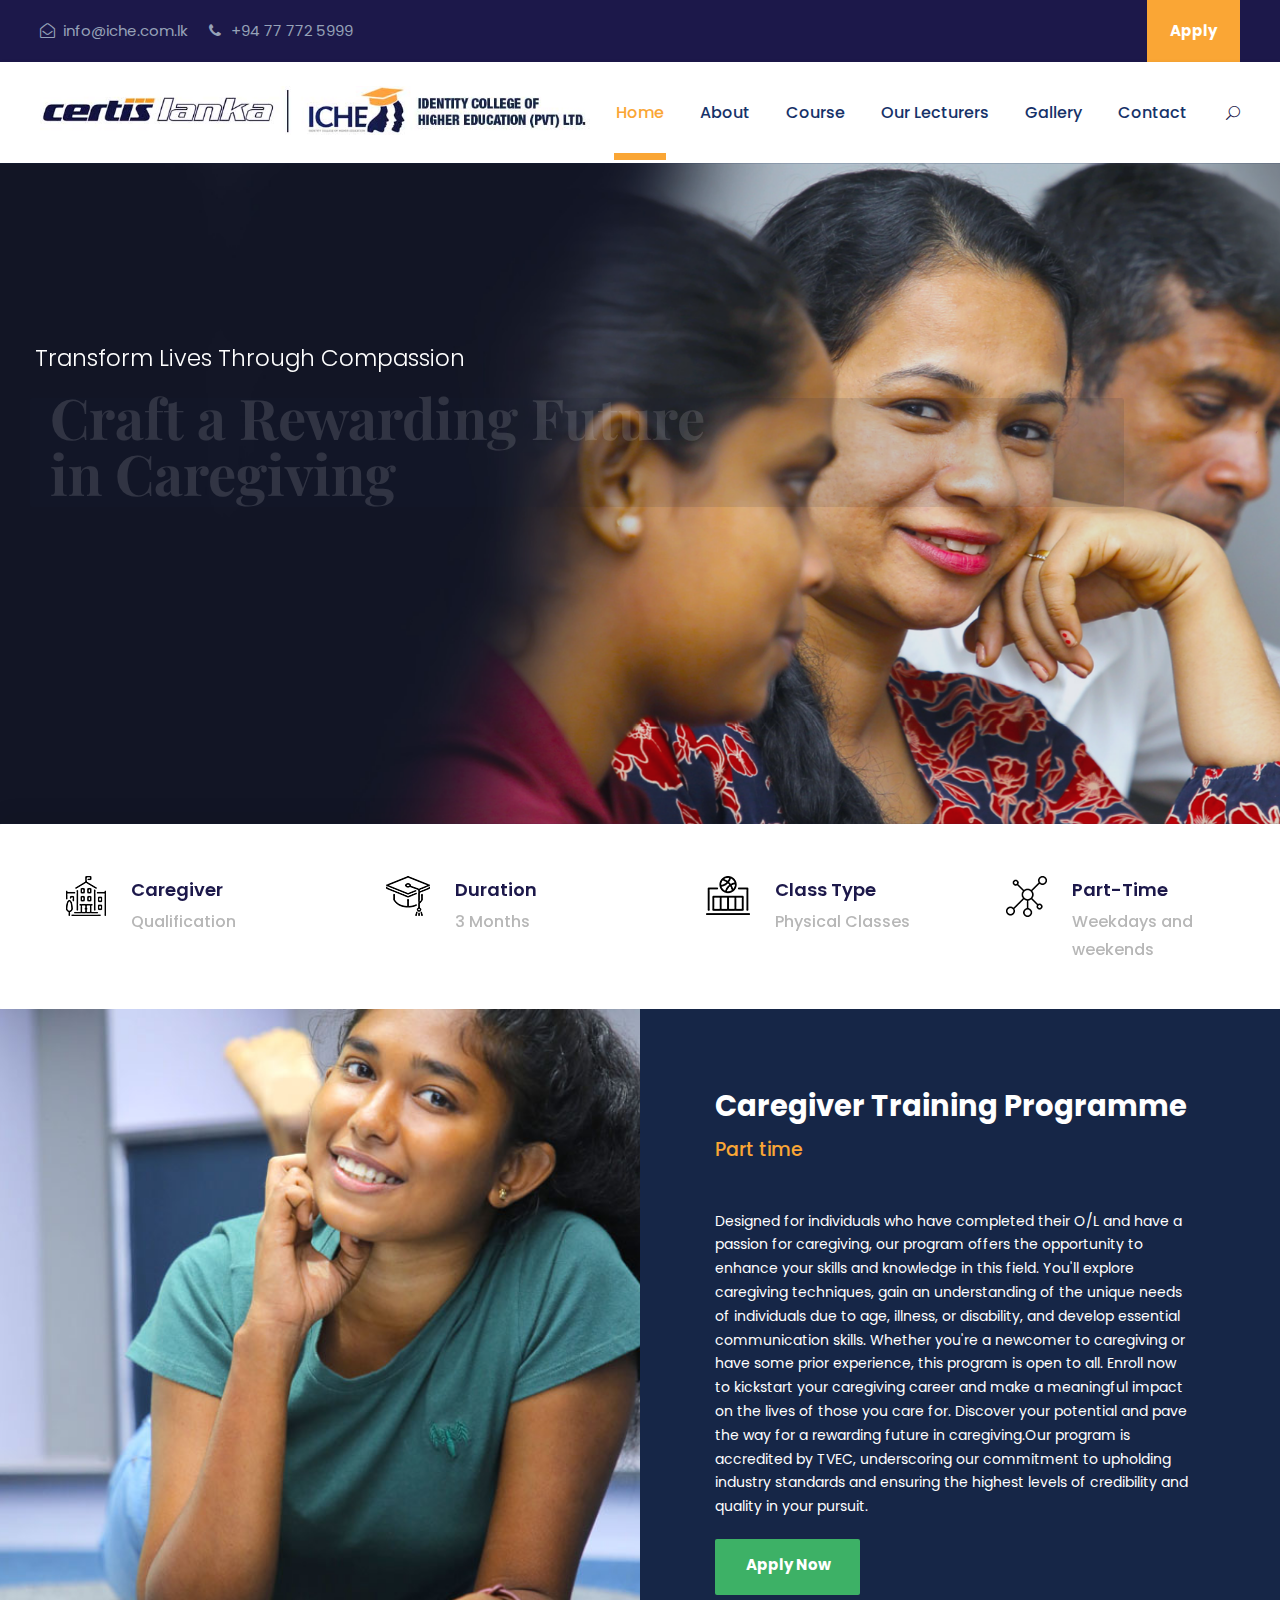
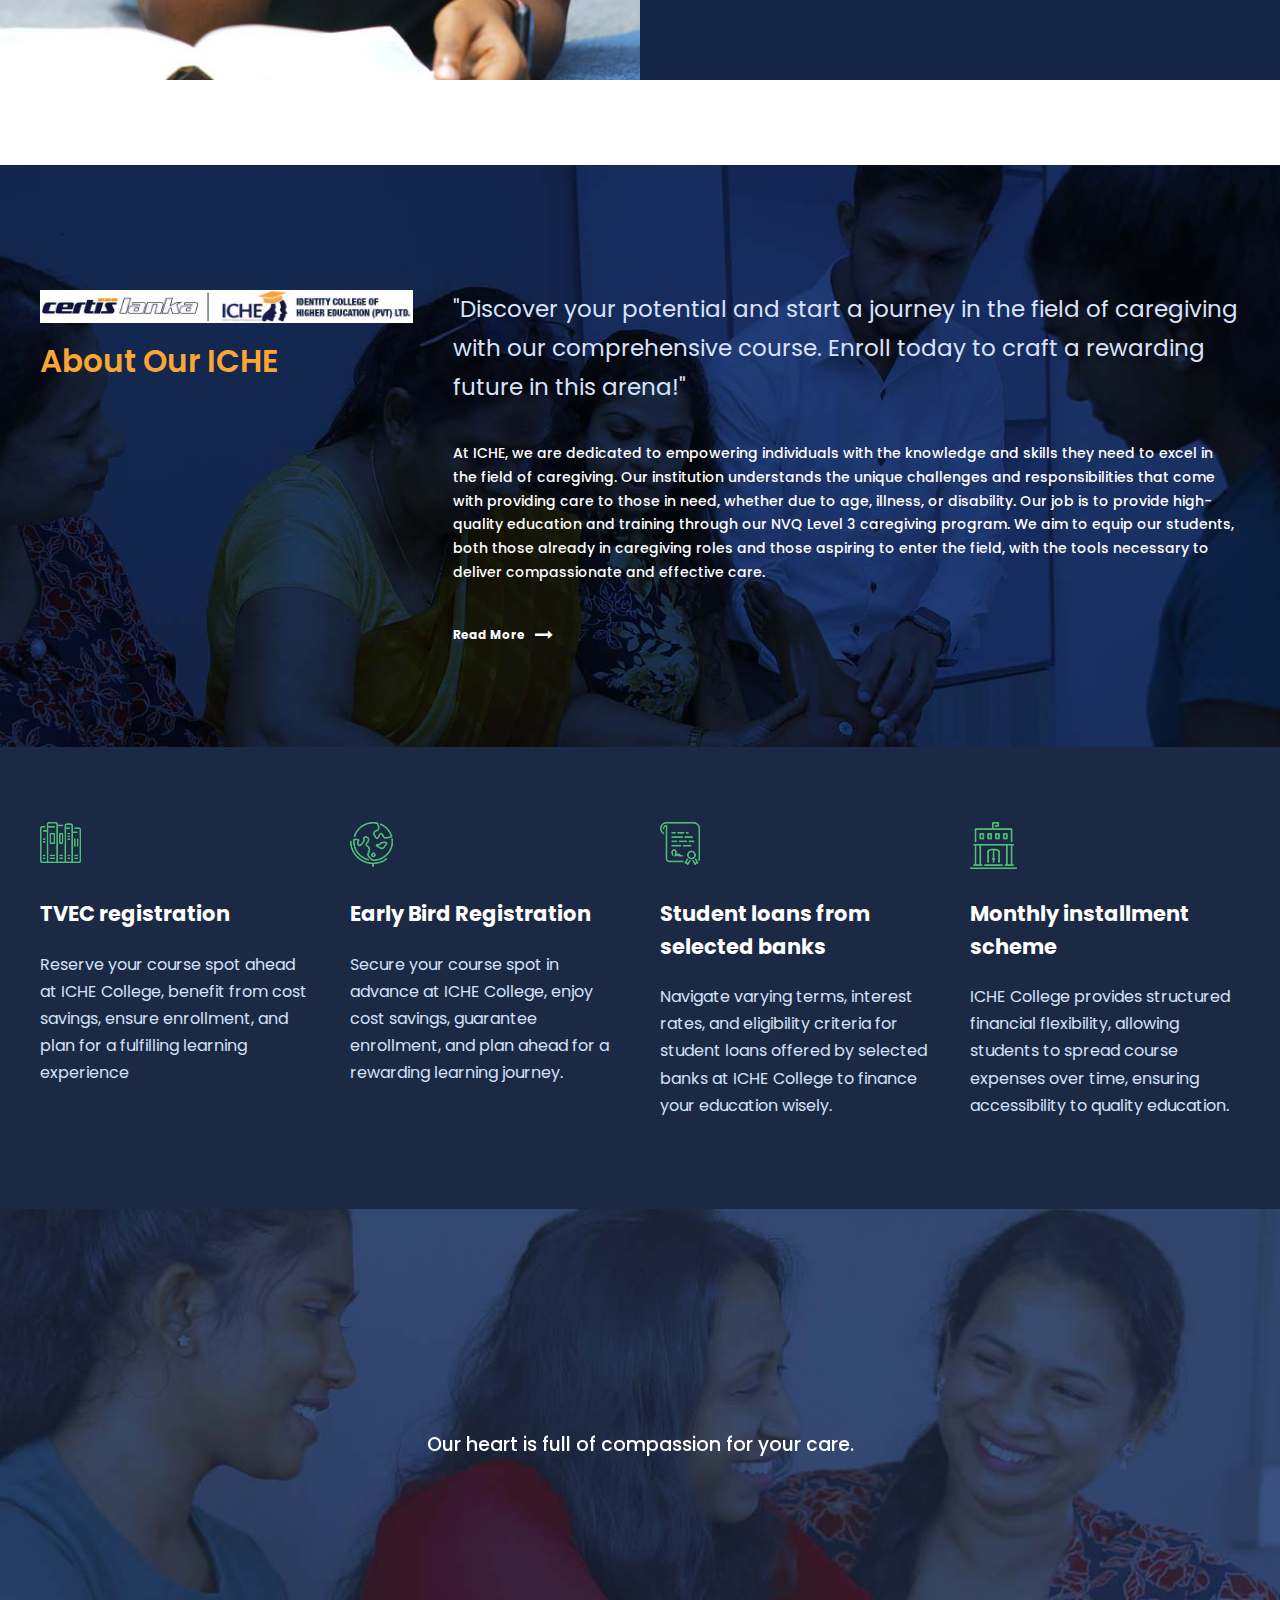
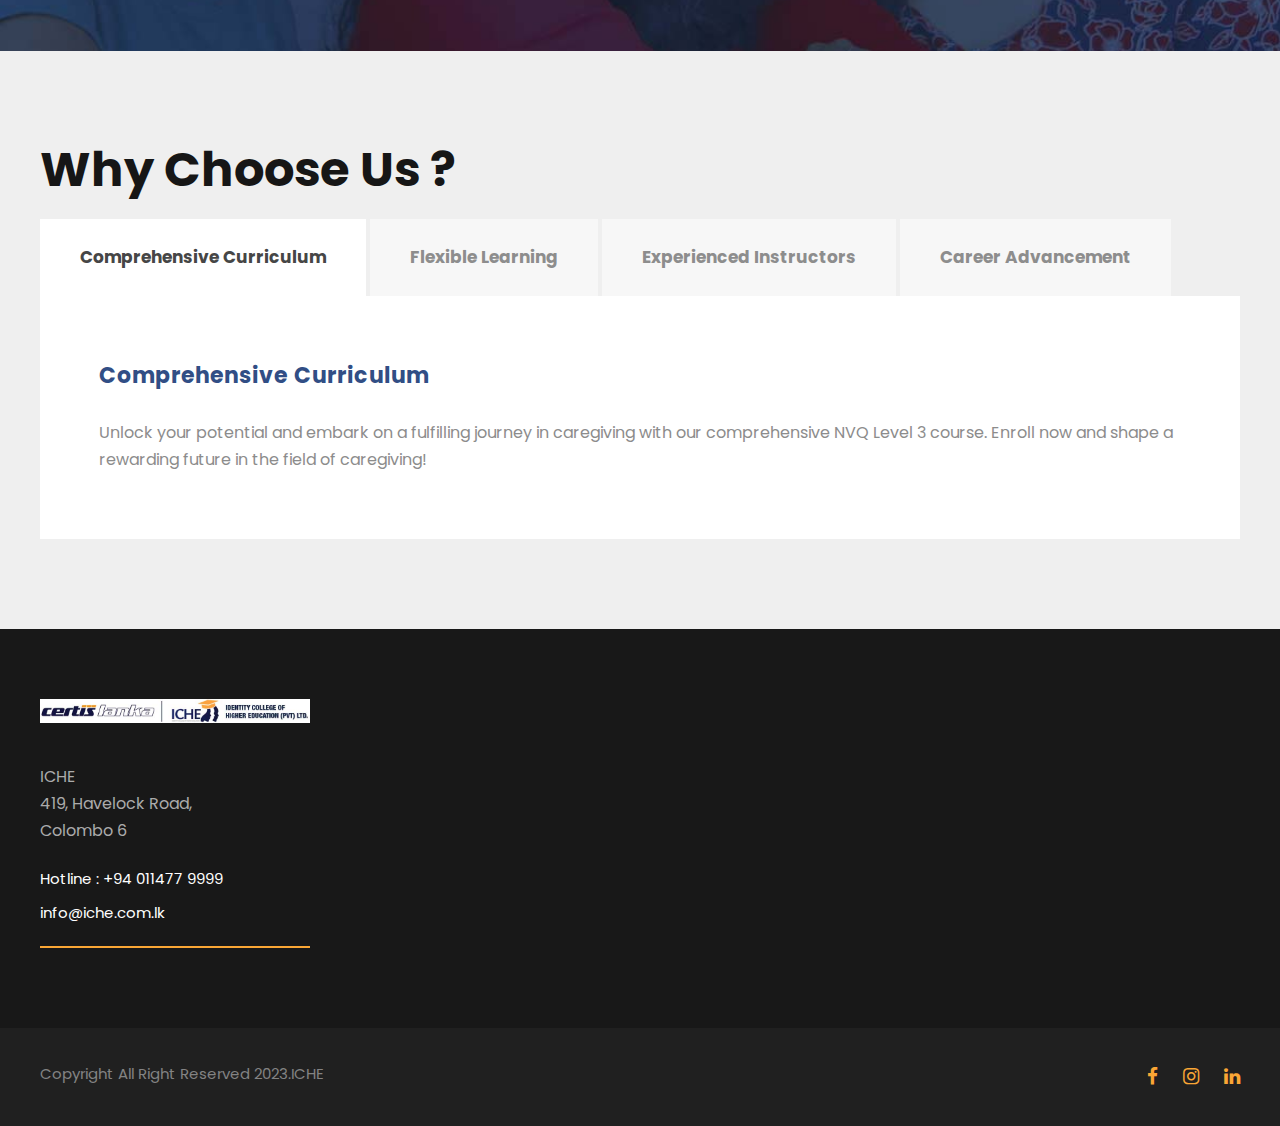
<file: index.html>
<!DOCTYPE html>
<html lang="en-US" class="no-js">

<head>
    <meta charset="UTF-8">
    <meta name="viewport" content="width=device-width, initial-scale=1">

    <title>Identity College of Higher Education</title>

    <link rel='stylesheet' href='plugins/goodlayers-core/plugins/combine/style.css' type='text/css' media='all' />
    <link rel='stylesheet' href='plugins/goodlayers-core/include/css/page-builder.css' type='text/css' media='all' />
    <link rel='stylesheet' href='plugins/revslider/public/assets/css/settings.css' type='text/css' media='all' />
    <link rel='stylesheet' href='css/style-core.css' type='text/css' media='all' />
    <link rel='stylesheet' href='css/kingster-style-custom.css' type='text/css' media='all' />

    <link href="https://fonts.googleapis.com/css?family=Playfair+Display:700%2C400" rel="stylesheet"
        property="stylesheet" type="text/css" media="all">
    <link rel='stylesheet'
        href='https://fonts.googleapis.com/css?family=Poppins%3A100%2C100italic%2C200%2C200italic%2C300%2C300italic%2Cregular%2Citalic%2C500%2C500italic%2C600%2C600italic%2C700%2C700italic%2C800%2C800italic%2C900%2C900italic%7CABeeZee%3Aregular%2Citalic&amp;subset=latin%2Clatin-ext%2Cdevanagari&amp;ver=5.0.3'
        type='text/css' media='all' />

</head>

<body
    class="home page-template-default page page-id-2039 gdlr-core-body woocommerce-no-js tribe-no-js kingster-body kingster-body-front kingster-full  kingster-with-sticky-navigation  kingster-blockquote-style-1 gdlr-core-link-to-lightbox">
    <div class="kingster-mobile-header-wrap">
        <div class="kingster-mobile-header kingster-header-background kingster-style-slide kingster-sticky-mobile-navigation "
            id="kingster-mobile-header">
            <div class="kingster-mobile-header-container kingster-container clearfix">
                <div class="kingster-logo  kingster-item-pdlr">
                    <div class="kingster-logo-inner">
                        <a class="" href="index.html"><img style="width: 240px;" src="images/logo.jpg" alt="" /></a>
                    </div>
                </div>
                <div class="kingster-mobile-menu-right">
                    <div class="kingster-main-menu-search" id="kingster-mobile-top-search"><i class="fa fa-search"></i>
                    </div>
                    <div class="kingster-top-search-wrap">
                        <div class="kingster-top-search-close"></div>
                        <div class="kingster-top-search-row">
                            <div class="kingster-top-search-cell">
                                <form role="search" method="get" class="search-form" action="#">
                                    <input type="text" class="search-field kingster-title-font" placeholder="Search..."
                                        value="" name="s">
                                    <div class="kingster-top-search-submit"><i class="fa fa-search"></i></div>
                                    <input type="submit" class="search-submit" value="Search">
                                    <div class="kingster-top-search-close"><i class="icon_close"></i></div>
                                </form>
                            </div>
                        </div>
                    </div>
                    <div class="kingster-mobile-menu"><a
                            class="kingster-mm-menu-button kingster-mobile-menu-button kingster-mobile-button-hamburger"
                            href="#kingster-mobile-menu"><span></span></a>
                        <div class="kingster-mm-menu-wrap kingster-navigation-font" id="kingster-mobile-menu"
                            data-slide="right">
                            <ul id="menu-main-navigation" class="m-menu">
                                <li class="menu-item menu-item-home current-menu-item menu-item-has-children"><a
                                        href="index.html">Home</a>
                                </li>
                                <li class="menu-item menu-item-has-children"><a href="about-us.html">About</a>
                                </li>
                                <li class="menu-item menu-item-has-children"><a href="course.html">Course</a>
                                </li>
                                <li class="menu-item menu-item-has-children"><a href="ourlecturers.html">Our
                                        Lecturers</a>
                                </li>
                                <li class="menu-item menu-item-has-children"><a href="gallery1.html">Gallery</a>
                                </li>
                                <li class="menu-item menu-item-has-children"><a href="./Apply.html">Apply</a>
                                </li>
                                <li class="menu-item menu-item-has-children"><a href="contact.html">Contact</a>
                                </li>
                            </ul>
                            </li>
                            </ul>
                        </div>
                    </div>
                </div>
            </div>
        </div>
    </div>
    <div class="kingster-body-outer-wrapper ">
        <div class="kingster-body-wrapper clearfix  kingster-with-frame">
            <div class="kingster-top-bar">
                <div class="kingster-top-bar-background"></div>
                <div class="kingster-top-bar-container kingster-container ">
                    <div class="kingster-top-bar-container-inner clearfix">
                        <div class="kingster-top-bar-left kingster-item-pdlr"><i class="fa fa-envelope-open-o"
                                id="i_fd84_0"></i>info@iche.com.lk <i class="fa fa-phone" id="i_fd84_1"></i> +94 77 772
                            5999</div>
                        <div class="kingster-top-bar-right kingster-item-pdlr">

                            <div class="kingster-top-bar-right-social"></div><a class="kingster-top-bar-right-button"
                                href="./Apply.html" >Apply</a>
                        </div>
                    </div>
                </div>
            </div>
            <header
                class="kingster-header-wrap kingster-header-style-plain  kingster-style-menu-right kingster-sticky-navigation kingster-style-fixed"
                data-navigation-offset="75px">
                <div class="kingster-header-background"></div>
                <div class="kingster-header-container  kingster-container">
                    <div class="kingster-header-container-inner clearfix">
                        <div class="kingster-logo  kingster-item-pdlr">
                            <div class="kingster-logo-inner">
                                <a class="" href="index.html"><img style="width: 550px;" src="images/logo.jpg"
                                        alt="" /></a>
                            </div>
                        </div>
                        <div class="kingster-navigation kingster-item-pdlr clearfix ">
                            <div class="kingster-main-menu" id="kingster-main-menu">
                                <ul id="menu-main-navigation-1" class="sf-menu">
                                    <li
                                        class="menu-item menu-item-home current-menu-item menu-item-has-children kingster-normal-menu">
                                        <a href="index.html" class="sf-with-ul-pre">Home</a>
                                    </li>

                                    <li class="menu-item menu-item-has-children kingster-normal-menu"><a
                                            href="about-us.html" class="sf-with-ul-pre">About</a>

                                    <li class="menu-item menu-item-has-children kingster-normal-menu"><a
                                            href="course.html" class="sf-with-ul-pre">Course</a>

                                    <li class="menu-item menu-item-has-children kingster-normal-menu"><a
                                            href="ourlecturers.html" class="sf-with-ul-pre">Our Lecturers</a>


                                    <li class="menu-item menu-item-has-children kingster-normal-menu"><a
                                            href="gallery1.html" class="sf-with-ul-pre">Gallery</a>

                                    <li class="menu-item menu-item-has-children" data-size="60"><a href="contact.html"
                                            class="sf-with-ul-pre">Contact</a>
                                    </li>
                                </ul>
                                </li>

                                </ul>
                                <div class="kingster-navigation-slide-bar" id="kingster-navigation-slide-bar"></div>
                            </div>
                            <div class="kingster-main-menu-right-wrap clearfix ">
                                <div class="kingster-main-menu-search" id="kingster-top-search"><i
                                        class="icon_search"></i></div>
                                <div class="kingster-top-search-wrap">
                                    <div class="kingster-top-search-close"></div>
                                    <div class="kingster-top-search-row">
                                        <div class="kingster-top-search-cell">
                                            <form role="search" method="get" class="search-form" action="#">
                                                <input type="text" class="search-field kingster-title-font"
                                                    placeholder="Search..." value="" name="s">
                                                <div class="kingster-top-search-submit"><i class="fa fa-search"></i>
                                                </div>
                                                <input type="submit" class="search-submit" value="Search">
                                                <div class="kingster-top-search-close"><i class="icon_close"></i></div>
                                            </form>
                                        </div>
                                    </div>
                                </div>
                            </div>
                        </div>
                    </div>
                </div>
            </header>
            <div class="kingster-page-wrapper" id="kingster-page-wrapper">
                <div class="gdlr-core-page-builder-body">
                    <div class="gdlr-core-pbf-wrapper " style="padding: 0px 0px 0px 0px;">
                        <div class="gdlr-core-pbf-background-wrap" style="background-color: #192f59 ;"></div>
                        <div class="gdlr-core-pbf-wrapper-content gdlr-core-js ">
                            <div class="gdlr-core-pbf-wrapper-container clearfix gdlr-core-pbf-wrapper-full-no-space">
                                <div class="gdlr-core-pbf-element">
                                    <div class="gdlr-core-revolution-slider-item gdlr-core-item-pdlr gdlr-core-item-pdb "
                                        style="padding-bottom: 0px ;">

                                        <div id="rev_slider_1_1_wrapper"
                                            class="rev_slider_wrapper fullwidthbanner-container" data-source="gallery"
                                            style="margin:0px auto;background:transparent;padding:0px;margin-top:0px;margin-bottom:0px;">
                                            <div id="rev_slider_1_1" class="rev_slider fullwidthabanner"
                                                style="display:none;" data-version="5.4.8">
                                                <ul>
                                                    <li data-index="rs-3" data-transition="fade"
                                                        data-slotamount="default" data-hideafterloop="0"
                                                        data-hideslideonmobile="off" data-easein="default"
                                                        data-easeout="default" data-masterspeed="300"
                                                        data-thumb="images/main_slider_1.jpg" data-rotate="0"
                                                        data-saveperformance="off" data-title="Slide" data-param1=""
                                                        data-param2="" data-param3="" data-param4="" data-param5=""
                                                        data-param6="" data-param7="" data-param8="" data-param9=""
                                                        data-param10="" data-description=""> <img
                                                            src="images/main_slider_one.jpg" alt="" title="slider-1-2"
                                                            width="1800" height="1119" data-bgposition="center center"
                                                            data-bgfit="cover" data-bgrepeat="no-repeat"
                                                            class="rev-slidebg" data-no-retina>
                                                        <div class="tp-caption   tp-resizeme" id="slide-3-layer-1"
                                                            data-x="38" data-y="center" data-voffset="-146"
                                                            data-width="['auto']" data-height="['auto']"
                                                            data-type="text" data-responsive_offset="on"
                                                            data-frames='[{"delay":10,"speed":300,"frame":"0","from":"x:-50px;opacity:0;","to":"o:1;","ease":"Power3.easeInOut"},{"delay":"wait","speed":300,"frame":"999","to":"opacity:0;","ease":"Power3.easeInOut"}]'
                                                            data-textAlign="['inherit','inherit','inherit','inherit']"
                                                            data-paddingtop="[0,0,0,0]" data-paddingright="[0,0,0,0]"
                                                            data-paddingbottom="[0,0,0,0]" data-paddingleft="[0,0,0,0]"
                                                            style="z-index: 5; white-space: nowrap; font-size: 25px; line-height: 45px; font-weight: 300; color: #ffffff; letter-spacing: 0px;font-family:Poppins;">
                                                            Transform Lives Through Compassion</div>
                                                        <div class="tp-caption tp-shape tp-shapewrapper  tp-resizeme"
                                                            id="slide-3-layer-4" data-x="33" data-y="center"
                                                            data-voffset="-44" data-width="['1180']"
                                                            data-height="['118']" data-type="shape"
                                                            data-responsive_offset="on"
                                                            data-frames='[{"delay":330,"speed":300,"frame":"0","from":"opacity:0;","to":"o:1;","ease":"Power3.easeInOut"},{"delay":"wait","speed":300,"frame":"999","to":"opacity:0;","ease":"Power3.easeInOut"}]'
                                                            data-textAlign="['inherit','inherit','inherit','inherit']"
                                                            data-paddingtop="[0,0,0,0]" data-paddingright="[0,0,0,0]"
                                                            data-paddingbottom="[0,0,0,0]" data-paddingleft="[0,0,0,0]"
                                                            style="z-index: 6;background-color:rgba(24, 36, 59, 0.340);border-radius:3px 3px 3px 3px;">
                                                        </div>
                                                        <div class="tp-caption   tp-resizeme" id="slide-3-layer-2"
                                                            data-x="55" data-y="center" data-voffset="-52"
                                                            data-width="['auto']" data-height="['auto']"
                                                            data-type="text" data-responsive_offset="on"
                                                            data-frames='[{"delay":360,"speed":300,"frame":"0","from":"opacity:0;","to":"o:1;","ease":"Power3.easeInOut"},{"delay":"wait","speed":300,"frame":"999","to":"opacity:0;","ease":"Power3.easeInOut"}]'
                                                            data-textAlign="['inherit','inherit','inherit','inherit']"
                                                            data-paddingtop="[0,0,0,0]" data-paddingright="[0,0,0,0]"
                                                            data-paddingbottom="[0,0,0,0]" data-paddingleft="[0,0,0,0]"
                                                            style="z-index: 7; white-space: nowrap; font-size: 60px; line-height: 60px; font-weight: 700; color: #ffffff; letter-spacing: 0px;font-family:Playfair Display;">
                                                            Craft a Rewarding Future </br>in Caregiving</div>
                                                        <div class="tp-caption   tp-resizeme" id="slide-3-layer-3"
                                                            data-x="423" data-y="center" data-voffset="-51"
                                                            data-width="['auto']" data-height="['auto']"
                                                            data-type="text" data-responsive_offset="on"
                                                            data-frames='[{"delay":360,"speed":300,"frame":"0","from":"opacity:0;","to":"o:1;","ease":"Power3.easeInOut"},{"delay":"wait","speed":300,"frame":"999","to":"opacity:0;","ease":"Power3.easeInOut"}]'
                                                            data-textAlign="['inherit','inherit','inherit','inherit']"
                                                            data-paddingtop="[0,0,0,0]" data-paddingright="[0,0,0,0]"
                                                            data-paddingbottom="[0,0,0,0]" data-paddingleft="[0,0,0,0]"
                                                            style="z-index: 8; white-space: nowrap; font-size: 45px; line-height: 45px; font-weight: 400; color: #ffffff; letter-spacing: 0px;font-family:Playfair Display;">
                                                        </div>
                                                        <a href="./course.html">
                                                            <div class="tp-caption rev-btn rev-hiddenicon "
                                                                id="slide-3-layer-6" data-x="34" data-y="center"
                                                                data-voffset="80" data-width="['auto']"
                                                                data-height="['auto']" data-type="button"
                                                                data-responsive_offset="on"
                                                                data-frames='[{"delay":660,"speed":300,"frame":"0","from":"x:-50px;opacity:0;","to":"o:1;","ease":"Power3.easeInOut"},{"delay":"wait","speed":300,"frame":"999","to":"opacity:0;","ease":"Power3.easeInOut"},{"frame":"hover","speed":"0","ease":"Linear.easeNone","to":"o:1;rX:0;rY:0;rZ:0;z:0;","style":"c:rgb(1,61,135);bg:rgba(255,255,255,1);bw:0 0 0 5px;"}]'
                                                                data-textAlign="['inherit','inherit','inherit','inherit']"
                                                                data-paddingtop="[19,19,19,19]"
                                                                data-paddingright="[21,21,21,21]"
                                                                data-paddingbottom="[19,19,19,19]"
                                                                data-paddingleft="[21,21,21,21]"
                                                                style="z-index: 9; white-space: nowrap; font-size: 17px; line-height: 16px; font-weight: 600; color: #2d2d2d; letter-spacing: 0px;font-family:Poppins;background-color:rgb(255,255,255);border-color:rgb(61,177,102);border-style:solid;border-width:0px 0px 0px 5px;outline:none;box-shadow:none;box-sizing:border-box;-moz-box-sizing:border-box;-webkit-box-sizing:border-box;cursor:pointer;">
                                                                Read More</div>
                                                        </a>
                                                    </li>


                                                    <li data-index="rs-1" data-transition="fade"
                                                        data-slotamount="default" data-hideafterloop="0"
                                                        data-hideslideonmobile="off" data-easein="default"
                                                        data-easeout="default" data-masterspeed="300"
                                                        data-thumb="upload/slider-2-100x50.jpg" data-rotate="0"
                                                        data-saveperformance="off" data-title="Slide" data-param1=""
                                                        data-param2="" data-param3="" data-param4="" data-param5=""
                                                        data-param6="" data-param7="" data-param8="" data-param9=""
                                                        data-param10="" data-description=""> <img
                                                            src="images/main_slider_two.jpg" alt="" title="slider-2"
                                                            width="1800" height="1119" data-bgposition="center center"
                                                            data-bgfit="cover" data-bgrepeat="no-repeat"
                                                            class="rev-slidebg" data-no-retina>
                                                        <div class="tp-caption   tp-resizeme" id="slide-3-layer-1"
                                                            data-x="38" data-y="center" data-voffset="-146"
                                                            data-width="['auto']" data-height="['auto']"
                                                            data-type="text" data-responsive_offset="on"
                                                            data-frames='[{"delay":10,"speed":300,"frame":"0","from":"x:-50px;opacity:0;","to":"o:1;","ease":"Power3.easeInOut"},{"delay":"wait","speed":300,"frame":"999","to":"opacity:0;","ease":"Power3.easeInOut"}]'
                                                            data-textAlign="['inherit','inherit','inherit','inherit']"
                                                            data-paddingtop="[0,0,0,0]" data-paddingright="[0,0,0,0]"
                                                            data-paddingbottom="[0,0,0,0]" data-paddingleft="[0,0,0,0]"
                                                            style="z-index: 5; white-space: nowrap; font-size: 25px; line-height: 45px; font-weight: 300; color: #ffffff; letter-spacing: 0px;font-family:Poppins;">
                                                            Master the Art of Caregiving</div>
                                                        <div class="tp-caption tp-shape tp-shapewrapper  tp-resizeme"
                                                            id="slide-3-layer-4" data-x="33" data-y="center"
                                                            data-voffset="-44" data-width="['1180']"
                                                            data-height="['118']" data-type="shape"
                                                            data-responsive_offset="on"
                                                            data-frames='[{"delay":330,"speed":300,"frame":"0","from":"opacity:0;","to":"o:1;","ease":"Power3.easeInOut"},{"delay":"wait","speed":300,"frame":"999","to":"opacity:0;","ease":"Power3.easeInOut"}]'
                                                            data-textAlign="['inherit','inherit','inherit','inherit']"
                                                            data-paddingtop="[0,0,0,0]" data-paddingright="[0,0,0,0]"
                                                            data-paddingbottom="[0,0,0,0]" data-paddingleft="[0,0,0,0]"
                                                            style="z-index: 6;background-color:rgba(24, 36, 59, 0.340);border-radius:3px 3px 3px 3px;">
                                                        </div>
                                                        <div class="tp-caption   tp-resizeme" id="slide-3-layer-2"
                                                            data-x="55" data-y="center" data-voffset="-52"
                                                            data-width="['auto']" data-height="['auto']"
                                                            data-type="text" data-responsive_offset="on"
                                                            data-frames='[{"delay":360,"speed":300,"frame":"0","from":"opacity:0;","to":"o:1;","ease":"Power3.easeInOut"},{"delay":"wait","speed":300,"frame":"999","to":"opacity:0;","ease":"Power3.easeInOut"}]'
                                                            data-textAlign="['inherit','inherit','inherit','inherit']"
                                                            data-paddingtop="[0,0,0,0]" data-paddingright="[0,0,0,0]"
                                                            data-paddingbottom="[0,0,0,0]" data-paddingleft="[0,0,0,0]"
                                                            style="z-index: 7; white-space: nowrap; font-size: 60px; line-height: 60px; font-weight: 700; color: #ffffff; letter-spacing: 0px;font-family:Playfair Display;">

                                                            Join ICHE for Excellence in Caring</div>
                                                        <a href="./course.html">
                                                            <div class="tp-caption rev-btn rev-hiddenicon "
                                                                id="slide-1-layer-6" data-x="34" data-y="center"
                                                                data-voffset="80" data-width="['auto']"
                                                                data-height="['auto']" data-type="button"
                                                                data-responsive_offset="on"
                                                                data-frames='[{"delay":740,"speed":300,"frame":"0","from":"x:-50px;opacity:0;","to":"o:1;","ease":"Power3.easeInOut"},{"delay":"wait","speed":300,"frame":"999","to":"opacity:0;","ease":"Power3.easeInOut"},{"frame":"hover","speed":"0","ease":"Linear.easeNone","to":"o:1;rX:0;rY:0;rZ:0;z:0;","style":"c:rgb(0,64,132);bg:rgba(255,255,255,1);bw:0 0 0 5px;"}]'
                                                                data-textAlign="['inherit','inherit','inherit','inherit']"
                                                                data-paddingtop="[19,19,19,19]"
                                                                data-paddingright="[21,21,21,21]"
                                                                data-paddingbottom="[19,19,19,19]"
                                                                data-paddingleft="[21,21,21,21]"
                                                                style="z-index: 7; white-space: nowrap; font-size: 17px; line-height: 16px; font-weight: 600; color: #2d2d2d; letter-spacing: 0px;font-family:Poppins;background-color:rgb(255,255,255);border-color:rgb(61,177,102);border-style:solid;border-width:0px 0px 0px 5px;outline:none;box-shadow:none;box-sizing:border-box;-moz-box-sizing:border-box;-webkit-box-sizing:border-box;cursor:pointer;">
                                                                Read More</div>
                                                        </a>
                                                    </li>

                                                    <li data-index="rs-2" data-transition="fade"
                                                        data-slotamount="default" data-hideafterloop="0"
                                                        data-hideslideonmobile="off" data-easein="default"
                                                        data-easeout="default" data-masterspeed="300"
                                                        data-thumb="upload/slider-2-100x50.jpg" data-rotate="0"
                                                        data-saveperformance="off" data-title="Slide" data-param1=""
                                                        data-param2="" data-param3="" data-param4="" data-param5=""
                                                        data-param6="" data-param7="" data-param8="" data-param9=""
                                                        data-param10="" data-description=""> <img
                                                            src="images/main_slider_tree.jpg" alt="" title="slider-2"
                                                            width="1800" height="1119" data-bgposition="center center"
                                                            data-bgfit="cover" data-bgrepeat="no-repeat"
                                                            class="rev-slidebg" data-no-retina>
                                                        <div class="tp-caption   tp-resizeme" id="slide-3-layer-1"
                                                            data-x="38" data-y="center" data-voffset="-146"
                                                            data-width="['auto']" data-height="['auto']"
                                                            data-type="text" data-responsive_offset="on"
                                                            data-frames='[{"delay":10,"speed":300,"frame":"0","from":"x:-50px;opacity:0;","to":"o:1;","ease":"Power3.easeInOut"},{"delay":"wait","speed":300,"frame":"999","to":"opacity:0;","ease":"Power3.easeInOut"}]'
                                                            data-textAlign="['inherit','inherit','inherit','inherit']"
                                                            data-paddingtop="[0,0,0,0]" data-paddingright="[0,0,0,0]"
                                                            data-paddingbottom="[0,0,0,0]" data-paddingleft="[0,0,0,0]"
                                                            style="z-index: 5; white-space: nowrap; font-size: 25px; line-height: 45px; font-weight: 300; color: #ffffff; letter-spacing: 0px;font-family:Poppins;">
                                                            Transform Lives Through Compassion</div>
                                                        <div class="tp-caption tp-shape tp-shapewrapper  tp-resizeme"
                                                            id="slide-3-layer-4" data-x="33" data-y="center"
                                                            data-voffset="-44" data-width="['1180']"
                                                            data-height="['118']" data-type="shape"
                                                            data-responsive_offset="on"
                                                            data-frames='[{"delay":330,"speed":300,"frame":"0","from":"opacity:0;","to":"o:1;","ease":"Power3.easeInOut"},{"delay":"wait","speed":300,"frame":"999","to":"opacity:0;","ease":"Power3.easeInOut"}]'
                                                            data-textAlign="['inherit','inherit','inherit','inherit']"
                                                            data-paddingtop="[0,0,0,0]" data-paddingright="[0,0,0,0]"
                                                            data-paddingbottom="[0,0,0,0]" data-paddingleft="[0,0,0,0]"
                                                            style="z-index: 6;background-color:rgba(24, 36, 59, 0.340);border-radius:3px 3px 3px 3px;">
                                                        </div>
                                                        <div class="tp-caption   tp-resizeme" id="slide-3-layer-2"
                                                            data-x="55" data-y="center" data-voffset="-52"
                                                            data-width="['auto']" data-height="['auto']"
                                                            data-type="text" data-responsive_offset="on"
                                                            data-frames='[{"delay":360,"speed":300,"frame":"0","from":"opacity:0;","to":"o:1;","ease":"Power3.easeInOut"},{"delay":"wait","speed":300,"frame":"999","to":"opacity:0;","ease":"Power3.easeInOut"}]'
                                                            data-textAlign="['inherit','inherit','inherit','inherit']"
                                                            data-paddingtop="[0,0,0,0]" data-paddingright="[0,0,0,0]"
                                                            data-paddingbottom="[0,0,0,0]" data-paddingleft="[0,0,0,0]"
                                                            style="z-index: 7; white-space: nowrap; font-size: 60px; line-height: 60px; font-weight: 700; color: #ffffff; letter-spacing: 0px;font-family:Playfair Display;">
                                                            Craft a Rewarding Future in Caregiving</div>
                                                        <a href="./course.html">
                                                            <div class="tp-caption rev-btn rev-hiddenicon "
                                                                id="slide-1-layer-6" data-x="34" data-y="center"
                                                                data-voffset="80" data-width="['auto']"
                                                                data-height="['auto']" data-type="button"
                                                                data-responsive_offset="on"
                                                                data-frames='[{"delay":740,"speed":300,"frame":"0","from":"x:-50px;opacity:0;","to":"o:1;","ease":"Power3.easeInOut"},{"delay":"wait","speed":300,"frame":"999","to":"opacity:0;","ease":"Power3.easeInOut"},{"frame":"hover","speed":"0","ease":"Linear.easeNone","to":"o:1;rX:0;rY:0;rZ:0;z:0;","style":"c:rgb(0,64,132);bg:rgba(255,255,255,1);bw:0 0 0 5px;"}]'
                                                                data-textAlign="['inherit','inherit','inherit','inherit']"
                                                                data-paddingtop="[19,19,19,19]"
                                                                data-paddingright="[21,21,21,21]"
                                                                data-paddingbottom="[19,19,19,19]"
                                                                data-paddingleft="[21,21,21,21]"
                                                                style="z-index: 7; white-space: nowrap; font-size: 17px; line-height: 16px; font-weight: 600; color: #2d2d2d; letter-spacing: 0px;font-family:Poppins;background-color:rgb(255,255,255);border-color:rgb(61,177,102);border-style:solid;border-width:0px 0px 0px 5px;outline:none;box-shadow:none;box-sizing:border-box;-moz-box-sizing:border-box;-webkit-box-sizing:border-box;cursor:pointer;">
                                                                Read More</div>
                                                        </a>
                                                    </li>
                                                </ul>
                                                <div class="tp-bannertimer tp-bottom"
                                                    style="visibility: hidden !important;"></div>
                                            </div>

                                        </div>
                                    </div>
                                </div>
                            </div>
                        </div>
                    </div>

                    <div class="gdlr-core-pbf-wrapper  hp1-col-services" data-skin="Blue Title"
                        id="gdlr-core-wrapper-1">
                        <div class="gdlr-core-pbf-background-wrap"></div>
                        <div class="gdlr-core-pbf-wrapper-content gdlr-core-js ">
                            <div class="gdlr-core-pbf-wrapper-container clearfix gdlr-core-pbf-wrapper-full-no-space">
                                <div class=" gdlr-core-pbf-wrapper-container-inner gdlr-core-item-mglr clearfix"
                                    id="div_1dd7_0">
                                    <div class="gdlr-core-pbf-column gdlr-core-column-15 gdlr-core-column-first">
                                        <div class="gdlr-core-pbf-column-content-margin gdlr-core-js " id="div_1dd7_1">
                                            <div class="gdlr-core-pbf-column-content clearfix gdlr-core-js ">
                                                <div class="gdlr-core-pbf-element">
                                                    <div class="gdlr-core-column-service-item gdlr-core-item-pdb  gdlr-core-left-align gdlr-core-column-service-icon-left gdlr-core-with-caption gdlr-core-item-pdlr"
                                                        id="div_1dd7_2">
                                                        <div
                                                            class="gdlr-core-column-service-media gdlr-core-media-image">
                                                            <img src="upload/icon-1.png" alt="" width="40" height="40"
                                                                title="icon-1" />
                                                        </div>
                                                        <div class="gdlr-core-column-service-content-wrapper">
                                                            <div class="gdlr-core-column-service-title-wrap">
                                                                <h3 class="gdlr-core-column-service-title gdlr-core-skin-title"
                                                                    id="h3_1dd7_0">Caregiver</h3>
                                                                <div class="gdlr-core-column-service-caption gdlr-core-info-font gdlr-core-skin-caption"
                                                                    id="div_1dd7_3">Qualification</div>
                                                            </div>
                                                        </div>
                                                    </div>
                                                </div>
                                            </div>
                                        </div>
                                    </div>
                                    <div class="gdlr-core-pbf-column gdlr-core-column-15" id="gdlr-core-column-1">
                                        <div class="gdlr-core-pbf-column-content-margin gdlr-core-js " id="div_1dd7_4">
                                            <div class="gdlr-core-pbf-column-content clearfix gdlr-core-js ">
                                                <div class="gdlr-core-pbf-element">
                                                    <div class="gdlr-core-column-service-item gdlr-core-item-pdb  gdlr-core-left-align gdlr-core-column-service-icon-left gdlr-core-with-caption gdlr-core-item-pdlr"
                                                        id="div_1dd7_5">
                                                        <div
                                                            class="gdlr-core-column-service-media gdlr-core-media-image">
                                                            <img src="upload/icon-2.png" alt="" width="44" height="40"
                                                                title="icon-2" />
                                                        </div>
                                                        <div class="gdlr-core-column-service-content-wrapper">
                                                            <div class="gdlr-core-column-service-title-wrap">
                                                                <h3 class="gdlr-core-column-service-title gdlr-core-skin-title"
                                                                    id="h3_1dd7_1">Duration </h3>
                                                                <div class="gdlr-core-column-service-caption gdlr-core-info-font gdlr-core-skin-caption"
                                                                    id="div_1dd7_6">3 Months</div>
                                                            </div>
                                                        </div>
                                                    </div>
                                                </div>
                                            </div>
                                        </div>
                                    </div>
                                    <div class="gdlr-core-pbf-column gdlr-core-column-15" id="gdlr-core-column-2">
                                        <div class="gdlr-core-pbf-column-content-margin gdlr-core-js " id="div_1dd7_7">
                                            <div class="gdlr-core-pbf-column-content clearfix gdlr-core-js ">
                                                <div class="gdlr-core-pbf-element">
                                                    <div class="gdlr-core-column-service-item gdlr-core-item-pdb  gdlr-core-left-align gdlr-core-column-service-icon-left gdlr-core-with-caption gdlr-core-item-pdlr"
                                                        id="div_1dd7_8">
                                                        <div
                                                            class="gdlr-core-column-service-media gdlr-core-media-image">
                                                            <img src="upload/icon-3.png" alt="" width="44" height="39"
                                                                title="icon-3" />
                                                        </div>
                                                        <div class="gdlr-core-column-service-content-wrapper">
                                                            <div class="gdlr-core-column-service-title-wrap">
                                                                <h3 class="gdlr-core-column-service-title gdlr-core-skin-title"
                                                                    id="h3_1dd7_2">Class Type</h3>
                                                                <div class="gdlr-core-column-service-caption gdlr-core-info-font gdlr-core-skin-caption"
                                                                    id="div_1dd7_9">Physical Classes</div>
                                                            </div>
                                                        </div>
                                                    </div>
                                                </div>
                                            </div>
                                        </div>
                                    </div>
                                    <div class="gdlr-core-pbf-column gdlr-core-column-15" id="gdlr-core-column-3">
                                        <div class="gdlr-core-pbf-column-content-margin gdlr-core-js " id="div_1dd7_10">
                                            <div class="gdlr-core-pbf-column-content clearfix gdlr-core-js ">
                                                <div class="gdlr-core-pbf-element">
                                                    <div class="gdlr-core-column-service-item gdlr-core-item-pdb  gdlr-core-left-align gdlr-core-column-service-icon-left gdlr-core-with-caption gdlr-core-item-pdlr"
                                                        id="div_1dd7_11">
                                                        <div
                                                            class="gdlr-core-column-service-media gdlr-core-media-image">
                                                            <img src="upload/icon-4.png" alt="" width="41" height="41"
                                                                title="icon-4" />
                                                        </div>
                                                        <div class="gdlr-core-column-service-content-wrapper">
                                                            <div class="gdlr-core-column-service-title-wrap">
                                                                <h3 class="gdlr-core-column-service-title gdlr-core-skin-title"
                                                                    id="h3_1dd7_3">Part-Time</h3>
                                                                <div class="gdlr-core-column-service-caption gdlr-core-info-font gdlr-core-skin-caption"
                                                                    id="div_1dd7_12">Weekdays and<br>weekends</div>
                                                            </div>
                                                        </div>
                                                    </div>
                                                </div>
                                            </div>
                                        </div>
                                    </div>
                                </div>
                            </div>
                        </div>
                    </div>


                    <div class="gdlr-core-pbf-wrapper " id="gdlr-core-wrapper-2">
                        <div class="gdlr-core-pbf-background-wrap">
                            <div class="gdlr-core-pbf-background gdlr-core-parallax gdlr-core-js" id="div_1dd7_13"
                                data-parallax-speed="0.8"></div>
                        </div>
                        <div class="gdlr-core-pbf-wrapper-content gdlr-core-js ">
                            <div class="gdlr-core-pbf-wrapper-container clearfix gdlr-core-container-custom">
                                <div class="gdlr-core-pbf-column gdlr-core-column-30 gdlr-core-column-first">
                                    <div class="gdlr-core-pbf-column-content-margin gdlr-core-js " id="div_1dd7_14"
                                        data-sync-height="height-1">
                                        <div class="gdlr-core-pbf-background-wrap">
                                            <div class="gdlr-core-pbf-background gdlr-core-parallax gdlr-core-js"
                                                id="div_1dd7_15" data-parallax-speed="0"></div>
                                        </div>
                                        <div
                                            class="gdlr-core-pbf-column-content clearfix gdlr-core-js  gdlr-core-sync-height-content">
                                        </div>
                                    </div>
                                </div>
                                <div class="gdlr-core-pbf-column gdlr-core-column-30" id="gdlr-core-column-4">
                                    <div class="gdlr-core-pbf-column-content-margin gdlr-core-js " id="div_1dd7_16"
                                        data-sync-height="height-1">
                                        <div class="gdlr-core-pbf-background-wrap">
                                            <div class="gdlr-core-pbf-background gdlr-core-parallax gdlr-core-js"
                                                id="div_1dd7_17" data-parallax-speed="0.1"></div>
                                        </div>
                                        <div
                                            class="gdlr-core-pbf-column-content clearfix gdlr-core-js  gdlr-core-sync-height-content">
                                            <div class="gdlr-core-pbf-element">
                                                <div class="gdlr-core-title-item gdlr-core-item-pdb clearfix  gdlr-core-left-align gdlr-core-title-item-caption-bottom gdlr-core-item-pdlr"
                                                    id="div_1dd7_18">
                                                    <div class="gdlr-core-title-item-title-wrap clearfix">
                                                        <h3 class="gdlr-core-title-item-title gdlr-core-skin-title "
                                                            id="h3_1dd7_4">Caregiver Training Programme</h3>
                                                    </div><span
                                                        class="gdlr-core-title-item-caption gdlr-core-info-font gdlr-core-skin-caption"
                                                        id="span_1dd7_0">Part time</span>
                                                </div>
                                            </div>
                                            <div class="gdlr-core-pbf-element">
                                                <div class="gdlr-core-text-box-item gdlr-core-item-pdlr gdlr-core-item-pdb gdlr-core-left-align"
                                                    id="div_1dd7_19">
                                                    <div class="gdlr-core-text-box-item-content" id="div_1dd7_20">
                                                        <br>Designed for individuals who have completed their O/L and
                                                        have a passion for caregiving, our program offers the
                                                        opportunity to enhance your skills and knowledge in this field.
                                                        You'll explore caregiving techniques, gain an understanding of
                                                        the unique needs of individuals due to age, illness, or
                                                        disability, and develop essential communication skills. Whether
                                                        you're a newcomer to caregiving or have some prior experience,
                                                        this program is open to all. Enroll now to kickstart your
                                                        caregiving career and make a meaningful impact on the lives of
                                                        those you care for. Discover your potential and pave the way for
                                                        a rewarding future in caregiving.Our program is accredited by
                                                        TVEC, underscoring our commitment to upholding industry
                                                        standards and ensuring the highest levels of credibility and
                                                        quality in your pursuit.
                                                    </div>
                                                </div>
                                            </div>
                                            <div class="gdlr-core-pbf-element">
                                                <div
                                                    class="gdlr-core-button-item gdlr-core-item-pdlr gdlr-core-item-pdb gdlr-core-left-align">
                                                    <a class="gdlr-core-button  gdlr-core-button-solid gdlr-core-button-no-border"
                                                        href="./Apply.html" id="a_1dd7_0"><span
                                                            class="gdlr-core-content">Apply
                                                            Now</span></a>
                                                </div>
                                            </div>



                                        </div>
                                    </div>
                                </div>
                            </div>
                        </div>
                    </div>
                    <div class="gdlr-core-pbf-wrapper " id="div_1dd7_21">
                        <div class="gdlr-core-pbf-background-wrap">
                            <div class="gdlr-core-pbf-background gdlr-core-parallax gdlr-core-js" id="div_1dd7_22"
                                data-parallax-speed="0.2"></div>
                        </div>
                        <div class="gdlr-core-pbf-wrapper-content gdlr-core-js ">
                            <div class="gdlr-core-pbf-wrapper-container clearfix gdlr-core-container">
                                <div class="gdlr-core-pbf-column gdlr-core-column-20 gdlr-core-column-first">
                                    <div class="gdlr-core-pbf-column-content-margin gdlr-core-js ">
                                        <div class="gdlr-core-pbf-column-content clearfix gdlr-core-js ">
                                            <div class="gdlr-core-pbf-element">
                                                <div class="gdlr-core-image-item gdlr-core-item-pdlr gdlr-core-item-pdb  gdlr-core-left-align"
                                                    id="div_1dd7_23">
                                                    <div class="gdlr-core-image-item-wrap gdlr-core-media-image  gdlr-core-image-item-style-rectangle"
                                                        id="div_1dd7_24"><img src="images/logo.jpg" alt="" width="462"
                                                            height="35" title="logo-white" /></div>
                                                </div>
                                            </div>
                                            <div class="gdlr-core-pbf-element">
                                                <div class="gdlr-core-title-item gdlr-core-item-pdb clearfix  gdlr-core-left-align gdlr-core-title-item-caption-bottom gdlr-core-item-pdlr"
                                                    id="div_1dd7_25">
                                                    <div class="gdlr-core-title-item-title-wrap clearfix">
                                                        <h3 class="gdlr-core-title-item-title gdlr-core-skin-title "
                                                            id="h3_1dd7_5">About Our ICHE</h3>
                                                    </div>
                                                </div>
                                            </div>
                                        </div>
                                    </div>
                                </div>
                                <div class="gdlr-core-pbf-column gdlr-core-column-40">
                                    <div class="gdlr-core-pbf-column-content-margin gdlr-core-js ">
                                        <div class="gdlr-core-pbf-column-content clearfix gdlr-core-js ">
                                            <div class="gdlr-core-pbf-element">
                                                <div class="gdlr-core-text-box-item gdlr-core-item-pdlr gdlr-core-item-pdb gdlr-core-left-align"
                                                    id="div_1dd7_26">
                                                    <div class="gdlr-core-text-box-item-content" id="div_1dd7_27">
                                                        <p>"Discover your potential and start a journey in the field of
                                                            caregiving with our comprehensive course. Enroll
                                                            today to craft a rewarding future in this arena!"</p>
                                                    </div>
                                                </div>
                                            </div>
                                            <div class="gdlr-core-pbf-element">
                                                <div class="gdlr-core-text-box-item gdlr-core-item-pdlr gdlr-core-item-pdb gdlr-core-left-align"
                                                    id="div_1dd7_28">
                                                    <div class="gdlr-core-text-box-item-content" id="div_1dd7_29">
                                                        <p>At ICHE, we are dedicated to empowering individuals with the
                                                            knowledge and skills they need to excel in the field of
                                                            caregiving. Our institution understands the unique
                                                            challenges and responsibilities that come with providing
                                                            care to those in need, whether due to age, illness, or
                                                            disability.
                                                            Our job is to provide high-quality education and training
                                                            through our NVQ Level 3 caregiving program. We aim to equip
                                                            our students, both those already in caregiving roles and
                                                            those aspiring to enter the field, with the tools necessary
                                                            to deliver compassionate and effective care.
                                                        </p>
                                                    </div>
                                                </div>
                                            </div>
                                            <div class="gdlr-core-pbf-element">
                                                <div
                                                    class="gdlr-core-button-item gdlr-core-item-pdlr gdlr-core-item-pdb gdlr-core-left-align">
                                                    <a class="gdlr-core-button  gdlr-core-button-transparent gdlr-core-button-no-border"
                                                        href="./about-us.html" id="gdlr-core-button-id-66813"><span
                                                            class="gdlr-core-content">Read More</span><i
                                                            class="gdlr-core-pos-right fa fa-long-arrow-right"
                                                            id="i_1dd7_0"></i></a>
                                                </div>
                                            </div>
                                        </div>
                                    </div>
                                </div>
                            </div>
                        </div>
                    </div>
                    <div class="gdlr-core-pbf-wrapper " id="div_1dd7_30" data-skin="Column Service">
                        <div class="gdlr-core-pbf-background-wrap" id="div_1dd7_31"></div>
                        <div class="gdlr-core-pbf-wrapper-content gdlr-core-js ">
                            <div class="gdlr-core-pbf-wrapper-container clearfix gdlr-core-container">
                                <div class="gdlr-core-pbf-column gdlr-core-column-15 gdlr-core-column-first">
                                    <div class="gdlr-core-pbf-column-content-margin gdlr-core-js ">
                                        <div class="gdlr-core-pbf-column-content clearfix gdlr-core-js ">
                                            <div class="gdlr-core-pbf-element">
                                                <div class="gdlr-core-column-service-item gdlr-core-item-pdb  gdlr-core-left-align gdlr-core-column-service-icon-top gdlr-core-no-caption gdlr-core-item-pdlr"
                                                    id="div_1dd7_32">
                                                    <div class="gdlr-core-column-service-media gdlr-core-media-image"
                                                        id="div_1dd7_33"><img src="upload/col-icon-1.png" alt=""
                                                            width="41" height="41" title="col-icon-1" /></div>
                                                    <div class="gdlr-core-column-service-content-wrapper">
                                                        <div class="gdlr-core-column-service-title-wrap">
                                                            <h3 class="gdlr-core-column-service-title gdlr-core-skin-title"
                                                                id="h3_1dd7_6">TVEC registration</h3>
                                                        </div>
                                                        <div class="gdlr-core-column-service-content" id="div_1dd7_34">
                                                            <p>Reserve your course spot ahead at ICHE College,
                                                                benefit from cost savings, ensure enrollment, and plan
                                                                for a fulfilling learning experience </p>
                                                        </div>
                                                    </div>
                                                </div>
                                            </div>
                                        </div>
                                    </div>
                                </div>
                                <div class="gdlr-core-pbf-column gdlr-core-column-15" id="gdlr-core-column-5">
                                    <div class="gdlr-core-pbf-column-content-margin gdlr-core-js ">
                                        <div class="gdlr-core-pbf-column-content clearfix gdlr-core-js ">
                                            <div class="gdlr-core-pbf-element">
                                                <div class="gdlr-core-column-service-item gdlr-core-item-pdb  gdlr-core-left-align gdlr-core-column-service-icon-top gdlr-core-no-caption gdlr-core-item-pdlr"
                                                    id="div_1dd7_35">
                                                    <div class="gdlr-core-column-service-media gdlr-core-media-image"
                                                        id="div_1dd7_36"><img src="upload/col-icon-2.png" alt=""
                                                            width="43" height="45" title="col-icon-2" /></div>
                                                    <div class="gdlr-core-column-service-content-wrapper">
                                                        <div class="gdlr-core-column-service-title-wrap">
                                                            <h3 class="gdlr-core-column-service-title gdlr-core-skin-title"
                                                                id="h3_1dd7_7">Early Bird Registration</h3>
                                                        </div>
                                                        <div class="gdlr-core-column-service-content" id="div_1dd7_37">
                                                            <p> Secure your course spot in advance at ICHE College,
                                                                enjoy cost savings, guarantee enrollment, and plan ahead
                                                                for a rewarding learning journey. </p>
                                                        </div>
                                                    </div>
                                                </div>
                                            </div>
                                        </div>
                                    </div>
                                </div>
                                <div class="gdlr-core-pbf-column gdlr-core-column-15" id="gdlr-core-column-6">
                                    <div class="gdlr-core-pbf-column-content-margin gdlr-core-js ">
                                        <div class="gdlr-core-pbf-column-content clearfix gdlr-core-js ">
                                            <div class="gdlr-core-pbf-element">
                                                <div class="gdlr-core-column-service-item gdlr-core-item-pdb  gdlr-core-left-align gdlr-core-column-service-icon-top gdlr-core-no-caption gdlr-core-item-pdlr"
                                                    id="div_1dd7_38">
                                                    <div class="gdlr-core-column-service-media gdlr-core-media-image"
                                                        id="div_1dd7_39"><img src="upload/col-icon-3.png" alt=""
                                                            width="40" height="43" title="col-icon-3" /></div>
                                                    <div class="gdlr-core-column-service-content-wrapper">
                                                        <div class="gdlr-core-column-service-title-wrap">
                                                            <h3 class="gdlr-core-column-service-title gdlr-core-skin-title"
                                                                id="h3_1dd7_8">Student loans from selected banks</h3>
                                                        </div>
                                                        <div class="gdlr-core-column-service-content" id="div_1dd7_40">
                                                            <p>Navigate varying terms, interest rates, and eligibility
                                                                criteria for student loans offered by selected banks at
                                                                ICHE College to finance your education wisely.</p>
                                                        </div>
                                                    </div>
                                                </div>
                                            </div>
                                        </div>
                                    </div>
                                </div>
                                <div class="gdlr-core-pbf-column gdlr-core-column-15" id="gdlr-core-column-7">
                                    <div class="gdlr-core-pbf-column-content-margin gdlr-core-js ">
                                        <div class="gdlr-core-pbf-column-content clearfix gdlr-core-js ">
                                            <div class="gdlr-core-pbf-element">
                                                <div class="gdlr-core-column-service-item gdlr-core-item-pdb  gdlr-core-left-align gdlr-core-column-service-icon-top gdlr-core-no-caption gdlr-core-item-pdlr"
                                                    id="div_1dd7_41">
                                                    <div class="gdlr-core-column-service-media gdlr-core-media-image"
                                                        id="div_1dd7_42"><img src="upload/col-icon-4.png" alt=""
                                                            width="47" height="47" title="col-icon-4" /></div>
                                                    <div class="gdlr-core-column-service-content-wrapper">
                                                        <div class="gdlr-core-column-service-title-wrap">
                                                            <h3 class="gdlr-core-column-service-title gdlr-core-skin-title"
                                                                id="h3_1dd7_9">Monthly installment scheme</h3>
                                                        </div>
                                                        <div class="gdlr-core-column-service-content" id="div_1dd7_43">
                                                            <p>ICHE College provides structured financial
                                                                flexibility, allowing
                                                                students to spread course expenses over time, ensuring
                                                                accessibility to quality education.</p>
                                                        </div>
                                                    </div>
                                                </div>
                                            </div>
                                        </div>
                                    </div>
                                </div>
                            </div>
                        </div>
                    </div>



                    <div class="gdlr-core-pbf-wrapper " id="div_1dd7_72">
                        <div class="gdlr-core-pbf-background-wrap">
                            <div class="gdlr-core-pbf-background gdlr-core-parallax gdlr-core-js" id="div_1dd7_73"
                                data-parallax-speed="0.2"></div>
                        </div>
                        <div class="gdlr-core-pbf-wrapper-content gdlr-core-js ">
                            <div class="gdlr-core-pbf-wrapper-container clearfix gdlr-core-container-custom"
                                id="div_1dd7_74">



                                <div class="gdlr-core-pbf-element">
                                    <div class="gdlr-core-text-box-item gdlr-core-item-pdlr gdlr-core-item-pdb gdlr-core-center-align"
                                        id="div_1dd7_77">
                                        <div class="gdlr-core-text-box-item-content" id="div_1dd7_78">
                                            <p>Our heart is full of compassion for your care.</p>
                                        </div>
                                    </div>
                                </div>
                            </div>
                        </div>
                    </div>



                    <div class="gdlr-core-pbf-wrapper " id="div_1dd7_79">
                        <div class="gdlr-core-pbf-background-wrap" id="div_1dd7_80"></div>
                        <div class="gdlr-core-pbf-wrapper-content gdlr-core-js ">
                            <div class="gdlr-core-pbf-wrapper-container clearfix gdlr-core-container">
                                <div class="gdlr-core-pbf-element">
                                    <div
                                        class="gdlr-core-tab-item gdlr-core-js gdlr-core-item-pdb  gdlr-core-left-align gdlr-core-tab-style1-horizontal gdlr-core-item-pdlr">



                                        <div class="gdlr-core-tab-item-wrap">
                                            <h2>Why Choose Us ?</h2>

                                            <div class="gdlr-core-tab-item-title-wrap clearfix gdlr-core-title-font">
                                                <div class="gdlr-core-tab-item-title  gdlr-core-active" data-tab-id="1">
                                                    Comprehensive Curriculum</div>
                                                <div class="gdlr-core-tab-item-title " data-tab-id="2">Flexible Learning
                                                </div>
                                                <div class="gdlr-core-tab-item-title " data-tab-id="3">Experienced
                                                    Instructors</div>
                                                <div class="gdlr-core-tab-item-title " data-tab-id="4">Career
                                                    Advancement</div>
                                            </div>
                                            <div class="gdlr-core-tab-item-content-wrap clearfix">
                                                <div class="gdlr-core-tab-item-content  gdlr-core-active"
                                                    data-tab-id="1">
                                                    <div
                                                        class="gdlr-core-title-item gdlr-core-item-pdb clearfix  gdlr-core-left-align gdlr-core-title-item-caption-top">
                                                        <div class="gdlr-core-title-item-title-wrap ">
                                                            <h3 class="gdlr-core-title-item-title gdlr-core-skin-title "
                                                                id="h3_1dd7_24">Comprehensive Curriculum<span
                                                                    class="gdlr-core-title-item-title-divider gdlr-core-skin-divider"></span>
                                                            </h3>
                                                        </div>
                                                    </div>
                                                    <p>Unlock your potential and embark on a fulfilling journey in
                                                        caregiving with our comprehensive NVQ Level 3 course. Enroll now
                                                        and shape a rewarding future in the field of caregiving!</p>
                                                </div>
                                                <div class="gdlr-core-tab-item-content " data-tab-id="2">
                                                    <div
                                                        class="gdlr-core-title-item gdlr-core-item-pdb clearfix  gdlr-core-left-align gdlr-core-title-item-caption-top">
                                                        <div class="gdlr-core-title-item-title-wrap ">
                                                            <h3 class="gdlr-core-title-item-title gdlr-core-skin-title "
                                                                id="h3_1dd7_25">Flexible Learning<span
                                                                    class="gdlr-core-title-item-title-divider gdlr-core-skin-divider"></span>
                                                            </h3>
                                                        </div>
                                                    </div>
                                                    <p>We understand that our students have diverse commitments.
                                                        Therefore, our program offers flexibility in terms of scheduling
                                                        to accommodate your needs.</p>
                                                </div>
                                                <div class="gdlr-core-tab-item-content " data-tab-id="3">
                                                    <div
                                                        class="gdlr-core-title-item gdlr-core-item-pdb clearfix  gdlr-core-left-align gdlr-core-title-item-caption-top">
                                                        <div class="gdlr-core-title-item-title-wrap ">
                                                            <h3 class="gdlr-core-title-item-title gdlr-core-skin-title "
                                                                id="h3_1dd7_26">Experienced
                                                                Instructors<span
                                                                    class="gdlr-core-title-item-title-divider gdlr-core-skin-divider"></span>
                                                            </h3>
                                                        </div>
                                                    </div>
                                                    <p>Our dedicated instructors bring a wealth of experience to the
                                                        classroom, providing practical insights and guidance throughout
                                                        your educational journey.</p>
                                                </div>
                                                <div class="gdlr-core-tab-item-content " data-tab-id="4">
                                                    <div
                                                        class="gdlr-core-title-item gdlr-core-item-pdb clearfix  gdlr-core-left-align gdlr-core-title-item-caption-top">
                                                        <div class="gdlr-core-title-item-title-wrap ">
                                                            <h3 class="gdlr-core-title-item-title gdlr-core-skin-title "
                                                                id="h3_1dd7_27">Career
                                                                Advancement<span
                                                                    class="gdlr-core-title-item-title-divider gdlr-core-skin-divider"></span>
                                                            </h3>
                                                        </div>
                                                    </div>
                                                    <p>By enrolling in our program, you're not just gaining knowledge;
                                                        you're taking a significant step towards advancing your career
                                                        in caregiving and making a meaningful impact on the lives of
                                                        those you serve</p>
                                                </div>
                                            </div>
                                        </div>
                                    </div>
                                </div>
                            </div>
                        </div>
                    </div>
                </div>
            </div>
            <footer>
                <div class="kingster-footer-wrapper ">
                    <div class="kingster-footer-container kingster-container clearfix">
                        <div class="kingster-footer-column kingster-item-pdlr kingster-column-15">
                            <div id="text-2" class="widget widget_text kingster-widget">
                                <div class="textwidget">
                                    <p><img src="images/logo.jpg" alt="" style="width: 100%;" />
                                        <br /> <span class="gdlr-core-space-shortcode" id="span_1dd7_10"></span>
                                        <br /> ICHE
                                        <br /> 419, Havelock Road,
                                        <br /> Colombo 6
                                    </p>
                                    <p><span id="span_1dd7_11">Hotline : +94 011477 9999 </span>
                                        <br /> <span class="gdlr-core-space-shortcode" id="span_1dd7_12"></span>
                                        <br /> <a id="a_1dd7_8"
                                            href="mailto:admin@kingsteruni.edu">info@iche.com.lk</a>
                                    </p>
                                    <div
                                        class="gdlr-core-divider-item gdlr-core-divider-item-normal gdlr-core-left-align">
                                        <div class="gdlr-core-divider-line gdlr-core-skin-divider"
                                            id="div_1dd7_111"></div>
                                    </div>
                                </div>
                            </div>
                        </div>
                    </div>
                </div>
                <div class="kingster-copyright-wrapper">
                    <div class="kingster-copyright-container kingster-container clearfix">
                        <div class="kingster-copyright-left kingster-item-pdlr">Copyright All Right Reserved
                            2023.ICHE</div>
                        <div class="kingster-copyright-right kingster-item-pdlr">
                            <div class="gdlr-core-social-network-item gdlr-core-item-pdb  gdlr-core-none-align"
                                id="div_1dd7_112">
                                <a href="#" target="_blank" class="gdlr-core-social-network-icon"
                                    title="facebook">
                                    <i class="fa fa-facebook"></i>
                                </a>
                                <a href="#" target="_blank" class="gdlr-core-social-network-icon"
                                    title="instagram">
                                    <i class="fa fa-instagram"></i>
                                </a>
                                <a href="#" target="_blank" class="gdlr-core-social-network-icon"
                                    title="linkedin">
                                    <i class="fa fa-linkedin"></i>
                                </a>

                            </div>
                        </div>
                    </div>
                </div>
            </footer>


            <script type='text/javascript' src='js/jquery/jquery.js'></script>
            <script type='text/javascript' src='js/jquery/jquery-migrate.min.js'></script>
            <script type='text/javascript'
                src='plugins/revslider/public/assets/js/jquery.themepunch.tools.min.js'></script>
            <script type='text/javascript'
                src='plugins/revslider/public/assets/js/jquery.themepunch.revolution.min.js'></script>
            <script type="text/javascript"
                src="plugins/revslider/public/assets/js/extensions/revolution.extension.slideanims.min.js"></script>
            <script type="text/javascript"
                src="plugins/revslider/public/assets/js/extensions/revolution.extension.layeranimation.min.js"></script>
            <script type="text/javascript"
                src="plugins/revslider/public/assets/js/extensions/revolution.extension.kenburn.min.js"></script>
            <script type="text/javascript"
                src="plugins/revslider/public/assets/js/extensions/revolution.extension.navigation.min.js"></script>
            <script type="text/javascript"
                src="plugins/revslider/public/assets/js/extensions/revolution.extension.parallax.min.js"></script>
            <script type="text/javascript"
                src="plugins/revslider/public/assets/js/extensions/revolution.extension.actions.min.js"></script>
            <script type="text/javascript"
                src="plugins/revslider/public/assets/js/extensions/revolution.extension.video.min.js"></script>

            <script type="text/javascript">
                /*<![CDATA[*/
                function setREVStartSize(e) {
                    try {
                        e.c = jQuery(e.c);
                        var i = jQuery(window).width(),
                            t = 9999,
                            r = 0,
                            n = 0,
                            l = 0,
                            f = 0,
                            s = 0,
                            h = 0;
                        if (e.responsiveLevels && (jQuery.each(e.responsiveLevels, function (e, f) {
                            f > i && (t = r = f, l = e), i > f && f > r && (r = f, n = e)
                        }), t > r && (l = n)), f = e.gridheight[l] || e.gridheight[0] || e.gridheight, s = e.gridwidth[l] || e.gridwidth[0] || e.gridwidth, h = i / s, h = h > 1 ? 1 : h, f = Math.round(h * f), "fullscreen" == e.sliderLayout) {
                            var u = (e.c.width(), jQuery(window).height());
                            if (void 0 != e.fullScreenOffsetContainer) {
                                var c = e.fullScreenOffsetContainer.split(",");
                                if (c) jQuery.each(c, function (e, i) {
                                    u = jQuery(i).length > 0 ? u - jQuery(i).outerHeight(!0) : u
                                }), e.fullScreenOffset.split("%").length > 1 && void 0 != e.fullScreenOffset && e.fullScreenOffset.length > 0 ? u -= jQuery(window).height() * parseInt(e.fullScreenOffset, 0) / 100 : void 0 != e.fullScreenOffset && e.fullScreenOffset.length > 0 && (u -= parseInt(e.fullScreenOffset, 0))
                            }
                            f = u
                        } else void 0 != e.minHeight && f < e.minHeight && (f = e.minHeight);
                        e.c.closest(".rev_slider_wrapper").css({
                            height: f
                        })
                    } catch (d) {
                        console.log("Failure at Presize of Slider:" + d)
                    }
                }; /*]]>*/
            </script>
            <script>
                (function (body) {
                    'use strict';
                    body.className = body.className.replace(/\btribe-no-js\b/, 'tribe-js');
                })(document.body);
            </script>
            <script>
                var tribe_l10n_datatables = {
                    "aria": {
                        "sort_ascending": ": activate to sort column ascending",
                        "sort_descending": ": activate to sort column descending"
                    },
                    "length_menu": "Show _MENU_ entries",
                    "empty_table": "No data available in table",
                    "info": "Showing _START_ to _END_ of _TOTAL_ entries",
                    "info_empty": "Showing 0 to 0 of 0 entries",
                    "info_filtered": "(filtered from _MAX_ total entries)",
                    "zero_records": "No matching records found",
                    "search": "Search:",
                    "all_selected_text": "All items on this page were selected. ",
                    "select_all_link": "Select all pages",
                    "clear_selection": "Clear Selection.",
                    "pagination": {
                        "all": "All",
                        "next": "Next",
                        "previous": "Previous"
                    },
                    "select": {
                        "rows": {
                            "0": "",
                            "_": ": Selected %d rows",
                            "1": ": Selected 1 row"
                        }
                    },
                    "datepicker": {
                        "dayNames": ["Sunday", "Monday", "Tuesday", "Wednesday", "Thursday", "Friday", "Saturday"],
                        "dayNamesShort": ["Sun", "Mon", "Tue", "Wed", "Thu", "Fri", "Sat"],
                        "dayNamesMin": ["S", "M", "T", "W", "T", "F", "S"],
                        "monthNames": ["January", "February", "March", "April", "May", "June", "July", "August", "September", "October", "November", "December"],
                        "monthNamesShort": ["January", "February", "March", "April", "May", "June", "July", "August", "September", "October", "November", "December"],
                        "monthNamesMin": ["Jan", "Feb", "Mar", "Apr", "May", "Jun", "Jul", "Aug", "Sep", "Oct", "Nov", "Dec"],
                        "nextText": "Next",
                        "prevText": "Prev",
                        "currentText": "Today",
                        "closeText": "Done",
                        "today": "Today",
                        "clear": "Clear"
                    }
                };
                var tribe_system_info = {
                    "sysinfo_optin_nonce": "a32c675aaa",
                    "clipboard_btn_text": "Copy to clipboard",
                    "clipboard_copied_text": "System info copied",
                    "clipboard_fail_text": "Press \"Cmd + C\" to copy"
                };
            </script>

            <script type="text/javascript">
                /*<![CDATA[*/
                function revslider_showDoubleJqueryError(sliderID) {
                    var errorMessage = "Revolution Slider Error: You have some jquery.js library include that comes after the revolution files js include.";
                    errorMessage += "<br> This includes make eliminates the revolution slider libraries, and make it not work.";
                    errorMessage += "<br><br> To fix it you can:<br>&nbsp;&nbsp;&nbsp; 1. In the Slider Settings -> Troubleshooting set option:  <strong><b>Put JS Includes To Body</b></strong> option to true.";
                    errorMessage += "<br>&nbsp;&nbsp;&nbsp; 2. Find the double jquery.js include and remove it.";
                    errorMessage = "<span style='font-size:16px;color:#BC0C06;'>" + errorMessage + "</span>";
                    jQuery(sliderID).show().html(errorMessage);
                } /*]]>*/
            </script>

            <script type='text/javascript' src='plugins/goodlayers-core/plugins/combine/script.js'></script>
            <script type='text/javascript'>
                var gdlr_core_pbf = {
                    "admin": "",
                    "video": {
                        "width": "640",
                        "height": "360"
                    },
                    "ajax_url": "https:\/\/demo.goodlayers.com\/kingster\/wp-admin\/admin-ajax.php"
                };
            </script>
            <script type='text/javascript' src='plugins/goodlayers-core/include/js/page-builder.js'></script>



            <script type='text/javascript' src='js/jquery/ui/effect.min.js'></script>
            <script type='text/javascript'>
                var kingster_script_core = {
                    "home_url": "https:\/\/demo.goodlayers.com\/kingster\/"
                };
            </script>
            <script type='text/javascript' src='js/plugins.min.js'></script>
            <script>
                /*<![CDATA[*/
                var htmlDiv = document.getElementById("rs-plugin-settings-inline-css");
                var htmlDivCss = "";
                if (htmlDiv) {
                    htmlDiv.innerHTML = htmlDiv.innerHTML + htmlDivCss;
                } else {
                    var htmlDiv = document.createElement("div");
                    htmlDiv.innerHTML = "<style>" + htmlDivCss + "</style>";
                    document.getElementsByTagName("head")[0].appendChild(htmlDiv.childNodes[0]);
                } /*]]>*/
            </script>
            <script type="text/javascript">
                /*<![CDATA[*/
                if (setREVStartSize !== undefined) setREVStartSize({
                    c: '#rev_slider_1_1',
                    gridwidth: [1380],
                    gridheight: [713],
                    sliderLayout: 'auto'
                });
                var revapi1, tpj;
                (function () {
                    if (!/loaded|interactive|complete/.test(document.readyState)) document.addEventListener("DOMContentLoaded", onLoad);
                    else onLoad();

                    function onLoad() {
                        if (tpj === undefined) {
                            tpj = jQuery;
                            if ("off" == "on") tpj.noConflict();
                        }
                        if (tpj("#rev_slider_1_1").revolution == undefined) {
                            revslider_showDoubleJqueryError("#rev_slider_1_1");
                        } else {
                            revapi1 = tpj("#rev_slider_1_1").show().revolution({
                                sliderType: "standard",
                                jsFileLocation: "//demo.goodlayers.com/kingster/wp-content/plugins/revslider/public/assets/js/",
                                sliderLayout: "auto",
                                dottedOverlay: "none",
                                delay: 9000,
                                navigation: {
                                    keyboardNavigation: "off",
                                    keyboard_direction: "horizontal",
                                    mouseScrollNavigation: "off",
                                    mouseScrollReverse: "default",
                                    onHoverStop: "off",
                                    touch: {
                                        touchenabled: "on",
                                        touchOnDesktop: "off",
                                        swipe_threshold: 75,
                                        swipe_min_touches: 1,
                                        swipe_direction: "horizontal",
                                        drag_block_vertical: false
                                    },
                                    arrows: {
                                        style: "uranus",
                                        enable: true,
                                        hide_onmobile: true,
                                        hide_under: 1500,
                                        hide_onleave: true,
                                        hide_delay: 200,
                                        hide_delay_mobile: 1200,
                                        tmp: '',
                                        left: {
                                            h_align: "left",
                                            v_align: "center",
                                            h_offset: 20,
                                            v_offset: 0
                                        },
                                        right: {
                                            h_align: "right",
                                            v_align: "center",
                                            h_offset: 20,
                                            v_offset: 0
                                        }
                                    },
                                    bullets: {
                                        enable: true,
                                        hide_onmobile: false,
                                        hide_over: 1499,
                                        style: "uranus",
                                        hide_onleave: true,
                                        hide_delay: 200,
                                        hide_delay_mobile: 1200,
                                        direction: "horizontal",
                                        h_align: "center",
                                        v_align: "bottom",
                                        h_offset: 0,
                                        v_offset: 30,
                                        space: 7,
                                        tmp: '<span class="tp-bullet-inner"></span>'
                                    }
                                },
                                visibilityLevels: [1240, 1024, 778, 480],
                                gridwidth: 1380,
                                gridheight: 713,
                                lazyType: "none",
                                shadow: 0,
                                spinner: "off",
                                stopLoop: "off",
                                stopAfterLoops: -1,
                                stopAtSlide: -1,
                                shuffle: "off",
                                autoHeight: "off",
                                disableProgressBar: "on",
                                hideThumbsOnMobile: "off",
                                hideSliderAtLimit: 0,
                                hideCaptionAtLimit: 0,
                                hideAllCaptionAtLilmit: 0,
                                debugMode: false,
                                fallbacks: {
                                    simplifyAll: "off",
                                    nextSlideOnWindowFocus: "off",
                                    disableFocusListener: false,
                                }
                            });
                        };
                    };
                }()); /*]]>*/
            </script>
            <script>
                /*<![CDATA[*/
                var htmlDivCss = unescape("%23rev_slider_1_1%20.uranus.tparrows%20%7B%0A%20%20width%3A50px%3B%0A%20%20height%3A50px%3B%0A%20%20background%3Argba%28255%2C255%2C255%2C0%29%3B%0A%20%7D%0A%20%23rev_slider_1_1%20.uranus.tparrows%3Abefore%20%7B%0A%20width%3A50px%3B%0A%20height%3A50px%3B%0A%20line-height%3A50px%3B%0A%20font-size%3A40px%3B%0A%20transition%3Aall%200.3s%3B%0A-webkit-transition%3Aall%200.3s%3B%0A%20%7D%0A%20%0A%20%20%23rev_slider_1_1%20.uranus.tparrows%3Ahover%3Abefore%20%7B%0A%20%20%20%20opacity%3A0.75%3B%0A%20%20%7D%0A%23rev_slider_1_1%20.uranus%20.tp-bullet%7B%0A%20%20border-radius%3A%2050%25%3B%0A%20%20box-shadow%3A%200%200%200%202px%20rgba%28255%2C%20255%2C%20255%2C%200%29%3B%0A%20%20-webkit-transition%3A%20box-shadow%200.3s%20ease%3B%0A%20%20transition%3A%20box-shadow%200.3s%20ease%3B%0A%20%20background%3Atransparent%3B%0A%20%20width%3A15px%3B%0A%20%20height%3A15px%3B%0A%7D%0A%23rev_slider_1_1%20.uranus%20.tp-bullet.selected%2C%0A%23rev_slider_1_1%20.uranus%20.tp-bullet%3Ahover%20%7B%0A%20%20box-shadow%3A%200%200%200%202px%20rgba%28255%2C%20255%2C%20255%2C1%29%3B%0A%20%20border%3Anone%3B%0A%20%20border-radius%3A%2050%25%3B%0A%20%20background%3Atransparent%3B%0A%7D%0A%0A%23rev_slider_1_1%20.uranus%20.tp-bullet-inner%20%7B%0A%20%20-webkit-transition%3A%20background-color%200.3s%20ease%2C%20-webkit-transform%200.3s%20ease%3B%0A%20%20transition%3A%20background-color%200.3s%20ease%2C%20transform%200.3s%20ease%3B%0A%20%20top%3A%200%3B%0A%20%20left%3A%200%3B%0A%20%20width%3A%20100%25%3B%0A%20%20height%3A%20100%25%3B%0A%20%20outline%3A%20none%3B%0A%20%20border-radius%3A%2050%25%3B%0A%20%20background-color%3A%20rgb%28255%2C%20255%2C%20255%29%3B%0A%20%20background-color%3A%20rgba%28255%2C%20255%2C%20255%2C%200.3%29%3B%0A%20%20text-indent%3A%20-999em%3B%0A%20%20cursor%3A%20pointer%3B%0A%20%20position%3A%20absolute%3B%0A%7D%0A%0A%23rev_slider_1_1%20.uranus%20.tp-bullet.selected%20.tp-bullet-inner%2C%0A%23rev_slider_1_1%20.uranus%20.tp-bullet%3Ahover%20.tp-bullet-inner%7B%0A%20transform%3A%20scale%280.4%29%3B%0A%20-webkit-transform%3A%20scale%280.4%29%3B%0A%20background-color%3Argb%28255%2C%20255%2C%20255%29%3B%0A%7D%0A");
                var htmlDiv = document.getElementById('rs-plugin-settings-inline-css');
                if (htmlDiv) {
                    htmlDiv.innerHTML = htmlDiv.innerHTML + htmlDivCss;
                } else {
                    var htmlDiv = document.createElement('div');
                    htmlDiv.innerHTML = '<style>' + htmlDivCss + '</style>';
                    document.getElementsByTagName('head')[0].appendChild(htmlDiv.childNodes[0]);
                } /*]]>*/
            </script>
</body>

</html>
</file>
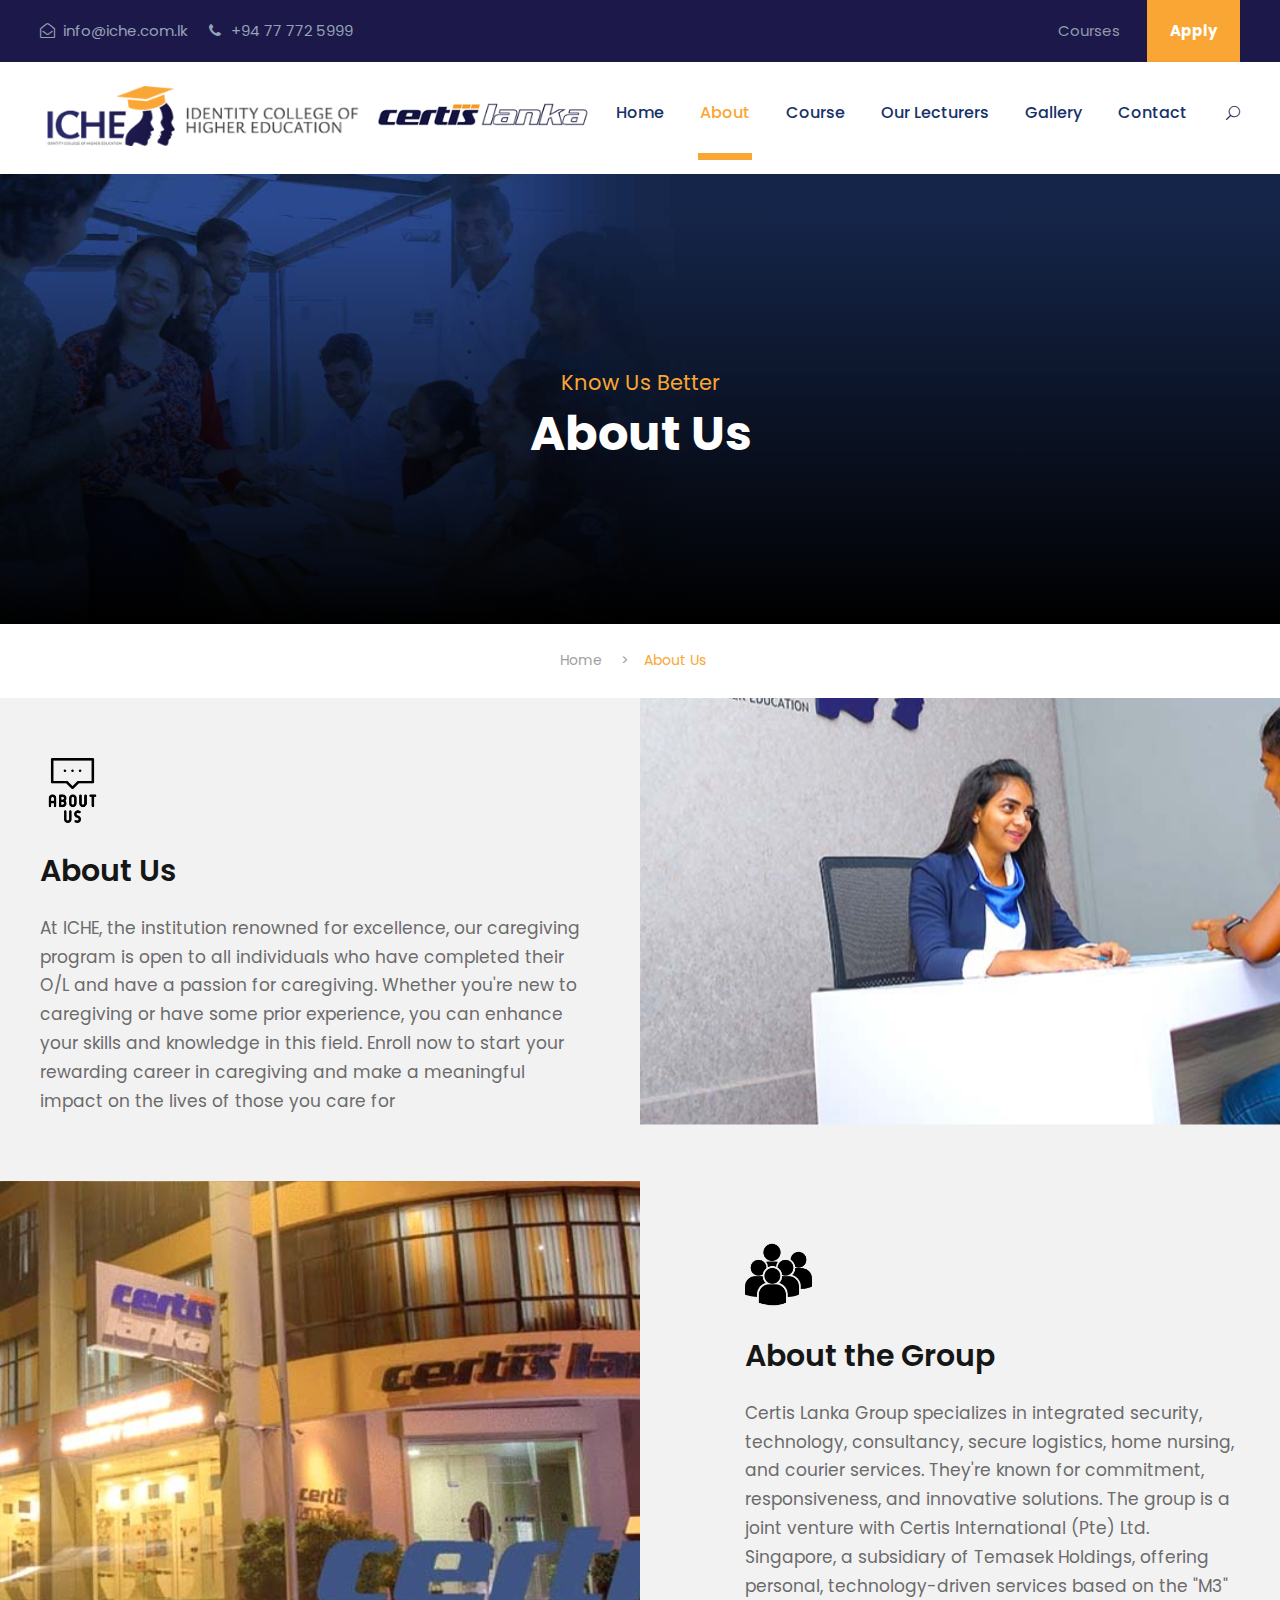
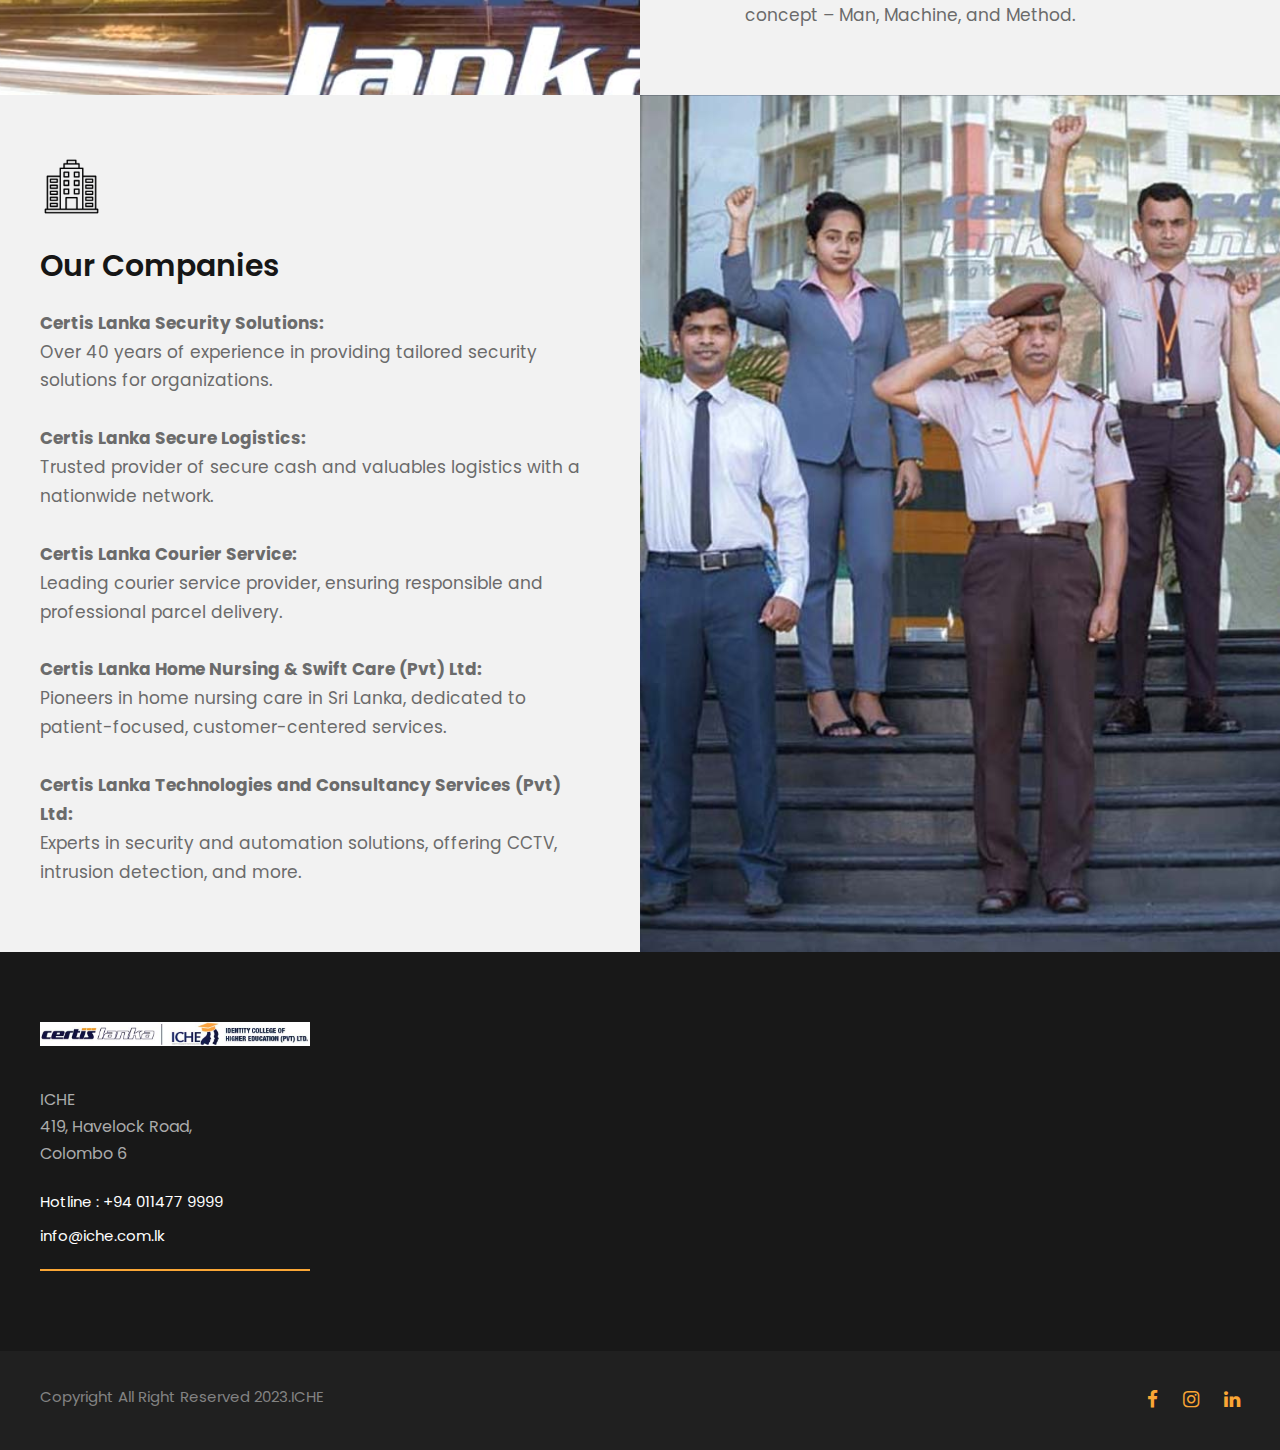
<file: about-us.html>
<!DOCTYPE html>
<html lang="en-US" class="no-js">

<head>
    <meta charset="UTF-8">
    <meta name="viewport" content="width=device-width, initial-scale=1">

    <title>Identity College of Higher Education</title>

    <link rel='stylesheet' href='plugins/goodlayers-core/plugins/combine/style.css' type='text/css' media='all' />
    <link rel='stylesheet' href='plugins/goodlayers-core/include/css/page-builder.css' type='text/css' media='all' />
    <link rel='stylesheet' href='plugins/revslider/public/assets/css/settings.css' type='text/css' media='all' />
    <link rel='stylesheet' href='css/style-core.css' type='text/css' media='all' />
    <link rel='stylesheet' href='css/kingster-style-custom.css' type='text/css' media='all' />

    <link href="https://fonts.googleapis.com/css?family=Playfair+Display:700%2C400" rel="stylesheet"
        property="stylesheet" type="text/css" media="all">
    <link rel='stylesheet'
        href='https://fonts.googleapis.com/css?family=Poppins%3A100%2C100italic%2C200%2C200italic%2C300%2C300italic%2Cregular%2Citalic%2C500%2C500italic%2C600%2C600italic%2C700%2C700italic%2C800%2C800italic%2C900%2C900italic%7CABeeZee%3Aregular%2Citalic&amp;subset=latin%2Clatin-ext%2Cdevanagari&amp;ver=5.0.3'
        type='text/css' media='all' />

</head>

<body
    class="home page-template-default page page-id-2039 gdlr-core-body woocommerce-no-js tribe-no-js kingster-body kingster-body-front kingster-full  kingster-with-sticky-navigation  kingster-blockquote-style-1 gdlr-core-link-to-lightbox">
    <div class="kingster-mobile-header-wrap">
        <div class="kingster-mobile-header kingster-header-background kingster-style-slide kingster-sticky-mobile-navigation "
            id="kingster-mobile-header">
            <div class="kingster-mobile-header-container kingster-container clearfix">
                <div class="kingster-logo  kingster-item-pdlr">
                    <div class="kingster-logo-inner">
                        <a class="" href="index.html"><img style="width: 240px;" src="images/logo.png" alt="" /></a>
                    </div>
                </div>
                <div class="kingster-mobile-menu-right">
                    <div class="kingster-main-menu-search" id="kingster-mobile-top-search"><i class="fa fa-search"></i>
                    </div>
                    <div class="kingster-top-search-wrap">
                        <div class="kingster-top-search-close"></div>
                        <div class="kingster-top-search-row">
                            <div class="kingster-top-search-cell">
                                <form role="search" method="get" class="search-form" action="#">
                                    <input type="text" class="search-field kingster-title-font" placeholder="Search..."
                                        value="" name="s">
                                    <div class="kingster-top-search-submit"><i class="fa fa-search"></i></div>
                                    <input type="submit" class="search-submit" value="Search">
                                    <div class="kingster-top-search-close"><i class="icon_close"></i></div>
                                </form>
                            </div>
                        </div>
                    </div>
                    <div class="kingster-mobile-menu"><a
                            class="kingster-mm-menu-button kingster-mobile-menu-button kingster-mobile-button-hamburger"
                            href="#kingster-mobile-menu"><span></span></a>
                        <div class="kingster-mm-menu-wrap kingster-navigation-font" id="kingster-mobile-menu"
                            data-slide="right">
                            <ul id="menu-main-navigation" class="m-menu">
                                <li class="menu-item menu-item-home current-menu-item menu-item-has-children"><a
                                        href="index.html">Home</a>
                                </li>
                                <li class="menu-item menu-item-has-children"><a href="about-us.html">About</a>
                                </li>
                                <li class="menu-item menu-item-has-children"><a href="course.html">Course</a>
                                </li>
                                <li class="menu-item menu-item-has-children"><a href="ourlecturers.html">Our Lecturers</a>
                                </li>
                                <li class="menu-item menu-item-has-children"><a href="gallery1.html">Gallery</a>
                                </li>
                                <li class="menu-item menu-item-has-children"><a href="./Apply.html">Apply</a>
                                </li>
                                <li class="menu-item menu-item-has-children"><a href="contact.html">Contact</a>
                                </li>
                            </ul>
                            </li>
                            </ul>
                        </div>
                    </div>
                </div>
            </div>
        </div>
    </div>
    <div class="kingster-body-outer-wrapper ">
        <div class="kingster-body-wrapper clearfix  kingster-with-frame">
            <div class="kingster-top-bar">
                <div class="kingster-top-bar-background"></div>
                <div class="kingster-top-bar-container kingster-container ">
                    <div class="kingster-top-bar-container-inner clearfix">
                        <div class="kingster-top-bar-left kingster-item-pdlr"><i class="fa fa-envelope-open-o"
                                id="i_fd84_0"></i>info@iche.com.lk <i class="fa fa-phone" id="i_fd84_1"></i> +94 77 772
                            5999</div>
                        <div class="kingster-top-bar-right kingster-item-pdlr">
                            <ul id="kingster-top-bar-menu"
                                class="sf-menu kingster-top-bar-menu kingster-top-bar-right-menu">
                                <li class="menu-item kingster-normal-menu"><a href="course.html">Courses</a></li>

                            </ul>
                            <div class="kingster-top-bar-right-social"></div><a class="kingster-top-bar-right-button"
                                href="./Apply.html" target="./Apply.html">Apply</a>
                        </div>
                    </div>
                </div>
            </div>
            <header
                class="kingster-header-wrap kingster-header-style-plain  kingster-style-menu-right kingster-sticky-navigation kingster-style-fixed"
                data-navigation-offset="75px">
                <div class="kingster-header-background"></div>
                <div class="kingster-header-container  kingster-container">
                    <div class="kingster-header-container-inner clearfix">
                        <div class="kingster-logo  kingster-item-pdlr">
                            <div class="kingster-logo-inner">
                                <a class="" href="index.html"><img style="width: 550px;" src="images/logo.png"
                                        alt="" /></a>
                            </div>
                        </div>
                        <div class="kingster-navigation kingster-item-pdlr clearfix ">
                            <div class="kingster-main-menu" id="kingster-main-menu">
                                <ul id="menu-main-navigation-1" class="sf-menu">
                                    <li class="menu-item menu-item-has-children kingster-normal-menu"><a
                                            href="index.html" class="sf-with-ul-pre">Home</a>
                                    </li>

                                    <li
                                        class="menu-item menu-item-home current-menu-item menu-item-has-children kingster-normal-menu">
                                        <a href="about-us.html" class="sf-with-ul-pre">About</a>

                                    <li class="menu-item menu-item-has-children kingster-normal-menu"><a
                                            href="course.html" class="sf-with-ul-pre">Course</a>
                                    
                                            <li class="menu-item menu-item-has-children kingster-normal-menu"><a
                                                href="ourlecturers.html" class="sf-with-ul-pre">Our Lecturers</a>

                                            <li class="menu-item menu-item-has-children kingster-normal-menu"><a
                                                href="gallery1.html" class="sf-with-ul-pre">Gallery</a>

                                    <li class="menu-item menu-item-has-children" data-size="60"><a href="contact.html"
                                            class="sf-with-ul-pre">Contact</a>
                                    </li>
                                </ul>
                                </li>

                                </ul>
                                <div class="kingster-navigation-slide-bar" id="kingster-navigation-slide-bar"></div>
                            </div>
                            <div class="kingster-main-menu-right-wrap clearfix ">
                                <div class="kingster-main-menu-search" id="kingster-top-search"><i
                                        class="icon_search"></i></div>
                                <div class="kingster-top-search-wrap">
                                    <div class="kingster-top-search-close"></div>
                                    <div class="kingster-top-search-row">
                                        <div class="kingster-top-search-cell">
                                            <form role="search" method="get" class="search-form" action="#">
                                                <input type="text" class="search-field kingster-title-font"
                                                    placeholder="Search..." value="" name="s">
                                                <div class="kingster-top-search-submit"><i class="fa fa-search"></i>
                                                </div>
                                                <input type="submit" class="search-submit" value="Search">
                                                <div class="kingster-top-search-close"><i class="icon_close"></i></div>
                                            </form>
                                        </div>
                                    </div>
                                </div>
                            </div>
                        </div>
                    </div>
                </div>
            </header>


            <div class="kingster-page-title-wrap  kingster-style-custom kingster-left-align" id="div_983a_0">
                <div class="kingster-header-transparent-substitute"></div>
                <div class="kingster-page-title-overlay"></div>
                <div class="kingster-page-title-bottom-gradient"></div>
                <div class="kingster-page-title-container kingster-container">
                    <div class="kingster-page-title-content kingster-item-pdlr" id="div_983a_1">
                        <div class="kingster-page-caption" id="div_983a_2">Know Us Better</div>
                        <h1 class="kingster-page-title" id="h1_983a_0">About Us</h1>
                    </div>
                </div>
            </div>
            <div class="kingster-breadcrumbs">
                <div class="kingster-breadcrumbs-container kingster-container">
                    <div class="kingster-breadcrumbs-item kingster-item-pdlr"> <span property="itemListElement"
                            typeof="ListItem"><a property="item" typeof="WebPage" title="Go to Kingster."
                                href="index.html" class="home"><span property="name">Home</span></a>
                            <meta property="position" content="1">
                        </span>&gt;<span property="itemListElement" typeof="ListItem"><span property="name">About
                                Us</span>
                            <meta property="position" content="2">
                        </span>
                    </div>
                </div>
            </div>


            <div class="gdlr-core-pbf-wrapper " id="div_983a_21">
                <div class="gdlr-core-pbf-background-wrap" id="div_983a_22"></div>
                <div class="gdlr-core-pbf-wrapper-content gdlr-core-js ">
                    <div class="gdlr-core-pbf-wrapper-container clearfix gdlr-core-container">
                        <div class="gdlr-core-pbf-column gdlr-core-column-30 gdlr-core-column-first">
                            <div class="gdlr-core-pbf-column-content-margin gdlr-core-js " id="div_983a_23"
                                data-sync-height="height-1" data-sync-height-center>
                                <div class="gdlr-core-pbf-background-wrap" id="div_983a_24"></div>
                                <div
                                    class="gdlr-core-pbf-column-content clearfix gdlr-core-js  gdlr-core-sync-height-content">
                                    <div class="gdlr-core-pbf-element">
                                        <div
                                            class="gdlr-core-image-item gdlr-core-item-pdlr gdlr-core-item-pdb  gdlr-core-left-align">
                                            <div class="gdlr-core-image-item-wrap gdlr-core-media-image  gdlr-core-image-item-style-rectangle"
                                                id="div_983a_25"><img src="images/aboutusicon.png" alt="" width="65"
                                                    height="65" title="about-icon-1" /></div>
                                        </div>
                                    </div>
                                    <div class="gdlr-core-pbf-element">
                                        <div class="gdlr-core-title-item gdlr-core-item-pdb clearfix  gdlr-core-left-align gdlr-core-title-item-caption-top gdlr-core-item-pdlr"
                                            id="div_983a_26">
                                            <div class="gdlr-core-title-item-title-wrap clearfix">
                                                <h3 class="gdlr-core-title-item-title gdlr-core-skin-title "
                                                    id="h3_983a_4">About Us</h3>
                                            </div>
                                        </div>
                                    </div>
                                    <div class="gdlr-core-pbf-element">
                                        <div
                                            class="gdlr-core-text-box-item gdlr-core-item-pdlr gdlr-core-item-pdb gdlr-core-left-align">
                                            <div class="gdlr-core-text-box-item-content" id="div_983a_27">
                                                <p>
                                                    At ICHE, the institution renowned for excellence, our caregiving
                                                    program is open to all individuals who have completed their O/L and
                                                    have a passion for caregiving. Whether you're new to caregiving or
                                                    have some prior experience, you can enhance your skills and
                                                    knowledge in this field. Enroll now to start your rewarding career
                                                    in caregiving and make a meaningful impact on the lives of those you
                                                    care for</p>
                                            </div>
                                        </div>
                                    </div>
                                </div>
                            </div>
                        </div>
                        <div class="gdlr-core-pbf-column gdlr-core-column-30">
                            <div class="gdlr-core-pbf-column-content-margin gdlr-core-js  gdlr-core-column-extend-right"
                                data-sync-height="height-1">
                                <div class="gdlr-core-pbf-background-wrap">
                                    <div class="gdlr-core-pbf-background gdlr-core-parallax gdlr-core-js"
                                        id="div_983a_28" data-parallax-speed="0.2"></div>
                                </div>
                                <div
                                    class="gdlr-core-pbf-column-content clearfix gdlr-core-js  gdlr-core-sync-height-content">
                                </div>
                            </div>
                        </div>
                    </div>
                </div>
            </div>
            <div class="gdlr-core-pbf-wrapper " id="div_983a_29">
                <div class="gdlr-core-pbf-background-wrap" id="div_983a_30"></div>
                <div class="gdlr-core-pbf-wrapper-content gdlr-core-js ">
                    <div class="gdlr-core-pbf-wrapper-container clearfix gdlr-core-container">
                        <div class="gdlr-core-pbf-column gdlr-core-column-30 gdlr-core-column-first">
                            <div class="gdlr-core-pbf-column-content-margin gdlr-core-js  gdlr-core-column-extend-left"
                                data-sync-height="height-2">
                                <div class="gdlr-core-pbf-background-wrap">
                                    <div class="gdlr-core-pbf-background gdlr-core-parallax gdlr-core-js"
                                        id="div_983a_31" data-parallax-speed="0.2"></div>
                                </div>
                                <div
                                    class="gdlr-core-pbf-column-content clearfix gdlr-core-js  gdlr-core-sync-height-content">
                                </div>
                            </div>
                        </div>
                        <div class="gdlr-core-pbf-column gdlr-core-column-30">
                            <div class="gdlr-core-pbf-column-content-margin gdlr-core-js " id="div_983a_32"
                                data-sync-height="height-2" data-sync-height-center>
                                <div class="gdlr-core-pbf-background-wrap" id="div_983a_33"></div>
                                <div
                                    class="gdlr-core-pbf-column-content clearfix gdlr-core-js  gdlr-core-sync-height-content">
                                    <div class="gdlr-core-pbf-element">
                                        <div
                                            class="gdlr-core-image-item gdlr-core-item-pdlr gdlr-core-item-pdb  gdlr-core-left-align">
                                            <div class="gdlr-core-image-item-wrap gdlr-core-media-image  gdlr-core-image-item-style-rectangle"
                                                id="div_983a_34"><img src="images/aboutgroup.png" alt="" width="67"
                                                    height="58" title="about-icon-2" /></div>
                                        </div>
                                    </div>
                                    <div class="gdlr-core-pbf-element">
                                        <div class="gdlr-core-title-item gdlr-core-item-pdb clearfix  gdlr-core-left-align gdlr-core-title-item-caption-top gdlr-core-item-pdlr"
                                            id="div_983a_35">
                                            <div class="gdlr-core-title-item-title-wrap clearfix">
                                                <h3 class="gdlr-core-title-item-title gdlr-core-skin-title "
                                                    id="h3_983a_5">About the Group</h3>
                                            </div>
                                        </div>
                                    </div>
                                    <div class="gdlr-core-pbf-element">
                                        <div
                                            class="gdlr-core-text-box-item gdlr-core-item-pdlr gdlr-core-item-pdb gdlr-core-left-align">
                                            <div class="gdlr-core-text-box-item-content" id="div_983a_36">
                                                <p>Certis Lanka Group specializes in integrated security, technology,
                                                    consultancy, secure logistics, home nursing, and courier services.
                                                    They're known for commitment, responsiveness, and innovative
                                                    solutions. The group is a joint venture with Certis International
                                                    (Pte) Ltd. Singapore, a subsidiary of Temasek Holdings, offering
                                                    personal, technology-driven services based on the "M3" concept –
                                                    Man, Machine, and Method.</p>
                                            </div>
                                        </div>
                                    </div>
                                </div>
                            </div>
                        </div>
                    </div>
                </div>
            </div>
            <div class="gdlr-core-pbf-wrapper " id="div_983a_37">
                <div class="gdlr-core-pbf-background-wrap" id="div_983a_38"></div>
                <div class="gdlr-core-pbf-wrapper-content gdlr-core-js ">
                    <div class="gdlr-core-pbf-wrapper-container clearfix gdlr-core-container">
                        <div class="gdlr-core-pbf-column gdlr-core-column-30 gdlr-core-column-first">
                            <div class="gdlr-core-pbf-column-content-margin gdlr-core-js " id="div_983a_39"
                                data-sync-height="height-3" data-sync-height-center>
                                <div class="gdlr-core-pbf-background-wrap" id="div_983a_40"></div>
                                <div
                                    class="gdlr-core-pbf-column-content clearfix gdlr-core-js  gdlr-core-sync-height-content">
                                    <div class="gdlr-core-pbf-element">
                                        <div
                                            class="gdlr-core-image-item gdlr-core-item-pdlr gdlr-core-item-pdb  gdlr-core-left-align">
                                            <div class="gdlr-core-image-item-wrap gdlr-core-media-image  gdlr-core-image-item-style-rectangle"
                                                id="div_983a_41"><img src="images/pngtree-company-line-icon-vector-png-image_6738257.png" alt="" width="63"
                                                    height="62" title="about-icon-3" /></div>
                                        </div>
                                    </div>
                                    <div class="gdlr-core-pbf-element">
                                        <div class="gdlr-core-title-item gdlr-core-item-pdb clearfix  gdlr-core-left-align gdlr-core-title-item-caption-top gdlr-core-item-pdlr"
                                            id="div_983a_42">
                                            <div class="gdlr-core-title-item-title-wrap clearfix">
                                                <h3 class="gdlr-core-title-item-title gdlr-core-skin-title "
                                                    id="h3_983a_6">Our Companies </h3>
                                            </div>
                                        </div>
                                    </div>
                                    <div class="gdlr-core-pbf-element">
                                        <div
                                            class="gdlr-core-text-box-item gdlr-core-item-pdlr gdlr-core-item-pdb gdlr-core-left-align">
                                            <div class="gdlr-core-text-box-item-content" id="div_983a_43">
                                                <p>
                                                    <b>Certis Lanka Security Solutions:</b><br>
                                                    
                                                    Over 40 years of experience in providing tailored security solutions for organizations.<br><br>
                                                    <b>Certis Lanka Secure Logistics:</b><br>
                                                    
                                                    Trusted provider of secure cash and valuables logistics with a nationwide network.<br><br>
                                                    <b>Certis Lanka Courier Service:</b><br>
                                                    
                                                    Leading courier service provider, ensuring responsible and professional parcel delivery.<br><br>

                                                    <b>Certis Lanka Home Nursing & Swift Care (Pvt) Ltd:</b><br>

                                                    Pioneers in home nursing care in Sri Lanka, dedicated to patient-focused, customer-centered services.<br><br>

                                                    <b> Certis Lanka Technologies and Consultancy Services (Pvt) Ltd:</b><br>
                                                    
                                                    Experts in security and automation solutions, offering CCTV, intrusion detection, and more.</p>
                                            </div>
                                        </div>
                                    </div>
                                </div>
                            </div>
                        </div>
                        <div class="gdlr-core-pbf-column gdlr-core-column-30">
                            <div class="gdlr-core-pbf-column-content-margin gdlr-core-js  gdlr-core-column-extend-right"
                                data-sync-height="height-3">
                                <div class="gdlr-core-pbf-background-wrap">
                                    <div class="gdlr-core-pbf-background gdlr-core-parallax gdlr-core-js"
                                        id="div_983a_44" data-parallax-speed="0.2"></div>
                                </div>
                                <div
                                    class="gdlr-core-pbf-column-content clearfix gdlr-core-js  gdlr-core-sync-height-content">
                                </div>
                            </div>
                        </div>
                    </div>
                </div>
            </div>

        </div>
    </div>


    <footer>
        <div class="kingster-footer-wrapper ">
            <div class="kingster-footer-container kingster-container clearfix">
                <div class="kingster-footer-column kingster-item-pdlr kingster-column-15">
                    <div id="text-2" class="widget widget_text kingster-widget">
                        <div class="textwidget">
                            <p><img src="images/logo.jpg" alt="" style="width: 100%;"/>
                                <br /> <span class="gdlr-core-space-shortcode" id="span_1dd7_10"></span>
                                <br /> ICHE
                                <br /> 419, Havelock Road,
                                <br /> Colombo 6
                            </p>
                            <p><span id="span_1dd7_11">Hotline : +94 011477 9999  </span>
                                <br /> <span class="gdlr-core-space-shortcode" id="span_1dd7_12"></span>
                                <br /> <a id="a_1dd7_8" href="mailto:admin@kingsteruni.edu">info@iche.com.lk</a>
                            </p>
                            <div class="gdlr-core-divider-item gdlr-core-divider-item-normal gdlr-core-left-align">
                                <div class="gdlr-core-divider-line gdlr-core-skin-divider" id="div_1dd7_111"></div>
                            </div>
                        </div>
                    </div>
                </div>
            </div>
        </div>

        <div class="kingster-copyright-wrapper">
            <div class="kingster-copyright-container kingster-container clearfix">
                <div class="kingster-copyright-left kingster-item-pdlr">Copyright All Right Reserved
                    2023.ICHE</div>
                <div class="kingster-copyright-right kingster-item-pdlr">
                    <div class="gdlr-core-social-network-item gdlr-core-item-pdb  gdlr-core-none-align"
                        id="div_1dd7_112">
                        <a href="#" target="_blank" class="gdlr-core-social-network-icon" title="facebook">
                            <i class="fa fa-facebook"></i>
                        </a>
                        <a href="#" target="_blank" class="gdlr-core-social-network-icon" title="instagram">
                            <i class="fa fa-instagram"></i>
                        </a>
                        <a href="#" target="_blank" class="gdlr-core-social-network-icon" title="linkedin">
                            <i class="fa fa-linkedin"></i>
                        </a>

                    </div>
                </div>
            </div>
        </div>
    </footer>
    </div>
    </div>


    <script type='text/javascript' src='js/jquery/jquery.js'></script>
    <script type='text/javascript' src='js/jquery/jquery-migrate.min.js'></script>
    <script type='text/javascript' src='plugins/goodlayers-core/plugins/combine/script.js'></script>
    <script type='text/javascript'>
        var gdlr_core_pbf = {
            "admin": "",
            "video": {
                "width": "640",
                "height": "360"
            },
            "ajax_url": "#"
        };
    </script>
    <script type='text/javascript' src='plugins/goodlayers-core/include/js/page-builder.js'></script>
    <script type='text/javascript' src='js/jquery/ui/effect.min.js'></script>
    <script type='text/javascript'>
        var kingster_script_core = {
            "home_url": "index.html"
        };
    </script>
    <script type='text/javascript' src='js/plugins.min.js'></script>
</body>

</html>
</file>
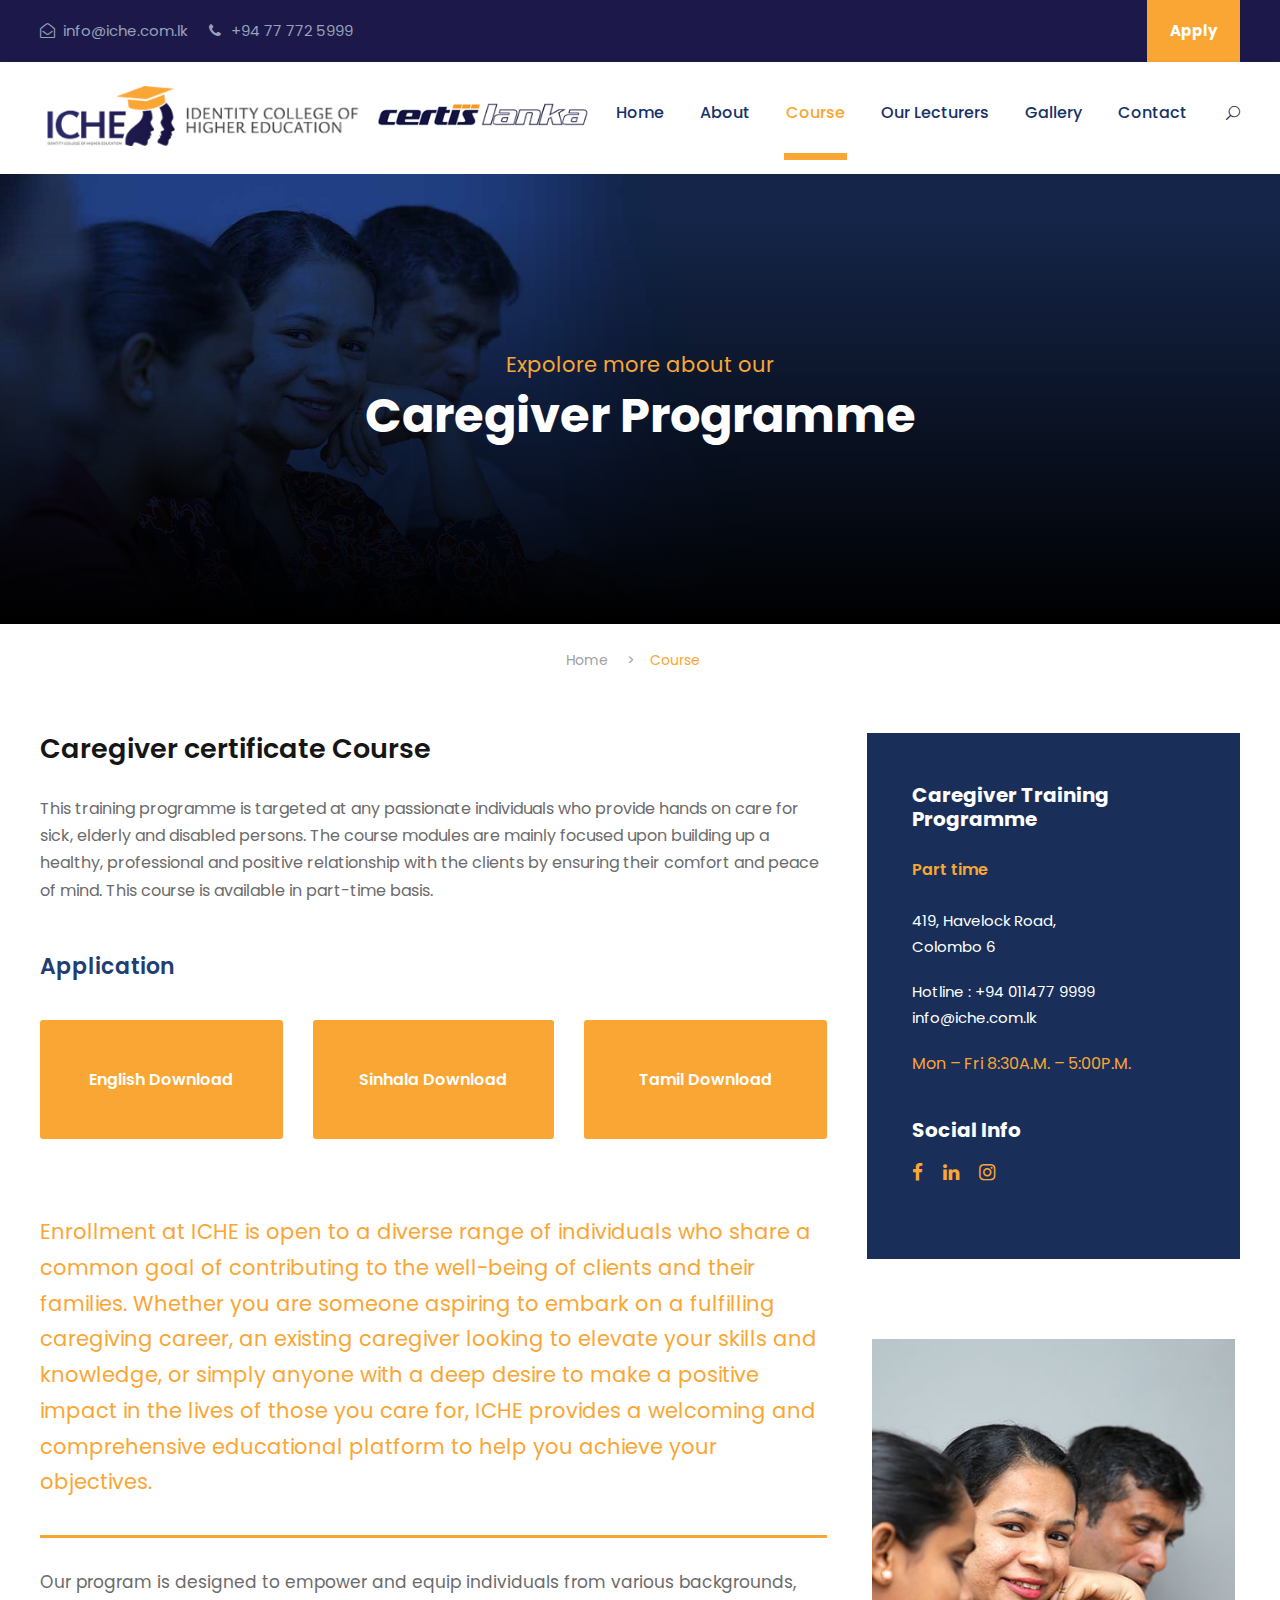
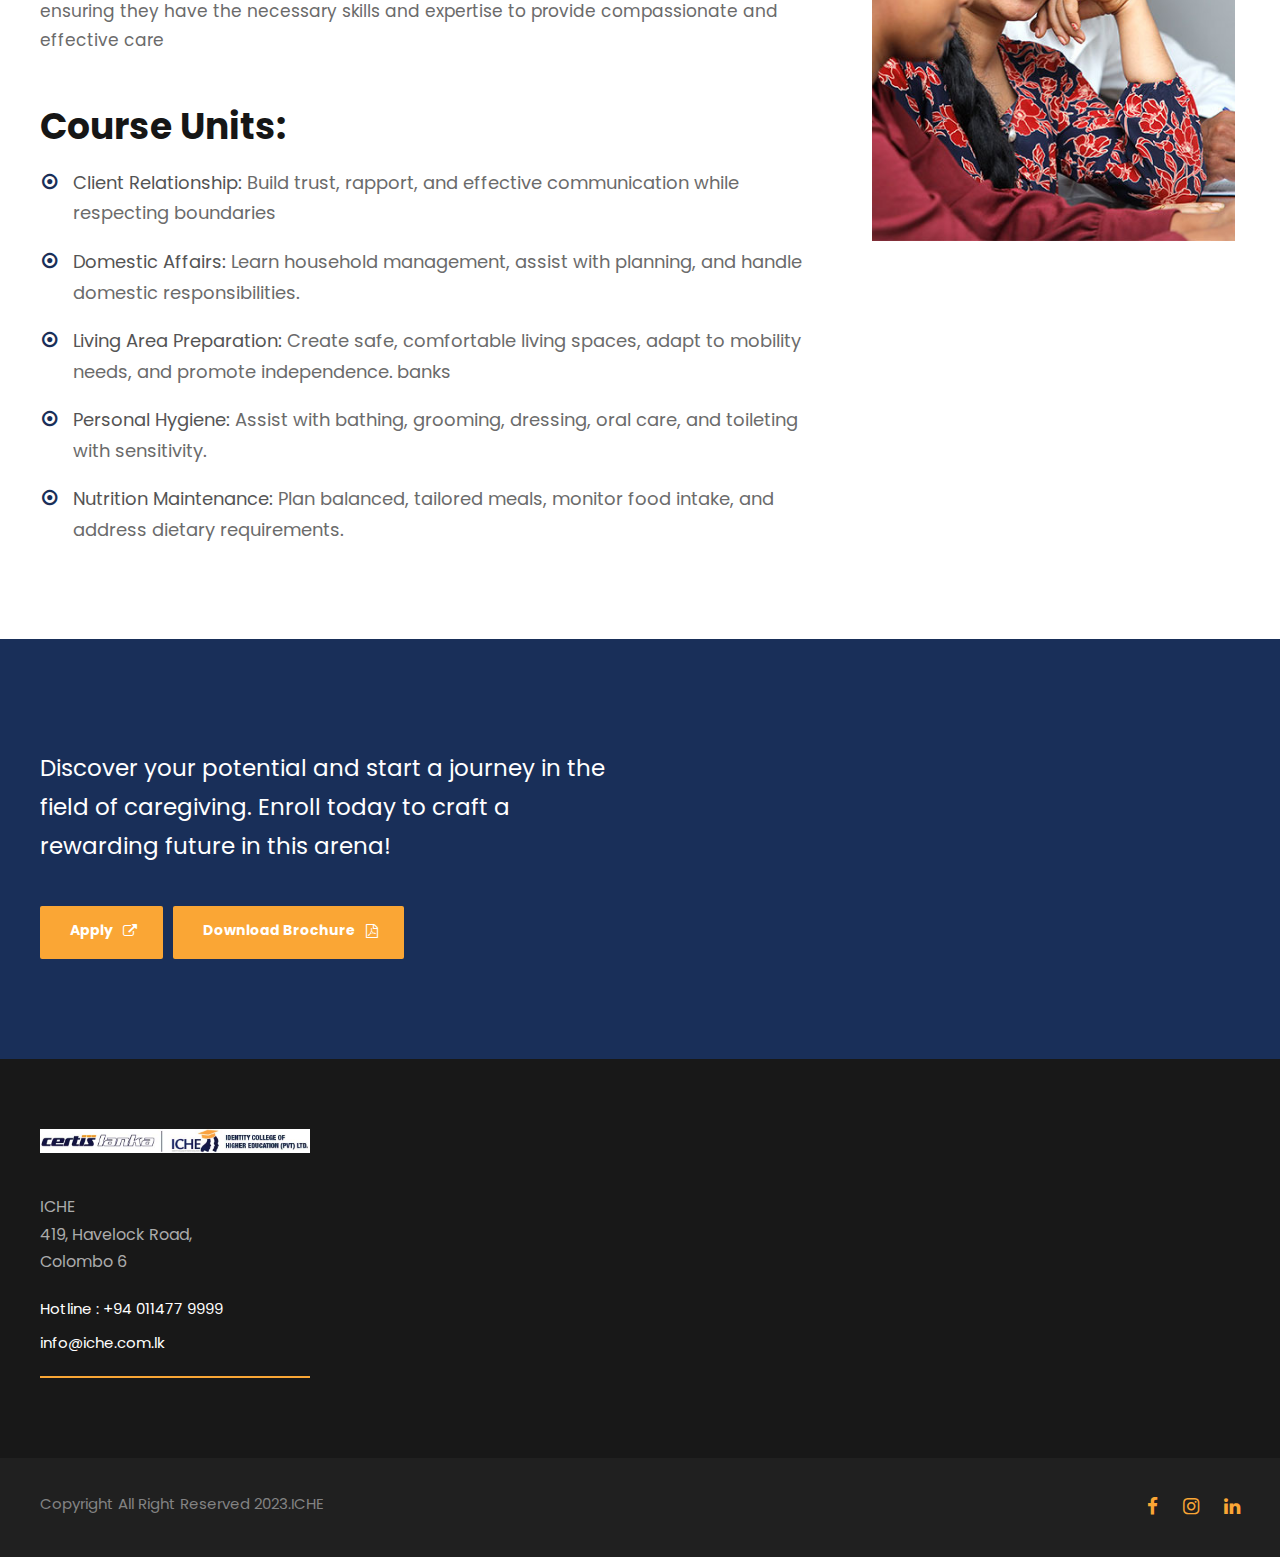
<file: course.html>
<!DOCTYPE html>
<html lang="en-US" class="no-js">

<head>
    <meta charset="UTF-8">
    <meta name="viewport" content="width=device-width, initial-scale=1">

    <title>Identity College of Higher Education</title>

    <link rel='stylesheet' href='plugins/goodlayers-core/plugins/combine/style.css' type='text/css' media='all' />
    <link rel='stylesheet' href='plugins/goodlayers-core/include/css/page-builder.css' type='text/css' media='all' />
    <link rel='stylesheet' href='plugins/revslider/public/assets/css/settings.css' type='text/css' media='all' />
    <link rel='stylesheet' href='css/style-core.css' type='text/css' media='all' />
    <link rel='stylesheet' href='css/kingster-style-custom.css' type='text/css' media='all' />

    <link href="https://fonts.googleapis.com/css?family=Playfair+Display:700%2C400" rel="stylesheet"
        property="stylesheet" type="text/css" media="all">
    <link rel='stylesheet'
        href='https://fonts.googleapis.com/css?family=Poppins%3A100%2C100italic%2C200%2C200italic%2C300%2C300italic%2Cregular%2Citalic%2C500%2C500italic%2C600%2C600italic%2C700%2C700italic%2C800%2C800italic%2C900%2C900italic%7CABeeZee%3Aregular%2Citalic&amp;subset=latin%2Clatin-ext%2Cdevanagari&amp;ver=5.0.3'
        type='text/css' media='all' />

</head>

<body
class="home page-template-default page page-id-2039 gdlr-core-body woocommerce-no-js tribe-no-js kingster-body kingster-body-front kingster-full  kingster-with-sticky-navigation  kingster-blockquote-style-1 gdlr-core-link-to-lightbox">
<div class="kingster-mobile-header-wrap">
    <div class="kingster-mobile-header kingster-header-background kingster-style-slide kingster-sticky-mobile-navigation "
        id="kingster-mobile-header">
        <div class="kingster-mobile-header-container kingster-container clearfix">
            <div class="kingster-logo  kingster-item-pdlr">
                <div class="kingster-logo-inner">
                    <a class="" href="index.html"><img style="width: 240px;" src="images/logo.png" alt="" /></a>
                </div>
            </div>
            <div class="kingster-mobile-menu-right">
                <div class="kingster-main-menu-search" id="kingster-mobile-top-search"><i class="fa fa-search"></i>
                </div>
                <div class="kingster-top-search-wrap">
                    <div class="kingster-top-search-close"></div>
                    <div class="kingster-top-search-row">
                        <div class="kingster-top-search-cell">
                            <form role="search" method="get" class="search-form" action="#">
                                <input type="text" class="search-field kingster-title-font" placeholder="Search..."
                                    value="" name="s">
                                <div class="kingster-top-search-submit"><i class="fa fa-search"></i></div>
                                <input type="submit" class="search-submit" value="Search">
                                <div class="kingster-top-search-close"><i class="icon_close"></i></div>
                            </form>
                        </div>
                    </div>
                </div>
                <div class="kingster-mobile-menu"><a
                        class="kingster-mm-menu-button kingster-mobile-menu-button kingster-mobile-button-hamburger"
                        href="#kingster-mobile-menu"><span></span></a>
                    <div class="kingster-mm-menu-wrap kingster-navigation-font" id="kingster-mobile-menu"
                        data-slide="right">
                        <ul id="menu-main-navigation" class="m-menu">
                            <li class="menu-item menu-item-home current-menu-item menu-item-has-children"><a
                                    href="index.html">Home</a>
                            </li>
                            <li class="menu-item menu-item-has-children"><a href="about-us.html">About</a>
                            </li>
                            <li class="menu-item menu-item-has-children"><a href="course.html">Course</a>
                            </li>
                            <li class="menu-item menu-item-has-children"><a href="ourlecturers.html">Our Lecturers</a>
                            </li>
                            <li class="menu-item menu-item-has-children"><a href="gallery1.html">Gallery</a>
                            </li>
                            <li class="menu-item menu-item-has-children"><a href="./Apply.html">Apply</a>
                            </li>
                            <li class="menu-item menu-item-has-children"><a href="contact.html">Contact</a>
                            </li>
                        </ul>
                        </li>
                        </ul>
                    </div>
                </div>
            </div>
        </div>
    </div>
</div>
    <div class="kingster-body-outer-wrapper ">
        <div class="kingster-body-wrapper clearfix  kingster-with-frame">
            <div class="kingster-top-bar">
                <div class="kingster-top-bar-background"></div>
                <div class="kingster-top-bar-container kingster-container ">
                    <div class="kingster-top-bar-container-inner clearfix">
                        <div class="kingster-top-bar-left kingster-item-pdlr"><i class="fa fa-envelope-open-o"
                                id="i_fd84_0"></i>info@iche.com.lk <i class="fa fa-phone" id="i_fd84_1"></i> +94 77 772
                            5999</div>
                        <div class="kingster-top-bar-right kingster-item-pdlr">

                            <div class="kingster-top-bar-right-social"></div><a class="kingster-top-bar-right-button"
                                href="./Apply.html" target="./Apply.html">Apply</a>
                        </div>
                    </div>
                </div>
            </div>
            <header
                class="kingster-header-wrap kingster-header-style-plain  kingster-style-menu-right kingster-sticky-navigation kingster-style-fixed"
                data-navigation-offset="75px">
                <div class="kingster-header-background"></div>
                <div class="kingster-header-container  kingster-container">
                    <div class="kingster-header-container-inner clearfix">
                        <div class="kingster-logo  kingster-item-pdlr">
                            <div class="kingster-logo-inner">
                                <a class="" href="index.html"><img style="width: 550px;" src="images/logo.png"
                                        alt="" /></a>
                            </div>
                        </div>
                        <div class="kingster-navigation kingster-item-pdlr clearfix ">
                            <div class="kingster-main-menu" id="kingster-main-menu">
                                <ul id="menu-main-navigation-1" class="sf-menu">
                                    <li class="menu-item menu-item-has-children kingster-normal-menu"><a
                                            href="index.html" class="sf-with-ul-pre">Home</a>
                                    </li>

                                    <li class="menu-item menu-item-has-children kingster-normal-menu"><a
                                            href="about-us.html" class="sf-with-ul-pre">About</a>

                                    <li
                                        class="menu-item menu-item-home current-menu-item menu-item-has-children kingster-normal-menu">
                                        <a href="course.html" class="sf-with-ul-pre">Course</a>

                                        <li class="menu-item menu-item-has-children kingster-normal-menu"><a
                                            href="ourlecturers.html" class="sf-with-ul-pre">Our Lecturers</a>


                                        <li class="menu-item menu-item-has-children kingster-normal-menu"><a
                                            href="gallery1.html" class="sf-with-ul-pre">Gallery</a>

                                    <li class="menu-item menu-item-has-children" data-size="60"><a href="contact.html"
                                            class="sf-with-ul-pre">Contact</a>
                                    </li>

                                </ul>
                                </li>

                                </ul>
                                <div class="kingster-navigation-slide-bar" id="kingster-navigation-slide-bar"></div>
                            </div>
                            <div class="kingster-main-menu-right-wrap clearfix ">
                                <div class="kingster-main-menu-search" id="kingster-top-search"><i
                                        class="icon_search"></i></div>
                                <div class="kingster-top-search-wrap">
                                    <div class="kingster-top-search-close"></div>
                                    <div class="kingster-top-search-row">
                                        <div class="kingster-top-search-cell">
                                            <form role="search" method="get" class="search-form" action="#">
                                                <input type="text" class="search-field kingster-title-font"
                                                    placeholder="Search..." value="" name="s">
                                                <div class="kingster-top-search-submit"><i class="fa fa-search"></i>
                                                </div>
                                                <input type="submit" class="search-submit" value="Search">
                                                <div class="kingster-top-search-close"><i class="icon_close"></i></div>
                                            </form>
                                        </div>
                                    </div>
                                </div>
                            </div>
                        </div>
                    </div>
                </div>
            </header>


            <div class="kingster-page-title-wrap  kingster-style-custom kingster-left-align"
                style="background-image: url(images/corse-01.jpg) ;">
                <div class="kingster-header-transparent-substitute"></div>
                <div class="kingster-page-title-overlay"></div>
                <div class="kingster-page-title-bottom-gradient"></div>
                <div class="kingster-page-title-container kingster-container">
                    <div class="kingster-page-title-content kingster-item-pdlr"
                        style="padding-top: 50px ;padding-bottom: 60px ;">
                        <div class="kingster-page-caption"
                            style="font-size: 21px ;font-weight: 400 ;letter-spacing: 0px ;"></div>
                            <div class="kingster-page-caption" id="div_983a_2">Expolore more about our</div>
                        <h1 class="kingster-page-title"
                            style="font-size: 48px ;font-weight: 700 ;text-transform: none ;letter-spacing: 0px ;color: #ffffff ; text-align: center;">
                            Caregiver Programme</h1>
                    </div>
                </div>
            </div>
            <div class="kingster-breadcrumbs">
                <div class="kingster-breadcrumbs-container kingster-container">
                    <div class="kingster-breadcrumbs-item kingster-item-pdlr"> <span property="itemListElement"
                            typeof="ListItem"><a property="item" typeof="WebPage" title="Go to Kingster."
                                href="index.html" class="home"><span property="name">Home</span></a>
                            <meta property="position" content="1">
                        </span>&gt;<span property="itemListElement" typeof="ListItem"><span
                                property="name">Course</span>
                            <meta property="position" content="2">
                        </span>
                    </div>
                </div>
            </div>
            <div class="kingster-page-wrapper" id="kingster-page-wrapper">
                <div class="gdlr-core-page-builder-body">
                    <div class="gdlr-core-pbf-sidebar-wrapper " style="margin: 0px 0px 30px 0px;">
                        <div
                            class="gdlr-core-pbf-sidebar-container gdlr-core-line-height-0 clearfix gdlr-core-js gdlr-core-container">
                            <div class="gdlr-core-pbf-sidebar-content  gdlr-core-column-40 gdlr-core-pbf-sidebar-padding gdlr-core-line-height gdlr-core-column-extend-left"
                                style="padding: 35px 0px 20px 0px;">
                                <div class="gdlr-core-pbf-sidebar-content-inner">
                                    <div class="gdlr-core-pbf-element">
                                        <div
                                            class="gdlr-core-title-item gdlr-core-item-pdb clearfix  gdlr-core-left-align gdlr-core-title-item-caption-top gdlr-core-item-pdlr">
                                            <div class="gdlr-core-title-item-title-wrap clearfix">
                                                <h3 class="gdlr-core-title-item-title gdlr-core-skin-title "
                                                    style="font-size: 27px ;font-weight: 600 ;letter-spacing: 0px ;text-transform: none ;">
                                                    Caregiver certificate Course</h3>
                                            </div>
                                        </div>
                                    </div>
                                    <div class="gdlr-core-pbf-element">
                                        <div
                                            class="gdlr-core-text-box-item gdlr-core-item-pdlr gdlr-core-item-pdb gdlr-core-left-align">
                                            <div class="gdlr-core-text-box-item-content"
                                                style="font-size: 16px ;text-transform: none ;">

                                                <p>This training programme is targeted at any passionate individuals who
                                                    provide hands on care for sick, elderly and
                                                    disabled persons. The course modules are mainly focused upon
                                                    building up a healthy, professional and positive relationship with
                                                    the clients by ensuring their comfort and peace of mind. This course
                                                    is available in part-time basis.</p>
                                            </div>
                                        </div>
                                    </div>
                                    <div class="gdlr-core-pbf-element">
                                        <div class="gdlr-core-title-item gdlr-core-item-pdb clearfix  gdlr-core-left-align gdlr-core-title-item-caption-top gdlr-core-item-pdlr"
                                            style="padding-bottom: 40px ;">
                                            <div class="gdlr-core-title-item-title-wrap clearfix">
                                                <h3 class="gdlr-core-title-item-title gdlr-core-skin-title "
                                                    style="font-size: 22px ;font-weight: 600 ;letter-spacing: 0px ;text-transform: none ;color: #223d71 ;margin-right: 30px ;">
                                                    Application</h3>
                                                <div class="gdlr-core-title-item-divider gdlr-core-right gdlr-core-skin-divider"
                                                    style="font-size: 22px ;border-bottom-width: 3px ;"></div>
                                            </div>
                                        </div>
                                    </div>
                                    <div class="gdlr-core-pbf-column gdlr-core-column-20 gdlr-core-column-first">
                                        <div class="gdlr-core-pbf-column-content-margin gdlr-core-js "
                                            style="margin: 0px -7px 0px 0px;">
                                            <div class="gdlr-core-pbf-column-content clearfix gdlr-core-js ">
                                                <div class="gdlr-core-pbf-element">
                                                    <div
                                                        class="gdlr-core-feature-box-item gdlr-core-item-pdlr gdlr-core-item-pdb gdlr-core-center-align">
                                                        <div class="gdlr-core-feature-box gdlr-core-js gdlr-core-feature-box-type-outer"
                                                            style="background-color: #faa635 ;border-width: 0px 0px 0px 0px;border-radius: 3px;-moz-border-radius: 3px;-webkit-border-radius: 3px;">
                                                            <div class="gdlr-core-feature-box-background"
                                                                style="background-image: url(#) ;opacity: 0.14 ;"></div>
                                                            <div
                                                                class="gdlr-core-feature-box-content gdlr-core-sync-height-content">
                                                                <h3 class="gdlr-core-feature-box-item-title"
                                                                    style="font-size: 16px ;font-weight: 600 ;">English
                                                                    Download
                                                                </h3>
                                                            </div>
                                                            <a class="gdlr-core-feature-box-link"
                                                                href="./pdf/01_English.pdf"
                                                                target="./pdf/01_English.pdf"></a>
                                                        </div>
                                                    </div>
                                                </div>
                                            </div>
                                        </div>
                                    </div>
                                    <div class="gdlr-core-pbf-column gdlr-core-column-20">
                                        <div class="gdlr-core-pbf-column-content-margin gdlr-core-js "
                                            style="margin: 0px -3px 0px -3px;">
                                            <div class="gdlr-core-pbf-column-content clearfix gdlr-core-js ">
                                                <div class="gdlr-core-pbf-element">
                                                    <div
                                                        class="gdlr-core-feature-box-item gdlr-core-item-pdlr gdlr-core-item-pdb gdlr-core-center-align">
                                                        <div class="gdlr-core-feature-box gdlr-core-js gdlr-core-feature-box-type-outer"
                                                            style="background-color: #faa635 ;border-width: 0px 0px 0px 0px;border-radius: 3px;-moz-border-radius: 3px;-webkit-border-radius: 3px;">
                                                            <div class="gdlr-core-feature-box-background"
                                                                style="background-image: url(#) ;opacity: 0.14 ;"></div>
                                                            <div
                                                                class="gdlr-core-feature-box-content gdlr-core-sync-height-content">
                                                                <h3 class="gdlr-core-feature-box-item-title"
                                                                    style="font-size: 16px ;font-weight: 600 ;">Sinhala
                                                                    Download
                                                                </h3>
                                                            </div>
                                                            <a class="gdlr-core-feature-box-link"
                                                                href="./pdf/01_sinhala.pdf"
                                                                target="./pdf/01_sinhala.pdf"></a>
                                                        </div>
                                                    </div>
                                                </div>
                                            </div>
                                        </div>
                                    </div>
                                    <div class="gdlr-core-pbf-column gdlr-core-column-20">
                                        <div class="gdlr-core-pbf-column-content-margin gdlr-core-js "
                                            style="margin: 0px 0px 0px -7px;padding: 0px 0px 45px 0px;">
                                            <div class="gdlr-core-pbf-column-content clearfix gdlr-core-js ">
                                                <div class="gdlr-core-pbf-element">
                                                    <div
                                                        class="gdlr-core-feature-box-item gdlr-core-item-pdlr gdlr-core-item-pdb gdlr-core-center-align">
                                                        <div class="gdlr-core-feature-box gdlr-core-js gdlr-core-feature-box-type-outer"
                                                            style="background-color: #faa635 ;border-width: 0px 0px 0px 0px;border-radius: 3px;-moz-border-radius: 3px;-webkit-border-radius: 3px;">
                                                            <div class="gdlr-core-feature-box-background"
                                                                style="background-image: url(#) ;opacity: 0.14 ;"></div>
                                                            <div
                                                                class="gdlr-core-feature-box-content gdlr-core-sync-height-content">
                                                                <h3 class="gdlr-core-feature-box-item-title"
                                                                    style="font-size: 16px ;font-weight: 600 ;">Tamil
                                                                    Download
                                                                </h3>
                                                            </div>
                                                            <a class="gdlr-core-feature-box-link"
                                                                href="./pdf/01_Tamil.pdf"
                                                                target="./pdf/01_Tamil.pdf"></a>
                                                        </div>
                                                    </div>
                                                </div>
                                            </div>
                                        </div>
                                    </div>
                                    <div class="gdlr-core-pbf-element">
                                        <div class="gdlr-core-text-box-item gdlr-core-item-pdlr gdlr-core-item-pdb gdlr-core-left-align"
                                            style="padding-bottom: 15px ;">
                                            <div class="gdlr-core-text-box-item-content"
                                                style="font-size: 21px ;text-transform: none ;color: #faa635 ;">
                                                <p>Enrollment at ICHE is open to a diverse range of individuals who
                                                    share a common goal of contributing to the well-being of clients and
                                                    their families. Whether you are someone aspiring to embark on a
                                                    fulfilling caregiving career, an existing caregiver looking to
                                                    elevate your skills and knowledge, or simply anyone with a deep
                                                    desire to make a positive impact in the lives of those you care for,
                                                    ICHE provides a welcoming and comprehensive educational platform to
                                                    help you achieve your objectives.</p>
                                            </div>
                                        </div>
                                    </div>
                                    <div class="gdlr-core-pbf-element">
                                        <div
                                            class="gdlr-core-divider-item gdlr-core-divider-item-normal gdlr-core-item-pdlr gdlr-core-center-align">
                                            <div class="gdlr-core-divider-line gdlr-core-skin-divider"
                                                style="border-color: #faa635 ;border-bottom-width: 3px ;"></div>
                                        </div>
                                    </div>
                                    <div class="gdlr-core-pbf-element">
                                        <div
                                            class="gdlr-core-text-box-item gdlr-core-item-pdlr gdlr-core-item-pdb gdlr-core-left-align">
                                            <div class="gdlr-core-text-box-item-content"
                                                style="font-size: 17px ;text-transform: none ;">
                                                <p> Our program is designed to empower
                                                    and equip individuals from various backgrounds, ensuring they have
                                                    the necessary skills and expertise to provide compassionate and
                                                    effective care</p>
                                            </div>
                                        </div>
                                    </div>
                                    <div  class="gdlr-core-pbf-element course-unit">
                                        <div class="gdlr-core-icon-list-item gdlr-core-item-pdlr gdlr-core-item-pdb clearfix "
                                            style="padding-bottom: 25px ;">
                                            <h3>Course Units:</h3>
                                            <ul>
                                                <li class=" gdlr-core-skin-divider" style="margin-bottom: 18px ;"><span
                                                        class="gdlr-core-icon-list-icon-wrap"
                                                        style="margin-top: 5px ;"><i
                                                            class="gdlr-core-icon-list-icon fa fa-dot-circle-o"
                                                            style="color: #192f59 ;font-size: 18px ;width: 18px ;"></i></span>
                                                    <div class="gdlr-core-icon-list-content-wrap"><span
                                                            class="gdlr-core-icon-list-content"
                                                            style="font-size: 18px ;"><a>Client Relationship:</a> Build
                                                            trust, rapport, and effective communication while respecting
                                                            boundaries</span></div>
                                                </li>
                                                <li class=" gdlr-core-skin-divider" style="margin-bottom: 18px ;"><span
                                                        class="gdlr-core-icon-list-icon-wrap"
                                                        style="margin-top: 5px ;"><i
                                                            class="gdlr-core-icon-list-icon fa fa-dot-circle-o"
                                                            style="color: #192f59 ;font-size: 18px ;width: 18px ;"></i></span>
                                                    <div class="gdlr-core-icon-list-content-wrap"><span
                                                            class="gdlr-core-icon-list-content"
                                                            style="font-size: 18px ;"><a>Domestic Affairs: </a>Learn
                                                            household management, assist with planning, and handle
                                                            domestic responsibilities.</span>
                                                    </div>
                                                </li>
                                                <li class=" gdlr-core-skin-divider" style="margin-bottom: 18px ;"><span
                                                        class="gdlr-core-icon-list-icon-wrap"
                                                        style="margin-top: 5px ;"><i
                                                            class="gdlr-core-icon-list-icon fa fa-dot-circle-o"
                                                            style="color: #192f59 ;font-size: 18px ;width: 18px ;"></i></span>
                                                    <div class="gdlr-core-icon-list-content-wrap"><span
                                                            class="gdlr-core-icon-list-content"
                                                            style="font-size: 18px ;"><a>Living Area Preparation:
                                                            </a>Create safe, comfortable living spaces, adapt to
                                                            mobility needs, and promote independence.
                                                            banks</span></div>
                                                </li>
                                                <li class=" gdlr-core-skin-divider" style="margin-bottom: 18px ;"><span
                                                        class="gdlr-core-icon-list-icon-wrap"
                                                        style="margin-top: 5px ;"><i
                                                            class="gdlr-core-icon-list-icon fa fa-dot-circle-o"
                                                            style="color: #192f59 ;font-size: 18px ;width: 18px ;"></i></span>
                                                    <div class="gdlr-core-icon-list-content-wrap"><span
                                                            class="gdlr-core-icon-list-content"
                                                            style="font-size: 18px ;"><a>Personal Hygiene: </a>Assist
                                                            with bathing, grooming, dressing, oral care, and toileting
                                                            with sensitivity.</span></div>
                                                </li>
                                                <li class=" gdlr-core-skin-divider" style="margin-bottom: 18px ;"><span
                                                        class="gdlr-core-icon-list-icon-wrap"
                                                        style="margin-top: 5px ;"><i
                                                            class="gdlr-core-icon-list-icon fa fa-dot-circle-o"
                                                            style="color: #192f59 ;font-size: 18px ;width: 18px ;"></i></span>
                                                    <div class="gdlr-core-icon-list-content-wrap"><span
                                                            class="gdlr-core-icon-list-content"
                                                            style="font-size: 18px ;"><a>Nutrition Maintenance: </a>Plan
                                                            balanced, tailored meals, monitor food intake, and address
                                                            dietary requirements.</span></div>
                                                </li>
                                            </ul>
                                        </div>
                                        
                                    </div> 
                                </div>
                            </div>
                            
                            <div class="gdlr-core-pbf-sidebar-right gdlr-core-column-extend-right  kingster-sidebar-area gdlr-core-column-20 gdlr-core-pbf-sidebar-padding  gdlr-core-line-height"
                                style="padding: 35px 0px 30px 0px;">
                                <div class="gdlr-core-sidebar-item gdlr-core-item-pdlr">
                                    <div id="text-23" class="widget widget_text kingster-widget">
                                        <div class="textwidget">
                                            <div class="gdlr-core-widget-box-shortcode "
                                                style="color: #ffffff ;padding: 30px 45px;background-color: #192f59 ;">
                                                <div class="gdlr-core-widget-box-shortcode-content">
                                                    </p>
                                                    <h3 style="font-size: 20px; color: #fff; margin-bottom: 25px;">
                                                        Caregiver Training Programme</h3>
                                                    <p><span style="color: #faa635; font-size: 16px; font-weight: 600;">Part time</span>
                                                        <br /> <span style="font-size: 15px;"><br /> 419, Havelock Road,
                                                            <br /> Colombo 6</span>
                                                    </p>
                                                    <p><span style="font-size: 15px;">Hotline : +94 011477 9999<br />
                                                            info@iche.com.lk<br /> </span></p>
                                                    <p><span style="font-size: 16px; color: #faa635;">Mon &#8211; Fri
                                                            8:30A.M. &#8211; 5:00P.M.</span></p> <span
                                                        class="gdlr-core-space-shortcode"
                                                        style="margin-top: 40px ;"></span>
                                                    <h3 style="font-size: 20px; color: #fff; margin-bottom: 15px;">
                                                        Social Info</h3>
                                                    <div class="gdlr-core-social-network-item gdlr-core-item-pdb  gdlr-core-none-align"
                                                        style="padding-bottom: 0px ;"><a href="#url" target="_blank"
                                                            class="gdlr-core-social-network-icon" title="facebook"
                                                            style="color: #faa635 ;"><i
                                                                class="fa fa-facebook"></i></a><a href="#"
                                                            target="_blank" class="gdlr-core-social-network-icon"
                                                            title="linkedin" style="color: #faa635 ;"><i
                                                                class="fa fa-linkedin"></i></a><a href="#"
                                                            target="_blank" class="gdlr-core-social-network-icon"
                                                            title="instagram" style="color: #faa635 ;"><i
                                                                class="fa fa-instagram"></i></a></div> <span
                                                        class="gdlr-core-space-shortcode"
                                                        style="margin-top: 40px ;"></span>
                                                    <p>
                                                </div>
                                            </div>
                                        </div>
                                    </div>
                                </div>
                            
                            <img style="padding:25px;" class="courseunit" src="/images/courseunit.jpeg" alt=""></div>
                        </div>
                    </div>


                    <div class="gdlr-core-pbf-wrapper " style="padding: 65px 0px 60px 0px;">
                        <div class="gdlr-core-pbf-background-wrap" style="background-color: #192f59 ;"></div>
                        <div class="gdlr-core-pbf-wrapper-content gdlr-core-js ">
                            <div class="gdlr-core-pbf-wrapper-container clearfix gdlr-core-container">
                                <div class="gdlr-core-pbf-column gdlr-core-column-30 gdlr-core-column-first">
                                    <div class="gdlr-core-pbf-column-content-margin gdlr-core-js "
                                        style="padding: 45px 0px 0px 0px;">
                                        <div class="gdlr-core-pbf-column-content clearfix gdlr-core-js ">
                                            <div class="gdlr-core-pbf-element">
                                                <div class="gdlr-core-text-box-item gdlr-core-item-pdlr gdlr-core-item-pdb gdlr-core-left-align"
                                                    style="padding-bottom: 20px ;">
                                                    <div class="gdlr-core-text-box-item-content"
                                                        style="font-size: 23px ;text-transform: none ;color: #ffffff ;">
                                                        <p>Discover your potential and start a journey in the field of
                                                            caregiving. Enroll today to craft a rewarding future in this
                                                            arena!</p>
                                                    </div>
                                                </div>
                                            </div>
                                            <div class="gdlr-core-pbf-element">
                                                <div
                                                    class="gdlr-core-button-item gdlr-core-item-pdlr gdlr-core-item-pdb gdlr-core-left-align">
                                                    <a class="gdlr-core-button  gdlr-core-button-solid gdlr-core-button-no-border"
                                                        href="./Apply.html"
                                                        style="font-size: 14px ;font-weight: 700 ;letter-spacing: 0px ;padding: 13px 26px 16px 30px;text-transform: none ;margin: 0px 10px 10px 0px;border-radius: 2px;-moz-border-radius: 2px;-webkit-border-radius: 2px;background: #faa635 ;"><span
                                                            class="gdlr-core-content">Apply</span><i
                                                            class="gdlr-core-pos-right fa fa-external-link"
                                                            style="font-size: 14px ;"></i></a><a
                                                        class="gdlr-core-button  gdlr-core-button-solid gdlr-core-button-no-border"
                                                        href="./pdf/leaflet-02-02-04-01.jpg" target="./pdf/ICHE.pdf"
                                                        style="font-size: 14px ;font-weight: 700 ;letter-spacing: 0px ;padding: 13px 26px 16px 30px;text-transform: none ;border-radius: 2px;-moz-border-radius: 2px;-webkit-border-radius: 2px;background: #faa635 ;"><span
                                                            class="gdlr-core-content">Download Brochure</span><i
                                                            class="gdlr-core-pos-right fa fa-file-pdf-o"
                                                            style="font-size: 14px ;"></i></a>
                                                </div>
                                            </div>
                                        </div>
                                    </div>
                                </div>
                                <div class="gdlr-core-pbf-column gdlr-core-column-30" id="gdlr-core-column-1">
                                    <div class="gdlr-core-pbf-column-content-margin gdlr-core-js "
                                        style="margin: -123px 0px 0px 0px;padding: 0px 0px 0px 40px;">
                                        <div class="gdlr-core-pbf-column-content clearfix gdlr-core-js ">
                                            <div class="gdlr-core-pbf-element">
                                                <div
                                                    class="gdlr-core-image-item gdlr-core-item-pdlr gdlr-core-item-pdb  gdlr-core-center-align">
                                                    
                                            </div>
                                        </div>
                                    </div>
                                </div>
                            </div>
                        </div>
                    </div>
                </div>
            </div>
        </div>
    </div>

    <footer>
        <div class="kingster-footer-wrapper ">
            <div class="kingster-footer-container kingster-container clearfix">
                <div class="kingster-footer-column kingster-item-pdlr kingster-column-15">
                    <div id="text-2" class="widget widget_text kingster-widget">
                        <div class="textwidget">
                            <p><img src="images/logo.jpg" alt="" style="width: 100%;" />
                                <br /> <span class="gdlr-core-space-shortcode" id="span_1dd7_10"></span>
                                <br /> ICHE
                                <br /> 419, Havelock Road,
                                <br /> Colombo 6
                            </p>
                            <p><span id="span_1dd7_11">Hotline : +94 011477 9999 </span>
                                <br /> <span class="gdlr-core-space-shortcode" id="span_1dd7_12"></span>
                                <br /> <a id="a_1dd7_8"
                                    href="mailto:admin@kingsteruni.edu">info@iche.com.lk</a>
                            </p>
                            <div
                                class="gdlr-core-divider-item gdlr-core-divider-item-normal gdlr-core-left-align">
                                <div class="gdlr-core-divider-line gdlr-core-skin-divider"
                                    id="div_1dd7_111"></div>
                            </div>
                        </div>
                    </div>
                </div>
            </div>
        </div>
        <div class="kingster-copyright-wrapper">
            <div class="kingster-copyright-container kingster-container clearfix">
                <div class="kingster-copyright-left kingster-item-pdlr">Copyright All Right Reserved
                    2023.ICHE</div>
                <div class="kingster-copyright-right kingster-item-pdlr">
                    <div class="gdlr-core-social-network-item gdlr-core-item-pdb  gdlr-core-none-align"
                        id="div_1dd7_112">
                        <a href="#" target="_blank" class="gdlr-core-social-network-icon"
                            title="facebook">
                            <i class="fa fa-facebook"></i>
                        </a>
                        <a href="#" target="_blank" class="gdlr-core-social-network-icon"
                            title="instagram">
                            <i class="fa fa-instagram"></i>
                        </a>
                        <a href="#" target="_blank" class="gdlr-core-social-network-icon"
                            title="linkedin">
                            <i class="fa fa-linkedin"></i>
                        </a>

                    </div>
                </div>
            </div>
        </div>
    </footer>

    <script type='text/javascript' src='js/jquery/jquery.js'></script>
    <script type='text/javascript' src='js/jquery/jquery-migrate.min.js'></script>
    <script type='text/javascript' src='plugins/goodlayers-core/plugins/combine/script.js'></script>
    <script type='text/javascript'>
        var gdlr_core_pbf = {
            "admin": "",
            "video": {
                "width": "640",
                "height": "360"
            },
            "ajax_url": "#"
        };
    </script>
    <script type='text/javascript' src='plugins/goodlayers-core/include/js/page-builder.js'></script>
    <script type='text/javascript' src='js/jquery/ui/effect.min.js'></script>
    <script type='text/javascript'>
        var kingster_script_core = {
            "home_url": "index.html"
        };
    </script>
    <script type='text/javascript' src='js/plugins.min.js'></script>
</body>

</html>
</file>
<file: plugins/revslider/public/assets/css/settings.css>
﻿/*-----------------------------------------------------------------------------

-	Revolution Slider 5.0 Default Style Settings -

Screen Stylesheet

version:   	5.4.0
date:      	11/02/17
author:		themepunch
email:     	info@themepunch.com
website:   	http://www.themepunch.com
-----------------------------------------------------------------------------*/
#debungcontrolls,.debugtimeline{width:100%;box-sizing:border-box}.rev_column,.rev_column .tp-parallax-wrap,.tp-svg-layer svg{vertical-align:top}#debungcontrolls{z-index:100000;position:fixed;bottom:0;height:auto;background:rgba(0,0,0,.6);padding:10px}.debugtimeline{height:10px;position:relative;margin-bottom:3px;display:none;white-space:nowrap}.debugtimeline:hover{height:15px}.the_timeline_tester{background:#e74c3c;position:absolute;top:0;left:0;height:100%;width:0}.debugtimeline.tl_slide .the_timeline_tester{background:#f39c12}.debugtimeline.tl_frame .the_timeline_tester{background:#3498db}.debugtimline_txt{color:#fff;font-weight:400;font-size:7px;position:absolute;left:10px;top:0;white-space:nowrap;line-height:10px}.rtl{direction:rtl}@font-face{font-family:revicons;src:url(../fonts/revicons/revicons.eot);src:url(../fonts/revicons/revicons.eot) format('embedded-opentype'),url(../fonts/revicons/revicons.woff) format('woff'),url(../fonts/revicons/revicons.ttf) format('truetype'),url(../fonts/revicons/revicons.svg) format('svg');font-weight:400;font-style:normal}[class*=" revicon-"]:before,[class^=revicon-]:before{font-family:revicons;font-style:normal;font-weight:400;speak:none;display:inline-block;text-decoration:inherit;width:1em;margin-right:.2em;text-align:center;font-variant:normal;text-transform:none;line-height:1em;margin-left:.2em}.revicon-search-1:before{content:'\e802'}.revicon-pencil-1:before{content:'\e831'}.revicon-picture-1:before{content:'\e803'}.revicon-cancel:before{content:'\e80a'}.revicon-info-circled:before{content:'\e80f'}.revicon-trash:before{content:'\e801'}.revicon-left-dir:before{content:'\e817'}.revicon-right-dir:before{content:'\e818'}.revicon-down-open:before{content:'\e83b'}.revicon-left-open:before{content:'\e819'}.revicon-right-open:before{content:'\e81a'}.revicon-angle-left:before{content:'\e820'}.revicon-angle-right:before{content:'\e81d'}.revicon-left-big:before{content:'\e81f'}.revicon-right-big:before{content:'\e81e'}.revicon-magic:before{content:'\e807'}.revicon-picture:before{content:'\e800'}.revicon-export:before{content:'\e80b'}.revicon-cog:before{content:'\e832'}.revicon-login:before{content:'\e833'}.revicon-logout:before{content:'\e834'}.revicon-video:before{content:'\e805'}.revicon-arrow-combo:before{content:'\e827'}.revicon-left-open-1:before{content:'\e82a'}.revicon-right-open-1:before{content:'\e82b'}.revicon-left-open-mini:before{content:'\e822'}.revicon-right-open-mini:before{content:'\e823'}.revicon-left-open-big:before{content:'\e824'}.revicon-right-open-big:before{content:'\e825'}.revicon-left:before{content:'\e836'}.revicon-right:before{content:'\e826'}.revicon-ccw:before{content:'\e808'}.revicon-arrows-ccw:before{content:'\e806'}.revicon-palette:before{content:'\e829'}.revicon-list-add:before{content:'\e80c'}.revicon-doc:before{content:'\e809'}.revicon-left-open-outline:before{content:'\e82e'}.revicon-left-open-2:before{content:'\e82c'}.revicon-right-open-outline:before{content:'\e82f'}.revicon-right-open-2:before{content:'\e82d'}.revicon-equalizer:before{content:'\e83a'}.revicon-layers-alt:before{content:'\e804'}.revicon-popup:before{content:'\e828'}.rev_slider_wrapper{position:relative;z-index:0;width:100%}.rev_slider{position:relative;overflow:visible}.entry-content .rev_slider a,.rev_slider a{box-shadow:none}.tp-overflow-hidden{overflow:hidden!important}.group_ov_hidden{overflow:hidden}.rev_slider img,.tp-simpleresponsive img{max-width:none!important;transition:none;margin:0;padding:0;border:none}.rev_slider .no-slides-text{font-weight:700;text-align:center;padding-top:80px}.rev_slider>ul,.rev_slider>ul>li,.rev_slider>ul>li:before,.rev_slider_wrapper>ul,.tp-revslider-mainul>li,.tp-revslider-mainul>li:before,.tp-simpleresponsive>ul,.tp-simpleresponsive>ul>li,.tp-simpleresponsive>ul>li:before{list-style:none!important;position:absolute;margin:0!important;padding:0!important;overflow-x:visible;overflow-y:visible;background-image:none;background-position:0 0;text-indent:0;top:0;left:0}.rev_slider>ul>li,.rev_slider>ul>li:before,.tp-revslider-mainul>li,.tp-revslider-mainul>li:before,.tp-simpleresponsive>ul>li,.tp-simpleresponsive>ul>li:before{visibility:hidden}.tp-revslider-mainul,.tp-revslider-slidesli{padding:0!important;margin:0!important;list-style:none!important}.fullscreen-container,.fullwidthbanner-container{padding:0;position:relative}.rev_slider li.tp-revslider-slidesli{position:absolute!important}.tp-caption .rs-untoggled-content{display:block}.tp-caption .rs-toggled-content{display:none}.rs-toggle-content-active.tp-caption .rs-toggled-content{display:block}.rs-toggle-content-active.tp-caption .rs-untoggled-content{display:none}.rev_slider .caption,.rev_slider .tp-caption{position:relative;visibility:hidden;white-space:nowrap;display:block;-webkit-font-smoothing:antialiased!important;z-index:1}.rev_slider .caption,.rev_slider .tp-caption,.tp-simpleresponsive img{-moz-user-select:none;-khtml-user-select:none;-webkit-user-select:none;-o-user-select:none}.rev_slider .tp-mask-wrap .tp-caption,.rev_slider .tp-mask-wrap :last-child,.wpb_text_column .rev_slider .tp-mask-wrap .tp-caption,.wpb_text_column .rev_slider .tp-mask-wrap :last-child{margin-bottom:0}.tp-svg-layer svg{width:100%;height:100%;position:relative}.tp-carousel-wrapper{cursor:url(openhand.txt),move}.tp-carousel-wrapper.dragged{cursor:url(closedhand.txt),move}.tp_inner_padding{box-sizing:border-box;max-height:none!important}.tp-caption.tp-layer-selectable{-moz-user-select:all;-khtml-user-select:all;-webkit-user-select:all;-o-user-select:all}.tp-caption.tp-hidden-caption,.tp-forcenotvisible,.tp-hide-revslider,.tp-parallax-wrap.tp-hidden-caption{visibility:hidden!important;display:none!important}.rev_slider audio,.rev_slider embed,.rev_slider iframe,.rev_slider object,.rev_slider video{max-width:none!important}.tp-element-background{position:absolute;top:0;left:0;width:100%;height:100%;z-index:0}.tp-blockmask,.tp-blockmask_in,.tp-blockmask_out{position:absolute;top:0;left:0;width:100%;height:100%;background:#fff;z-index:1000;transform:scaleX(0) scaleY(0)}.rev_row_zone{position:absolute;width:100%;left:0;box-sizing:border-box;min-height:50px;font-size:0}.rev_column_inner,.rev_slider .tp-caption.rev_row{position:relative;width:100%!important;box-sizing:border-box}.rev_row_zone_top{top:0}.rev_row_zone_middle{top:50%;transform:translateY(-50%)}.rev_row_zone_bottom{bottom:0}.rev_slider .tp-caption.rev_row{display:table;table-layout:fixed;vertical-align:top;height:auto!important;font-size:0}.rev_column{display:table-cell;position:relative;height:auto;box-sizing:border-box;font-size:0}.rev_column_inner{display:block;height:auto!important;white-space:normal!important}.rev_column_bg{width:100%;height:100%;position:absolute;top:0;left:0;z-index:0;box-sizing:border-box;background-clip:content-box;border:0 solid transparent}.tp-caption .backcorner,.tp-caption .backcornertop,.tp-caption .frontcorner,.tp-caption .frontcornertop{height:0;top:0;width:0;position:absolute}.rev_column_inner .tp-loop-wrap,.rev_column_inner .tp-mask-wrap,.rev_column_inner .tp-parallax-wrap{text-align:inherit}.rev_column_inner .tp-mask-wrap{display:inline-block}.rev_column_inner .tp-parallax-wrap,.rev_column_inner .tp-parallax-wrap .tp-loop-wrap,.rev_column_inner .tp-parallax-wrap .tp-mask-wrap{position:relative!important;left:auto!important;top:auto!important;line-height:0}.tp-video-play-button,.tp-video-play-button i{line-height:50px!important;vertical-align:top;text-align:center}.rev_column_inner .rev_layer_in_column,.rev_column_inner .tp-parallax-wrap,.rev_column_inner .tp-parallax-wrap .tp-loop-wrap,.rev_column_inner .tp-parallax-wrap .tp-mask-wrap{vertical-align:top}.rev_break_columns{display:block!important}.rev_break_columns .tp-parallax-wrap.rev_column{display:block!important;width:100%!important}.fullwidthbanner-container{overflow:hidden}.fullwidthbanner-container .fullwidthabanner{width:100%;position:relative}.tp-static-layers{position:absolute;z-index:101;top:0;left:0}.tp-caption .frontcorner{border-left:40px solid transparent;border-right:0 solid transparent;border-top:40px solid #00A8FF;left:-40px}.tp-caption .backcorner{border-left:0 solid transparent;border-right:40px solid transparent;border-bottom:40px solid #00A8FF;right:0}.tp-caption .frontcornertop{border-left:40px solid transparent;border-right:0 solid transparent;border-bottom:40px solid #00A8FF;left:-40px}.tp-caption .backcornertop{border-left:0 solid transparent;border-right:40px solid transparent;border-top:40px solid #00A8FF;right:0}.tp-layer-inner-rotation{position:relative!important}img.tp-slider-alternative-image{width:100%;height:auto}.caption.fullscreenvideo,.rs-background-video-layer,.tp-caption.coverscreenvideo,.tp-caption.fullscreenvideo{width:100%;height:100%;top:0;left:0;position:absolute}.noFilterClass{filter:none!important}.rs-background-video-layer{visibility:hidden;z-index:0}.caption.fullscreenvideo audio,.caption.fullscreenvideo iframe,.caption.fullscreenvideo video,.tp-caption.fullscreenvideo iframe,.tp-caption.fullscreenvideo iframe audio,.tp-caption.fullscreenvideo iframe video{width:100%!important;height:100%!important;display:none}.fullcoveredvideo audio,.fullscreenvideo audio .fullcoveredvideo video,.fullscreenvideo video{background:#000}.fullcoveredvideo .tp-poster{background-position:center center;background-size:cover;width:100%;height:100%;top:0;left:0}.videoisplaying .html5vid .tp-poster{display:none}.tp-video-play-button{background:#000;background:rgba(0,0,0,.3);border-radius:5px;position:absolute;top:50%;left:50%;color:#FFF;margin-top:-25px;margin-left:-25px;cursor:pointer;width:50px;height:50px;box-sizing:border-box;display:inline-block;z-index:4;opacity:0;transition:opacity .3s ease-out!important}.tp-audio-html5 .tp-video-play-button,.tp-hiddenaudio{display:none!important}.tp-caption .html5vid{width:100%!important;height:100%!important}.tp-video-play-button i{width:50px;height:50px;display:inline-block;font-size:40px!important}.rs-fullvideo-cover,.tp-dottedoverlay,.tp-shadowcover{height:100%;top:0;left:0;position:absolute}.tp-caption:hover .tp-video-play-button{opacity:1;display:block}.tp-caption .tp-revstop{display:none;border-left:5px solid #fff!important;border-right:5px solid #fff!important;margin-top:15px!important;line-height:20px!important;vertical-align:top;font-size:25px!important}.tp-seek-bar,.tp-video-button,.tp-volume-bar{outline:0;line-height:12px;margin:0;cursor:pointer}.videoisplaying .revicon-right-dir{display:none}.videoisplaying .tp-revstop{display:inline-block}.videoisplaying .tp-video-play-button{display:none}.fullcoveredvideo .tp-video-play-button{display:none!important}.fullscreenvideo .fullscreenvideo audio,.fullscreenvideo .fullscreenvideo video{object-fit:contain!important}.fullscreenvideo .fullcoveredvideo audio,.fullscreenvideo .fullcoveredvideo video{object-fit:cover!important}.tp-video-controls{position:absolute;bottom:0;left:0;right:0;padding:5px;opacity:0;transition:opacity .3s;background-image:linear-gradient(to bottom,#000 13%,#323232 100%);display:table;max-width:100%;overflow:hidden;box-sizing:border-box}.rev-btn.rev-hiddenicon i,.rev-btn.rev-withicon i{transition:all .2s ease-out!important;font-size:15px}.tp-caption:hover .tp-video-controls{opacity:.9}.tp-video-button{background:rgba(0,0,0,.5);border:0;border-radius:3px;font-size:12px;color:#fff;padding:0}.tp-video-button:hover{cursor:pointer}.tp-video-button-wrap,.tp-video-seek-bar-wrap,.tp-video-vol-bar-wrap{padding:0 5px;display:table-cell;vertical-align:middle}.tp-video-seek-bar-wrap{width:80%}.tp-video-vol-bar-wrap{width:20%}.tp-seek-bar,.tp-volume-bar{width:100%;padding:0}.rs-fullvideo-cover{width:100%;background:0 0;z-index:5}.disabled_lc .tp-video-play-button,.rs-background-video-layer audio::-webkit-media-controls,.rs-background-video-layer video::-webkit-media-controls,.rs-background-video-layer video::-webkit-media-controls-start-playback-button{display:none!important}.tp-audio-html5 .tp-video-controls{opacity:1!important;visibility:visible!important}.tp-dottedoverlay{background-repeat:repeat;width:100%;z-index:3}.tp-dottedoverlay.twoxtwo{background:url(../assets/gridtile.png)}.tp-dottedoverlay.twoxtwowhite{background:url(../assets/gridtile_white.png)}.tp-dottedoverlay.threexthree{background:url(../assets/gridtile_3x3.png)}.tp-dottedoverlay.threexthreewhite{background:url(../assets/gridtile_3x3_white.png)}.tp-shadowcover{width:100%;background:#fff;z-index:-1}.tp-shadow1{box-shadow:0 10px 6px -6px rgba(0,0,0,.8)}.tp-shadow2:after,.tp-shadow2:before,.tp-shadow3:before,.tp-shadow4:after{z-index:-2;position:absolute;content:"";bottom:10px;left:10px;width:50%;top:85%;max-width:300px;background:0 0;box-shadow:0 15px 10px rgba(0,0,0,.8);transform:rotate(-3deg)}.tp-shadow2:after,.tp-shadow4:after{transform:rotate(3deg);right:10px;left:auto}.tp-shadow5{position:relative;box-shadow:0 1px 4px rgba(0,0,0,.3),0 0 40px rgba(0,0,0,.1) inset}.tp-shadow5:after,.tp-shadow5:before{content:"";position:absolute;z-index:-2;box-shadow:0 0 25px 0 rgba(0,0,0,.6);top:30%;bottom:0;left:20px;right:20px;border-radius:100px/20px}.tp-button{padding:6px 13px 5px;border-radius:3px;height:30px;cursor:pointer;color:#fff!important;text-shadow:0 1px 1px rgba(0,0,0,.6)!important;font-size:15px;line-height:45px!important;font-family:arial,sans-serif;font-weight:700;letter-spacing:-1px;text-decoration:none}.tp-button.big{color:#fff;text-shadow:0 1px 1px rgba(0,0,0,.6);font-weight:700;padding:9px 20px;font-size:19px;line-height:57px!important}.purchase:hover,.tp-button.big:hover,.tp-button:hover{background-position:bottom,15px 11px}.purchase.green,.purchase:hover.green,.tp-button.green,.tp-button:hover.green{background-color:#21a117;box-shadow:0 3px 0 0 #104d0b}.purchase.blue,.purchase:hover.blue,.tp-button.blue,.tp-button:hover.blue{background-color:#1d78cb;box-shadow:0 3px 0 0 #0f3e68}.purchase.red,.purchase:hover.red,.tp-button.red,.tp-button:hover.red{background-color:#cb1d1d;box-shadow:0 3px 0 0 #7c1212}.purchase.orange,.purchase:hover.orange,.tp-button.orange,.tp-button:hover.orange{background-color:#f70;box-shadow:0 3px 0 0 #a34c00}.purchase.darkgrey,.purchase:hover.darkgrey,.tp-button.darkgrey,.tp-button.grey,.tp-button:hover.darkgrey,.tp-button:hover.grey{background-color:#555;box-shadow:0 3px 0 0 #222}.purchase.lightgrey,.purchase:hover.lightgrey,.tp-button.lightgrey,.tp-button:hover.lightgrey{background-color:#888;box-shadow:0 3px 0 0 #555}.rev-btn,.rev-btn:visited{outline:0!important;box-shadow:none!important;text-decoration:none!important;line-height:44px;font-size:17px;font-weight:500;padding:12px 35px;box-sizing:border-box;font-family:Roboto,sans-serif;cursor:pointer}.rev-btn.rev-uppercase,.rev-btn.rev-uppercase:visited{text-transform:uppercase;letter-spacing:1px;font-size:15px;font-weight:900}.rev-btn.rev-withicon i{font-weight:400;position:relative;top:0;margin-left:10px!important}.rev-btn.rev-hiddenicon i{font-weight:400;position:relative;top:0;opacity:0;margin-left:0!important;width:0!important}.rev-btn.rev-hiddenicon:hover i{opacity:1!important;margin-left:10px!important;width:auto!important}.rev-btn.rev-medium,.rev-btn.rev-medium:visited{line-height:36px;font-size:14px;padding:10px 30px}.rev-btn.rev-medium.rev-hiddenicon i,.rev-btn.rev-medium.rev-withicon i{font-size:14px;top:0}.rev-btn.rev-small,.rev-btn.rev-small:visited{line-height:28px;font-size:12px;padding:7px 20px}.rev-btn.rev-small.rev-hiddenicon i,.rev-btn.rev-small.rev-withicon i{font-size:12px;top:0}.rev-maxround{border-radius:30px}.rev-minround{border-radius:3px}.rev-burger{position:relative;width:60px;height:60px;box-sizing:border-box;padding:22px 0 0 14px;border-radius:50%;border:1px solid rgba(51,51,51,.25);-webkit-tap-highlight-color:transparent;cursor:pointer}.rev-burger span{display:block;width:30px;height:3px;background:#333;transition:.7s;pointer-events:none;transform-style:flat!important}.rev-burger.revb-white span,.rev-burger.revb-whitenoborder span{background:#fff}.rev-burger span:nth-child(2){margin:3px 0}#dialog_addbutton .rev-burger:hover :first-child,.open .rev-burger :first-child,.open.rev-burger :first-child{transform:translateY(6px) rotate(-45deg)}#dialog_addbutton .rev-burger:hover :nth-child(2),.open .rev-burger :nth-child(2),.open.rev-burger :nth-child(2){transform:rotate(-45deg);opacity:0}#dialog_addbutton .rev-burger:hover :last-child,.open .rev-burger :last-child,.open.rev-burger :last-child{transform:translateY(-6px) rotate(-135deg)}.rev-burger.revb-white{border:2px solid rgba(255,255,255,.2)}.rev-burger.revb-darknoborder,.rev-burger.revb-whitenoborder{border:0}.rev-burger.revb-darknoborder span{background:#333}.rev-burger.revb-whitefull{background:#fff;border:none}.rev-burger.revb-whitefull span{background:#333}.rev-burger.revb-darkfull{background:#333;border:none}.rev-burger.revb-darkfull span,.rev-scroll-btn.revs-fullwhite{background:#fff}@keyframes rev-ani-mouse{0%{opacity:1;top:29%}15%{opacity:1;top:50%}50%{opacity:0;top:50%}100%{opacity:0;top:29%}}.rev-scroll-btn{display:inline-block;position:relative;left:0;right:0;text-align:center;cursor:pointer;width:35px;height:55px;box-sizing:border-box;border:3px solid #fff;border-radius:23px}.rev-scroll-btn>*{display:inline-block;line-height:18px;font-size:13px;font-weight:400;color:#fff;font-family:proxima-nova,"Helvetica Neue",Helvetica,Arial,sans-serif;letter-spacing:2px}.rev-scroll-btn>.active,.rev-scroll-btn>:focus,.rev-scroll-btn>:hover{color:#fff}.rev-scroll-btn>.active,.rev-scroll-btn>:active,.rev-scroll-btn>:focus,.rev-scroll-btn>:hover{opacity:.8}.rev-scroll-btn.revs-fullwhite span{background:#333}.rev-scroll-btn.revs-fulldark{background:#333;border:none}.rev-scroll-btn.revs-fulldark span,.tp-bullet{background:#fff}.rev-scroll-btn span{position:absolute;display:block;top:29%;left:50%;width:8px;height:8px;margin:-4px 0 0 -4px;background:#fff;border-radius:50%;animation:rev-ani-mouse 2.5s linear infinite}.rev-scroll-btn.revs-dark{border-color:#333}.rev-scroll-btn.revs-dark span{background:#333}.rev-control-btn{position:relative;display:inline-block;z-index:5;color:#FFF;font-size:20px;line-height:60px;font-weight:400;font-style:normal;font-family:Raleway;text-decoration:none;text-align:center;background-color:#000;border-radius:50px;text-shadow:none;background-color:rgba(0,0,0,.5);width:60px;height:60px;box-sizing:border-box;cursor:pointer}.rev-cbutton-dark-sr,.rev-cbutton-light-sr{border-radius:3px}.rev-cbutton-light,.rev-cbutton-light-sr{color:#333;background-color:rgba(255,255,255,.75)}.rev-sbutton{line-height:37px;width:37px;height:37px}.rev-sbutton-blue{background-color:#3B5998}.rev-sbutton-lightblue{background-color:#00A0D1}.rev-sbutton-red{background-color:#DD4B39}.tp-bannertimer{visibility:hidden;width:100%;height:5px;background:#000;background:rgba(0,0,0,.15);position:absolute;z-index:200;top:0}.tp-bannertimer.tp-bottom{top:auto;bottom:0!important;height:5px}.tp-caption img{background:0 0;-ms-filter:"progid:DXImageTransform.Microsoft.gradient(startColorstr=#00FFFFFF,endColorstr=#00FFFFFF)";filter:progid:DXImageTransform.Microsoft.gradient(startColorstr=#00FFFFFF, endColorstr=#00FFFFFF);zoom:1}.caption.slidelink a div,.tp-caption.slidelink a div{width:3000px;height:1500px;background:url(../assets/coloredbg.png)}.tp-caption.slidelink a span{background:url(../assets/coloredbg.png)}.tp-loader.spinner0,.tp-loader.spinner5{background-image:url(../assets/loader.gif);background-repeat:no-repeat}.tp-shape{width:100%;height:100%}.tp-caption .rs-starring{display:inline-block}.tp-caption .rs-starring .star-rating{float:none;display:inline-block;vertical-align:top;color:#FFC321!important}.tp-caption .rs-starring .star-rating,.tp-caption .rs-starring-page .star-rating{position:relative;height:1em;width:5.4em;font-family:star;font-size:1em!important}.tp-loader.spinner0,.tp-loader.spinner1{width:40px;height:40px;margin-top:-20px;margin-left:-20px;animation:tp-rotateplane 1.2s infinite ease-in-out;background-color:#fff;border-radius:3px;box-shadow:0 0 20px 0 rgba(0,0,0,.15)}.tp-caption .rs-starring .star-rating:before,.tp-caption .rs-starring-page .star-rating:before{content:"\73\73\73\73\73";color:#E0DADF;float:left;top:0;left:0;position:absolute}.tp-caption .rs-starring .star-rating span{overflow:hidden;float:left;top:0;left:0;position:absolute;padding-top:1.5em;font-size:1em!important}.tp-caption .rs-starring .star-rating span:before{content:"\53\53\53\53\53";top:0;position:absolute;left:0}.tp-loader{top:50%;left:50%;z-index:10000;position:absolute}.tp-loader.spinner0{background-position:center center}.tp-loader.spinner5{background-position:10px 10px;background-color:#fff;margin:-22px;width:44px;height:44px;border-radius:3px}@keyframes tp-rotateplane{0%{transform:perspective(120px) rotateX(0) rotateY(0)}50%{transform:perspective(120px) rotateX(-180.1deg) rotateY(0)}100%{transform:perspective(120px) rotateX(-180deg) rotateY(-179.9deg)}}.tp-loader.spinner2{width:40px;height:40px;margin-top:-20px;margin-left:-20px;background-color:red;box-shadow:0 0 20px 0 rgba(0,0,0,.15);border-radius:100%;animation:tp-scaleout 1s infinite ease-in-out}@keyframes tp-scaleout{0%{transform:scale(0)}100%{transform:scale(1);opacity:0}}.tp-loader.spinner3{margin:-9px 0 0 -35px;width:70px;text-align:center}.tp-loader.spinner3 .bounce1,.tp-loader.spinner3 .bounce2,.tp-loader.spinner3 .bounce3{width:18px;height:18px;background-color:#fff;box-shadow:0 0 20px 0 rgba(0,0,0,.15);border-radius:100%;display:inline-block;animation:tp-bouncedelay 1.4s infinite ease-in-out;animation-fill-mode:both}.tp-loader.spinner3 .bounce1{animation-delay:-.32s}.tp-loader.spinner3 .bounce2{animation-delay:-.16s}@keyframes tp-bouncedelay{0%,100%,80%{transform:scale(0)}40%{transform:scale(1)}}.tp-loader.spinner4{margin:-20px 0 0 -20px;width:40px;height:40px;text-align:center;animation:tp-rotate 2s infinite linear}.tp-loader.spinner4 .dot1,.tp-loader.spinner4 .dot2{width:60%;height:60%;display:inline-block;position:absolute;top:0;background-color:#fff;border-radius:100%;animation:tp-bounce 2s infinite ease-in-out;box-shadow:0 0 20px 0 rgba(0,0,0,.15)}.tp-loader.spinner4 .dot2{top:auto;bottom:0;animation-delay:-1s}@keyframes tp-rotate{100%{transform:rotate(360deg)}}@keyframes tp-bounce{0%,100%{transform:scale(0)}50%{transform:scale(1)}}.tp-bullets.navbar,.tp-tabs.navbar,.tp-thumbs.navbar{border:none;min-height:0;margin:0;border-radius:0}.tp-bullets,.tp-tabs,.tp-thumbs{position:absolute;display:block;z-index:1000;top:0;left:0}.tp-tab,.tp-thumb{cursor:pointer;position:absolute;opacity:.5;box-sizing:border-box}.tp-arr-imgholder,.tp-tab-image,.tp-thumb-image,.tp-videoposter{background-position:center center;background-size:cover;width:100%;height:100%;display:block;position:absolute;top:0;left:0}.tp-tab.selected,.tp-tab:hover,.tp-thumb.selected,.tp-thumb:hover{opacity:1}.tp-tab-mask,.tp-thumb-mask{box-sizing:border-box!important}.tp-tabs,.tp-thumbs{box-sizing:content-box!important}.tp-bullet{width:15px;height:15px;position:absolute;background:rgba(255,255,255,.3);cursor:pointer}.tp-bullet.selected,.tp-bullet:hover{background:#fff}.tparrows{cursor:pointer;background:#000;background:rgba(0,0,0,.5);width:40px;height:40px;position:absolute;display:block;z-index:1000}.tparrows:hover{background:#000}.tparrows:before{font-family:revicons;font-size:15px;color:#fff;display:block;line-height:40px;text-align:center}.hginfo,.hglayerinfo{font-size:12px;font-weight:600}.tparrows.tp-leftarrow:before{content:'\e824'}.tparrows.tp-rightarrow:before{content:'\e825'}body.rtl .tp-kbimg{left:0!important}.dddwrappershadow{box-shadow:0 45px 100px rgba(0,0,0,.4)}.hglayerinfo{position:fixed;bottom:0;left:0;color:#FFF;line-height:20px;background:rgba(0,0,0,.75);padding:5px 10px;z-index:2000;white-space:normal}.helpgrid,.hginfo{position:absolute}.hginfo{top:-2px;left:-2px;color:#e74c3c;background:#000;padding:2px 5px}.indebugmode .tp-caption:hover{border:1px dashed #c0392b!important}.helpgrid{border:2px dashed #c0392b;top:0;left:0;z-index:0}#revsliderlogloglog{padding:15px;color:#fff;position:fixed;top:0;left:0;width:200px;height:150px;background:rgba(0,0,0,.7);z-index:100000;font-size:10px;overflow:scroll}.aden{filter:hue-rotate(-20deg) contrast(.9) saturate(.85) brightness(1.2)}.aden::after{background:linear-gradient(to right,rgba(66,10,14,.2),transparent);mix-blend-mode:darken}.perpetua::after,.reyes::after{mix-blend-mode:soft-light;opacity:.5}.inkwell{filter:sepia(.3) contrast(1.1) brightness(1.1) grayscale(1)}.perpetua::after{background:linear-gradient(to bottom,#005b9a,#e6c13d)}.reyes{filter:sepia(.22) brightness(1.1) contrast(.85) saturate(.75)}.reyes::after{background:#efcdad}.gingham{filter:brightness(1.05) hue-rotate(-10deg)}.gingham::after{background:linear-gradient(to right,rgba(66,10,14,.2),transparent);mix-blend-mode:darken}.toaster{filter:contrast(1.5) brightness(.9)}.toaster::after{background:radial-gradient(circle,#804e0f,#3b003b);mix-blend-mode:screen}.walden{filter:brightness(1.1) hue-rotate(-10deg) sepia(.3) saturate(1.6)}.walden::after{background:#04c;mix-blend-mode:screen;opacity:.3}.hudson{filter:brightness(1.2) contrast(.9) saturate(1.1)}.hudson::after{background:radial-gradient(circle,#a6b1ff 50%,#342134);mix-blend-mode:multiply;opacity:.5}.earlybird{filter:contrast(.9) sepia(.2)}.earlybird::after{background:radial-gradient(circle,#d0ba8e 20%,#360309 85%,#1d0210 100%);mix-blend-mode:overlay}.mayfair{filter:contrast(1.1) saturate(1.1)}.mayfair::after{background:radial-gradient(circle at 40% 40%,rgba(255,255,255,.8),rgba(255,200,200,.6),#111 60%);mix-blend-mode:overlay;opacity:.4}.lofi{filter:saturate(1.1) contrast(1.5)}.lofi::after{background:radial-gradient(circle,transparent 70%,#222 150%);mix-blend-mode:multiply}._1977{filter:contrast(1.1) brightness(1.1) saturate(1.3)}._1977:after{background:rgba(243,106,188,.3);mix-blend-mode:screen}.brooklyn{filter:contrast(.9) brightness(1.1)}.brooklyn::after{background:radial-gradient(circle,rgba(168,223,193,.4) 70%,#c4b7c8);mix-blend-mode:overlay}.xpro2{filter:sepia(.3)}.xpro2::after{background:radial-gradient(circle,#e6e7e0 40%,rgba(43,42,161,.6) 110%);mix-blend-mode:color-burn}.nashville{filter:sepia(.2) contrast(1.2) brightness(1.05) saturate(1.2)}.nashville::after{background:rgba(0,70,150,.4);mix-blend-mode:lighten}.nashville::before{background:rgba(247,176,153,.56);mix-blend-mode:darken}.lark{filter:contrast(.9)}.lark::after{background:rgba(242,242,242,.8);mix-blend-mode:darken}.lark::before{background:#22253f;mix-blend-mode:color-dodge}.moon{filter:grayscale(1) contrast(1.1) brightness(1.1)}.moon::before{background:#a0a0a0;mix-blend-mode:soft-light}.moon::after{background:#383838;mix-blend-mode:lighten}.clarendon{filter:contrast(1.2) saturate(1.35)}.clarendon:before{background:rgba(127,187,227,.2);mix-blend-mode:overlay}.willow{filter:grayscale(.5) contrast(.95) brightness(.9)}.willow::before{background-color:radial-gradient(40%,circle,#d4a9af 55%,#000 150%);mix-blend-mode:overlay}.willow::after{background-color:#d8cdcb;mix-blend-mode:color}.rise{filter:brightness(1.05) sepia(.2) contrast(.9) saturate(.9)}.rise::after{background:radial-gradient(circle,rgba(232,197,152,.8),transparent 90%);mix-blend-mode:overlay;opacity:.6}.rise::before{background:radial-gradient(circle,rgba(236,205,169,.15) 55%,rgba(50,30,7,.4));mix-blend-mode:multiply}._1977:after,._1977:before,.aden:after,.aden:before,.brooklyn:after,.brooklyn:before,.clarendon:after,.clarendon:before,.earlybird:after,.earlybird:before,.gingham:after,.gingham:before,.hudson:after,.hudson:before,.inkwell:after,.inkwell:before,.lark:after,.lark:before,.lofi:after,.lofi:before,.mayfair:after,.mayfair:before,.moon:after,.moon:before,.nashville:after,.nashville:before,.perpetua:after,.perpetua:before,.reyes:after,.reyes:before,.rise:after,.rise:before,.slumber:after,.slumber:before,.toaster:after,.toaster:before,.walden:after,.walden:before,.willow:after,.willow:before,.xpro2:after,.xpro2:before{content:'';display:block;height:100%;width:100%;top:0;left:0;position:absolute;pointer-events:none}._1977,.aden,.brooklyn,.clarendon,.earlybird,.gingham,.hudson,.inkwell,.lark,.lofi,.mayfair,.moon,.nashville,.perpetua,.reyes,.rise,.slumber,.toaster,.walden,.willow,.xpro2{position:relative}._1977 img,.aden img,.brooklyn img,.clarendon img,.earlybird img,.gingham img,.hudson img,.inkwell img,.lark img,.lofi img,.mayfair img,.moon img,.nashville img,.perpetua img,.reyes img,.rise img,.slumber img,.toaster img,.walden img,.willow img,.xpro2 img{width:100%;z-index:1}._1977:before,.aden:before,.brooklyn:before,.clarendon:before,.earlybird:before,.gingham:before,.hudson:before,.inkwell:before,.lark:before,.lofi:before,.mayfair:before,.moon:before,.nashville:before,.perpetua:before,.reyes:before,.rise:before,.slumber:before,.toaster:before,.walden:before,.willow:before,.xpro2:before{z-index:2}._1977:after,.aden:after,.brooklyn:after,.clarendon:after,.earlybird:after,.gingham:after,.hudson:after,.inkwell:after,.lark:after,.lofi:after,.mayfair:after,.moon:after,.nashville:after,.perpetua:after,.reyes:after,.rise:after,.slumber:after,.toaster:after,.walden:after,.willow:after,.xpro2:after{z-index:3}.slumber{filter:saturate(.66) brightness(1.05)}.slumber::after{background:rgba(125,105,24,.5);mix-blend-mode:soft-light}.slumber::before{background:rgba(69,41,12,.4);mix-blend-mode:lighten}
</file>
<file: css/kingster-style-custom.css>
.kingster-page-title-wrap{ background-image: url(../upload/page-title.jpg); }.kingster-header-wrap.kingster-header-style-plain{ box-shadow: 0px 1px 4px rgba(0,0,0,0.1); -webkit-box-shadow: 0px 1px 4px rgba(0,0,0,0.1); }.kingster-top-bar-right-button{ padding-bottom: 19px; margin-bottom: -19px; }.kingster-body h1, .kingster-body h2, .kingster-body h3, .kingster-body h4, .kingster-body h5, .kingster-body h6{ margin-top: 0px; margin-bottom: 20px; line-height: 1.2; font-weight: 700; }
#poststuff .gdlr-core-page-builder-body h2{ padding: 0px; margin-bottom: 20px; line-height: 1.2; font-weight: 700; }
#poststuff .gdlr-core-page-builder-body h1{ padding: 0px; font-weight: 700; }

.gdlr-core-button, .kingster-button, 
input[type="button"], input[type="submit"], input[type="reset"]{ text-transform: none; font-weight: 700; }
input, textarea{ border-bottom-width: 1px; }

.gdlr-core-twitter-item{ position: relative; }
.gdlr-core-twitter-item .gdlr-core-block-item-title-nav{ margin-bottom: 0px; position: absolute; right: 0px; font-size: 20px; z-index: 1; }
.gdlr-core-twitter-item .gdlr-core-block-item-title-nav .gdlr-core-flexslider-nav.gdlr-core-plain-style li a{ font-size: 20px; }
.gdlr-core-twitter-item .gdlr-core-block-item-title-nav .gdlr-core-flexslider-nav.gdlr-core-plain-style li a.flex-prev i:before{ content: "\f177"; font-family: fontAwesome; }
.gdlr-core-twitter-item .gdlr-core-block-item-title-nav .gdlr-core-flexslider-nav.gdlr-core-plain-style li a.flex-next i:before{ content: "\f178"; font-family: fontAwesome; margin-left: 10px; }

.gdlr-core-twitter-item .gdlr-core-flexslider li:before{ content: "\f099"; float: left; font-size: 24px; line-height: 25px; font-family: fontAwesome; margin-right: 25px; }
.gdlr-core-twitter-item .gdlr-core-flexslider li .gdlr-core-twitter-item-list{ overflow: hidden; padding-right: 80px; }
.gdlr-core-twitter-item .gdlr-core-flexslider .gdlr-core-twitter-item-list-date{ display: inline; }
.gdlr-core-twitter-item .gdlr-core-flexslider .gdlr-core-twitter-item-list-content{ margin-right: 12px; }
.gdlr-core-twitter-item .gdlr-core-twitter-item-list-content{ font-size: 14px; }

.gdlr-core-tab-item .gdlr-core-tab-item-title{ font-size: 17px; font-weight: 700; text-transform: none; letter-spacing: 0px; }
.gdlr-core-tab-style1-horizontal .gdlr-core-tab-item-title{ border: 0px; margin-left: 0px; padding: 24px 40px 24px; }
.gdlr-core-tab-style1-horizontal .gdlr-core-tab-item-title.gdlr-core-active{ margin-bottom: 0px; padding: 24px 40px 24px; }
.gdlr-core-tab-style1-horizontal .gdlr-core-tab-item-title-wrap{ border: 0px; }
.gdlr-core-tab-style1-horizontal .gdlr-core-tab-item-content{ padding: 67px 59px 45px; background-repeat: no-repeat; }

.gdlr-core-tab-item .gdlr-core-tab-item-content-image-wrap{ width: 30%; height: 1px; float: left; }
.gdlr-core-tab-item .gdlr-core-tab-item-image{ opacity: 0; position: absolute; z-index: -1; width: 100%; height: 100%; overflow: hidden; 
	transition: opacity 200ms; -moz-transition: opacity 200ms; -o-transition: opacity 200ms; -webkit-transition: opacity 200ms; }
.gdlr-core-tab-item .gdlr-core-tab-item-image.gdlr-core-active{ opacity:1; position: relative; z-index: 0; }
.gdlr-core-tab-item .gdlr-core-tab-item-image i{ position: absolute; font-size: 30px; top: 50%; left: 50%; 
    width: 84px; text-align: center; padding: 27px 0px 27px 8px; margin-top: -42px; margin-left: -42px; background: #fff; 
    border-radius: 50%; -moz-border-radius: 50%; -webkit-border-radius: 50%; }
.gdlr-core-tab-item .gdlr-core-tab-item-wrap{ overflow: hidden; }
.gdlr-core-tab-item .gdlr-core-tab-item-image-background{ display: block; width: 100%; height: 100%; background-size: cover;a background-position: center; }

.gdlr-core-blockquote-item .gdlr-core-blockquote-item-content{ font-style: normal; }
.gdlr-core-blockquote-item .gdlr-core-blockquote-item-author{ font-style: normal; }
.gdlr-core-blockquote-item .gdlr-core-blockquote-item-author:before{ display: none; }
.gdlr-core-blockquote-item.gdlr-core-left-align .gdlr-core-blockquote-item-quote,
.gdlr-core-blockquote-item.gdlr-core-right-align .gdlr-core-blockquote-item-quote{ float: none; }
.gdlr-core-blockquote-item.gdlr-core-small-size .gdlr-core-blockquote-item-quote{ height: 48px; }
.gdlr-core-blockquote-item.gdlr-core-medium-size .gdlr-core-blockquote-item-quote{ height: 56px; }
.gdlr-core-blockquote-item.gdlr-core-large-size .gdlr-core-blockquote-item-quote{ font-size: 170px; height: 82px; }
.gdlr-core-blockquote-item.gdlr-core-large-size .gdlr-core-blockquote-item-content{ font-size: 21px; font-weight: bold; }
.gdlr-core-blockquote-item.gdlr-core-large-size .gdlr-core-blockquote-item-author { font-size: 18px; }

.gdlr-core-blockquote-item.gdlr-core-small-size.gdlr-core-center-align .gdlr-core-blockquote-item-quote,
.gdlr-core-blockquote-item.gdlr-core-medium-size.gdlr-core-center-align .gdlr-core-blockquote-item-quote,
.gdlr-core-blockquote-item.gdlr-core-large-size.gdlr-core-center-align .gdlr-core-blockquote-item-quote{ margin-bottom: 0px; }

.gdlr-core-accordion-style-background-title-icon .gdlr-core-accordion-item-title,
.gdlr-core-toggle-box-style-background-title-icon .gdlr-core-toggle-box-item-title,
.gdlr-core-accordion-style-background-title .gdlr-core-accordion-item-title,
.gdlr-core-toggle-box-style-background-title .gdlr-core-toggle-box-item-title{ font-size: 16px; text-transform: none; letter-spacing: 0px; padding: 25px 25px 23px; }
.gdlr-core-accordion-style-background-title-icon .gdlr-core-accordion-item-title:before, 
.gdlr-core-toggle-box-style-background-title-icon .gdlr-core-accordion-item-title:before{ font-size: 24px; }

.gdlr-core-title-item .gdlr-core-title-item-link{ font-size: 14px; }
.gdlr-core-title-item.gdlr-core-left-align .gdlr-core-title-item-title{ float: left; }
.gdlr-core-title-item.gdlr-core-left-align .gdlr-core-title-item-divider{ position: static; overflow: hidden; padding-top: 0.6em; margin-top: 0px; }
.gdlr-core-title-item-caption-top.gdlr-core-left-align .gdlr-core-title-item-link, 
.gdlr-core-title-item-caption-bottom.gdlr-core-left-align .gdlr-core-title-item-link{ position: static; margin-top: 8px; line-height: 1.7; }

.gdlr-core-block-item-title-wrap.gdlr-core-center-align .gdlr-core-block-item-caption.gdlr-core-bottom{ margin-top: 10px; }
.gdlr-core-block-item-title-wrap.gdlr-core-center-align .gdlr-core-block-item-read-more{ margin-top: 8px; }
.gdlr-core-block-item-title-wrap.gdlr-core-left-align .gdlr-core-block-item-caption.gdlr-core-bottom{ margin-top: 10px; }
.gdlr-core-block-item-title-wrap.gdlr-core-left-align .gdlr-core-block-item-read-more{ margin-top: 8px; display: inline-block; }
.gdlr-core-block-item-title-wrap.gdlr-core-left-align .gdlr-core-block-item-title{ float: left; margin-right: 30px; }
.gdlr-core-block-item-title-wrap.gdlr-core-left-align .gdlr-core-block-item-title-divider{ overflow: hidden; border-bottom-style: solid; border-bottom-width: 1px; padding-top: 0.6em; }

.gdlr-core-personnel-info-item .gdlr-core-personnel-info-item-head{ margin-bottom: 20px; }
.gdlr-core-personnel-info-item .gdlr-core-personnel-info-item-title{ font-size: 34px; margin-bottom: 7px; }
.gdlr-core-personnel-info-item .gdlr-core-personnel-info-item-position{ font-size: 20px; margin-bottom: 7px; }
.gdlr-core-personnel-info-item .kingster-personnel-info-list{ font-size: 17px; margin-bottom: 12px; }
.gdlr-core-personnel-info-item .kingster-personnel-info-list.kingster-type-social-shortcode{ margin-bottom: 22px; }
.gdlr-core-personnel-info-item .kingster-personnel-info-list-icon{ font-size: 16px; width: 20px; margin-right: 12px; }

.gdlr-core-personnel-item .gdlr-core-personnel-list-title{ margin-bottom: 4px; font-size: 23px; font-weight: 800; letter-spacing: 0px; }
.gdlr-core-personnel-item .gdlr-core-personnel-list-position{ font-size: 16px; font-weight: 600; }
.gdlr-core-personnel-item .gdlr-core-personnel-info{ margin-top: 20px; }
.gdlr-core-personnel-item .gdlr-core-personnel-list-button{ border-radius: 3px; -moz-border-radius: 3px; -webkit-border-radius: 3px; margin-top: 5px; margin-bottom: 20px; }
.gdlr-core-personnel-item .kingster-personnel-info-list{ font-size: 16px; margin-bottom: 6px; }
.gdlr-core-personnel-item .kingster-personnel-info-list.kingster-type-social-shortcode{ margin-bottom: 22px; }
.gdlr-core-personnel-item .kingster-personnel-info-list-icon{ font-size: 15px; width: 20px; margin-right: 12px; }

.gdlr-core-personnel-style-grid .gdlr-core-personnel-list-social,
.gdlr-core-personnel-style-modern .gdlr-core-personnel-list-social,
.gdlr-core-personnel-style-medium .gdlr-core-personnel-list-social{ margin-top: 0px; margin-bottom: 10px; }
.gdlr-core-personnel-style-grid.gdlr-core-with-background .gdlr-core-personnel-list-content-wrap{ padding: 35px 40px 20px; border-bottom-width: 3px; border-bottom-style: solid; }

.gdlr-core-blog-info-wrapper .gdlr-core-head{ vertical-align: baseline; margin-right: 7px; }
.gdlr-core-blog-info-wrapper .gdlr-core-blog-info{ font-size: 13px; font-weight: 600; margin-right: 12px; }
.gdlr-core-blog-info-wrapper .gdlr-core-blog-info:before{ content: "/"; margin-right: 12px; }
.gdlr-core-blog-info-wrapper .gdlr-core-blog-info:first-child:before { display: none; }
.gdlr-core-blog-grid .gdlr-core-blog-info-wrapper{ padding-top: 0px; border: none; margin-bottom: 6px; }
.gdlr-core-blog-grid .gdlr-core-blog-thumbnail{ border-radius: 3px; }
.gdlr-core-blog-grid-with-frame .gdlr-core-blog-thumbnail{ border-radius: 3px 3px 0px 0px; }
.gdlr-core-blog-widget{ padding-top: 0px; border: none; margin-bottom: 30px; }
.gdlr-core-blog-widget .gdlr-core-blog-thumbnail{ max-width: 80px;
    border-radius: 3px; -moz-border-radius: 3px; -webkit-border-radius: 3px; }
.gdlr-core-blog-widget .gdlr-core-blog-info-wrapper{ margin-bottom: 6px; }
.gdlr-core-blog-widget .gdlr-core-blog-title{ margin-bottom 0px; }

ul.gdlr-core-custom-menu-widget.gdlr-core-menu-style-list{ font-size: 16px; margin-top: -18px; }
ul.gdlr-core-custom-menu-widget.gdlr-core-menu-style-list li a{ padding-left: 0px; border: none; font-weight: 400; }
ul.gdlr-core-custom-menu-widget.gdlr-core-menu-style-list li a:before{ margin-left: 0px; opacity: 1; }

.gdlr-core-event-item .gdlr-core-event-item-info-wrap{ font-size: 13px; }
.gdlr-core-event-item .gdlr-core-event-item-info-wrap .gdlr-core-head{ margin-right: 10px; }
.gdlr-core-event-item-info.gdlr-core-type-start-date-month{ display: block; float: left; width: 40px; text-align: center; 
	white-space: nowrap; margin-right: 25px; border-bottom-width: 3px; border-bottom-style: solid; padding-bottom: 10px; }
.gdlr-core-type-start-date-month .gdlr-core-date{ font-size: 34px; line-height: 1; font-weight: 700; display: block; }
.gdlr-core-type-start-date-month .gdlr-core-month{ font-size: 16px; display: block; font-weight: 700; text-transform: uppercase; }

.gdlr-core-event-item-list.gdlr-core-style-widget{ margin-bottom: 25px; }
.gdlr-core-event-item-list.gdlr-core-style-widget .gdlr-core-event-item-title{ font-size: 18px; margin-bottom: 14px; }
.gdlr-core-event-item-list.gdlr-core-style-widget .gdlr-core-event-item-content-wrap{ overflow: hidden; }
.gdlr-core-event-item-list.gdlr-core-style-widget .gdlr-core-event-item-info{ margin-bottom: 2px; margin-right: 20px; }

.gdlr-core-event-item-list.gdlr-core-style-grid{ margin-bottom: 35px; }
.gdlr-core-event-item-list.gdlr-core-style-grid .gdlr-core-event-item-thumbnail{ margin-bottom: 28px; overflow: hidden; 
	border-radius: 3px; -moz-border-radius: 3px; -webkit-border-radius: 3px; }
.gdlr-core-event-item-list.gdlr-core-style-grid .gdlr-core-event-item-title{ font-size: 19px; margin-bottom: 14px; font-weight: 700; }
.gdlr-core-event-item-list.gdlr-core-style-grid .gdlr-core-event-item-content-wrap{ overflow: hidden; }
.gdlr-core-event-item-list.gdlr-core-style-grid .gdlr-core-event-item-info{ display: block; margin-bottom: 2px; }

@media only screen and (max-width: 1260px){
	.gdlr-core-tab-style1-horizontal .gdlr-core-tab-item-title.gdlr-core-active,
	.gdlr-core-tab-style1-horizontal .gdlr-core-tab-item-title{ padding: 20px 25px 16px; }
	.gdlr-core-tab-style1-horizontal .gdlr-core-tab-item-content{ padding: 25px 25px }
}
@media only screen and (max-width: 999px){
	.gdlr-core-twitter-item .gdlr-core-flexslider li .gdlr-core-twitter-item-list{ padding-right: 0px; }
	.gdlr-core-tab-item .gdlr-core-tab-item-content-image-wrap{ display: none; float: none; width: auto; height: 300px !important; }
}
@media only screen and (max-width: 767px){
	.gdlr-core-tab-item .gdlr-core-tab-item-title{ font-size: 13px; font-weight: 600; }
	.gdlr-core-tab-style1-horizontal .gdlr-core-tab-item-title-wrap{ padding-left: 15px; padding-right: 15px; }
	body .gdlr-core-tab-style1-horizontal .gdlr-core-tab-item-title.gdlr-core-active{ background: transparent; }
	.gdlr-core-tab-style1-horizontal .gdlr-core-tab-item-title, 
	.gdlr-core-tab-style1-horizontal .gdlr-core-tab-item-title.gdlr-core-active{ padding: 15px 9px; }
}


body .gdlr-core-blog-quote-format.gdlr-core-small .gdlr-core-blog-quote{ font-size: 80px; margin-bottom: -25px; }
body .gdlr-core-portfolio-grid .gdlr-core-portfolio-content-wrap .gdlr-core-portfolio-info{ font-size: 14px; }
.gdlr-core-sidebar-item .textwidget .gdlr-core-button-full-width{ display: block; margin-right: 0 !important; text-align: center; }
body .gdlr-core-accordion-style-icon .gdlr-core-accordion-item-title{ font-size: 17px; text-transform: none; font-weight: 400; letter-spacing: 0px; }
body .gdlr-core-button{ letter-spacing: 0; }
body .gdlr-core-newsletter-item.gdlr-core-style-rectangle-full .gdlr-core-newsletter-submit input[type="submit"]{ font-size: 15px; font-weight: 700; line-height: 20px; padding: 17px 19px; letter-spacing: 0; }
body .gdlr-core-block-item-title-wrap .gdlr-core-block-item-title{ font-weight: 700; }
body .gdlr-core-icon-pos-right.gdlr-core-accordion-style-background-title-icon .gdlr-core-accordion-item-title{ padding: 25px 25px 25px 30px; }
body .gdlr-core-blog-grid .gdlr-core-blog-title{ font-size: 19px; }
body .gdlr-core-newsletter-item.gdlr-core-style-rectangle-full .gdlr-core-newsletter-email input[type="email"]{ font-size: 14px; padding: 18px 20px; }
body .gdlr-core-social-network-item .gdlr-core-social-network-icon{ font-size: 19px; }
body .gdlr-core-button{ font-size: 15px; }

body.kingster-boxed .kingster-body-wrapper{ margin-top: 0px; margin-bottom: 0px; } 
.kingster-body-wrapper.kingster-with-frame, body.kingster-full .kingster-fixed-footer{ margin: 0px; } 
.kingster-body-background{ opacity: 1; } 
.kingster-background-pattern .kingster-body-outer-wrapper{ background-image: url(../../../../demo.goodlayers.com/kingster/wp-content/plugins/goodlayers-core/include/images/pattern/pattern-1.png); } 
.kingster-item-pdlr, .gdlr-core-item-pdlr{ padding-left: 20px; padding-right: 20px; }.kingster-item-rvpdlr, .gdlr-core-item-rvpdlr{ margin-left: -20px; margin-right: -20px; }.gdlr-core-metro-rvpdlr{ margin-top: -20px; margin-right: -20px; margin-bottom: -20px; margin-left: -20px; }.kingster-item-mglr, .gdlr-core-item-mglr, .kingster-navigation .sf-menu > .kingster-mega-menu .sf-mega,.sf-menu.kingster-top-bar-menu > .kingster-mega-menu .sf-mega{ margin-left: 20px; margin-right: 20px; }.kingster-body .gdlr-core-personnel-item .gdlr-core-flexslider.gdlr-core-with-outer-frame-element .flex-viewport, .kingster-body .gdlr-core-hover-box-item .gdlr-core-flexslider.gdlr-core-with-outer-frame-element .flex-viewport,.kingster-body .gdlr-core-blog-item .gdlr-core-flexslider.gdlr-core-with-outer-frame-element .flex-viewport{ padding-top: 20px; margin-top: -20px; padding-right: 20px; margin-right: -20px; padding-left: 20px; margin-left: -20px; padding-bottom: 20px; margin-bottom: -20px; }.gdlr-core-twitter-item .gdlr-core-block-item-title-nav{ margin-right: 20px; } 
.kingster-container, .gdlr-core-container, body.kingster-boxed .kingster-body-wrapper, body.kingster-boxed .kingster-fixed-footer .kingster-footer-wrapper, body.kingster-boxed .kingster-fixed-footer .kingster-copyright-wrapper{ max-width: 1360px; } 
.kingster-body-front .gdlr-core-container, .kingster-body-front .kingster-container{ padding-left: 20px; padding-right: 20px; }.kingster-body-front .kingster-container .kingster-container, .kingster-body-front .kingster-container .gdlr-core-container, .kingster-body-front .gdlr-core-container .gdlr-core-container{ padding-left: 0px; padding-right: 0px; } 
.kingster-top-bar-container.kingster-top-bar-custom-container{ max-width: 1140px; } 
.kingster-top-bar-container.kingster-top-bar-full{ padding-right: 15px; padding-left: 15px; } 
.kingster-top-bar{ padding-top: 18px; }.kingster-top-bar-right-button{ padding-top: 18px; margin-top: -18px; } 
.kingster-top-bar{ padding-bottom: 18px; }.kingster-top-bar .kingster-top-bar-menu > li > a{ padding-bottom: 18px; }.sf-menu.kingster-top-bar-menu > .kingster-mega-menu .sf-mega, .sf-menu.kingster-top-bar-menu > .kingster-normal-menu ul{ margin-top: 18px; } 
.kingster-top-bar{ font-size: 15px; } 
.kingster-top-bar{ border-bottom-width: 0px; } 
.kingster-header-style-plain{ border-bottom-width: 0px; } 
.kingster-header-background-transparent .kingster-top-bar-background{ opacity: 0.5; } 
.kingster-header-background-transparent .kingster-header-background{ opacity: 0.5; } 
.kingster-navigation-bar-wrap.kingster-style-transparent .kingster-navigation-background{ opacity: 0.5; } 
.kingster-header-boxed-wrap .kingster-top-bar-background{ opacity: 0; } 
.kingster-header-boxed-wrap .kingster-top-bar-background{ margin-bottom: -0px; } 
.kingster-header-style-boxed{ margin-top: 0px; } 
.kingster-header-container.kingster-header-custom-container{ max-width: 1140px; } 
.kingster-header-container.kingster-header-full{ padding-right: 15px; padding-left: 15px; } 
.kingster-header-boxed-wrap .kingster-header-background{ border-radius: 3px; -moz-border-radius: 3px; -webkit-border-radius: 3px; } 
.kingster-header-style-boxed .kingster-header-container-item{ padding-left: 30px; padding-right: 30px; }.kingster-navigation-right{ right: 30px; } .kingster-navigation-left{ left: 30px; } 
.kingster-header-style-plain.kingster-style-splitted-menu .kingster-navigation .sf-menu > li > a{ padding-top: 0px; } .kingster-header-style-plain.kingster-style-splitted-menu .kingster-main-menu-left-wrap,.kingster-header-style-plain.kingster-style-splitted-menu .kingster-main-menu-right-wrap{ padding-top: 0px; } 
.kingster-header-style-boxed.kingster-style-splitted-menu .kingster-navigation .sf-menu > li > a{ padding-top: 0px; } .kingster-header-style-boxed.kingster-style-splitted-menu .kingster-main-menu-left-wrap,.kingster-header-style-boxed.kingster-style-splitted-menu .kingster-main-menu-right-wrap{ padding-top: 0px; } 
.kingster-navigation .sf-menu > li{ padding-left: 18px; padding-right: 18px; } 
.kingster-navigation .kingster-main-menu{ margin-left: 0px; } 
.kingster-header-side-nav{ width: 340px; }.kingster-header-side-content.kingster-style-left{ margin-left: 340px; }.kingster-header-side-content.kingster-style-right{ margin-right: 340px; } 
.kingster-header-side-nav.kingster-style-side{ padding-left: 70px; padding-right: 70px; }.kingster-header-side-nav.kingster-style-left .sf-vertical > li > ul.sub-menu{ padding-left: 70px; }.kingster-header-side-nav.kingster-style-right .sf-vertical > li > ul.sub-menu{ padding-right: 70px; } 
 .kingster-navigation .sf-vertical > li{ padding-top: 16px; padding-bottom: 16px; } 
.kingster-header-style-bar .kingster-logo-right-text{ padding-top: 30px; } 
.kingster-logo{ padding-top: 24px; } 
.kingster-logo{ padding-bottom: 28px; } 
.kingster-logo-inner{ max-width: 330px; } 
@media only screen and (max-width: 1260px){ .kingster-mobile-header .kingster-logo-inner{ max-width: 250px; } } 
@media only screen and (max-width: 767px){ .kingster-mobile-header .kingster-logo-inner{ max-width: 180px; } } 
.kingster-navigation{ padding-top: 37px; }.kingster-navigation-top{ top: 37px; } 
.kingster-navigation .sf-menu > li > a{ padding-bottom: 34px; } 
.kingster-navigation .kingster-main-menu{ padding-right: 0px; } 
.kingster-main-menu-right-wrap{ margin-top: 6px; } 
.kingster-fixed-navigation.kingster-style-slide .kingster-logo-inner img{ max-height: none !important; }.kingster-animate-fixed-navigation.kingster-header-style-plain .kingster-logo-inner, .kingster-animate-fixed-navigation.kingster-header-style-boxed .kingster-logo-inner{ max-width: 220px; } 
.kingster-animate-fixed-navigation.kingster-header-style-plain .kingster-logo, .kingster-animate-fixed-navigation.kingster-header-style-boxed .kingster-logo{ padding-top: 23px; } 
.kingster-animate-fixed-navigation.kingster-header-style-plain .kingster-logo, .kingster-animate-fixed-navigation.kingster-header-style-boxed .kingster-logo{ padding-bottom: 20px; } 
.kingster-animate-fixed-navigation.kingster-header-style-plain .kingster-navigation, .kingster-animate-fixed-navigation.kingster-header-style-boxed .kingster-navigation{ padding-top: 30px; }.kingster-animate-fixed-navigation.kingster-header-style-plain .kingster-navigation-top, .kingster-animate-fixed-navigation.kingster-header-style-boxed .kingster-navigation-top{ top: 30px; } 
.kingster-animate-fixed-navigation.kingster-header-style-plain .kingster-navigation .sf-menu > li > a, .kingster-animate-fixed-navigation.kingster-header-style-boxed .kingster-navigation .sf-menu > li > a{ padding-bottom: 25px; } 
.kingster-breadcrumbs{ padding-top: 25px; } 
.kingster-breadcrumbs{ padding-bottom: 25px; } 
.kingster-page-title-wrap.kingster-style-custom .kingster-page-title-content{ padding-top: 60px; } 
.kingster-page-title-wrap.kingster-style-custom .kingster-page-title-content{ padding-bottom: 60px; } 
.kingster-page-title-wrap.kingster-style-custom .kingster-page-caption{ margin-bottom: 4px; } 
.kingster-page-title-wrap .kingster-page-title{ text-transform: none; } 
.kingster-page-title-wrap.kingster-style-custom .kingster-page-title{ font-size: 43px; } 
.kingster-page-title-wrap .kingster-page-title{ font-weight: 700; } 
.kingster-page-title-wrap.kingster-style-custom .kingster-page-title{ letter-spacing: 0px; } 
.kingster-page-title-wrap .kingster-page-caption{ text-transform: none; } 
.kingster-page-title-wrap.kingster-style-custom .kingster-page-caption{ font-size: 21px; } 
.kingster-page-title-wrap .kingster-page-caption{ font-weight: 400; } 
.kingster-page-title-wrap.kingster-style-custom .kingster-page-caption{ letter-spacing: 0px; } 
.kingster-page-title-wrap .kingster-page-title-top-gradient{ height: 413px; } 
.kingster-page-title-wrap .kingster-page-title-bottom-gradient{ height: 413px; } 
.kingster-page-title-wrap .kingster-page-title-overlay{ opacity: 0; } 
.kingster-not-found-wrap .kingster-not-found-background{ opacity: 0.27; } 
.kingster-blog-title-wrap.kingster-style-custom .kingster-blog-title-content{ padding-top: 93px; } 
.kingster-blog-title-wrap.kingster-style-custom .kingster-blog-title-content{ padding-bottom: 87px; } 
.kingster-blog-title-wrap{ background-image: url(../upload/page-title.jpg); } 
.kingster-blog-title-wrap.kingster-feature-image .kingster-blog-title-top-overlay{ height: 242px; } 
.kingster-blog-title-wrap.kingster-feature-image .kingster-blog-title-bottom-overlay{ height: 333px; } 
.kingster-blog-title-wrap .kingster-blog-title-overlay{ opacity: 0.25; } 
body.single-post .kingster-sidebar-style-none, body.blog .kingster-sidebar-style-none, .kingster-blog-style-2 .kingster-comment-content{ max-width: 900px; } 
.gdlr-core-portfolio-thumbnail .gdlr-core-portfolio-icon{ font-size: 22px; } 
.kingster-footer-wrapper{ padding-top: 70px; } 
.kingster-footer-wrapper{ padding-bottom: 50px; } 
.kingster-copyright-container{ padding-top: 33px; } 
.kingster-copyright-container{ padding-bottom: 33px; } 
.kingster-body h1, .kingster-body h2, .kingster-body h3, .kingster-body h4, .kingster-body h5, .kingster-body h6, .kingster-body .kingster-title-font,.kingster-body .gdlr-core-title-font{ font-family: "Poppins", sans-serif; }.woocommerce-breadcrumb, .woocommerce span.onsale, .single-product.woocommerce div.product p.price .woocommerce-Price-amount, .single-product.woocommerce #review_form #respond label{ font-family: "Poppins", sans-serif; } 
.kingster-navigation .sf-menu > li > a, .kingster-navigation .sf-vertical > li > a, .kingster-navigation-font{ font-family: "Poppins", sans-serif; } 
.kingster-body, .kingster-body .gdlr-core-content-font, .kingster-body input, .kingster-body textarea, .kingster-body button, .kingster-body select, .kingster-body .kingster-content-font, .gdlr-core-audio .mejs-container *{ font-family: "Poppins", sans-serif; } 
.kingster-body .gdlr-core-info-font, .kingster-body .kingster-info-font{ font-family: "Poppins", sans-serif; } 
.kingster-body .gdlr-core-blog-info-font, .kingster-body .kingster-blog-info-font{ font-family: "Poppins", sans-serif; } 
.kingster-body .gdlr-core-quote-font, blockquote{ font-family: "ABeeZee", sans-serif; } 
.kingster-body .gdlr-core-testimonial-content{ font-family: "Poppins", sans-serif; } 
.kingster-body h1{ font-size: 52px; } 
.kingster-body h2, #poststuff .gdlr-core-page-builder-body h2{ font-size: 48px; } 
.kingster-body h3{ font-size: 36px; } 
.kingster-body h4{ font-size: 28px; } 
.kingster-body h5{ font-size: 22px; } 
.kingster-body h6{ font-size: 18px; } 
.kingster-body{ font-size: 16px; } 
.kingster-body, .kingster-body p, .kingster-line-height, .gdlr-core-line-height{ line-height: 1.7; } 
.kingster-navigation .sf-menu > li > a, .kingster-navigation .sf-vertical > li > a{ font-size: 16px; } 
.kingster-navigation .sf-menu > li > a, .kingster-navigation .sf-vertical > li > a{ font-weight: 500; } 
.kingster-navigation .sf-menu > li > a, .kingster-navigation .sf-vertical > li > a{ text-transform: none; } 
.kingster-main-menu-right-button{ font-size: 11px; } 
.kingster-main-menu-right-button{ text-transform: uppercase; } 
.kingster-sidebar-area .kingster-widget-title{ font-size: 16px; } 
.kingster-sidebar-area .kingster-widget-title{ font-weight: 600; } 
.kingster-sidebar-area .kingster-widget-title{ letter-spacing: 0px; } 
.kingster-sidebar-area .kingster-widget-title{ text-transform: none; } 
.kingster-footer-wrapper .kingster-widget-title{ font-size: 17px; } 
.kingster-footer-wrapper .kingster-widget-title{ font-weight: 700; } 
.kingster-footer-wrapper .kingster-widget-title{ letter-spacing: 0px; } 
.kingster-footer-wrapper .kingster-widget-title{ text-transform: none; } 
.kingster-footer-wrapper{ font-size: 16px; } 
.kingster-footer-wrapper .widget_text{ text-transform: none; } 
.kingster-copyright-text, .kingster-copyright-left, .kingster-copyright-right{ font-size: 15px; } 
.kingster-copyright-text, .kingster-copyright-left, .kingster-copyright-right{ font-weight: 400; } 
.kingster-copyright-text, .kingster-copyright-left, .kingster-copyright-right{ letter-spacing: 0px; } 
.kingster-copyright-text, .kingster-copyright-left, .kingster-copyright-right{ text-transform: none; } 
.kingster-top-bar-background{ background-color: #1c184a; } 
.kingster-body .kingster-top-bar{ border-bottom-color: #ffffff; } 
.kingster-top-bar{ color: #96a2b8; } 
.kingster-body .kingster-top-bar a{ color: #919bad; } 
.kingster-body .kingster-top-bar a:hover{ color: #ffffff; } 
.kingster-body .kingster-top-bar .kingster-top-bar-right-button{ background-color: #faa635; } 
.kingster-top-bar .kingster-top-bar-right-social a{ color: #ffffff; } 
.kingster-top-bar .kingster-top-bar-right-social a:hover{ color: #faa635; } 
.kingster-header-background, .kingster-sticky-menu-placeholder, .kingster-header-style-boxed.kingster-fixed-navigation{ background-color: #ffffff; } 
.kingster-header-wrap.kingster-header-style-plain{ border-color: #e8e8e8; } 
.kingster-header-side-nav.kingster-style-side-toggle .kingster-logo{ background-color: #ffffff; } 
.kingster-top-menu-button i, .kingster-mobile-menu-button i{ color: #333333; }.kingster-mobile-button-hamburger:before, .kingster-mobile-button-hamburger:after, .kingster-mobile-button-hamburger span{ background: #333333; } 
.kingster-main-menu-right .kingster-top-menu-button, .kingster-mobile-menu .kingster-mobile-menu-button{ border-color: #333333; } 
.kingster-top-search-wrap{ background-color: #000000; background-color: rgba(0, 0, 0, 0.88); } 
.kingster-top-cart-content-wrap .kingster-top-cart-content{ background-color: #232323; } 
.kingster-top-cart-content-wrap .kingster-top-cart-content span, .kingster-top-cart-content-wrap .kingster-top-cart-content span.woocommerce-Price-amount.amount{ color: #b5b5b5; } 
.kingster-top-cart-content-wrap .kingster-top-cart-button,.kingster-top-cart-content-wrap .kingster-top-cart-button:hover{ color: #ffffff; } 
.kingster-top-cart-content-wrap .kingster-top-cart-checkout-button, .kingster-top-cart-content-wrap .kingster-top-cart-checkout-button:hover{ color: #faa635; } 
.kingster-body .kingster-breadcrumbs, .kingster-body .kingster-breadcrumbs a span, .gdlr-core-breadcrumbs-item, .gdlr-core-breadcrumbs-item a span{ color: #a0a0a0; } 
.kingster-body .kingster-breadcrumbs span, .kingster-body .kingster-breadcrumbs a:hover span, .gdlr-core-breadcrumbs-item span, .gdlr-core-breadcrumbs-item a:hover span{ color: #faa635; } 
.kingster-navigation-background{ background-color: #f4f4f4; } 
.kingster-navigation-bar-wrap{ border-color: #e8e8e8; } 
.kingster-navigation .kingster-navigation-slide-bar{ border-color: #faa635; }.kingster-navigation .kingster-navigation-slide-bar:before{ border-bottom-color: #faa635; } 
.sf-menu > li > a, .sf-vertical > li > a{ color: #163269; } 
.sf-menu > li > a:hover, .sf-menu > li.current-menu-item > a, .sf-menu > li.current-menu-ancestor > a, .sf-vertical > li > a:hover, .sf-vertical > li.current-menu-item > a, .sf-vertical > li.current-menu-ancestor > a{ color: #faa635; } 
.sf-menu > .kingster-normal-menu li, .sf-menu > .kingster-mega-menu > .sf-mega, .sf-vertical ul.sub-menu li, ul.sf-menu > .menu-item-language li{ background-color: #eeeeee; } 
.sf-menu > li > .sub-menu a, .sf-menu > .kingster-mega-menu > .sf-mega a, .sf-vertical ul.sub-menu li a{ color: #585858; } 
.sf-menu > li > .sub-menu a:hover, .sf-menu > li > .sub-menu .current-menu-item > a, .sf-menu > li > .sub-menu .current-menu-ancestor > a, .sf-menu > .kingster-mega-menu > .sf-mega a:hover, .sf-menu > .kingster-mega-menu > .sf-mega .current-menu-item > a, .sf-vertical > li > .sub-menu a:hover, .sf-vertical > li > .sub-menu .current-menu-item > a, .sf-vertical > li > .sub-menu .current-menu-ancestor > a{ color: #223c6c; } 
.sf-menu > li > .sub-menu a:hover, .sf-menu > li > .sub-menu .current-menu-item > a, .sf-menu > li > .sub-menu .current-menu-ancestor > a, .sf-menu > .kingster-mega-menu > .sf-mega a:hover, .sf-menu > .kingster-mega-menu > .sf-mega .current-menu-item > a, .sf-vertical > li > .sub-menu a:hover, .sf-vertical > li > .sub-menu .current-menu-item > a, .sf-vertical > li > .sub-menu .current-menu-ancestor > a{ background-color: #eeeeee; } 
.kingster-navigation .sf-menu > .kingster-mega-menu .sf-mega-section-inner > a{ color: #1c184a; } 
.kingster-navigation .sf-menu > .kingster-mega-menu .sf-mega-section{ border-color: #dddddd; } 
.mm-navbar .mm-title, .mm-navbar .mm-btn, ul.mm-listview li > a, ul.mm-listview li > span{ color: #979797; }ul.mm-listview li a{ border-color: #979797; }.mm-arrow:after, .mm-next:after, .mm-prev:before{ border-color: #979797; } 
.mm-navbar .mm-title:hover, .mm-navbar .mm-btn:hover, ul.mm-listview li a:hover, ul.mm-listview li > span:hover, ul.mm-listview li.current-menu-item > a, ul.mm-listview li.current-menu-ancestor > a, ul.mm-listview li.current-menu-ancestor > span{ color: #ffffff; } 
.mm-menu{ background-color: #1f1f1f; } 
ul.mm-listview li{ border-color: #626262; } 
.kingster-overlay-menu-content{ background-color: #000000; background-color: rgba(0, 0, 0, 0.88); } 
.kingster-overlay-menu-content ul.menu > li, .kingster-overlay-menu-content ul.sub-menu ul.sub-menu{ border-color: #424242; } 
.kingster-overlay-menu-content ul li a, .kingster-overlay-menu-content .kingster-overlay-menu-close{ color: #ffffff; } 
.kingster-overlay-menu-content ul li a:hover{ color: #a8a8a8; } 
.kingster-bullet-anchor a:before{ background-color: #777777; } 
.kingster-bullet-anchor a:hover, .kingster-bullet-anchor a.current-menu-item{ border-color: #ffffff; }.kingster-bullet-anchor a:hover:before, .kingster-bullet-anchor a.current-menu-item:before{ background: #ffffff; } 
.kingster-main-menu-search i, .kingster-main-menu-cart i{ color: #1c184a; } 
.kingster-main-menu-cart > .kingster-top-cart-count{ background-color: #faa635; } 
.kingster-main-menu-cart > .kingster-top-cart-count{ color: #ffffff; } 
.kingster-body .kingster-main-menu-right-button{ color: #333333; } 
.kingster-body .kingster-main-menu-right-button:hover{ color: #555555; } 
.kingster-body .kingster-main-menu-right-button{ background-color: #1c184a; } 
.kingster-body .kingster-main-menu-right-button:hover{ background-color: #1c4c72; } 
.kingster-body .kingster-main-menu-right-button{ border-color: #333333; } 
.kingster-body .kingster-main-menu-right-button:hover{ border-color: #555555; } 
.kingster-page-preload{ background-color: #ffffff; } 
.kingster-body-outer-wrapper, body.kingster-full .kingster-body-wrapper, .kingster-header-side-content{ background-color: #ffffff; } 
body.kingster-boxed .kingster-body-wrapper, .gdlr-core-page-builder .gdlr-core-page-builder-body.gdlr-core-pb-livemode{ background-color: #ffffff; } 
.kingster-page-title-wrap .kingster-page-title{ color: #ffffff; } 
.kingster-page-title-wrap .kingster-page-caption{ color: #faa635; }.kingster-page-title-wrap .kingster-page-caption .woocommerce-breadcrumb, .kingster-page-title-wrap .kingster-page-caption .woocommerce-breadcrumb a{ color: #faa635; }.kingster-page-title-wrap .kingster-page-title-event-time, .kingster-page-title-wrap .kingster-page-title-event-link a, .kingster-page-title-wrap .kingster-page-title-event-link a:hover{ color: #faa635; } 
.kingster-page-title-wrap .kingster-page-title-overlay{ background-color: #ffffff; } 
.kingster-page-title-wrap .kingster-page-title-top-gradient{ background: -webkit-linear-gradient(to top, rgba(0, 0, 0, 0), rgba(0, 0, 0, 1)); background: -o-linear-gradient(to top, rgba(0, 0, 0, 0), rgba(0, 0, 0, 1)); background: -moz-linear-gradient(to top, rgba(0, 0, 0, 0), rgba(0, 0, 0, 1)); background: linear-gradient(to top, rgba(0, 0, 0, 0), rgba(0, 0, 0, 1)); }.kingster-page-title-wrap .kingster-page-title-bottom-gradient{ background: -webkit-linear-gradient(to bottom, rgba(0, 0, 0, 0), rgba(0, 0, 0, 1)); background: -o-linear-gradient(to bottom, rgba(0, 0, 0, 0), rgba(0, 0, 0, 1)); background: -moz-linear-gradient(to bottom, rgba(0, 0, 0, 0), rgba(0, 0, 0, 1)); background: linear-gradient(to bottom, rgba(0, 0, 0, 0), rgba(0, 0, 0, 1)); } 
.kingster-body, .kingster-body span.wpcf7-not-valid-tip{ color: #6b6b6b; } 
.kingster-body h1, .kingster-body h2, .kingster-body h3, .kingster-body h4, .kingster-body h5, .kingster-body h6{ color: #161616; }.woocommerce table.shop_attributes th, .woocommerce table.shop_table th, .single-product.woocommerce div.product .product_meta .kingster-head{ color: #161616; } 
.kingster-body a{ color: #545454; } 
.kingster-body a:hover{ color: #faa635; } 
.kingster-body *{ border-color: #fff; }.kingster-body .gdlr-core-portfolio-single-nav-wrap{ border-color: #e6e6e6; }.gdlr-core-columnize-item .gdlr-core-columnize-item-content{ column-rule-color: #e6e6e6; -moz-column-rule-color: #e6e6e6; -webkit-column-rule-color: #e6e6e6; } 
.kingster-body input, .wpcf7 select, .kingster-body textarea{ background-color: #ffffff; } 
.kingster-body input, .wpcf7 select, .kingster-body textarea{ border-color: #d7d7d7; } 
.kingster-body input, .wpcf7 select, .kingster-body textarea{ color: #4e4e4e; } 
.kingster-body ::-webkit-input-placeholder{  color: #5e5e5e; }.kingster-body ::-moz-placeholder{  color: #5e5e5e; }.kingster-body :-ms-input-placeholder{  color: #5e5e5e; }.kingster-body :-moz-placeholder{  color: #5e5e5e; } 
.kingster-not-found-wrap{ background-color: #23618e; } 
.kingster-not-found-wrap .kingster-not-found-head{ color: #ffffff; } 
.kingster-not-found-wrap .kingster-not-found-title{ color: #ffffff; } 
.kingster-not-found-wrap .kingster-not-found-caption{ color: #c3e7ff; } 
.kingster-not-found-wrap form.search-form input.search-field{ background-color: #000000; background-color: rgba(0, 0, 0, 0.4) } 
.kingster-not-found-wrap form.search-form input.search-field, .kingster-not-found-wrap .kingster-top-search-submit{ color: #ffffff; } .kingster-not-found-wrap input::-webkit-input-placeholder { color: #ffffff; } .kingster-not-found-wrap input:-moz-placeholder{ color: #ffffff; } .kingster-not-found-wrap input::-moz-placeholder{ color: #ffffff; } .kingster-not-found-wrap input:-ms-input-placeholder{ color: #ffffff; } 
.kingster-not-found-wrap .kingster-not-found-back-to-home a, .kingster-not-found-wrap .kingster-not-found-back-to-home a:hover{ color: #ffffff; } 
.kingster-sidebar-area .kingster-widget-title{ color: #383838; } 
.kingster-sidebar-area .kingster-widget-title{ background-color: #ededed; } 
.kingster-sidebar-area .kingster-widget-title{ border-bottom-color: #faa635; } 
.kingster-sidebar-area a{ color: #8c8c8c; }.widget_recent_entries ul li:before, .widget_recent_comments ul li:before, .widget_pages ul li:before, .widget_rss ul li:before, .widget_archive ul li:before, .widget_categories ul li:before, .widget_nav_menu ul li:before, .widget_meta ul li:before{ color: #8c8c8c; } 
.kingster-sidebar-area a:hover, .kingster-sidebar-area .current-menu-item > a{ color: #163269; } 
.kingster-sidebar-area *{ border-color: #faa635; } 
.gdlr-core-recent-post-widget .gdlr-core-blog-info i{ color: #9c9c9c; } 
.gdlr-core-recent-post-widget .gdlr-core-blog-info, .gdlr-core-recent-post-widget .gdlr-core-blog-info a, .gdlr-core-recent-post-widget .gdlr-core-blog-info a:hover{ color: #a0a0a0; } 
.gdlr-core-post-slider-widget-overlay .gdlr-core-post-slider-widget-title{ color: #ffffff; } 
.gdlr-core-post-slider-widget-overlay .gdlr-core-blog-info, .gdlr-core-post-slider-widget-overlay .gdlr-core-blog-info i, .gdlr-core-post-slider-widget-overlay .gdlr-core-blog-info a, .gdlr-core-post-slider-widget-overlay .gdlr-core-blog-info a:hover{ color: #9c9c9c; } 
.widget_search input.search-field{ color: #5e5e5e; }.widget_search input::-webkit-input-placeholder { color: #5e5e5e; }.widget_search input:-moz-placeholder{ color: #5e5e5e; }.widget_search input::-moz-placeholder{ color: #5e5e5e; }.widget_search input:-ms-input-placeholder{ color: #5e5e5e; } 
.widget_search input.search-field{ border-color: #faa635; } 
.widget_search form:after{ border-color: #c7c7c7; } 
.kingster-body .tagcloud a, .kingster-body .tagcloud a:hover{ color: #ffffff; } 
.kingster-body .tagcloud a{ background-color: #faa635; } 
.kingster-body .tagcloud a{ border-color: #faa635; } 
ul.gdlr-core-twitter-widget-wrap li:before{ color: #303030; } 
ul.gdlr-core-twitter-widget-wrap li .gdlr-core-twitter-widget-date a, ul.gdlr-core-twitter-widget-wrap li .gdlr-core-twitter-widget-date a:hover{ color: #b5b5b5; } 
.gdlr-core-video-widget i{ background-color: #faa635; } 
.kingster-footer-wrapper{ background-color: #181818; } 
.kingster-footer-wrapper .kingster-widget-title{ color: #ffffff; }.kingster-footer-wrapper h1, .kingster-footer-wrapper h3, .kingster-footer-wrapper h3, .kingster-footer-wrapper h4, .kingster-footer-wrapper h5, .kingster-footer-wrapper h6{ color: #ffffff; }  
.kingster-footer-wrapper .kingster-widget-title{ border-bottom-color: #faa635; } 
.kingster-footer-wrapper{ color: #ababab; }.kingster-footer-wrapper .widget_recent_entries ul li:before, .kingster-footer-wrapper .widget_recent_comments ul li:before, .kingster-footer-wrapper .widget_pages ul li:before, .kingster-footer-wrapper .widget_rss ul li:before, .kingster-footer-wrapper .widget_archive ul li:before, .kingster-footer-wrapper .widget_categories ul li:before, .widget_nav_menu ul li:before, .kingster-footer-wrapper .widget_meta ul li:before{ color: #ababab; } 
.kingster-footer-wrapper a{ color: #8d8d8d; } 
.kingster-footer-wrapper a:hover{ color: #ffffff; } 
.kingster-footer-wrapper, .kingster-footer-wrapper *{ border-color: #363636; } 
.kingster-copyright-wrapper{ background-color: #202020; } 
.kingster-copyright-wrapper{ color: #838383; } 
.kingster-copyright-wrapper a{ color: #faa635; } 
.kingster-copyright-wrapper a:hover{ color: #ffffff; } 
.kingster-footer-back-to-top-button{ background-color: #dbdbdb; } 
.kingster-body .kingster-footer-back-to-top-button, .kingster-body .kingster-footer-back-to-top-button:hover{ color: #313131; } 
.kingster-body .kingster-blog-title-wrap .kingster-single-article-title{ color: #ffffff; } 
.kingster-blog-title-wrap .kingster-blog-info-wrapper, .kingster-blog-title-wrap .kingster-blog-info-wrapper a, .kingster-blog-title-wrap .kingster-blog-info-wrapper a:hover, .kingster-blog-title-wrap .kingster-blog-info-wrapper i{ color: #ffffff; } 
.kingster-blog-title-wrap .kingster-single-article-date-day{ color: #ffffff; } 
.kingster-blog-title-wrap .kingster-single-article-date-month, .kingster-single-article-date-wrapper .kingster-single-article-date-year{ color: #b1b1b1; } 
.kingster-blog-title-wrap .kingster-single-article-date-wrapper{ border-color: #ffffff; } 
.kingster-blog-title-wrap .kingster-blog-title-overlay{ background-color: #000000; } 
.kingster-blog-title-wrap.kingster-feature-image .kingster-blog-title-top-overlay{ background: -webkit-linear-gradient(to top, rgba(0, 0, 0, 0), rgba(0, 0, 0, 1)); background: -o-linear-gradient(to top, rgba(0, 0, 0, 0), rgba(0, 0, 0, 1)); background: -moz-linear-gradient(to top, rgba(0, 0, 0, 0), rgba(0, 0, 0, 1)); background: linear-gradient(to top, rgba(0, 0, 0, 0), rgba(0, 0, 0, 1)); }.kingster-blog-title-wrap.kingster-feature-image .kingster-blog-title-bottom-overlay{ background: -webkit-linear-gradient(to bottom, rgba(0, 0, 0, 0), rgba(0, 0, 0, 1)); background: -o-linear-gradient(to bottom, rgba(0, 0, 0, 0), rgba(0, 0, 0, 1)); background: -moz-linear-gradient(to bottom, rgba(0, 0, 0, 0), rgba(0, 0, 0, 1)); background: linear-gradient(to bottom, rgba(0, 0, 0, 0), rgba(0, 0, 0, 1)); } 
.kingster-single-author .kingster-single-author-title a, .kingster-single-author .kingster-single-author-title a:hover{ color: #464646; } 
.kingster-single-author .kingster-single-author-caption{ color: #b1b1b1; } 
.kingster-single-author-tags a, .kingster-single-author-tags a:hover{ color: #faa635; border-color: #faa635; } 
.kingster-single-nav a, .kingster-single-nav a:hover{ color: #a5a5a5; } 
.kingster-blog-style-2 .kingster-single-nav-area-left .kingster-single-nav-area-overlay{ background-color: #faa635; } 
.kingster-blog-style-2 .kingster-single-nav-area-right .kingster-single-nav-area-overlay{ background-color: #faa635; } 
.kingster-blog-style-2 .kingster-single-related-post-wrap{ background-color: #f5f5f5; } 
.kingster-single-magazine-author-tags a, .kingster-single-magazine-author-tags a:hover{ color: #272727; } 
.kingster-single-magazine-author-tags a{ background-color: #f2f2f2; } 
.kingster-blog-magazine .kingster-single-author{ background-color: #f7f7f7; } 
.kingster-comments-area .kingster-comments-title, .kingster-comments-area .comment-author, .kingster-comments-area .comment-reply-title{ color: #464646; } 
.kingster-comments-area .comment-respond{ background-color: #f9f9f9; } 
.kingster-comments-area .comment-reply a, .kingster-comments-area .comment-reply a:hover{ color: #bcbcbc; } 
.kingster-comments-area .comment-time a, .kingster-comments-area .comment-time a:hover{ color: #b1b1b1; } 
.gdlr-core-blog-title a, .kingster-body .kingster-single-article-title, .kingster-body .kingster-single-article-title a{ color: #444444; } 
.gdlr-core-blog-title a:hover, .kingster-body .kingster-single-article-title a:hover{ color: #faa635; } 
.gdlr-core-sticky-banner, .kingster-sticky-banner{ color: #444444; } 
.gdlr-core-sticky-banner, .kingster-sticky-banner{ background-color: #f3f3f3; } 
.kingster-single-article .kingster-blog-info-wrapper, .kingster-single-article .kingster-blog-info-wrapper a, .kingster-single-article .kingster-blog-info-wrapper a:hover, .kingster-single-article .kingster-blog-info-wrapper i, .gdlr-core-blog-info-wrapper, .gdlr-core-blog-info-wrapper a, .gdlr-core-blog-info-wrapper a:hover, .gdlr-core-blog-info-wrapper i, .gdlr-core-blog-grid .gdlr-core-blog-info-date a{ color: #959595; } 
.gdlr-core-blog-date-wrapper .gdlr-core-blog-date-day, .kingster-single-article .kingster-single-article-date-day{ color: #353535; } 
.gdlr-core-blog-date-wrapper .gdlr-core-blog-date-month, .kingster-single-article .kingster-single-article-date-month{ color: #8a8a8a; } 
.gdlr-core-blog-grid.gdlr-core-blog-grid-with-frame, .gdlr-core-blog-full-frame, .gdlr-core-blog-list-frame, .gdlr-core-blog-link-format{ background-color: #ffffff; } 
.gdlr-core-opacity-on-hover{ background: #000; } 
.gdlr-core-style-2 .gdlr-core-blog-thumbnail .gdlr-core-blog-info-category{ background: #faa635; }.gdlr-core-blog-feature .gdlr-core-blog-info-category{ background: #faa635; }.gdlr-core-recent-post-widget-thumbnail .gdlr-core-blog-info-category{ background: #faa635; } 
.gdlr-core-blog-modern.gdlr-core-with-image .gdlr-core-blog-info-wrapper, .gdlr-core-blog-modern.gdlr-core-with-image .gdlr-core-blog-info-wrapper a, .gdlr-core-blog-modern.gdlr-core-with-image .gdlr-core-blog-info-wrapper i, .gdlr-core-blog-modern.gdlr-core-with-image .gdlr-core-blog-title a{ color: #ffffff; } .gdlr-core-blog-modern.gdlr-core-with-image .gdlr-core-blog-content{ color: #ffffff; }.gdlr-core-blog-metro.gdlr-core-with-image .gdlr-core-blog-info-wrapper, .gdlr-core-blog-metro.gdlr-core-with-image .gdlr-core-blog-info-wrapper a, .gdlr-core-blog-metro.gdlr-core-with-image .gdlr-core-blog-info-wrapper i, .gdlr-core-blog-metro.gdlr-core-with-image .gdlr-core-blog-title a{ color: #ffffff; } 
.kingster-blog-aside-format .kingster-single-article-content, .gdlr-core-blog-aside-format{ background-color: #faa635; }.kingster-blog-quote-format .kingster-single-article-content, .gdlr-core-blog-quote-format{ background-color: #faa635; } 
.kingster-blog-aside-format .kingster-single-article-content, .gdlr-core-blog-aside-format .gdlr-core-blog-content{ color: #ffffff; }.kingster-blog-quote-format .kingster-single-article-content blockquote, .kingster-blog-quote-format .kingster-single-article-content q, .kingster-blog-quote-format .kingster-single-article-content, .gdlr-core-blog-quote-format .gdlr-core-blog-content blockquote,.gdlr-core-blog-quote-format .gdlr-core-blog-content q,.gdlr-core-blog-quote-format .gdlr-core-blog-content{ color: #ffffff; } 
.gdlr-core-pagination a{ background-color: #f0f0f0; }body .page-links > a, body .nav-links > a, body .nav-links > span.dots{ background-color: #f0f0f0; } 
.gdlr-core-pagination a{ color: #919191; }body .page-links > a, body .nav-links > a, body .nav-links > span.dots{ color: #919191; } 
.gdlr-core-pagination a:hover, .gdlr-core-pagination a.gdlr-core-active, .gdlr-core-pagination span{ background-color: #faa635; }body .page-links > span, body .page-links > a:hover, body .nav-links > span.current, body .nav-links > a:hover{ background-color: #faa635; } 
.gdlr-core-pagination a:hover, .gdlr-core-pagination a.gdlr-core-active, .gdlr-core-pagination span{ color: #ffffff; }body .page-links > span, body .page-links > a:hover, body .nav-links > span.current, body .nav-links > a:hover{ color: #ffffff; } 
.gdlr-core-pagination.gdlr-core-with-border a{ color: #b4b4b4; border-color: #b4b4b4; }.gdlr-core-pagination.gdlr-core-style-plain a, .gdlr-core-pagination.gdlr-core-style-plain a:before, .gdlr-core-pagination.gdlr-core-style-plain span:before{ color: #b4b4b4; } 
.gdlr-core-pagination.gdlr-core-with-border a:hover, .gdlr-core-pagination.gdlr-core-with-border a.gdlr-core-active, .gdlr-core-pagination.gdlr-core-with-border span{ color: #424242; border-color: #424242; }.gdlr-core-pagination.gdlr-core-style-plain a:hover, .gdlr-core-pagination.gdlr-core-style-plain a.gdlr-core-active, .gdlr-core-pagination.gdlr-core-style-plain span{ color: #424242; } 
.gdlr-core-course-item.gdlr-core-course-style-list .gdlr-core-course-item-title{ color: #6b6b6b; } 
.gdlr-core-course-item.gdlr-core-course-style-list .gdlr-core-course-item-title:hover{ color: #faa635; } 
.gdlr-core-course-item.gdlr-core-course-style-list .gdlr-core-course-item-id, .gdlr-core-course-item .gdlr-core-course-item-icon{ color: #faa635; } 
.gdlr-core-course-item.gdlr-core-course-style-list-info .gdlr-core-course-item-list{ background-color: #f2f2f2; } 
.gdlr-core-course-item.gdlr-core-course-style-list-info .gdlr-core-course-item-title{ color: #3e3e3e; } 
.gdlr-core-course-item.gdlr-core-course-style-list-info .gdlr-core-course-item-id{ color: #faa635; } 
.gdlr-core-course-item.gdlr-core-course-style-list-info .gdlr-core-course-item-info{ color: #6b6b6b; } 
.gdlr-core-course-item.gdlr-core-course-style-list-info .gdlr-core-course-item-button,.gdlr-core-course-item.gdlr-core-course-style-list-info .gdlr-core-course-item-button:hover{ background-color: #faa635; } 
.gdlr-core-body .gdlr-core-course-form input, .gdlr-core-course-form .gdlr-core-course-form-combobox{ background-color: #3b4b6b; } 
.gdlr-core-body .gdlr-core-course-form input, .gdlr-core-course-form .gdlr-core-course-form-combobox select, .gdlr-core-course-form .gdlr-core-course-form-combobox:after{ color: #b1c0e0; }.gdlr-core-course-form input::-webkit-input-placeholder{ color: #b1c0e0; }.gdlr-core-course-form input::-moz-placeholder{ color: #b1c0e0; }.gdlr-core-course-form input:-ms-input-placeholder{ color: #b1c0e0; }.gdlr-core-course-form input:-moz-placeholder{ color: #b1c0e0; } 
.gdlr-core-body .gdlr-core-course-form input[type="submit"]{ background-color: #faa635; } 
.gdlr-core-type-start-date-month .gdlr-core-date{ color: #faa635; }.gdlr-core-event-item-info.gdlr-core-type-start-date-month{ border-color: #faa635; } 
.gdlr-core-type-start-date-month .gdlr-core-month{ color: #152647; } 
.gdlr-core-event-item-list .gdlr-core-event-item-title a, .gdlr-core-event-item-list .gdlr-core-event-item-title a:hover{ color: #182847; } 
.gdlr-core-event-item .gdlr-core-event-item-info-wrap{ color: #faa635; } 
.gdlr-core-portfolio-single-nav, .gdlr-core-portfolio-single-nav a, .gdlr-core-portfolio-single-nav a:hover{ color: #828282; } 
.gdlr-core-portfolio-grid.gdlr-core-style-with-frame .gdlr-core-portfolio-grid-frame, .gdlr-core-portfolio-grid2{ background-color: #ffffff; } 
.gdlr-core-portfolio-content-wrap .gdlr-core-portfolio-title a{ color: #191919; } 
.gdlr-core-port-info-item .gdlr-core-port-info-key, .gdlr-core-port-info2 .gdlr-core-port-info2-key{ color: #343434; } 
.gdlr-core-portfolio-content-wrap .gdlr-core-portfolio-info, .gdlr-core-portfolio-content-wrap .gdlr-core-portfolio-info a, .gdlr-core-portfolio-content-wrap .gdlr-core-portfolio-info a:hover{ color: #b1b1b1; } 
.gdlr-core-portfolio-grid2 .gdlr-core-portfolio-content-wrap .gdlr-core-portfolio-info{ background-color: #faa635; } 
.gdlr-core-portfolio-badge{ color: #0a0a0a; } 
.gdlr-core-portfolio-badge{ background-color: #faa635; } 
.gdlr-core-portfolio-thumbnail .gdlr-core-portfolio-icon, .gdlr-core-portfolio-thumbnail .gdlr-core-portfolio-title a, .gdlr-core-portfolio-thumbnail .gdlr-core-portfolio-title a:hover{ color: #ffffff; } 
.gdlr-core-portfolio-thumbnail .gdlr-core-portfolio-info, .gdlr-core-portfolio-thumbnail .gdlr-core-portfolio-info a, .gdlr-core-portfolio-thumbnail .gdlr-core-portfolio-info a:hover{ color: #cecece; } 
.gdlr-core-filterer-wrap.gdlr-core-style-text a{ color: #aaaaaa; } 
.gdlr-core-filterer-wrap.gdlr-core-style-text a:hover, .gdlr-core-filterer-wrap.gdlr-core-style-text a.gdlr-core-active{ color: #161616; }.gdlr-core-filterer-wrap.gdlr-core-style-text .gdlr-core-filterer-slide-bar{ border-bottom-color: #161616 } 
.gdlr-core-filterer-wrap.gdlr-core-style-button a{ color: #838383; } 
.gdlr-core-filterer-wrap.gdlr-core-style-button a{ background-color: #f1f1f1; } 
.gdlr-core-filterer-wrap.gdlr-core-style-button a:hover, .gdlr-core-filterer-wrap.gdlr-core-style-button a.gdlr-core-active{ color: #191919; } 
.gdlr-core-filterer-wrap.gdlr-core-style-button a:hover, .gdlr-core-filterer-wrap.gdlr-core-style-button a.gdlr-core-active{ background-color: #faa635; } 
.gdlr-core-price-table-item .gdlr-core-price-table{ background-color: #ffffff; } 
.gdlr-core-price-table .gdlr-core-price-table-head{ background-color: #3e3e3e; background: -webkit-linear-gradient(#3e3e3e, #3e3e3e); background: -o-linear-gradient(#3e3e3e, #3e3e3e); background: -moz-linear-gradient(#3e3e3e, #3e3e3e); background: linear-gradient(#3e3e3e, #3e3e3e); } 
.gdlr-core-price-table .gdlr-core-price-table-icon{ color: #ffffff; } 
.gdlr-core-price-table .gdlr-core-price-table-title{ color: #faa635; } 
.gdlr-core-price-table .gdlr-core-price-table-caption{ color: #ffffff; } 
.gdlr-core-price-table .gdlr-core-price-table-price{ background-color: #f6f6f6; } 
.gdlr-core-price-table .gdlr-core-price-table-price-number, .gdlr-core-price-table .gdlr-core-price-prefix{ color: #323232; } 
.gdlr-core-price-table .gdlr-core-price-suffix{ color: #191919; } 
body .gdlr-core-price-table .gdlr-core-price-table-button, body .gdlr-core-price-table .gdlr-core-price-table-button:hover{ color: #ffffff; } 
body .gdlr-core-price-table .gdlr-core-price-table-button, body .gdlr-core-price-table .gdlr-core-price-table-button:hover{ background-color: #383838; background: -webkit-linear-gradient(#383838, #383838); background: -o-linear-gradient(#383838, #383838); background: -moz-linear-gradient(#383838, #383838); background: linear-gradient(#383838, #383838); } 
.gdlr-core-price-table .gdlr-core-price-table-content *{ border-color: #e5e5e5; } 
.gdlr-core-price-table.gdlr-core-active .gdlr-core-price-table-head{ background-color: #faa635; background: -webkit-linear-gradient(#faa635, #faa635); background: -o-linear-gradient(#faa635, #faa635); background: -moz-linear-gradient(#faa635, #faa635); background: linear-gradient(#faa635, #faa635); } 
.gdlr-core-price-table.gdlr-core-active .gdlr-core-price-table-icon{ color: #ffffff; } 
.gdlr-core-price-table.gdlr-core-active .gdlr-core-price-table-title{ color: #ffffff; } 
.gdlr-core-price-table.gdlr-core-active .gdlr-core-price-table-caption{ color: #085e4d; } 
.gdlr-core-price-table.gdlr-core-active .gdlr-core-price-table-price{ background-color: #f6f6f6; } 
.gdlr-core-price-table.gdlr-core-active .gdlr-core-price-table-price-number, .gdlr-core-price-table .gdlr-core-price-prefix{ color: #323232; } 
.gdlr-core-price-table.gdlr-core-active .gdlr-core-price-suffix{ color: #191919; } 
body .gdlr-core-price-table.gdlr-core-active .gdlr-core-price-table-button, body .gdlr-core-price-table .gdlr-core-price-table-button:hover{ color: #ffffff; } 
body .gdlr-core-price-table.gdlr-core-active .gdlr-core-price-table-button, body .gdlr-core-price-table .gdlr-core-price-table-button:hover{ background-color: #faa635; background: -webkit-linear-gradient(#49b777, #faa635); background: -o-linear-gradient(#49b777, #faa635); background: -moz-linear-gradient(#49b777, #faa635); background: linear-gradient(#49b777, #faa635); } 
.gdlr-core-accordion-style-icon .gdlr-core-accordion-item-icon, .gdlr-core-accordion-style-box-icon .gdlr-core-accordion-item-icon, .gdlr-core-toggle-box-style-icon .gdlr-core-toggle-box-item-icon, .gdlr-core-toggle-box-style-box-icon .gdlr-core-toggle-box-item-icon{ color: #faa635; } 
.gdlr-core-accordion-style-icon .gdlr-core-accordion-item-title .gdlr-core-head, .gdlr-core-accordion-style-box-icon .gdlr-core-accordion-item-title .gdlr-core-head, .gdlr-core-toggle-box-style-icon .gdlr-core-toggle-box-item-title .gdlr-core-head, .gdlr-core-toggle-box-style-box-icon .gdlr-core-toggle-box-item-title .gdlr-core-head{ color: #faa635; } 
.gdlr-core-accordion-style-icon .gdlr-core-accordion-item-title, .gdlr-core-accordion-style-box-icon .gdlr-core-accordion-item-title, .gdlr-core-toggle-box-style-icon .gdlr-core-toggle-box-item-title, .gdlr-core-toggle-box-style-box-icon .gdlr-core-toggle-box-item-title{ color: #faa635; } 
.gdlr-core-accordion-style-box-icon .gdlr-core-accordion-item-icon, .gdlr-core-toggle-box-style-box-icon .gdlr-core-toggle-box-item-icon{ background-color: #f3f3f3; }.gdlr-core-accordion-style-box-icon .gdlr-core-accordion-item-icon, .gdlr-core-toggle-box-style-box-icon .gdlr-core-toggle-box-item-icon{ border-color: #f3f3f3; } 
.gdlr-core-accordion-style-background-title-icon .gdlr-core-accordion-item-title:before, .gdlr-core-toggle-box-style-background-title-icon .gdlr-core-accordion-item-title:before{ color: #faa635; } 
.gdlr-core-accordion-style-background-title .gdlr-core-accordion-item-title .gdlr-core-head, .gdlr-core-accordion-style-background-title-icon .gdlr-core-accordion-item-title .gdlr-core-head, .gdlr-core-toggle-box-style-background-title .gdlr-core-toggle-box-item-title .gdlr-core-head, .gdlr-core-toggle-box-style-background-title-icon .gdlr-core-toggle-box-item-title .gdlr-core-head{ color: #faa635; } 
.gdlr-core-accordion-style-background-title .gdlr-core-accordion-item-title, .gdlr-core-accordion-style-background-title-icon .gdlr-core-accordion-item-title, .gdlr-core-toggle-box-style-background-title .gdlr-core-toggle-box-item-title, .gdlr-core-toggle-box-style-background-title-icon .gdlr-core-toggle-box-item-title{ color: #faa635; } 
.gdlr-core-accordion-style-background-title .gdlr-core-accordion-item-title, .gdlr-core-accordion-style-background-title-icon .gdlr-core-accordion-item-title, .gdlr-core-toggle-box-style-background-title .gdlr-core-toggle-box-item-title, .gdlr-core-toggle-box-style-background-title-icon .gdlr-core-toggle-box-item-title{ background-color: #f3f3f3; } 
.gdlr-core-accordion-style-background-title-icon .gdlr-core-active .gdlr-core-accordion-item-title:before, .gdlr-core-toggle-box-style-background-title-icon .gdlr-core-active .gdlr-core-accordion-item-title:before{ color: #ffffff; } 
.gdlr-core-accordion-style-background-title .gdlr-core-active .gdlr-core-accordion-item-title, .gdlr-core-accordion-style-background-title-icon .gdlr-core-active .gdlr-core-accordion-item-title, .gdlr-core-toggle-box-style-background-title .gdlr-core-active .gdlr-core-toggle-box-item-title, .gdlr-core-toggle-box-style-background-title-icon .gdlr-core-active .gdlr-core-toggle-box-item-title{ color: #ffffff; } 
.gdlr-core-accordion-style-background-title .gdlr-core-active .gdlr-core-accordion-item-title, .gdlr-core-accordion-style-background-title-icon .gdlr-core-active .gdlr-core-accordion-item-title, .gdlr-core-toggle-box-style-background-title .gdlr-core-active .gdlr-core-toggle-box-item-title, .gdlr-core-toggle-box-style-background-title-icon .gdlr-core-active .gdlr-core-toggle-box-item-title{ background-color: #faa635; } 
.gdlr-core-audio, .gdlr-core-audio .mejs-container .mejs-controls{ background-color: #e7e7e7; } 
.gdlr-core-audio .mejs-container .mejs-controls .mejs-volume-button:before, .gdlr-core-audio .mejs-container .mejs-controls .mejs-playpause-button:before, .gdlr-core-audio .mejs-container .mejs-controls .mejs-time{ color: #202020; } 
.gdlr-core-audio .mejs-controls .mejs-time-rail .mejs-time-total, .gdlr-core-audio .mejs-controls .mejs-time-rail .mejs-time-loaded{ background-color: #afafaf; } 
.gdlr-core-audio .mejs-controls .mejs-time-rail .mejs-time-current{ background-color: #faa635; } 
.gdlr-core-audio .mejs-controls .mejs-horizontal-volume-slider .mejs-horizontal-volume-total{ background-color: #afafaf; } 
.gdlr-core-audio .mejs-controls .mejs-horizontal-volume-slider .mejs-horizontal-volume-current{ background-color: #646464; } 
.gdlr-core-alert-box-item .gdlr-core-alert-box-item-inner{ background-color: #ef5e68; } 
.gdlr-core-alert-box-item .gdlr-core-alert-box-item-inner{ border-color: #cd515a; } 
.gdlr-core-alert-box-item .gdlr-core-alert-box-item-inner{ color: #ffffff; } 
.gdlr-core-alert-box-item .gdlr-core-alert-box-item-title{ color: #ffffff; } 
blockquote, q{ color: #777777; } 
blockquote, q, pre{ background-color: #f5f5f5; } 
.kingster-body blockquote, .kingster-body q{ border-color: #e2e2e2; } 
.gdlr-core-blockquote-item-quote{ color: #faa635; } 
.gdlr-core-blockquote-item-content, .gdlr-core-blockquote-item-author, pre{ color: #2d2d2d; } 
.gdlr-core-body .gdlr-core-load-more, .gdlr-core-body .gdlr-core-button, .kingster-body .kingster-button, .kingster-body input[type="button"], .kingster-body input[type="submit"]{ color: #ffffff; } 
.gdlr-core-body .gdlr-core-load-more:hover, .gdlr-core-body .gdlr-core-button:hover{ color: #ffffff; } 
.gdlr-core-body .gdlr-core-load-more, .gdlr-core-body .gdlr-core-button, .kingster-body .kingster-button, .kingster-body input[type="button"], .kingster-body input[type="submit"]{ background-color: #3db166; } 
.gdlr-core-body .gdlr-core-load-more:hover, .gdlr-core-body .gdlr-core-button:hover{ background-color: #2F2F2F; } 
.gdlr-core-body .gdlr-core-button-with-border{ border-color: #383838; } .gdlr-core-body .gdlr-core-button-with-border.gdlr-core-button-transparent{ color: #383838; } 
.gdlr-core-body .gdlr-core-button-with-border:hover{ border-color: #000000; }.gdlr-core-body .gdlr-core-button-with-border.gdlr-core-button-transparent:hover{ color: #000000; } 
.gdlr-core-body .gdlr-core-button.gdlr-core-button-gradient{ background-color: #faa635; background: -webkit-linear-gradient(#57ba73, #faa635); background: -o-linear-gradient(#57ba73, #faa635); background: -moz-linear-gradient(#57ba73, #faa635); background: linear-gradient(#57ba73, #faa635); }.gdlr-core-body .gdlr-core-button.gdlr-core-button-gradient-v{ background-color: #faa635; background: -webkit-linear-gradient(to right, #57ba73, #faa635); background: -o-linear-gradient(to right, #57ba73, #faa635); background: -moz-linear-gradient(to right, #57ba73, #faa635); background: linear-gradient(to right, #57ba73, #faa635); } 
.gdlr-core-call-to-action-item-title{ color: #2c2c2c; } 
.gdlr-core-call-to-action-item-caption{ color: #535353; } 
.gdlr-core-counter-item-top-text{ color: #828282; } 
.gdlr-core-counter-item-top-icon{ color: #393939; } 
.gdlr-core-counter-item-number{ color: #393939; } 
.gdlr-core-counter-item-divider{ border-color: #393939; } 
.gdlr-core-counter-item-bottom-text{ color: #393939; } 
.gdlr-core-column-service-item .gdlr-core-column-service-icon, .gdlr-core-column-service-item .gdlr-core-column-service-media.gdlr-core-character{ color: #9d9d9d; } 
.gdlr-core-column-service-item .gdlr-core-icon-style-round i{ background-color: #f3f3f3; } 
.gdlr-core-column-service-item .gdlr-core-column-service-title{ color: #383838; } 
.gdlr-core-column-service-item .gdlr-core-column-service-caption{ color: #747474; } 
.gdlr-core-dropdown-tab .gdlr-core-dropdown-tab-title, .gdlr-core-dropdown-tab .gdlr-core-dropdown-tab-head-wrap{ background-color: #faa635; } 
.gdlr-core-dropdown-tab .gdlr-core-dropdown-tab-title{ color: #252525; } 
.gdlr-core-flipbox-item .gdlr-core-flipbox-front, .gdlr-core-flipbox-item .gdlr-core-flipbox-back, .gdlr-core-feature-box-item .gdlr-core-feature-box{ background-color: #faa635; } 
.gdlr-core-flipbox-item .gdlr-core-flipbox-front, .gdlr-core-flipbox-item .gdlr-core-flipbox-back, .gdlr-core-flipbox-item .gdlr-core-flipbox-frame, .gdlr-core-feature-box-item .gdlr-core-feature-box, .gdlr-core-feature-box-item .gdlr-core-feature-box-frame{ border-color: #339655; } 
.gdlr-core-flipbox-item .gdlr-core-flipbox-item-icon, .gdlr-core-feature-box-item .gdlr-core-feature-box-item-icon{ color: #ffffff; } 
.gdlr-core-flipbox-item .gdlr-core-flipbox-item-title, .gdlr-core-feature-box-item .gdlr-core-feature-box-item-title{ color: #ffffff; } 
.gdlr-core-flipbox-item .gdlr-core-flipbox-item-caption, .gdlr-core-feature-box-item .gdlr-core-feature-box-item-caption{ color: #ffffff; } 
.gdlr-core-flipbox-item .gdlr-core-flipbox-item-content, .gdlr-core-feature-box-item .gdlr-core-feature-box-item-content{ color: #ffffff; } 
.gdlr-core-image-overlay.gdlr-core-gallery-image-overlay .gdlr-core-image-overlay-title{ color: #ffffff; } 
.gdlr-core-image-overlay.gdlr-core-gallery-image-overlay .gdlr-core-image-overlay-caption{ color: #cecece; } 
.gdlr-core-image-overlay{ background-color: #000000; background-color: rgba(0, 0, 0, 0.6); } 
.gdlr-core-image-overlay-content, .gdlr-core-image-overlay-content a, .gdlr-core-image-overlay-icon{ color: #ffffff; }.gdlr-core-page-builder-body [data-skin] .gdlr-core-image-overlay-icon, .gdlr-core-page-builder-body .gdlr-core-pbf-column[data-skin] .gdlr-core-image-overlay-icon{ color: #ffffff; } 
.gdlr-core-image-overlay.gdlr-core-round-icon .gdlr-core-image-overlay-icon{ background-color: #ffffff; } 
.gdlr-core-body .gdlr-core-image-item-wrap{ border-color: #000000; } 
.gdlr-core-block-item-title-wrap .gdlr-core-block-item-title{ color: #343434; } 
.gdlr-core-block-item-title-wrap .gdlr-core-block-item-caption{ color: #747474; } 
.gdlr-core-block-item-title-wrap a, .gdlr-core-block-item-title-wrap a:hover{ color: #747474; } 
.gdlr-core-icon-list-item i{ color: #222222; } 
.gdlr-core-icon-list-with-background-round .gdlr-core-icon-list-icon-wrap, .gdlr-core-icon-list-with-background-circle .gdlr-core-icon-list-icon-wrap{ color: #f3f3f3; } 
.gdlr-core-opening-hour-item .gdlr-core-opening-hour-day{ color: #a5a5a5; } 
.gdlr-core-opening-hour-item .gdlr-core-opening-hour-open{ color: #262626; } 
.gdlr-core-opening-hour-item .gdlr-core-opening-hour-close{ color: #c8c8c8; } 
.gdlr-core-opening-hour-item .gdlr-core-opening-hour-time i{ color: #8a8989; } 
.gdlr-core-opening-hour-item .gdlr-core-opening-hour-list-item{ border-color: #a6a6a6; } 
.gdlr-core-personnel-info-item-list-wrap, .gdlr-core-personnel-item .gdlr-core-personnel-info{ color: #4c4c4c; } 
.gdlr-core-personnel-style-grid .gdlr-core-personnel-list-title, .gdlr-core-personnel-style-grid .gdlr-core-personnel-list-title a{ color: #1c184a; } 
.gdlr-core-personnel-style-grid .gdlr-core-personnel-list-position{ color: #7a7a7a; } 
.gdlr-core-personnel-style-grid.gdlr-core-with-background .gdlr-core-personnel-list-content-wrap{ background-color: #ffffff; } 
.gdlr-core-personnel-style-grid.gdlr-core-with-background .gdlr-core-personnel-list-content-wrap{ border-color: #faa635; } 
.gdlr-core-personnel-style-modern .gdlr-core-personnel-list-title, .gdlr-core-personnel-style-modern .gdlr-core-personnel-list-title a{ color: #ffffff; } 
.gdlr-core-personnel-style-modern .gdlr-core-personnel-list-position{ color: #ffffff; }.gdlr-core-personnel-style-modern .gdlr-core-social-network-item a{ color: #ffffff; } 
.gdlr-core-promo-box-item .gdlr-core-promo-box-item-title{ color: #383838; } 
.gdlr-core-promo-box-item .gdlr-core-promo-box-content-wrap{ border-color: #e8e7e7; } 
.gdlr-core-post-slider-item .gdlr-core-post-slider-title a{ color: #ffffff; } 
.gdlr-core-post-slider-item .gdlr-core-blog-info, .gdlr-core-post-slider-item .gdlr-core-blog-info a{ color: #c5c5c5; } 
.gdlr-core-roadmap-item .gdlr-core-roadmap-item-head-title{ color: #8fc9a2; } 
.gdlr-core-roadmap-item-head.gdlr-core-active .gdlr-core-roadmap-item-head-title{ color: #ffffff; } 
.gdlr-core-roadmap-item .gdlr-core-roadmap-item-head-caption{ color: #89c49e; } 
.gdlr-core-roadmap-item .gdlr-core-roadmap-item-head-count{ color: #c5c5c5; } 
.gdlr-core-roadmap-item .gdlr-core-roadmap-item-head-count{ background-color: #faa635; } 
.gdlr-core-roadmap-item-head.gdlr-core-active .gdlr-core-roadmap-item-head-count{ color: #faa635; } 
.gdlr-core-roadmap-item-head.gdlr-core-active .gdlr-core-roadmap-item-head-count{ color: #ffffff; } 
.gdlr-core-roadmap-item .gdlr-core-roadmap-item-head-divider{ border-color: #ffffff; } 
.gdlr-core-roadmap-item .gdlr-core-roadmap-item-content-title{ color: #ffffff; } 
.gdlr-core-roadmap-item .gdlr-core-roadmap-item-content-caption{ color: #79af8f; } 
.gdlr-core-roadmap-item .gdlr-core-roadmap-item-content{ color: #82af96; } 
.gdlr-core-skill-bar-item .gdlr-core-skill-bar-title, .gdlr-core-skill-bar-item .gdlr-core-skill-bar-right{ color: #505050; } 
.gdlr-core-skill-bar-item .gdlr-core-skill-bar-icon{ color: #616161; } 
.gdlr-core-skill-bar-item .gdlr-core-skill-bar-progress{ background-color: #f3f3f3; } 
.gdlr-core-skill-bar-item .gdlr-core-skill-bar-filled{ background-color: #faa635; } 
.gdlr-core-flexslider-nav .flex-direction-nav li a, .gdlr-core-flexslider.gdlr-core-nav-style-middle-large .flex-direction-nav li a{ color: #0c0c0c; border-color: #0c0c0c; } 
.gdlr-core-flexslider-nav.gdlr-core-round-style li a, .gdlr-core-flexslider-nav.gdlr-core-rectangle-style li a{ background-color: #f1f1f1; } 
.gdlr-core-flexslider .flex-control-nav li a{ border-color: #8a8a8a; }.gdlr-core-flexslider .flex-control-nav li a.flex-active{ background-color: #8a8a8a; }.gdlr-core-flexslider.gdlr-core-bullet-style-cylinder .flex-control-nav li a.flex-active{ background-color: #8a8a8a; } 
.gdlr-core-flexslider.gdlr-core-bullet-style-cylinder .flex-control-nav li a{ background-color: #dfdfdf; } 
.gdlr-core-social-share-item a{ color: #202020; }.gdlr-core-social-share-item.gdlr-core-style-round a, .gdlr-core-social-share-item.gdlr-core-style-round a:hover{ background-color: #202020; } 
.gdlr-core-social-share-item .gdlr-core-divider{ border-color: #e5e5e5; } 
.gdlr-core-social-share-item .gdlr-core-social-share-count{ color: #202020; } 
.gdlr-core-stunning-text-item-caption{ color: #747474; } 
.gdlr-core-stunning-text-item-title{ color: #383838; } 
.gdlr-core-tab-item .gdlr-core-tab-item-image i{ color: #faa635; } 
.gdlr-core-tab-item-title{ color: #8d8d8d; } 
.gdlr-core-tab-item-title.gdlr-core-active{ color: #464646; } 
.gdlr-core-tab-style1-horizontal .gdlr-core-tab-item-title, .gdlr-core-tab-style1-vertical .gdlr-core-tab-item-title{ background-color: #f7f7f7; }@media only screen and (max-width: 767px){ .gdlr-core-tab-item-title-wrap{ background-color: #f7f7f7; } } 
.gdlr-core-tab-item-content{ color: #8c8c8c; } 
.gdlr-core-tab-item-content{ background-color: #ffffff; } 
.gdlr-core-tab-style1-horizontal .gdlr-core-tab-item-title.gdlr-core-active, .gdlr-core-tab-style1-vertical .gdlr-core-tab-item-title.gdlr-core-active{ background-color: #ffffff; } 
table tr th{ background-color: #faa635; } 
table tr th, .kingster-body table tr th a, .kingster-body table tr th a:hover{ color: #ffffff; } 
table tr:nth-child(odd){ background-color: #f9f9f9; } 
table tr:nth-child(odd){ color: #949494; } 
table tr:nth-child(even){ background-color: #f3f3f3; } 
table tr:nth-child(even){ color: #949494; } 
.gdlr-core-testimonial-item .gdlr-core-testimonial-item-title{ color: #232323; } 
.gdlr-core-testimonial-item .gdlr-core-testimonial-content{ color: #707070; } 
.gdlr-core-testimonial-item .gdlr-core-testimonial-title{ color: #3b3b3b; } 
.gdlr-core-testimonial-item .gdlr-core-testimonial-position .gdlr-core-rating i{ color: #ffa127; } 
.gdlr-core-testimonial-item .gdlr-core-testimonial-position{ color: #3b3b3b; } 
.gdlr-core-testimonial-item .gdlr-core-testimonial-quote{ color: #faa635; } 
.gdlr-core-title-item .gdlr-core-title-item-title, .gdlr-core-title-item .gdlr-core-title-item-title a{ color: #161616; } 
.gdlr-core-title-item .gdlr-core-title-item-caption{ color: #747474; } 
.woocommerce .star-rating span, .single-product.woocommerce #review_form #respond p.stars a, .single-product.woocommerce div.product .product_meta, .single-product.woocommerce div.product .product_meta a{ color: #faa635; }.woocommerce #respond input#submit.alt, .woocommerce a.button.alt, .woocommerce button.button.alt, .woocommerce input.button.alt, .woocommerce #respond input#submit, .woocommerce a.button, .woocommerce button.button, html .woocommerce input.button, html .woocommerce span.onsale{ background-color: #faa635; } 
span.woocommerce-Price-amount.amount{ color: #707070; } 
.woocommerce .price del, .gdlr-core-product-price del, del span.woocommerce-Price-amount.amount{ color: #949494; } 
.woocommerce #respond input#submit.alt:hover, .woocommerce a.button.alt:hover, .woocommerce button.button.alt:hover, .woocommerce input.button.alt:hover, .woocommerce #respond input#submit:hover, .woocommerce a.button:hover, .woocommerce button.button:hover, .woocommerce input.button:hover{ background-color: #faa635; } 
.woocommerce #respond input#submit.alt, .woocommerce a.button.alt, .woocommerce button.button.alt, .woocommerce input.button.alt, .woocommerce #respond input#submit, .woocommerce a.button, .woocommerce button.button, .woocommerce input.button, .woocommerce #respond input#submit.disabled, .woocommerce #respond input#submit:disabled, .woocommerce #respond input#submit:disabled[disabled], .woocommerce a.button.disabled, .woocommerce a.button:disabled, .woocommerce a.button:disabled[disabled], .woocommerce button.button.disabled, .woocommerce button.button:disabled, .woocommerce button.button:disabled[disabled], .woocommerce input.button.disabled, .woocommerce input.button:disabled, .woocommerce input.button:disabled[disabled]{ color: #ffffff; } 
.woocommerce #respond input#submit.alt:hover, .woocommerce a.button.alt:hover, .woocommerce button.button.alt:hover, .woocommerce input.button.alt:hover, .woocommerce #respond input#submit:hover, .woocommerce a.button:hover, .woocommerce button.button:hover, .woocommerce input.button:hover{ color: #ffffff; } 
.single-product.woocommerce div.product .quantity .qty, #add_payment_method #payment, .woocommerce-checkout #payment, .single-product.woocommerce #reviews #comments ol.commentlist li{ background-color: #f3f3f3; } 
.gdlr-core-product-grid .gdlr-core-product-title a{ color: #191919; } 
.gdlr-core-product-grid .gdlr-core-product-title a:hover{ color: #434343; } 
.gdlr-core-product-thumbnail .gdlr-core-product-view-detail, .gdlr-core-product-thumbnail .gdlr-core-product-view-detail:hover{ color: #ffffff; } 
.gdlr-core-product-thumbnail .gdlr-core-product-view-detail{ background-color: #000000; background-color: rgba(0, 0, 0, 0.9); } 
.gdlr-core-product-thumbnail .added_to_cart, .gdlr-core-product-thumbnail .added_to_cart:hover, .gdlr-core-product-thumbnail .gdlr-core-product-add-to-cart, .gdlr-core-product-thumbnail .gdlr-core-product-add-to-cart:hover{ color: #ffffff; } 
.gdlr-core-product-thumbnail .added_to_cart, .gdlr-core-product-thumbnail .gdlr-core-product-add-to-cart{ background-color: #faa635; background-color: rgba(61, 177, 102, 0.9); } 
.woocommerce .widget_price_filter .price_slider_wrapper .ui-widget-content{ background-color: #e6e6e6; } 
.woocommerce .widget_price_filter .ui-slider .ui-slider-range{ background-color: #faa635; } 
.woocommerce .widget_price_filter .ui-slider .ui-slider-handle{ background-color: #faa635; } 
.gdlr-core-body .gdlr-core-privacy-box-wrap .gdlr-core-privacy-box-button{ background: #1a49a8; } 
.gdlr-core-gdpr-form-checkbox:checked + .gdlr-core-gdpr-form-checkbox-appearance .gdlr-core-gdpr-form-checkbox-button{ background-color: #1a49a8; }.gdlr-core-gdpr-form-checkbox:checked + .gdlr-core-gdpr-form-checkbox-appearance + .gdlr-core-gdpr-form-checkbox-text,.gdlr-core-gdpr-form-checkbox-required + .gdlr-core-gdpr-form-checkbox-appearance + .gdlr-core-gdpr-form-checkbox-text{ color: #1a49a8; } 
.gdlr-core-body .gdlr-core-gdpr-form-submit input[type="submit"]{ background: #1a49a8; } 
@media only screen and (max-width: 1320px){
.hp1-col-services{
   margin-top: 0px !important;
}
}
body .gdlr-core-flipbox-item .gdlr-core-flipbox-item-image {
    margin-bottom: 30px;
    text-align: left;
} 
.gdlr-core-page-builder-body [data-skin="White Text"] h1, .gdlr-core-page-builder-body [data-skin="White Text"] h2, .gdlr-core-page-builder-body [data-skin="White Text"] h3, .gdlr-core-page-builder-body [data-skin="White Text"] h4, .gdlr-core-page-builder-body [data-skin="White Text"] h5, .gdlr-core-page-builder-body [data-skin="White Text"] h6, .gdlr-core-page-builder-body [data-skin="White Text"] .gdlr-core-skin-title, .gdlr-core-page-builder-body [data-skin="White Text"] .gdlr-core-skin-title a{ color: #ffffff }
.gdlr-core-page-builder-body [data-skin="White Text"] .gdlr-core-skin-caption, .gdlr-core-page-builder-body [data-skin="White Text"] .gdlr-core-skin-caption a, .gdlr-core-page-builder-body [data-skin="White Text"] .gdlr-core-skin-caption a:hover{ color: #ffffff }
.gdlr-core-page-builder-body [data-skin="White Text"], .gdlr-core-page-builder-body [data-skin="White Text"] .gdlr-core-skin-content{ color: #ffffff }
.gdlr-core-page-builder-body [data-skin="White Text"] i, .gdlr-core-page-builder-body [data-skin="White Text"] .gdlr-core-skin-icon, .gdlr-core-page-builder-body [data-skin="White Text"] .gdlr-core-skin-icon:before, .gdlr-core-page-builder-body [data-skin="White Text"] .kingster-widget ul li:before{ color: #ffffff }.gdlr-core-page-builder-body [data-skin="White Text"] .gdlr-core-blog-modern.gdlr-core-with-image .gdlr-core-blog-info-wrapper i{ color: #ffffff; }.gdlr-core-page-builder-body [data-skin="White Text"] .gdlr-core-flexslider-nav.gdlr-core-plain-circle-style li a{ border-color: #ffffff; }
.gdlr-core-page-builder-body [data-skin="White Text"] a, .gdlr-core-page-builder-body [data-skin="White Text"] .gdlr-core-skin-link{ color: #fff }
.gdlr-core-page-builder-body [data-skin="White Text"] a:hover, .gdlr-core-page-builder-body [data-skin="White Text"] .gdlr-core-skin-link:hover{ color: #fff }
.gdlr-core-page-builder-body [data-skin="White Text"] .gdlr-core-skin-e-background{ background-color: #111111 }.gdlr-core-page-builder-body [data-skin="White Text"] .gdlr-core-flexslider-nav.gdlr-core-round-style li a, .gdlr-core-page-builder-body [data-skin="White Text"] .gdlr-core-flexslider-nav.gdlr-core-rectangle-style li a{ background-color: #111111; }.gdlr-core-page-builder-body [data-skin="White Text"] .gdlr-core-flexslider .flex-control-nav li a{ border-color: #111111; }.gdlr-core-page-builder-body [data-skin="White Text"] .gdlr-core-flexslider .flex-control-nav li a.flex-active{ background-color: #111111; }.gdlr-core-page-builder-body [data-skin="White Text"] input:not([type="button"]):not([type="submit"]):not([type="reset"]), .gdlr-core-page-builder-body [data-skin="White Text"] textarea{ background-color: #111111; }.gdlr-core-page-builder-body [data-skin="White Text"] .gdlr-core-course-form .gdlr-core-course-form-combobox{ color: #111111; }
.gdlr-core-page-builder-body [data-skin="Black Text"] h1, .gdlr-core-page-builder-body [data-skin="Black Text"] h2, .gdlr-core-page-builder-body [data-skin="Black Text"] h3, .gdlr-core-page-builder-body [data-skin="Black Text"] h4, .gdlr-core-page-builder-body [data-skin="Black Text"] h5, .gdlr-core-page-builder-body [data-skin="Black Text"] h6, .gdlr-core-page-builder-body [data-skin="Black Text"] .gdlr-core-skin-title, .gdlr-core-page-builder-body [data-skin="Black Text"] .gdlr-core-skin-title a{ color: #000000 }
.gdlr-core-page-builder-body [data-skin="Black Text"], .gdlr-core-page-builder-body [data-skin="Black Text"] .gdlr-core-skin-content{ color: #000000 }
.gdlr-core-page-builder-body [data-skin="Black Text"] i, .gdlr-core-page-builder-body [data-skin="Black Text"] .gdlr-core-skin-icon, .gdlr-core-page-builder-body [data-skin="Black Text"] .gdlr-core-skin-icon:before, .gdlr-core-page-builder-body [data-skin="Black Text"] .kingster-widget ul li:before{ color: #0a0a0a }.gdlr-core-page-builder-body [data-skin="Black Text"] .gdlr-core-blog-modern.gdlr-core-with-image .gdlr-core-blog-info-wrapper i{ color: #0a0a0a; }.gdlr-core-page-builder-body [data-skin="Black Text"] .gdlr-core-flexslider-nav.gdlr-core-plain-circle-style li a{ border-color: #0a0a0a; }
.gdlr-core-page-builder-body [data-skin="Newsletter"] *, .gdlr-core-page-builder-body [data-skin="Newsletter"] .gdlr-core-skin-border{ border-color: #1a2742 }.gdlr-core-page-builder-body [data-skin="Newsletter"] input:not([type="button"]):not([type="submit"]):not([type="reset"]){ border-color: #1a2742; }
.gdlr-core-page-builder-body [data-skin="Newsletter"] .gdlr-core-skin-e-background{ background-color: #1a2742 }.gdlr-core-page-builder-body [data-skin="Newsletter"] .gdlr-core-flexslider-nav.gdlr-core-round-style li a, .gdlr-core-page-builder-body [data-skin="Newsletter"] .gdlr-core-flexslider-nav.gdlr-core-rectangle-style li a{ background-color: #1a2742; }.gdlr-core-page-builder-body [data-skin="Newsletter"] .gdlr-core-flexslider .flex-control-nav li a{ border-color: #1a2742; }.gdlr-core-page-builder-body [data-skin="Newsletter"] .gdlr-core-flexslider .flex-control-nav li a.flex-active{ background-color: #1a2742; }.gdlr-core-page-builder-body [data-skin="Newsletter"] input:not([type="button"]):not([type="submit"]):not([type="reset"]), .gdlr-core-page-builder-body [data-skin="Newsletter"] textarea{ background-color: #1a2742; }.gdlr-core-page-builder-body [data-skin="Newsletter"] .gdlr-core-course-form .gdlr-core-course-form-combobox{ color: #1a2742; }
.gdlr-core-page-builder-body [data-skin="Newsletter"] .gdlr-core-skin-e-content{ color: #94a8d1 }.gdlr-core-page-builder-body [data-skin="Newsletter"] .gdlr-core-flexslider-nav.gdlr-core-round-style li a i, .gdlr-core-page-builder-body [data-skin="Newsletter"] .gdlr-core-flexslider-nav.gdlr-core-rectangle-style li a i{ color: #94a8d1; }.gdlr-core-page-builder-body [data-skin="Newsletter"] input:not([type="button"]):not([type="submit"]):not([type="reset"]), .gdlr-core-page-builder-body [data-skin="Newsletter"] textarea{ color: #94a8d1; }.gdlr-core-page-builder-body [data-skin="Newsletter"] ::-webkit-input-placeholder{ color: #94a8d1; }.gdlr-core-page-builder-body [data-skin="Newsletter"] ::-moz-placeholder{ color: #94a8d1; }.gdlr-core-page-builder-body [data-skin="Newsletter"] :-ms-input-placeholder{ color: #94a8d1; }.gdlr-core-page-builder-body [data-skin="Newsletter"] :-moz-placeholder{ color: #94a8d1; }.gdlr-core-page-builder-body [data-skin="Newsletter"] .gdlr-core-course-form .gdlr-core-course-form-combobox select,.gdlr-core-page-builder-body [data-skin="Newsletter"] .gdlr-core-course-form .gdlr-core-course-form-combobox:after{ color: #94a8d1; }
.gdlr-core-page-builder-body [data-skin="Blue Title"] h1, .gdlr-core-page-builder-body [data-skin="Blue Title"] h2, .gdlr-core-page-builder-body [data-skin="Blue Title"] h3, .gdlr-core-page-builder-body [data-skin="Blue Title"] h4, .gdlr-core-page-builder-body [data-skin="Blue Title"] h5, .gdlr-core-page-builder-body [data-skin="Blue Title"] h6, .gdlr-core-page-builder-body [data-skin="Blue Title"] .gdlr-core-skin-title, .gdlr-core-page-builder-body [data-skin="Blue Title"] .gdlr-core-skin-title a{ color: #1c184a }
.gdlr-core-page-builder-body [data-skin="Blue Title"] .gdlr-core-skin-caption, .gdlr-core-page-builder-body [data-skin="Blue Title"] .gdlr-core-skin-caption a, .gdlr-core-page-builder-body [data-skin="Blue Title"] .gdlr-core-skin-caption a:hover{ color: #b7b7b7 }
.gdlr-core-page-builder-body [data-skin="Blue Title"], .gdlr-core-page-builder-body [data-skin="Blue Title"] .gdlr-core-skin-content{ color: #163269 }
.gdlr-core-page-builder-body [data-skin="Blue Title"] i, .gdlr-core-page-builder-body [data-skin="Blue Title"] .gdlr-core-skin-icon, .gdlr-core-page-builder-body [data-skin="Blue Title"] .gdlr-core-skin-icon:before, .gdlr-core-page-builder-body [data-skin="Blue Title"] .kingster-widget ul li:before{ color: #163269 }.gdlr-core-page-builder-body [data-skin="Blue Title"] .gdlr-core-blog-modern.gdlr-core-with-image .gdlr-core-blog-info-wrapper i{ color: #163269; }.gdlr-core-page-builder-body [data-skin="Blue Title"] .gdlr-core-flexslider-nav.gdlr-core-plain-circle-style li a{ border-color: #163269; }
.gdlr-core-page-builder-body [data-skin="Column Service"] h1, .gdlr-core-page-builder-body [data-skin="Column Service"] h2, .gdlr-core-page-builder-body [data-skin="Column Service"] h3, .gdlr-core-page-builder-body [data-skin="Column Service"] h4, .gdlr-core-page-builder-body [data-skin="Column Service"] h5, .gdlr-core-page-builder-body [data-skin="Column Service"] h6, .gdlr-core-page-builder-body [data-skin="Column Service"] .gdlr-core-skin-title, .gdlr-core-page-builder-body [data-skin="Column Service"] .gdlr-core-skin-title a{ color: #ffffff }
.gdlr-core-page-builder-body [data-skin="Column Service"], .gdlr-core-page-builder-body [data-skin="Column Service"] .gdlr-core-skin-content{ color: #d4e1fa }
.gdlr-core-page-builder-body [data-skin="Column Service"] a, .gdlr-core-page-builder-body [data-skin="Column Service"] .gdlr-core-skin-link{ color: #faa635 }
.gdlr-core-page-builder-body [data-skin="Column Service"] a:hover, .gdlr-core-page-builder-body [data-skin="Column Service"] .gdlr-core-skin-link:hover{ color: #ffffff }
.gdlr-core-page-builder-body [data-skin="Blut Title Column Service"] h1, .gdlr-core-page-builder-body [data-skin="Blut Title Column Service"] h2, .gdlr-core-page-builder-body [data-skin="Blut Title Column Service"] h3, .gdlr-core-page-builder-body [data-skin="Blut Title Column Service"] h4, .gdlr-core-page-builder-body [data-skin="Blut Title Column Service"] h5, .gdlr-core-page-builder-body [data-skin="Blut Title Column Service"] h6, .gdlr-core-page-builder-body [data-skin="Blut Title Column Service"] .gdlr-core-skin-title, .gdlr-core-page-builder-body [data-skin="Blut Title Column Service"] .gdlr-core-skin-title a{ color: #1c184a }
.gdlr-core-page-builder-body [data-skin="Blut Title Column Service"], .gdlr-core-page-builder-body [data-skin="Blut Title Column Service"] .gdlr-core-skin-content{ color: #545454 }
.gdlr-core-page-builder-body [data-skin="Green Title"] h1, .gdlr-core-page-builder-body [data-skin="Green Title"] h2, .gdlr-core-page-builder-body [data-skin="Green Title"] h3, .gdlr-core-page-builder-body [data-skin="Green Title"] h4, .gdlr-core-page-builder-body [data-skin="Green Title"] h5, .gdlr-core-page-builder-body [data-skin="Green Title"] h6, .gdlr-core-page-builder-body [data-skin="Green Title"] .gdlr-core-skin-title, .gdlr-core-page-builder-body [data-skin="Green Title"] .gdlr-core-skin-title a{ color: #faa635 }
.gdlr-core-page-builder-body [data-skin="Green Title"], .gdlr-core-page-builder-body [data-skin="Green Title"] .gdlr-core-skin-content{ color: #707070 }
.gdlr-core-page-builder-body [data-skin="Green Form"] *, .gdlr-core-page-builder-body [data-skin="Green Form"] .gdlr-core-skin-border{ border-color: #faa635 }.gdlr-core-page-builder-body [data-skin="Green Form"] input:not([type="button"]):not([type="submit"]):not([type="reset"]){ border-color: #faa635; }
.gdlr-core-page-builder-body [data-skin="Personnel"] h1, .gdlr-core-page-builder-body [data-skin="Personnel"] h2, .gdlr-core-page-builder-body [data-skin="Personnel"] h3, .gdlr-core-page-builder-body [data-skin="Personnel"] h4, .gdlr-core-page-builder-body [data-skin="Personnel"] h5, .gdlr-core-page-builder-body [data-skin="Personnel"] h6, .gdlr-core-page-builder-body [data-skin="Personnel"] .gdlr-core-skin-title, .gdlr-core-page-builder-body [data-skin="Personnel"] .gdlr-core-skin-title a{ color: #1c184a }
.gdlr-core-page-builder-body [data-skin="Personnel"] .gdlr-core-skin-caption, .gdlr-core-page-builder-body [data-skin="Personnel"] .gdlr-core-skin-caption a, .gdlr-core-page-builder-body [data-skin="Personnel"] .gdlr-core-skin-caption a:hover{ color: #7c7c7c }
.gdlr-core-page-builder-body [data-skin="Personnel"] a, .gdlr-core-page-builder-body [data-skin="Personnel"] .gdlr-core-skin-link{ color: #1c184a }
.gdlr-core-page-builder-body [data-skin="Personnel"] .gdlr-core-button, .gdlr-core-page-builder-body [data-skin="Personnel"] .gdlr-core-button-color{ color: #ffffff }.gdlr-core-page-builder-body [data-skin="Personnel"] input[type="button"], .gdlr-core-page-builder-body [data-skin="Personnel"] input[type="submit"]{ color: #ffffff; }.gdlr-core-page-builder-body [data-skin="Personnel"] .gdlr-core-pagination a{ color: #ffffff }
.gdlr-core-page-builder-body [data-skin="Column White"] h1, .gdlr-core-page-builder-body [data-skin="Column White"] h2, .gdlr-core-page-builder-body [data-skin="Column White"] h3, .gdlr-core-page-builder-body [data-skin="Column White"] h4, .gdlr-core-page-builder-body [data-skin="Column White"] h5, .gdlr-core-page-builder-body [data-skin="Column White"] h6, .gdlr-core-page-builder-body [data-skin="Column White"] .gdlr-core-skin-title, .gdlr-core-page-builder-body [data-skin="Column White"] .gdlr-core-skin-title a{ color: #ffffff }
.gdlr-core-page-builder-body [data-skin="Column White"] .gdlr-core-skin-caption, .gdlr-core-page-builder-body [data-skin="Column White"] .gdlr-core-skin-caption a, .gdlr-core-page-builder-body [data-skin="Column White"] .gdlr-core-skin-caption a:hover{ color: #a6a6a6 }
.gdlr-core-page-builder-body [data-skin="Column White"], .gdlr-core-page-builder-body [data-skin="Column White"] .gdlr-core-skin-content{ color: #a8a8a8 }
.gdlr-core-page-builder-body [data-skin="Column White"] a, .gdlr-core-page-builder-body [data-skin="Column White"] .gdlr-core-skin-link{ color: #faa635 }
.gdlr-core-page-builder-body [data-skin="Column White"] a:hover, .gdlr-core-page-builder-body [data-skin="Column White"] .gdlr-core-skin-link:hover{ color: #ffffff }
.gdlr-core-page-builder-body [data-skin="Newsletter HP 2"] *, .gdlr-core-page-builder-body [data-skin="Newsletter HP 2"] .gdlr-core-skin-border{ border-color: #f2f2f2 }.gdlr-core-page-builder-body [data-skin="Newsletter HP 2"] input:not([type="button"]):not([type="submit"]):not([type="reset"]){ border-color: #f2f2f2; }
.gdlr-core-page-builder-body [data-skin="Newsletter HP 2"] .gdlr-core-skin-e-background{ background-color: #f2f2f2 }.gdlr-core-page-builder-body [data-skin="Newsletter HP 2"] .gdlr-core-flexslider-nav.gdlr-core-round-style li a, .gdlr-core-page-builder-body [data-skin="Newsletter HP 2"] .gdlr-core-flexslider-nav.gdlr-core-rectangle-style li a{ background-color: #f2f2f2; }.gdlr-core-page-builder-body [data-skin="Newsletter HP 2"] .gdlr-core-flexslider .flex-control-nav li a{ border-color: #f2f2f2; }.gdlr-core-page-builder-body [data-skin="Newsletter HP 2"] .gdlr-core-flexslider .flex-control-nav li a.flex-active{ background-color: #f2f2f2; }.gdlr-core-page-builder-body [data-skin="Newsletter HP 2"] input:not([type="button"]):not([type="submit"]):not([type="reset"]), .gdlr-core-page-builder-body [data-skin="Newsletter HP 2"] textarea{ background-color: #f2f2f2; }.gdlr-core-page-builder-body [data-skin="Newsletter HP 2"] .gdlr-core-course-form .gdlr-core-course-form-combobox{ color: #f2f2f2; }
.gdlr-core-page-builder-body [data-skin="Newsletter HP 2"] .gdlr-core-skin-e-content{ color: #3f3f3f }.gdlr-core-page-builder-body [data-skin="Newsletter HP 2"] .gdlr-core-flexslider-nav.gdlr-core-round-style li a i, .gdlr-core-page-builder-body [data-skin="Newsletter HP 2"] .gdlr-core-flexslider-nav.gdlr-core-rectangle-style li a i{ color: #3f3f3f; }.gdlr-core-page-builder-body [data-skin="Newsletter HP 2"] input:not([type="button"]):not([type="submit"]):not([type="reset"]), .gdlr-core-page-builder-body [data-skin="Newsletter HP 2"] textarea{ color: #3f3f3f; }.gdlr-core-page-builder-body [data-skin="Newsletter HP 2"] ::-webkit-input-placeholder{ color: #3f3f3f; }.gdlr-core-page-builder-body [data-skin="Newsletter HP 2"] ::-moz-placeholder{ color: #3f3f3f; }.gdlr-core-page-builder-body [data-skin="Newsletter HP 2"] :-ms-input-placeholder{ color: #3f3f3f; }.gdlr-core-page-builder-body [data-skin="Newsletter HP 2"] :-moz-placeholder{ color: #3f3f3f; }.gdlr-core-page-builder-body [data-skin="Newsletter HP 2"] .gdlr-core-course-form .gdlr-core-course-form-combobox select,.gdlr-core-page-builder-body [data-skin="Newsletter HP 2"] .gdlr-core-course-form .gdlr-core-course-form-combobox:after{ color: #3f3f3f; }
.gdlr-core-page-builder-body [data-skin="White Title"] h1, .gdlr-core-page-builder-body [data-skin="White Title"] h2, .gdlr-core-page-builder-body [data-skin="White Title"] h3, .gdlr-core-page-builder-body [data-skin="White Title"] h4, .gdlr-core-page-builder-body [data-skin="White Title"] h5, .gdlr-core-page-builder-body [data-skin="White Title"] h6, .gdlr-core-page-builder-body [data-skin="White Title"] .gdlr-core-skin-title, .gdlr-core-page-builder-body [data-skin="White Title"] .gdlr-core-skin-title a{ color: #ffffff }

.kingster-item-mgb, .gdlr-core-item-mgb{ margin-bottom: 40px; }

#i_fd84_0{font-size: 15px ;color: #96a2b8 ;margin-right: 8px ;}
#i_fd84_1{font-size: 15px ;color: #96a2b8 ;margin-left: 18px ;margin-right: 6px ;}
#img_fd84_0{margin-bottom: 13px;}
#span_fd84_0{font-size: 14px; font-weight: 500;}
#gdlr-core-wrapper-1{margin: -43px auto 0px auto;padding: 0px 0px 0px 0px;max-width: 1320px ;}
#div_1dd7_0{box-shadow: 0 -6px 24px rgba(10, 10, 10,0.09); -moz-box-shadow: 0 -6px 24px rgba(10, 10, 10,0.09); -webkit-box-shadow: 0 -6px 24px rgba(10, 10, 10,0.09); background-color: #ffffff ;border-radius:  3px 3px ;-moz-border-radius:  3px 3px ;-webkit-border-radius:  3px 3px ;}
#div_1dd7_1{padding: 52px 0px 0px 66px;}
#div_1dd7_2{padding-bottom: 30px;}
#h3_1dd7_0{font-size: 18px ;font-weight: 600 ;text-transform: none ;}
#div_1dd7_3{font-size: 16px ;font-weight: 500 ;font-style: normal ;}
#div_1dd7_4{margin: 0px 0px 0px 0px;padding: 52px 0px 0px 66px;}
#div_1dd7_5{padding-bottom: 30px;}
#h3_1dd7_1{font-size: 18px ;font-weight: 600 ;text-transform: none ;}
#div_1dd7_6{font-size: 16px ;font-weight: 500 ;font-style: normal ;}
#div_1dd7_7{padding: 52px 0px 0px 66px;}
#div_1dd7_8{padding-bottom: 30px;}
#h3_1dd7_2{font-size: 18px ;font-weight: 600 ;text-transform: none ;}
#div_1dd7_9{font-size: 16px ;font-weight: 500 ;font-style: normal ;}
#div_1dd7_10{padding: 52px 0px 0px 46px;}
#div_1dd7_11{padding-bottom: 30px;}
#h3_1dd7_3{font-size: 18px ;font-weight: 600 ;text-transform: none ;}
#div_1dd7_12{font-size: 16px ;font-weight: 500 ;font-style: normal ;}
#gdlr-core-wrapper-2{margin-left: auto;margin-right: auto;padding: 0px 0px 85px 0px;max-width: 1320px ;}
#div_1dd7_13{background-size: cover ;background-position: center ;}
#div_1dd7_14{min-height: 450px ;}
#div_1dd7_15{background-image: url(../images/about-bg-one.jpg) ;background-size: cover ;background-position: center ;}
#div_1dd7_16{padding: 80px 70px 55px 55px;}
#div_1dd7_17{background-image: url(../upload/about-bg-2.jpg) ;background-size: cover ;background-position: center ;}
#div_1dd7_18{padding-bottom: 20px ;}
#h3_1dd7_4{font-size: 29px ;font-weight: 700 ;letter-spacing: 0px ;text-transform: none ;color: #ffffff ;}
#span_1dd7_0{font-size: 19px ;font-weight: 500 ;font-style: normal ;color: #faa635 ;}
#div_1dd7_19{padding-bottom: 20px ;}
#div_1dd7_20{font-size: 14px ;text-transform: none ;color: #ffffff ;}
#a_1dd7_0{font-size: 15px ;color: #ffffff ;padding: 12px 29px 17px 31px;text-transform: none ;border-radius: 2px;-moz-border-radius: 2px;-webkit-border-radius: 2px;}
#div_1dd7_21{padding: 125px 0px 70px 0px;}
#div_1dd7_22{background-image: url(../images/center_back.jpg) ;background-size: cover ;background-position: center ;}
#div_1dd7_23{padding-bottom: 20px ;}
#div_1dd7_24{border-width: 0px;}
#div_1dd7_25{padding-bottom: 20px ;}
#h3_1dd7_5{font-size: 31px ;font-weight: 600 ;letter-spacing: 0px ;text-transform: none ;color: #faa635 ;}
#div_1dd7_26{padding-bottom: 15px ;}
#div_1dd7_27{font-size: 23px ;text-transform: none ;color: #d8e3fb ;}
#div_1dd7_28{padding-bottom: 15px ;}
#div_1dd7_29{font-size: 14px ;font-weight: 500 ;text-transform: none ;color: #ffffff ;}
#i_1dd7_0{font-size: 18px ;color: #ffffff ;}
#div_1dd7_30{padding: 75px 0px 40px 0px;}
#div_1dd7_31{background-color: #1b2945 ;}
#div_1dd7_32{padding-bottom: 30px;}
#div_1dd7_33{margin-bottom: 35px;}
#h3_1dd7_6{font-size: 21px ;font-weight: 700 ;text-transform: none ;}
#div_1dd7_34{font-size: 16px ;text-transform: none ;}
#a_1dd7_1{font-style: normal ;margin-top: 0px ;}
#div_1dd7_35{padding-bottom: 30px;}
#div_1dd7_36{margin-bottom: 31px;}
#h3_1dd7_7{font-size: 21px ;font-weight: 700 ;text-transform: none ;}
#div_1dd7_37{font-size: 16px ;text-transform: none ;}
#a_1dd7_2{font-style: normal ;margin-top: 0px ;}
#div_1dd7_38{padding-bottom: 30px;}
#div_1dd7_39{margin-bottom: 33px;}
#h3_1dd7_8{font-size: 21px ;font-weight: 700 ;text-transform: none ;}
#div_1dd7_40{font-size: 16px ;text-transform: none ;}
#a_1dd7_3{font-style: normal ;margin-top: 0px ;}
#div_1dd7_41{padding-bottom: 30px;}
#div_1dd7_42{margin-bottom: 29px;}
#h3_1dd7_9{font-size: 21px ;font-weight: 700 ;text-transform: none ;}
#div_1dd7_43{font-size: 16px ;text-transform: none ;}
#a_1dd7_4{font-style: normal ;margin-top: 0px ;}
#div_1dd7_44{padding: 0px 0px 0px 0px;}
#div_1dd7_45{margin: 0px 20px 0px 0px;padding: 80px 50px 0px 0px;}
#div_1dd7_46{margin-bottom: 35px ;}
#h3_1dd7_10{font-size: 24px ;font-style: normal ;text-transform: none ;letter-spacing: 0px ;color: #163269 ;}
#div_1dd7_47{font-size: 24px ;border-bottom-width: 3px ;}
#a_1dd7_5{color: #faa635 ;}
#h3_1dd7_11{font-size: 19px ;font-weight: 700 ;letter-spacing: 0px ;}
#h3_1dd7_12{font-size: 16px ;font-weight: 700 ;letter-spacing: 0px ;}
#h3_1dd7_13{font-size: 16px ;font-weight: 700 ;letter-spacing: 0px ;}
#h3_1dd7_14{font-size: 16px ;font-weight: 700 ;letter-spacing: 0px ;}
#div_1dd7_48{padding: 90px 0px 0px 65px;}
#div_1dd7_49{background-image: url(../upload/link-bg.jpg) ;background-size: cover ;background-position: center ;}
#div_1dd7_50{padding-bottom: 40px ;}
#div_1dd7_51{margin: 0px 15px 0px 0px;font-size: 20px ;}
#i_1dd7_1{color: #ffffff ;}
#h3_1dd7_15{font-size: 25px ;font-weight: 700 ;letter-spacing: 0px ;text-transform: none ;color: #ffffff ;}
#gdlr-core-title-item-id-66469{padding-bottom: 20px ;}
#h3_1dd7_16{font-size: 16px ;font-weight: 600 ;letter-spacing: 0px ;text-transform: none ;color: #faa635 ;}
#div_1dd7_52{margin-bottom: 17px ;}
#div_1dd7_53{border-color: #53607a ;}
#gdlr-core-title-item-id-42777{padding-bottom: 20px ;}
#h3_1dd7_17{font-size: 16px ;font-weight: 600 ;letter-spacing: 0px ;text-transform: none ;color: #faa635 ;}
#div_1dd7_54{margin-bottom: 17px ;}
#div_1dd7_55{border-color: #53607a ;}
#gdlr-core-title-item-id-51281{padding-bottom: 20px ;}
#h3_1dd7_18{font-size: 16px ;font-weight: 600 ;letter-spacing: 0px ;text-transform: none ;color: #faa635 ;}
#div_1dd7_56{margin-bottom: 17px ;}
#div_1dd7_57{border-color: #53607a ;}
#gdlr-core-title-item-id-78243{padding-bottom: 20px ;}
#h3_1dd7_19{font-size: 16px ;font-weight: 600 ;letter-spacing: 0px ;text-transform: none ;color: #faa635 ;}
#div_1dd7_58{margin-bottom: 17px ;}
#div_1dd7_59{border-color: #53607a ;}
#gdlr-core-title-item-id-14842{padding-bottom: 20px ;}
#h3_1dd7_20{font-size: 16px ;font-weight: 600 ;letter-spacing: 0px ;text-transform: none ;color: #faa635 ;}
#div_1dd7_60{margin-bottom: 17px ;}
#div_1dd7_61{border-color: #53607a ;}
#gdlr-core-title-item-id-33183{padding-bottom: 20px ;}
#h3_1dd7_21{font-size: 16px ;font-weight: 600 ;letter-spacing: 0px ;text-transform: none ;color: #faa635 ;}
#div_1dd7_62{margin-bottom: 15px ;}
#div_1dd7_63{border-color: #53607a ;}
#div_1dd7_64{padding: 35px 15px 5px 0px;}
#div_1dd7_65{background-color: #f3f3f3 ;}
#div_1dd7_66{text-transform: none ;}
#div_1dd7_67{padding-bottom: 0px ;}
#ul_1dd7_0{width: 600%; margin-left: 0px;}
#div_1dd7_68{padding: 40px 0px 35px 35px;}
#div_1dd7_69{background-color: #faa635 ;}
#div_1dd7_70{padding-bottom: 0px;}
#div_1dd7_71{margin-top: -2px;margin-right: 15px;}
#h3_1dd7_22{font-size: 19px ;font-weight: 700 ;text-transform: none ;}
#div_1dd7_72{padding: 220px 0px 170px 0px;}
#div_1dd7_73{background-image: url(../images/page-title-back.jpg) ;background-size: cover ;background-position: center ;}
#div_1dd7_74{max-width: 710px ;}
#div_1dd7_75{padding-bottom: 40px ;}
#div_1dd7_76{border-width: 0px;}
#h3_1dd7_23{font-size: 38px ;font-weight: 700 ;letter-spacing: 0px ;text-transform: none ;color: #ffffff ;}
#div_1dd7_77{padding-bottom: 0px ;}
#div_1dd7_78{font-size: 19px ;font-weight: 500 ;text-transform: none ;color: #ffffff ;}
#div_1dd7_79{padding: 90px 0px 60px 0px;}
#div_1dd7_80{background-color: #efefef ;}
#span_1dd7_1{background-image: url(../upload/tab-1-1.jpg) ;}
#span_1dd7_2{background-image: url(../upload/tab-2.jpg) ;}
#span_1dd7_3{background-image: url(../upload/tab-3.jpg) ;}
#span_1dd7_4{background-image: url(../upload/tab-4.jpg) ;}
#1{background-color: #ffffff ;background-image: url(../upload/tab-bg.png) ;background-position: top right ;}
#h3_1dd7_24{font-size: 22px ;font-weight: 700 ;text-transform: none ;color: #314e85 ;}
#2{background-color: #ffffff ;background-image: url(../upload/tab-bg.png) ;background-position: top right ;}
#h3_1dd7_25{font-size: 22px ;font-weight: 700 ;text-transform: none ;color: #314e85 ;}
#3{background-color: #ffffff ;background-image: url(../upload/tab-bg.png) ;background-position: top right ;}
#h3_1dd7_26{font-size: 22px ;font-weight: 700 ;text-transform: none ;color: #314e85 ;}
#4{background-color: #ffffff ;background-image: url(../upload/tab-bg.png) ;background-position: top right ;}
#h3_1dd7_27{font-size: 22px ;font-weight: 700 ;text-transform: none ;color: #314e85 ;}
#gdlr-core-wrapper-3{padding: 60px 0px 5px 0px;}
#div_1dd7_81{max-width: 1280px ;}
#div_1dd7_82{padding: 80px 50px 80px 50px;}
#div_1dd7_83{background-image: url(../upload/col-bg-1.jpg) ;background-size: cover ;background-position: center ;}
#div_1dd7_84{padding-bottom: 0px ;}
#h3_1dd7_28{font-size: 18px ;font-weight: 700 ;letter-spacing: 0px ;text-transform: none ;color: #ffffff ;}
#span_1dd7_5{font-size: 15px ;font-style: normal ;color: #d4e1f8 ;}
#div_1dd7_85{padding: 80px 50px 80px 50px;}
#div_1dd7_86{background-color: #1c2e51 ;}
#div_1dd7_87{padding-bottom: 0px ;}
#h3_1dd7_29{font-size: 18px ;font-weight: 700 ;letter-spacing: 0px ;text-transform: none ;color: #ffffff ;}
#span_1dd7_6{font-size: 15px ;font-style: normal ;color: #d4e1f8 ;}
#div_1dd7_88{padding: 80px 50px 80px 50px;}
#div_1dd7_89{background-image: url(../upload/col-bg-3.jpg) ;background-size: cover ;background-position: center ;}
#div_1dd7_90{padding-bottom: 0px ;}
#h3_1dd7_30{font-size: 18px ;font-weight: 700 ;letter-spacing: 0px ;text-transform: none ;color: #ffffff ;}
#span_1dd7_7{font-size: 15px ;font-style: normal ;color: #d4e1f8 ;}
#div_1dd7_91{padding: 60px 0px 75px 0px;}
#div_1dd7_92{border-width: 0px;}
#h3_1dd7_31{font-size: 22px ;font-weight: 700 ;letter-spacing: 0px ;text-transform: none ;color: #182847 ;}
#span_1dd7_8{font-size: 15px ;font-style: normal ;margin-top: 14px ;}
#a_1dd7_6{font-size: 13px ;letter-spacing: 0px ;padding: 17px 31px 18px 31px;text-transform: none ;border-radius: 2px;-moz-border-radius: 2px;-webkit-border-radius: 2px;}
#div_1dd7_93{padding: 0px 20px 0px 0px;}
#div_1dd7_94{padding-bottom: 5px ;}
#div_1dd7_95{margin-bottom: 47px ;}
#h3_1dd7_32{font-size: 22px ;font-style: normal ;text-transform: none ;letter-spacing: 0px ;color: #182847 ;}
#div_1dd7_96{font-size: 22px ;border-bottom-color: #dcdcdc ;border-bottom-width: 2px ;}
#div_1dd7_97{margin-bottom: 38px ;}
#div_1dd7_98{margin-bottom: 38px ;}
#div_1dd7_99{margin-bottom: 38px ;}
#a_1dd7_7{font-size: 14px ;letter-spacing: 1px ;color: #475c87 ;padding: 0px 0px 0px 0px;text-transform: none ;border-radius: 0px;-moz-border-radius: 0px;-webkit-border-radius: 0px;}
#i_1dd7_2{color: #475c87 ;}
#div_1dd7_100{margin: 0px 20px 0px 0px;padding: 115px 25px 15px 25px;}
#div_1dd7_101{background-image: url(../upload/newsletter-bg.jpg) ;background-size: cover ;background-position: center ;}
#div_1dd7_102{padding-bottom: 55px ;}
#div_1dd7_103{border-width: 0px;margin: 0px 0px 0px 0px;}
#div_1dd7_104{padding-bottom: 50px ;}
#h3_1dd7_33{font-size: 20px ;font-weight: 700 ;letter-spacing: 0px ;text-transform: none ;color: #ffffff ;}
#span_1dd7_9{font-style: normal ;color: #96aad3 ;}
#div_1dd7_105{padding: 90px 0px 50px 0px;}
#div_1dd7_106{background-image: url(../upload/search-bg.jpg) ;background-size: cover ;background-position: center ;}
#h3_1dd7_34{font-size: 25px ;font-weight: 700 ;letter-spacing: 0px ;text-transform: none ;color: #ffffff ;}
#div_1dd7_107{padding: 55px 0px 20px 0px;}
#div_1dd7_108{background-color: #1b2434 ;}
#div_1dd7_109{max-width: 1440px ;}
#div_1dd7_110{padding-bottom: 0px ;}
#span_1dd7_10{margin-top: 5px ;}
#span_1dd7_11{font-size: 15px; color: #ffffff;}
#span_1dd7_12{margin-top: -20px ;}
#a_1dd7_8{font-size: 15px; color: #ffffff;}
#div_1dd7_111{border-color: #faa635 ;border-bottom-width: 2px ;}
#div_1dd7_112{padding-bottom: 0px ;}
#i_983a_0{font-size: 15px ;color: #96a2b8 ;margin-right: 8px ;}
#i_983a_1{font-size: 15px ;color: #96a2b8 ;margin-left: 18px ;margin-right: 6px ;}
#img_983a_0{margin-bottom: 13px;}
#span_983a_0{font-size: 14px; font-weight: 500;}
#div_983a_0{background-image: url(../images/gallery.jpeg) ;}
#div_983a_1{padding-top: 90px ;padding-bottom: 60px ;}
#div_983a_2{font-size: 21px ;font-weight: 400 ;letter-spacing: 0px ;text-align: center;}
#h1_983a_0{font-size: 48px ;font-weight: 700 ;text-transform: none ;letter-spacing: 0px ;color: #ffffff ;}
#div_983a_3{padding: 40px 0px 30px 0px;}
#div_983a_4{padding-bottom: 15px ;}
#h3_983a_0{font-size: 29px ;font-weight: 700 ;letter-spacing: 0px ;text-transform: none ;}
#div_983a_5{max-width: 265px ;}
#div_983a_6{border-color: #faa635 ;border-bottom-width: 4px ;}
#div_983a_7{text-transform: none ;}
#div_983a_8{text-transform: none ;}
#div_983a_9{padding: 90px 0px 40px 0px;}
#div_983a_10{background-color: #1c184a ;}
#div_983a_11{opacity: 0.5 ;background-image: url(../upload/coming-soon.jpg) ;background-size: cover ;background-position: center ;}
#div_983a_12{border-width: 0px;}
#div_983a_13{padding-bottom: 25px ;}
#h3_983a_1{font-size: 18px ;font-weight: 600 ;letter-spacing: 0px ;text-transform: none ;color: #faa635 ;}
#div_983a_14{font-size: 16px ;text-transform: none ;color: #ffffff ;}
#div_983a_15{border-width: 0px;}
#div_983a_16{padding-bottom: 25px ;}
#h3_983a_2{font-size: 18px ;font-weight: 600 ;letter-spacing: 0px ;text-transform: none ;color: #faa635 ;}
#div_983a_17{font-size: 16px ;text-transform: none ;color: #ffffff ;}
#div_983a_18{border-width: 0px;}
#div_983a_19{padding-bottom: 25px ;}
#h3_983a_3{font-size: 18px ;font-weight: 600 ;letter-spacing: 0px ;text-transform: none ;color: #faa635 ;}
#div_983a_20{font-size: 16px ;text-transform: none ;color: #ffffff ;}
#div_983a_21{padding: 0px 0px 0px 0px;}
#div_983a_22{background-color: #f2f2f2 ;}
#div_983a_23{padding: 60px 40px 15px 0px;}
#div_983a_24{background-color: #f2f2f2 ;}
#div_983a_25{border-width: 0px;}
#div_983a_26{padding-bottom: 25px ;}
#h3_983a_4{font-size: 30px ;font-weight: 600 ;letter-spacing: 0px ;text-transform: none ;}
#div_983a_27{font-size: 17px ;text-transform: none ;}
#div_983a_28{background-image: url(../images/about-01.jpg) ;background-size: cover ;background-position: center ;}
#div_983a_29{padding: 0px 0px 0px 0px;}
#div_983a_30{background-color: #f2f2f2 ;}
#div_983a_31{background-image: url(../images/about-02.jpg) ;background-size: cover ;background-position: center ;}
#div_983a_32{padding: 60px 0px 15px 85px;}
#div_983a_33{background-color: #f2f2f2 ;}
#div_983a_34{border-width: 0px;}
#div_983a_35{padding-bottom: 25px ;}
#h3_983a_5{font-size: 30px ;font-weight: 600 ;letter-spacing: 0px ;text-transform: none ;}
#div_983a_36{font-size: 17px ;text-transform: none ;}
#div_983a_37{padding: 0px 0px 0px 0px;}
#div_983a_38{background-color: #f2f2f2 ;}
#div_983a_39{padding: 60px 40px 15px 0px;}
#div_983a_40{background-color: #f2f2f2 ;}
#div_983a_41{border-width: 0px;}
#div_983a_42{padding-bottom: 25px ;}
#h3_983a_6{font-size: 30px ;font-weight: 600 ;letter-spacing: 0px ;text-transform: none ;}
#div_983a_43{font-size: 17px ;text-transform: none ;}
#div_983a_44{background-image: url(../images/about-03.jpg) ;background-size: cover ;background-position: center ;height: 200px;}
#div_983a_45{padding: 55px 0px 20px 0px;}
#div_983a_46{background-color: #1b2434 ;}
#div_983a_47{max-width: 1440px ;}
#div_983a_48{padding-bottom: 0px ;}
#span_983a_1{margin-top: 5px ;}
#span_983a_2{font-size: 15px; color: #ffffff;}
#span_983a_3{margin-top: -20px ;}
#a_983a_0{font-size: 15px; color: #ffffff;}
#div_983a_49{border-color: #faa635 ;border-bottom-width: 2px ;}
#div_983a_50{padding-bottom: 0px ;}
</file>
<file: plugins/goodlayers-core/plugins/combine/style.css>
@font-face{font-family:'FontAwesome';src:url('fontawesome/fontawesome-webfont3e6e.eot?v=4.7.0');src:url('fontawesome/fontawesome-webfontd41d.eot?#iefix&v=4.7.0') format('embedded-opentype'),url('fontawesome/fontawesome-webfont3e6e.woff2?v=4.7.0') format('woff2'),url('fontawesome/fontawesome-webfont3e6e.woff?v=4.7.0') format('woff'),url('fontawesome/fontawesome-webfont3e6e.ttf?v=4.7.0') format('truetype'),url('fontawesome/fontawesome-webfont3e6e.svg?v=4.7.0#fontawesomeregular') format('svg');font-weight:normal;font-style:normal}.fa{display:inline-block;font:normal normal normal 14px/1 FontAwesome;font-size:inherit;text-rendering:auto;-webkit-font-smoothing:antialiased;-moz-osx-font-smoothing:grayscale}.fa-lg{font-size:1.33333333em;line-height:.75em;vertical-align:-15%}.fa-2x{font-size:2em}.fa-3x{font-size:3em}.fa-4x{font-size:4em}.fa-5x{font-size:5em}.fa-fw{width:1.28571429em;text-align:center}.fa-ul{padding-left:0;margin-left:2.14285714em;list-style-type:none}.fa-ul>li{position:relative}.fa-li{position:absolute;left:-2.14285714em;width:2.14285714em;top:.14285714em;text-align:center}.fa-li.fa-lg{left:-1.85714286em}.fa-border{padding:.2em .25em .15em;border:solid .08em #eee;border-radius:.1em}.fa-pull-left{float:left}.fa-pull-right{float:right}.fa.fa-pull-left{margin-right:.3em}.fa.fa-pull-right{margin-left:.3em}.pull-right{float:right}.pull-left{float:left}.fa.pull-left{margin-right:.3em}.fa.pull-right{margin-left:.3em}.fa-spin{-webkit-animation:fa-spin 2s infinite linear;animation:fa-spin 2s infinite linear}.fa-pulse{-webkit-animation:fa-spin 1s infinite steps(8);animation:fa-spin 1s infinite steps(8)}@-webkit-keyframes fa-spin{0%{-webkit-transform:rotate(0deg);transform:rotate(0deg)}100%{-webkit-transform:rotate(359deg);transform:rotate(359deg)}}@keyframes fa-spin{0%{-webkit-transform:rotate(0deg);transform:rotate(0deg)}100%{-webkit-transform:rotate(359deg);transform:rotate(359deg)}}.fa-rotate-90{-ms-filter:"progid:DXImageTransform.Microsoft.BasicImage(rotation=1)";-webkit-transform:rotate(90deg);-ms-transform:rotate(90deg);transform:rotate(90deg)}.fa-rotate-180{-ms-filter:"progid:DXImageTransform.Microsoft.BasicImage(rotation=2)";-webkit-transform:rotate(180deg);-ms-transform:rotate(180deg);transform:rotate(180deg)}.fa-rotate-270{-ms-filter:"progid:DXImageTransform.Microsoft.BasicImage(rotation=3)";-webkit-transform:rotate(270deg);-ms-transform:rotate(270deg);transform:rotate(270deg)}.fa-flip-horizontal{-ms-filter:"progid:DXImageTransform.Microsoft.BasicImage(rotation=0, mirror=1)";-webkit-transform:scale(-1, 1);-ms-transform:scale(-1, 1);transform:scale(-1, 1)}.fa-flip-vertical{-ms-filter:"progid:DXImageTransform.Microsoft.BasicImage(rotation=2, mirror=1)";-webkit-transform:scale(1, -1);-ms-transform:scale(1, -1);transform:scale(1, -1)}:root .fa-rotate-90,:root .fa-rotate-180,:root .fa-rotate-270,:root .fa-flip-horizontal,:root .fa-flip-vertical{filter:none}.fa-stack{position:relative;display:inline-block;width:2em;height:2em;line-height:2em;vertical-align:middle}.fa-stack-1x,.fa-stack-2x{position:absolute;left:0;width:100%;text-align:center}.fa-stack-1x{line-height:inherit}.fa-stack-2x{font-size:2em}.fa-inverse{color:#fff}.fa-glass:before{content:"\f000"}.fa-music:before{content:"\f001"}.fa-search:before{content:"\f002"}.fa-envelope-o:before{content:"\f003"}.fa-heart:before{content:"\f004"}.fa-star:before{content:"\f005"}.fa-star-o:before{content:"\f006"}.fa-user:before{content:"\f007"}.fa-film:before{content:"\f008"}.fa-th-large:before{content:"\f009"}.fa-th:before{content:"\f00a"}.fa-th-list:before{content:"\f00b"}.fa-check:before{content:"\f00c"}.fa-remove:before,.fa-close:before,.fa-times:before{content:"\f00d"}.fa-search-plus:before{content:"\f00e"}.fa-search-minus:before{content:"\f010"}.fa-power-off:before{content:"\f011"}.fa-signal:before{content:"\f012"}.fa-gear:before,.fa-cog:before{content:"\f013"}.fa-trash-o:before{content:"\f014"}.fa-home:before{content:"\f015"}.fa-file-o:before{content:"\f016"}.fa-clock-o:before{content:"\f017"}.fa-road:before{content:"\f018"}.fa-download:before{content:"\f019"}.fa-arrow-circle-o-down:before{content:"\f01a"}.fa-arrow-circle-o-up:before{content:"\f01b"}.fa-inbox:before{content:"\f01c"}.fa-play-circle-o:before{content:"\f01d"}.fa-rotate-right:before,.fa-repeat:before{content:"\f01e"}.fa-refresh:before{content:"\f021"}.fa-list-alt:before{content:"\f022"}.fa-lock:before{content:"\f023"}.fa-flag:before{content:"\f024"}.fa-headphones:before{content:"\f025"}.fa-volume-off:before{content:"\f026"}.fa-volume-down:before{content:"\f027"}.fa-volume-up:before{content:"\f028"}.fa-qrcode:before{content:"\f029"}.fa-barcode:before{content:"\f02a"}.fa-tag:before{content:"\f02b"}.fa-tags:before{content:"\f02c"}.fa-book:before{content:"\f02d"}.fa-bookmark:before{content:"\f02e"}.fa-print:before{content:"\f02f"}.fa-camera:before{content:"\f030"}.fa-font:before{content:"\f031"}.fa-bold:before{content:"\f032"}.fa-italic:before{content:"\f033"}.fa-text-height:before{content:"\f034"}.fa-text-width:before{content:"\f035"}.fa-align-left:before{content:"\f036"}.fa-align-center:before{content:"\f037"}.fa-align-right:before{content:"\f038"}.fa-align-justify:before{content:"\f039"}.fa-list:before{content:"\f03a"}.fa-dedent:before,.fa-outdent:before{content:"\f03b"}.fa-indent:before{content:"\f03c"}.fa-video-camera:before{content:"\f03d"}.fa-photo:before,.fa-image:before,.fa-picture-o:before{content:"\f03e"}.fa-pencil:before{content:"\f040"}.fa-map-marker:before{content:"\f041"}.fa-adjust:before{content:"\f042"}.fa-tint:before{content:"\f043"}.fa-edit:before,.fa-pencil-square-o:before{content:"\f044"}.fa-share-square-o:before{content:"\f045"}.fa-check-square-o:before{content:"\f046"}.fa-arrows:before{content:"\f047"}.fa-step-backward:before{content:"\f048"}.fa-fast-backward:before{content:"\f049"}.fa-backward:before{content:"\f04a"}.fa-play:before{content:"\f04b"}.fa-pause:before{content:"\f04c"}.fa-stop:before{content:"\f04d"}.fa-forward:before{content:"\f04e"}.fa-fast-forward:before{content:"\f050"}.fa-step-forward:before{content:"\f051"}.fa-eject:before{content:"\f052"}.fa-chevron-left:before{content:"\f053"}.fa-chevron-right:before{content:"\f054"}.fa-plus-circle:before{content:"\f055"}.fa-minus-circle:before{content:"\f056"}.fa-times-circle:before{content:"\f057"}.fa-check-circle:before{content:"\f058"}.fa-question-circle:before{content:"\f059"}.fa-info-circle:before{content:"\f05a"}.fa-crosshairs:before{content:"\f05b"}.fa-times-circle-o:before{content:"\f05c"}.fa-check-circle-o:before{content:"\f05d"}.fa-ban:before{content:"\f05e"}.fa-arrow-left:before{content:"\f060"}.fa-arrow-right:before{content:"\f061"}.fa-arrow-up:before{content:"\f062"}.fa-arrow-down:before{content:"\f063"}.fa-mail-forward:before,.fa-share:before{content:"\f064"}.fa-expand:before{content:"\f065"}.fa-compress:before{content:"\f066"}.fa-plus:before{content:"\f067"}.fa-minus:before{content:"\f068"}.fa-asterisk:before{content:"\f069"}.fa-exclamation-circle:before{content:"\f06a"}.fa-gift:before{content:"\f06b"}.fa-leaf:before{content:"\f06c"}.fa-fire:before{content:"\f06d"}.fa-eye:before{content:"\f06e"}.fa-eye-slash:before{content:"\f070"}.fa-warning:before,.fa-exclamation-triangle:before{content:"\f071"}.fa-plane:before{content:"\f072"}.fa-calendar:before{content:"\f073"}.fa-random:before{content:"\f074"}.fa-comment:before{content:"\f075"}.fa-magnet:before{content:"\f076"}.fa-chevron-up:before{content:"\f077"}.fa-chevron-down:before{content:"\f078"}.fa-retweet:before{content:"\f079"}.fa-shopping-cart:before{content:"\f07a"}.fa-folder:before{content:"\f07b"}.fa-folder-open:before{content:"\f07c"}.fa-arrows-v:before{content:"\f07d"}.fa-arrows-h:before{content:"\f07e"}.fa-bar-chart-o:before,.fa-bar-chart:before{content:"\f080"}.fa-twitter-square:before{content:"\f081"}.fa-facebook-square:before{content:"\f082"}.fa-camera-retro:before{content:"\f083"}.fa-key:before{content:"\f084"}.fa-gears:before,.fa-cogs:before{content:"\f085"}.fa-comments:before{content:"\f086"}.fa-thumbs-o-up:before{content:"\f087"}.fa-thumbs-o-down:before{content:"\f088"}.fa-star-half:before{content:"\f089"}.fa-heart-o:before{content:"\f08a"}.fa-sign-out:before{content:"\f08b"}.fa-linkedin-square:before{content:"\f08c"}.fa-thumb-tack:before{content:"\f08d"}.fa-external-link:before{content:"\f08e"}.fa-sign-in:before{content:"\f090"}.fa-trophy:before{content:"\f091"}.fa-github-square:before{content:"\f092"}.fa-upload:before{content:"\f093"}.fa-lemon-o:before{content:"\f094"}.fa-phone:before{content:"\f095"}.fa-square-o:before{content:"\f096"}.fa-bookmark-o:before{content:"\f097"}.fa-phone-square:before{content:"\f098"}.fa-twitter:before{content:"\f099"}.fa-facebook-f:before,.fa-facebook:before{content:"\f09a"}.fa-github:before{content:"\f09b"}.fa-unlock:before{content:"\f09c"}.fa-credit-card:before{content:"\f09d"}.fa-feed:before,.fa-rss:before{content:"\f09e"}.fa-hdd-o:before{content:"\f0a0"}.fa-bullhorn:before{content:"\f0a1"}.fa-bell:before{content:"\f0f3"}.fa-certificate:before{content:"\f0a3"}.fa-hand-o-right:before{content:"\f0a4"}.fa-hand-o-left:before{content:"\f0a5"}.fa-hand-o-up:before{content:"\f0a6"}.fa-hand-o-down:before{content:"\f0a7"}.fa-arrow-circle-left:before{content:"\f0a8"}.fa-arrow-circle-right:before{content:"\f0a9"}.fa-arrow-circle-up:before{content:"\f0aa"}.fa-arrow-circle-down:before{content:"\f0ab"}.fa-globe:before{content:"\f0ac"}.fa-wrench:before{content:"\f0ad"}.fa-tasks:before{content:"\f0ae"}.fa-filter:before{content:"\f0b0"}.fa-briefcase:before{content:"\f0b1"}.fa-arrows-alt:before{content:"\f0b2"}.fa-group:before,.fa-users:before{content:"\f0c0"}.fa-chain:before,.fa-link:before{content:"\f0c1"}.fa-cloud:before{content:"\f0c2"}.fa-flask:before{content:"\f0c3"}.fa-cut:before,.fa-scissors:before{content:"\f0c4"}.fa-copy:before,.fa-files-o:before{content:"\f0c5"}.fa-paperclip:before{content:"\f0c6"}.fa-save:before,.fa-floppy-o:before{content:"\f0c7"}.fa-square:before{content:"\f0c8"}.fa-navicon:before,.fa-reorder:before,.fa-bars:before{content:"\f0c9"}.fa-list-ul:before{content:"\f0ca"}.fa-list-ol:before{content:"\f0cb"}.fa-strikethrough:before{content:"\f0cc"}.fa-underline:before{content:"\f0cd"}.fa-table:before{content:"\f0ce"}.fa-magic:before{content:"\f0d0"}.fa-truck:before{content:"\f0d1"}.fa-pinterest:before{content:"\f0d2"}.fa-pinterest-square:before{content:"\f0d3"}.fa-google-plus-square:before{content:"\f0d4"}.fa-google-plus:before{content:"\f0d5"}.fa-money:before{content:"\f0d6"}.fa-caret-down:before{content:"\f0d7"}.fa-caret-up:before{content:"\f0d8"}.fa-caret-left:before{content:"\f0d9"}.fa-caret-right:before{content:"\f0da"}.fa-columns:before{content:"\f0db"}.fa-unsorted:before,.fa-sort:before{content:"\f0dc"}.fa-sort-down:before,.fa-sort-desc:before{content:"\f0dd"}.fa-sort-up:before,.fa-sort-asc:before{content:"\f0de"}.fa-envelope:before{content:"\f0e0"}.fa-linkedin:before{content:"\f0e1"}.fa-rotate-left:before,.fa-undo:before{content:"\f0e2"}.fa-legal:before,.fa-gavel:before{content:"\f0e3"}.fa-dashboard:before,.fa-tachometer:before{content:"\f0e4"}.fa-comment-o:before{content:"\f0e5"}.fa-comments-o:before{content:"\f0e6"}.fa-flash:before,.fa-bolt:before{content:"\f0e7"}.fa-sitemap:before{content:"\f0e8"}.fa-umbrella:before{content:"\f0e9"}.fa-paste:before,.fa-clipboard:before{content:"\f0ea"}.fa-lightbulb-o:before{content:"\f0eb"}.fa-exchange:before{content:"\f0ec"}.fa-cloud-download:before{content:"\f0ed"}.fa-cloud-upload:before{content:"\f0ee"}.fa-user-md:before{content:"\f0f0"}.fa-stethoscope:before{content:"\f0f1"}.fa-suitcase:before{content:"\f0f2"}.fa-bell-o:before{content:"\f0a2"}.fa-coffee:before{content:"\f0f4"}.fa-cutlery:before{content:"\f0f5"}.fa-file-text-o:before{content:"\f0f6"}.fa-building-o:before{content:"\f0f7"}.fa-hospital-o:before{content:"\f0f8"}.fa-ambulance:before{content:"\f0f9"}.fa-medkit:before{content:"\f0fa"}.fa-fighter-jet:before{content:"\f0fb"}.fa-beer:before{content:"\f0fc"}.fa-h-square:before{content:"\f0fd"}.fa-plus-square:before{content:"\f0fe"}.fa-angle-double-left:before{content:"\f100"}.fa-angle-double-right:before{content:"\f101"}.fa-angle-double-up:before{content:"\f102"}.fa-angle-double-down:before{content:"\f103"}.fa-angle-left:before{content:"\f104"}.fa-angle-right:before{content:"\f105"}.fa-angle-up:before{content:"\f106"}.fa-angle-down:before{content:"\f107"}.fa-desktop:before{content:"\f108"}.fa-laptop:before{content:"\f109"}.fa-tablet:before{content:"\f10a"}.fa-mobile-phone:before,.fa-mobile:before{content:"\f10b"}.fa-circle-o:before{content:"\f10c"}.fa-quote-left:before{content:"\f10d"}.fa-quote-right:before{content:"\f10e"}.fa-spinner:before{content:"\f110"}.fa-circle:before{content:"\f111"}.fa-mail-reply:before,.fa-reply:before{content:"\f112"}.fa-github-alt:before{content:"\f113"}.fa-folder-o:before{content:"\f114"}.fa-folder-open-o:before{content:"\f115"}.fa-smile-o:before{content:"\f118"}.fa-frown-o:before{content:"\f119"}.fa-meh-o:before{content:"\f11a"}.fa-gamepad:before{content:"\f11b"}.fa-keyboard-o:before{content:"\f11c"}.fa-flag-o:before{content:"\f11d"}.fa-flag-checkered:before{content:"\f11e"}.fa-terminal:before{content:"\f120"}.fa-code:before{content:"\f121"}.fa-mail-reply-all:before,.fa-reply-all:before{content:"\f122"}.fa-star-half-empty:before,.fa-star-half-full:before,.fa-star-half-o:before{content:"\f123"}.fa-location-arrow:before{content:"\f124"}.fa-crop:before{content:"\f125"}.fa-code-fork:before{content:"\f126"}.fa-unlink:before,.fa-chain-broken:before{content:"\f127"}.fa-question:before{content:"\f128"}.fa-info:before{content:"\f129"}.fa-exclamation:before{content:"\f12a"}.fa-superscript:before{content:"\f12b"}.fa-subscript:before{content:"\f12c"}.fa-eraser:before{content:"\f12d"}.fa-puzzle-piece:before{content:"\f12e"}.fa-microphone:before{content:"\f130"}.fa-microphone-slash:before{content:"\f131"}.fa-shield:before{content:"\f132"}.fa-calendar-o:before{content:"\f133"}.fa-fire-extinguisher:before{content:"\f134"}.fa-rocket:before{content:"\f135"}.fa-maxcdn:before{content:"\f136"}.fa-chevron-circle-left:before{content:"\f137"}.fa-chevron-circle-right:before{content:"\f138"}.fa-chevron-circle-up:before{content:"\f139"}.fa-chevron-circle-down:before{content:"\f13a"}.fa-html5:before{content:"\f13b"}.fa-css3:before{content:"\f13c"}.fa-anchor:before{content:"\f13d"}.fa-unlock-alt:before{content:"\f13e"}.fa-bullseye:before{content:"\f140"}.fa-ellipsis-h:before{content:"\f141"}.fa-ellipsis-v:before{content:"\f142"}.fa-rss-square:before{content:"\f143"}.fa-play-circle:before{content:"\f144"}.fa-ticket:before{content:"\f145"}.fa-minus-square:before{content:"\f146"}.fa-minus-square-o:before{content:"\f147"}.fa-level-up:before{content:"\f148"}.fa-level-down:before{content:"\f149"}.fa-check-square:before{content:"\f14a"}.fa-pencil-square:before{content:"\f14b"}.fa-external-link-square:before{content:"\f14c"}.fa-share-square:before{content:"\f14d"}.fa-compass:before{content:"\f14e"}.fa-toggle-down:before,.fa-caret-square-o-down:before{content:"\f150"}.fa-toggle-up:before,.fa-caret-square-o-up:before{content:"\f151"}.fa-toggle-right:before,.fa-caret-square-o-right:before{content:"\f152"}.fa-euro:before,.fa-eur:before{content:"\f153"}.fa-gbp:before{content:"\f154"}.fa-dollar:before,.fa-usd:before{content:"\f155"}.fa-rupee:before,.fa-inr:before{content:"\f156"}.fa-cny:before,.fa-rmb:before,.fa-yen:before,.fa-jpy:before{content:"\f157"}.fa-ruble:before,.fa-rouble:before,.fa-rub:before{content:"\f158"}.fa-won:before,.fa-krw:before{content:"\f159"}.fa-bitcoin:before,.fa-btc:before{content:"\f15a"}.fa-file:before{content:"\f15b"}.fa-file-text:before{content:"\f15c"}.fa-sort-alpha-asc:before{content:"\f15d"}.fa-sort-alpha-desc:before{content:"\f15e"}.fa-sort-amount-asc:before{content:"\f160"}.fa-sort-amount-desc:before{content:"\f161"}.fa-sort-numeric-asc:before{content:"\f162"}.fa-sort-numeric-desc:before{content:"\f163"}.fa-thumbs-up:before{content:"\f164"}.fa-thumbs-down:before{content:"\f165"}.fa-youtube-square:before{content:"\f166"}.fa-youtube:before{content:"\f167"}.fa-xing:before{content:"\f168"}.fa-xing-square:before{content:"\f169"}.fa-youtube-play:before{content:"\f16a"}.fa-dropbox:before{content:"\f16b"}.fa-stack-overflow:before{content:"\f16c"}.fa-instagram:before{content:"\f16d"}.fa-flickr:before{content:"\f16e"}.fa-adn:before{content:"\f170"}.fa-bitbucket:before{content:"\f171"}.fa-bitbucket-square:before{content:"\f172"}.fa-tumblr:before{content:"\f173"}.fa-tumblr-square:before{content:"\f174"}.fa-long-arrow-down:before{content:"\f175"}.fa-long-arrow-up:before{content:"\f176"}.fa-long-arrow-left:before{content:"\f177"}.fa-long-arrow-right:before{content:"\f178"}.fa-apple:before{content:"\f179"}.fa-windows:before{content:"\f17a"}.fa-android:before{content:"\f17b"}.fa-linux:before{content:"\f17c"}.fa-dribbble:before{content:"\f17d"}.fa-skype:before{content:"\f17e"}.fa-foursquare:before{content:"\f180"}.fa-trello:before{content:"\f181"}.fa-female:before{content:"\f182"}.fa-male:before{content:"\f183"}.fa-gittip:before,.fa-gratipay:before{content:"\f184"}.fa-sun-o:before{content:"\f185"}.fa-moon-o:before{content:"\f186"}.fa-archive:before{content:"\f187"}.fa-bug:before{content:"\f188"}.fa-vk:before{content:"\f189"}.fa-weibo:before{content:"\f18a"}.fa-renren:before{content:"\f18b"}.fa-pagelines:before{content:"\f18c"}.fa-stack-exchange:before{content:"\f18d"}.fa-arrow-circle-o-right:before{content:"\f18e"}.fa-arrow-circle-o-left:before{content:"\f190"}.fa-toggle-left:before,.fa-caret-square-o-left:before{content:"\f191"}.fa-dot-circle-o:before{content:"\f192"}.fa-wheelchair:before{content:"\f193"}.fa-vimeo-square:before{content:"\f194"}.fa-turkish-lira:before,.fa-try:before{content:"\f195"}.fa-plus-square-o:before{content:"\f196"}.fa-space-shuttle:before{content:"\f197"}.fa-slack:before{content:"\f198"}.fa-envelope-square:before{content:"\f199"}.fa-wordpress:before{content:"\f19a"}.fa-openid:before{content:"\f19b"}.fa-institution:before,.fa-bank:before,.fa-university:before{content:"\f19c"}.fa-mortar-board:before,.fa-graduation-cap:before{content:"\f19d"}.fa-yahoo:before{content:"\f19e"}.fa-google:before{content:"\f1a0"}.fa-reddit:before{content:"\f1a1"}.fa-reddit-square:before{content:"\f1a2"}.fa-stumbleupon-circle:before{content:"\f1a3"}.fa-stumbleupon:before{content:"\f1a4"}.fa-delicious:before{content:"\f1a5"}.fa-digg:before{content:"\f1a6"}.fa-pied-piper-pp:before{content:"\f1a7"}.fa-pied-piper-alt:before{content:"\f1a8"}.fa-drupal:before{content:"\f1a9"}.fa-joomla:before{content:"\f1aa"}.fa-language:before{content:"\f1ab"}.fa-fax:before{content:"\f1ac"}.fa-building:before{content:"\f1ad"}.fa-child:before{content:"\f1ae"}.fa-paw:before{content:"\f1b0"}.fa-spoon:before{content:"\f1b1"}.fa-cube:before{content:"\f1b2"}.fa-cubes:before{content:"\f1b3"}.fa-behance:before{content:"\f1b4"}.fa-behance-square:before{content:"\f1b5"}.fa-steam:before{content:"\f1b6"}.fa-steam-square:before{content:"\f1b7"}.fa-recycle:before{content:"\f1b8"}.fa-automobile:before,.fa-car:before{content:"\f1b9"}.fa-cab:before,.fa-taxi:before{content:"\f1ba"}.fa-tree:before{content:"\f1bb"}.fa-spotify:before{content:"\f1bc"}.fa-deviantart:before{content:"\f1bd"}.fa-soundcloud:before{content:"\f1be"}.fa-database:before{content:"\f1c0"}.fa-file-pdf-o:before{content:"\f1c1"}.fa-file-word-o:before{content:"\f1c2"}.fa-file-excel-o:before{content:"\f1c3"}.fa-file-powerpoint-o:before{content:"\f1c4"}.fa-file-photo-o:before,.fa-file-picture-o:before,.fa-file-image-o:before{content:"\f1c5"}.fa-file-zip-o:before,.fa-file-archive-o:before{content:"\f1c6"}.fa-file-sound-o:before,.fa-file-audio-o:before{content:"\f1c7"}.fa-file-movie-o:before,.fa-file-video-o:before{content:"\f1c8"}.fa-file-code-o:before{content:"\f1c9"}.fa-vine:before{content:"\f1ca"}.fa-codepen:before{content:"\f1cb"}.fa-jsfiddle:before{content:"\f1cc"}.fa-life-bouy:before,.fa-life-buoy:before,.fa-life-saver:before,.fa-support:before,.fa-life-ring:before{content:"\f1cd"}.fa-circle-o-notch:before{content:"\f1ce"}.fa-ra:before,.fa-resistance:before,.fa-rebel:before{content:"\f1d0"}.fa-ge:before,.fa-empire:before{content:"\f1d1"}.fa-git-square:before{content:"\f1d2"}.fa-git:before{content:"\f1d3"}.fa-y-combinator-square:before,.fa-yc-square:before,.fa-hacker-news:before{content:"\f1d4"}.fa-tencent-weibo:before{content:"\f1d5"}.fa-qq:before{content:"\f1d6"}.fa-wechat:before,.fa-weixin:before{content:"\f1d7"}.fa-send:before,.fa-paper-plane:before{content:"\f1d8"}.fa-send-o:before,.fa-paper-plane-o:before{content:"\f1d9"}.fa-history:before{content:"\f1da"}.fa-circle-thin:before{content:"\f1db"}.fa-header:before{content:"\f1dc"}.fa-paragraph:before{content:"\f1dd"}.fa-sliders:before{content:"\f1de"}.fa-share-alt:before{content:"\f1e0"}.fa-share-alt-square:before{content:"\f1e1"}.fa-bomb:before{content:"\f1e2"}.fa-soccer-ball-o:before,.fa-futbol-o:before{content:"\f1e3"}.fa-tty:before{content:"\f1e4"}.fa-binoculars:before{content:"\f1e5"}.fa-plug:before{content:"\f1e6"}.fa-slideshare:before{content:"\f1e7"}.fa-twitch:before{content:"\f1e8"}.fa-yelp:before{content:"\f1e9"}.fa-newspaper-o:before{content:"\f1ea"}.fa-wifi:before{content:"\f1eb"}.fa-calculator:before{content:"\f1ec"}.fa-paypal:before{content:"\f1ed"}.fa-google-wallet:before{content:"\f1ee"}.fa-cc-visa:before{content:"\f1f0"}.fa-cc-mastercard:before{content:"\f1f1"}.fa-cc-discover:before{content:"\f1f2"}.fa-cc-amex:before{content:"\f1f3"}.fa-cc-paypal:before{content:"\f1f4"}.fa-cc-stripe:before{content:"\f1f5"}.fa-bell-slash:before{content:"\f1f6"}.fa-bell-slash-o:before{content:"\f1f7"}.fa-trash:before{content:"\f1f8"}.fa-copyright:before{content:"\f1f9"}.fa-at:before{content:"\f1fa"}.fa-eyedropper:before{content:"\f1fb"}.fa-paint-brush:before{content:"\f1fc"}.fa-birthday-cake:before{content:"\f1fd"}.fa-area-chart:before{content:"\f1fe"}.fa-pie-chart:before{content:"\f200"}.fa-line-chart:before{content:"\f201"}.fa-lastfm:before{content:"\f202"}.fa-lastfm-square:before{content:"\f203"}.fa-toggle-off:before{content:"\f204"}.fa-toggle-on:before{content:"\f205"}.fa-bicycle:before{content:"\f206"}.fa-bus:before{content:"\f207"}.fa-ioxhost:before{content:"\f208"}.fa-angellist:before{content:"\f209"}.fa-cc:before{content:"\f20a"}.fa-shekel:before,.fa-sheqel:before,.fa-ils:before{content:"\f20b"}.fa-meanpath:before{content:"\f20c"}.fa-buysellads:before{content:"\f20d"}.fa-connectdevelop:before{content:"\f20e"}.fa-dashcube:before{content:"\f210"}.fa-forumbee:before{content:"\f211"}.fa-leanpub:before{content:"\f212"}.fa-sellsy:before{content:"\f213"}.fa-shirtsinbulk:before{content:"\f214"}.fa-simplybuilt:before{content:"\f215"}.fa-skyatlas:before{content:"\f216"}.fa-cart-plus:before{content:"\f217"}.fa-cart-arrow-down:before{content:"\f218"}.fa-diamond:before{content:"\f219"}.fa-ship:before{content:"\f21a"}.fa-user-secret:before{content:"\f21b"}.fa-motorcycle:before{content:"\f21c"}.fa-street-view:before{content:"\f21d"}.fa-heartbeat:before{content:"\f21e"}.fa-venus:before{content:"\f221"}.fa-mars:before{content:"\f222"}.fa-mercury:before{content:"\f223"}.fa-intersex:before,.fa-transgender:before{content:"\f224"}.fa-transgender-alt:before{content:"\f225"}.fa-venus-double:before{content:"\f226"}.fa-mars-double:before{content:"\f227"}.fa-venus-mars:before{content:"\f228"}.fa-mars-stroke:before{content:"\f229"}.fa-mars-stroke-v:before{content:"\f22a"}.fa-mars-stroke-h:before{content:"\f22b"}.fa-neuter:before{content:"\f22c"}.fa-genderless:before{content:"\f22d"}.fa-facebook-official:before{content:"\f230"}.fa-pinterest-p:before{content:"\f231"}.fa-whatsapp:before{content:"\f232"}.fa-server:before{content:"\f233"}.fa-user-plus:before{content:"\f234"}.fa-user-times:before{content:"\f235"}.fa-hotel:before,.fa-bed:before{content:"\f236"}.fa-viacoin:before{content:"\f237"}.fa-train:before{content:"\f238"}.fa-subway:before{content:"\f239"}.fa-medium:before{content:"\f23a"}.fa-yc:before,.fa-y-combinator:before{content:"\f23b"}.fa-optin-monster:before{content:"\f23c"}.fa-opencart:before{content:"\f23d"}.fa-expeditedssl:before{content:"\f23e"}.fa-battery-4:before,.fa-battery:before,.fa-battery-full:before{content:"\f240"}.fa-battery-3:before,.fa-battery-three-quarters:before{content:"\f241"}.fa-battery-2:before,.fa-battery-half:before{content:"\f242"}.fa-battery-1:before,.fa-battery-quarter:before{content:"\f243"}.fa-battery-0:before,.fa-battery-empty:before{content:"\f244"}.fa-mouse-pointer:before{content:"\f245"}.fa-i-cursor:before{content:"\f246"}.fa-object-group:before{content:"\f247"}.fa-object-ungroup:before{content:"\f248"}.fa-sticky-note:before{content:"\f249"}.fa-sticky-note-o:before{content:"\f24a"}.fa-cc-jcb:before{content:"\f24b"}.fa-cc-diners-club:before{content:"\f24c"}.fa-clone:before{content:"\f24d"}.fa-balance-scale:before{content:"\f24e"}.fa-hourglass-o:before{content:"\f250"}.fa-hourglass-1:before,.fa-hourglass-start:before{content:"\f251"}.fa-hourglass-2:before,.fa-hourglass-half:before{content:"\f252"}.fa-hourglass-3:before,.fa-hourglass-end:before{content:"\f253"}.fa-hourglass:before{content:"\f254"}.fa-hand-grab-o:before,.fa-hand-rock-o:before{content:"\f255"}.fa-hand-stop-o:before,.fa-hand-paper-o:before{content:"\f256"}.fa-hand-scissors-o:before{content:"\f257"}.fa-hand-lizard-o:before{content:"\f258"}.fa-hand-spock-o:before{content:"\f259"}.fa-hand-pointer-o:before{content:"\f25a"}.fa-hand-peace-o:before{content:"\f25b"}.fa-trademark:before{content:"\f25c"}.fa-registered:before{content:"\f25d"}.fa-creative-commons:before{content:"\f25e"}.fa-gg:before{content:"\f260"}.fa-gg-circle:before{content:"\f261"}.fa-tripadvisor:before{content:"\f262"}.fa-odnoklassniki:before{content:"\f263"}.fa-odnoklassniki-square:before{content:"\f264"}.fa-get-pocket:before{content:"\f265"}.fa-wikipedia-w:before{content:"\f266"}.fa-safari:before{content:"\f267"}.fa-chrome:before{content:"\f268"}.fa-firefox:before{content:"\f269"}.fa-opera:before{content:"\f26a"}.fa-internet-explorer:before{content:"\f26b"}.fa-tv:before,.fa-television:before{content:"\f26c"}.fa-contao:before{content:"\f26d"}.fa-500px:before{content:"\f26e"}.fa-amazon:before{content:"\f270"}.fa-calendar-plus-o:before{content:"\f271"}.fa-calendar-minus-o:before{content:"\f272"}.fa-calendar-times-o:before{content:"\f273"}.fa-calendar-check-o:before{content:"\f274"}.fa-industry:before{content:"\f275"}.fa-map-pin:before{content:"\f276"}.fa-map-signs:before{content:"\f277"}.fa-map-o:before{content:"\f278"}.fa-map:before{content:"\f279"}.fa-commenting:before{content:"\f27a"}.fa-commenting-o:before{content:"\f27b"}.fa-houzz:before{content:"\f27c"}.fa-vimeo:before{content:"\f27d"}.fa-black-tie:before{content:"\f27e"}.fa-fonticons:before{content:"\f280"}.fa-reddit-alien:before{content:"\f281"}.fa-edge:before{content:"\f282"}.fa-credit-card-alt:before{content:"\f283"}.fa-codiepie:before{content:"\f284"}.fa-modx:before{content:"\f285"}.fa-fort-awesome:before{content:"\f286"}.fa-usb:before{content:"\f287"}.fa-product-hunt:before{content:"\f288"}.fa-mixcloud:before{content:"\f289"}.fa-scribd:before{content:"\f28a"}.fa-pause-circle:before{content:"\f28b"}.fa-pause-circle-o:before{content:"\f28c"}.fa-stop-circle:before{content:"\f28d"}.fa-stop-circle-o:before{content:"\f28e"}.fa-shopping-bag:before{content:"\f290"}.fa-shopping-basket:before{content:"\f291"}.fa-hashtag:before{content:"\f292"}.fa-bluetooth:before{content:"\f293"}.fa-bluetooth-b:before{content:"\f294"}.fa-percent:before{content:"\f295"}.fa-gitlab:before{content:"\f296"}.fa-wpbeginner:before{content:"\f297"}.fa-wpforms:before{content:"\f298"}.fa-envira:before{content:"\f299"}.fa-universal-access:before{content:"\f29a"}.fa-wheelchair-alt:before{content:"\f29b"}.fa-question-circle-o:before{content:"\f29c"}.fa-blind:before{content:"\f29d"}.fa-audio-description:before{content:"\f29e"}.fa-volume-control-phone:before{content:"\f2a0"}.fa-braille:before{content:"\f2a1"}.fa-assistive-listening-systems:before{content:"\f2a2"}.fa-asl-interpreting:before,.fa-american-sign-language-interpreting:before{content:"\f2a3"}.fa-deafness:before,.fa-hard-of-hearing:before,.fa-deaf:before{content:"\f2a4"}.fa-glide:before{content:"\f2a5"}.fa-glide-g:before{content:"\f2a6"}.fa-signing:before,.fa-sign-language:before{content:"\f2a7"}.fa-low-vision:before{content:"\f2a8"}.fa-viadeo:before{content:"\f2a9"}.fa-viadeo-square:before{content:"\f2aa"}.fa-snapchat:before{content:"\f2ab"}.fa-snapchat-ghost:before{content:"\f2ac"}.fa-snapchat-square:before{content:"\f2ad"}.fa-pied-piper:before{content:"\f2ae"}.fa-first-order:before{content:"\f2b0"}.fa-yoast:before{content:"\f2b1"}.fa-themeisle:before{content:"\f2b2"}.fa-google-plus-circle:before,.fa-google-plus-official:before{content:"\f2b3"}.fa-fa:before,.fa-font-awesome:before{content:"\f2b4"}.fa-handshake-o:before{content:"\f2b5"}.fa-envelope-open:before{content:"\f2b6"}.fa-envelope-open-o:before{content:"\f2b7"}.fa-linode:before{content:"\f2b8"}.fa-address-book:before{content:"\f2b9"}.fa-address-book-o:before{content:"\f2ba"}.fa-vcard:before,.fa-address-card:before{content:"\f2bb"}.fa-vcard-o:before,.fa-address-card-o:before{content:"\f2bc"}.fa-user-circle:before{content:"\f2bd"}.fa-user-circle-o:before{content:"\f2be"}.fa-user-o:before{content:"\f2c0"}.fa-id-badge:before{content:"\f2c1"}.fa-drivers-license:before,.fa-id-card:before{content:"\f2c2"}.fa-drivers-license-o:before,.fa-id-card-o:before{content:"\f2c3"}.fa-quora:before{content:"\f2c4"}.fa-free-code-camp:before{content:"\f2c5"}.fa-telegram:before{content:"\f2c6"}.fa-thermometer-4:before,.fa-thermometer:before,.fa-thermometer-full:before{content:"\f2c7"}.fa-thermometer-3:before,.fa-thermometer-three-quarters:before{content:"\f2c8"}.fa-thermometer-2:before,.fa-thermometer-half:before{content:"\f2c9"}.fa-thermometer-1:before,.fa-thermometer-quarter:before{content:"\f2ca"}.fa-thermometer-0:before,.fa-thermometer-empty:before{content:"\f2cb"}.fa-shower:before{content:"\f2cc"}.fa-bathtub:before,.fa-s15:before,.fa-bath:before{content:"\f2cd"}.fa-podcast:before{content:"\f2ce"}.fa-window-maximize:before{content:"\f2d0"}.fa-window-minimize:before{content:"\f2d1"}.fa-window-restore:before{content:"\f2d2"}.fa-times-rectangle:before,.fa-window-close:before{content:"\f2d3"}.fa-times-rectangle-o:before,.fa-window-close-o:before{content:"\f2d4"}.fa-bandcamp:before{content:"\f2d5"}.fa-grav:before{content:"\f2d6"}.fa-etsy:before{content:"\f2d7"}.fa-imdb:before{content:"\f2d8"}.fa-ravelry:before{content:"\f2d9"}.fa-eercast:before{content:"\f2da"}.fa-microchip:before{content:"\f2db"}.fa-snowflake-o:before{content:"\f2dc"}.fa-superpowers:before{content:"\f2dd"}.fa-wpexplorer:before{content:"\f2de"}.fa-meetup:before{content:"\f2e0"}.sr-only{position:absolute;width:1px;height:1px;padding:0;margin:-1px;overflow:hidden;clip:rect(0, 0, 0, 0);border:0}.sr-only-focusable:active,.sr-only-focusable:focus{position:static;width:auto;height:auto;margin:0;overflow:visible;clip:auto}
@font-face{font-family:ElegantIcons;src:url(elegant/ElegantIcons.eot);src:url(elegant/ElegantIconsd41d.eot?#iefix) format('embedded-opentype'),url(elegant/ElegantIcons.woff) format('woff'),url(elegant/ElegantIcons.ttf) format('truetype'),url(elegant/ElegantIcons.svg#ElegantIcons) format('svg');font-weight:400;font-style:normal}[data-icon]:before{font-family:ElegantIcons;content:attr(data-icon);speak:none;font-weight:400;font-variant:normal;text-transform:none;line-height:1;-webkit-font-smoothing:antialiased;-moz-osx-font-smoothing:grayscale}.arrow-up-down,.arrow_back,.arrow_carrot-2down,.arrow_carrot-2down_alt2,.arrow_carrot-2dwnn_alt,.arrow_carrot-2left,.arrow_carrot-2left_alt,.arrow_carrot-2left_alt2,.arrow_carrot-2right,.arrow_carrot-2right_alt,.arrow_carrot-2right_alt2,.arrow_carrot-2up,.arrow_carrot-2up_alt,.arrow_carrot-2up_alt2,.arrow_carrot-down,.arrow_carrot-down_alt,.arrow_carrot-down_alt2,.arrow_carrot-left,.arrow_carrot-left_alt,.arrow_carrot-left_alt2,.arrow_carrot-right,.arrow_carrot-right_alt,.arrow_carrot-right_alt2,.arrow_carrot-up,.arrow_carrot-up_alt2,.arrow_carrot_up_alt,.arrow_condense,.arrow_condense_alt,.arrow_down,.arrow_down_alt,.arrow_expand,.arrow_expand_alt,.arrow_expand_alt2,.arrow_expand_alt3,.arrow_left,.arrow_left-down,.arrow_left-down_alt,.arrow_left-right,.arrow_left-right_alt,.arrow_left-up,.arrow_left-up_alt,.arrow_left_alt,.arrow_move,.arrow_right,.arrow_right-down,.arrow_right-down_alt,.arrow_right-up,.arrow_right-up_alt,.arrow_right_alt,.arrow_triangle-down,.arrow_triangle-down_alt,.arrow_triangle-down_alt2,.arrow_triangle-left,.arrow_triangle-left_alt,.arrow_triangle-left_alt2,.arrow_triangle-right,.arrow_triangle-right_alt,.arrow_triangle-right_alt2,.arrow_triangle-up,.arrow_triangle-up_alt,.arrow_triangle-up_alt2,.arrow_up,.arrow_up-down_alt,.arrow_up_alt,.icon_adjust-horiz,.icon_adjust-vert,.icon_archive,.icon_archive_alt,.icon_bag,.icon_bag_alt,.icon_balance,.icon_blocked,.icon_book,.icon_book_alt,.icon_box-checked,.icon_box-empty,.icon_box-selected,.icon_briefcase,.icon_briefcase_alt,.icon_building,.icon_building_alt,.icon_calculator_alt,.icon_calendar,.icon_calulator,.icon_camera,.icon_camera_alt,.icon_cart,.icon_cart_alt,.icon_chat,.icon_chat_alt,.icon_check,.icon_check_alt,.icon_check_alt2,.icon_circle-empty,.icon_circle-slelected,.icon_clipboard,.icon_clock,.icon_clock_alt,.icon_close,.icon_close_alt,.icon_close_alt2,.icon_cloud,.icon_cloud-download,.icon_cloud-download_alt,.icon_cloud-upload,.icon_cloud-upload_alt,.icon_cloud_alt,.icon_cog,.icon_cogs,.icon_comment,.icon_comment_alt,.icon_compass,.icon_compass_alt,.icon_cone,.icon_cone_alt,.icon_contacts,.icon_contacts_alt,.icon_creditcard,.icon_currency,.icon_currency_alt,.icon_cursor,.icon_cursor_alt,.icon_datareport,.icon_datareport_alt,.icon_desktop,.icon_dislike,.icon_dislike_alt,.icon_document,.icon_document_alt,.icon_documents,.icon_documents_alt,.icon_download,.icon_drawer,.icon_drawer_alt,.icon_drive,.icon_drive_alt,.icon_easel,.icon_easel_alt,.icon_error-circle,.icon_error-circle_alt,.icon_error-oct,.icon_error-oct_alt,.icon_error-triangle,.icon_error-triangle_alt,.icon_film,.icon_floppy,.icon_floppy_alt,.icon_flowchart,.icon_flowchart_alt,.icon_folder,.icon_folder-add,.icon_folder-add_alt,.icon_folder-alt,.icon_folder-open,.icon_folder-open_alt,.icon_folder_download,.icon_folder_upload,.icon_genius,.icon_gift,.icon_gift_alt,.icon_globe,.icon_globe-2,.icon_globe_alt,.icon_grid-2x2,.icon_grid-3x3,.icon_group,.icon_headphones,.icon_heart,.icon_heart_alt,.icon_hourglass,.icon_house,.icon_house_alt,.icon_id,.icon_id-2,.icon_id-2_alt,.icon_id_alt,.icon_image,.icon_images,.icon_info,.icon_info_alt,.icon_key,.icon_key_alt,.icon_laptop,.icon_lifesaver,.icon_lightbulb,.icon_lightbulb_alt,.icon_like,.icon_like_alt,.icon_link,.icon_link_alt,.icon_loading,.icon_lock,.icon_lock-open,.icon_lock-open_alt,.icon_lock_alt,.icon_mail,.icon_mail_alt,.icon_map,.icon_map_alt,.icon_menu,.icon_menu-circle_alt,.icon_menu-circle_alt2,.icon_menu-square_alt,.icon_menu-square_alt2,.icon_mic,.icon_mic_alt,.icon_minus-06,.icon_minus-box,.icon_minus_alt,.icon_minus_alt2,.icon_mobile,.icon_mug,.icon_mug_alt,.icon_music,.icon_ol,.icon_paperclip,.icon_pause,.icon_pause_alt,.icon_pause_alt2,.icon_pencil,.icon_pencil-edit,.icon_pencil-edit_alt,.icon_pencil_alt,.icon_pens,.icon_pens_alt,.icon_percent,.icon_percent_alt,.icon_phone,.icon_piechart,.icon_pin,.icon_pin_alt,.icon_plus,.icon_plus-box,.icon_plus_alt,.icon_plus_alt2,.icon_printer,.icon_printer-alt,.icon_profile,.icon_pushpin,.icon_pushpin_alt,.icon_puzzle,.icon_puzzle_alt,.icon_question,.icon_question_alt,.icon_question_alt2,.icon_quotations,.icon_quotations_alt,.icon_quotations_alt2,.icon_refresh,.icon_ribbon,.icon_ribbon_alt,.icon_rook,.icon_search,.icon_search-2,.icon_search_alt,.icon_shield,.icon_shield_alt,.icon_star,.icon_star-half,.icon_star-half_alt,.icon_star_alt,.icon_stop,.icon_stop_alt,.icon_stop_alt2,.icon_table,.icon_tablet,.icon_tag,.icon_tag_alt,.icon_tags,.icon_tags_alt,.icon_target,.icon_tool,.icon_toolbox,.icon_toolbox_alt,.icon_tools,.icon_trash,.icon_trash_alt,.icon_ul,.icon_upload,.icon_vol-mute,.icon_vol-mute_alt,.icon_volume-high,.icon_volume-high_alt,.icon_volume-low,.icon_volume-low_alt,.icon_wallet,.icon_wallet_alt,.icon_zoom-in,.icon_zoom-in_alt,.icon_zoom-out,.icon_zoom-out_alt,.social_blogger,.social_blogger_circle,.social_blogger_square,.social_delicious,.social_delicious_circle,.social_delicious_square,.social_deviantart,.social_deviantart_circle,.social_deviantart_square,.social_dribbble,.social_dribbble_circle,.social_dribbble_square,.social_facebook,.social_facebook_circle,.social_facebook_square,.social_flickr,.social_flickr_circle,.social_flickr_square,.social_googledrive,.social_googledrive_alt2,.social_googledrive_square,.social_googleplus,.social_googleplus_circle,.social_googleplus_square,.social_instagram,.social_instagram_circle,.social_instagram_square,.social_linkedin,.social_linkedin_circle,.social_linkedin_square,.social_myspace,.social_myspace_circle,.social_myspace_square,.social_picassa,.social_picassa_circle,.social_picassa_square,.social_pinterest,.social_pinterest_circle,.social_pinterest_square,.social_rss,.social_rss_circle,.social_rss_square,.social_share,.social_share_circle,.social_share_square,.social_skype,.social_skype_circle,.social_skype_square,.social_spotify,.social_spotify_circle,.social_spotify_square,.social_stumbleupon_circle,.social_stumbleupon_square,.social_tumbleupon,.social_tumblr,.social_tumblr_circle,.social_tumblr_square,.social_twitter,.social_twitter_circle,.social_twitter_square,.social_vimeo,.social_vimeo_circle,.social_vimeo_square,.social_wordpress,.social_wordpress_circle,.social_wordpress_square,.social_youtube,.social_youtube_circle,.social_youtube_square{font-family:ElegantIcons;speak:none;font-style:normal;font-weight:400;font-variant:normal;text-transform:none;line-height:1;-webkit-font-smoothing:antialiased}.arrow_up:before{content:"\21"}.arrow_down:before{content:"\22"}.arrow_left:before{content:"\23"}.arrow_right:before{content:"\24"}.arrow_left-up:before{content:"\25"}.arrow_right-up:before{content:"\26"}.arrow_right-down:before{content:"\27"}.arrow_left-down:before{content:"\28"}.arrow-up-down:before{content:"\29"}.arrow_up-down_alt:before{content:"\2a"}.arrow_left-right_alt:before{content:"\2b"}.arrow_left-right:before{content:"\2c"}.arrow_expand_alt2:before{content:"\2d"}.arrow_expand_alt:before{content:"\2e"}.arrow_condense:before{content:"\2f"}.arrow_expand:before{content:"\30"}.arrow_move:before{content:"\31"}.arrow_carrot-up:before{content:"\32"}.arrow_carrot-down:before{content:"\33"}.arrow_carrot-left:before{content:"\34"}.arrow_carrot-right:before{content:"\35"}.arrow_carrot-2up:before{content:"\36"}.arrow_carrot-2down:before{content:"\37"}.arrow_carrot-2left:before{content:"\38"}.arrow_carrot-2right:before{content:"\39"}.arrow_carrot-up_alt2:before{content:"\3a"}.arrow_carrot-down_alt2:before{content:"\3b"}.arrow_carrot-left_alt2:before{content:"\3c"}.arrow_carrot-right_alt2:before{content:"\3d"}.arrow_carrot-2up_alt2:before{content:"\3e"}.arrow_carrot-2down_alt2:before{content:"\3f"}.arrow_carrot-2left_alt2:before{content:"\40"}.arrow_carrot-2right_alt2:before{content:"\41"}.arrow_triangle-up:before{content:"\42"}.arrow_triangle-down:before{content:"\43"}.arrow_triangle-left:before{content:"\44"}.arrow_triangle-right:before{content:"\45"}.arrow_triangle-up_alt2:before{content:"\46"}.arrow_triangle-down_alt2:before{content:"\47"}.arrow_triangle-left_alt2:before{content:"\48"}.arrow_triangle-right_alt2:before{content:"\49"}.arrow_back:before{content:"\4a"}.icon_minus-06:before{content:"\4b"}.icon_plus:before{content:"\4c"}.icon_close:before{content:"\4d"}.icon_check:before{content:"\4e"}.icon_minus_alt2:before{content:"\4f"}.icon_plus_alt2:before{content:"\50"}.icon_close_alt2:before{content:"\51"}.icon_check_alt2:before{content:"\52"}.icon_zoom-out_alt:before{content:"\53"}.icon_zoom-in_alt:before{content:"\54"}.icon_search:before{content:"\55"}.icon_box-empty:before{content:"\56"}.icon_box-selected:before{content:"\57"}.icon_minus-box:before{content:"\58"}.icon_plus-box:before{content:"\59"}.icon_box-checked:before{content:"\5a"}.icon_circle-empty:before{content:"\5b"}.icon_circle-slelected:before{content:"\5c"}.icon_stop_alt2:before{content:"\5d"}.icon_stop:before{content:"\5e"}.icon_pause_alt2:before{content:"\5f"}.icon_pause:before{content:"\60"}.icon_menu:before{content:"\61"}.icon_menu-square_alt2:before{content:"\62"}.icon_menu-circle_alt2:before{content:"\63"}.icon_ul:before{content:"\64"}.icon_ol:before{content:"\65"}.icon_adjust-horiz:before{content:"\66"}.icon_adjust-vert:before{content:"\67"}.icon_document_alt:before{content:"\68"}.icon_documents_alt:before{content:"\69"}.icon_pencil:before{content:"\6a"}.icon_pencil-edit_alt:before{content:"\6b"}.icon_pencil-edit:before{content:"\6c"}.icon_folder-alt:before{content:"\6d"}.icon_folder-open_alt:before{content:"\6e"}.icon_folder-add_alt:before{content:"\6f"}.icon_info_alt:before{content:"\70"}.icon_error-oct_alt:before{content:"\71"}.icon_error-circle_alt:before{content:"\72"}.icon_error-triangle_alt:before{content:"\73"}.icon_question_alt2:before{content:"\74"}.icon_question:before{content:"\75"}.icon_comment_alt:before{content:"\76"}.icon_chat_alt:before{content:"\77"}.icon_vol-mute_alt:before{content:"\78"}.icon_volume-low_alt:before{content:"\79"}.icon_volume-high_alt:before{content:"\7a"}.icon_quotations:before{content:"\7b"}.icon_quotations_alt2:before{content:"\7c"}.icon_clock_alt:before{content:"\7d"}.icon_lock_alt:before{content:"\7e"}.icon_lock-open_alt:before{content:"\e000"}.icon_key_alt:before{content:"\e001"}.icon_cloud_alt:before{content:"\e002"}.icon_cloud-upload_alt:before{content:"\e003"}.icon_cloud-download_alt:before{content:"\e004"}.icon_image:before{content:"\e005"}.icon_images:before{content:"\e006"}.icon_lightbulb_alt:before{content:"\e007"}.icon_gift_alt:before{content:"\e008"}.icon_house_alt:before{content:"\e009"}.icon_genius:before{content:"\e00a"}.icon_mobile:before{content:"\e00b"}.icon_tablet:before{content:"\e00c"}.icon_laptop:before{content:"\e00d"}.icon_desktop:before{content:"\e00e"}.icon_camera_alt:before{content:"\e00f"}.icon_mail_alt:before{content:"\e010"}.icon_cone_alt:before{content:"\e011"}.icon_ribbon_alt:before{content:"\e012"}.icon_bag_alt:before{content:"\e013"}.icon_creditcard:before{content:"\e014"}.icon_cart_alt:before{content:"\e015"}.icon_paperclip:before{content:"\e016"}.icon_tag_alt:before{content:"\e017"}.icon_tags_alt:before{content:"\e018"}.icon_trash_alt:before{content:"\e019"}.icon_cursor_alt:before{content:"\e01a"}.icon_mic_alt:before{content:"\e01b"}.icon_compass_alt:before{content:"\e01c"}.icon_pin_alt:before{content:"\e01d"}.icon_pushpin_alt:before{content:"\e01e"}.icon_map_alt:before{content:"\e01f"}.icon_drawer_alt:before{content:"\e020"}.icon_toolbox_alt:before{content:"\e021"}.icon_book_alt:before{content:"\e022"}.icon_calendar:before{content:"\e023"}.icon_film:before{content:"\e024"}.icon_table:before{content:"\e025"}.icon_contacts_alt:before{content:"\e026"}.icon_headphones:before{content:"\e027"}.icon_lifesaver:before{content:"\e028"}.icon_piechart:before{content:"\e029"}.icon_refresh:before{content:"\e02a"}.icon_link_alt:before{content:"\e02b"}.icon_link:before{content:"\e02c"}.icon_loading:before{content:"\e02d"}.icon_blocked:before{content:"\e02e"}.icon_archive_alt:before{content:"\e02f"}.icon_heart_alt:before{content:"\e030"}.icon_star_alt:before{content:"\e031"}.icon_star-half_alt:before{content:"\e032"}.icon_star:before{content:"\e033"}.icon_star-half:before{content:"\e034"}.icon_tools:before{content:"\e035"}.icon_tool:before{content:"\e036"}.icon_cog:before{content:"\e037"}.icon_cogs:before{content:"\e038"}.arrow_up_alt:before{content:"\e039"}.arrow_down_alt:before{content:"\e03a"}.arrow_left_alt:before{content:"\e03b"}.arrow_right_alt:before{content:"\e03c"}.arrow_left-up_alt:before{content:"\e03d"}.arrow_right-up_alt:before{content:"\e03e"}.arrow_right-down_alt:before{content:"\e03f"}.arrow_left-down_alt:before{content:"\e040"}.arrow_condense_alt:before{content:"\e041"}.arrow_expand_alt3:before{content:"\e042"}.arrow_carrot_up_alt:before{content:"\e043"}.arrow_carrot-down_alt:before{content:"\e044"}.arrow_carrot-left_alt:before{content:"\e045"}.arrow_carrot-right_alt:before{content:"\e046"}.arrow_carrot-2up_alt:before{content:"\e047"}.arrow_carrot-2dwnn_alt:before{content:"\e048"}.arrow_carrot-2left_alt:before{content:"\e049"}.arrow_carrot-2right_alt:before{content:"\e04a"}.arrow_triangle-up_alt:before{content:"\e04b"}.arrow_triangle-down_alt:before{content:"\e04c"}.arrow_triangle-left_alt:before{content:"\e04d"}.arrow_triangle-right_alt:before{content:"\e04e"}.icon_minus_alt:before{content:"\e04f"}.icon_plus_alt:before{content:"\e050"}.icon_close_alt:before{content:"\e051"}.icon_check_alt:before{content:"\e052"}.icon_zoom-out:before{content:"\e053"}.icon_zoom-in:before{content:"\e054"}.icon_stop_alt:before{content:"\e055"}.icon_menu-square_alt:before{content:"\e056"}.icon_menu-circle_alt:before{content:"\e057"}.icon_document:before{content:"\e058"}.icon_documents:before{content:"\e059"}.icon_pencil_alt:before{content:"\e05a"}.icon_folder:before{content:"\e05b"}.icon_folder-open:before{content:"\e05c"}.icon_folder-add:before{content:"\e05d"}.icon_folder_upload:before{content:"\e05e"}.icon_folder_download:before{content:"\e05f"}.icon_info:before{content:"\e060"}.icon_error-circle:before{content:"\e061"}.icon_error-oct:before{content:"\e062"}.icon_error-triangle:before{content:"\e063"}.icon_question_alt:before{content:"\e064"}.icon_comment:before{content:"\e065"}.icon_chat:before{content:"\e066"}.icon_vol-mute:before{content:"\e067"}.icon_volume-low:before{content:"\e068"}.icon_volume-high:before{content:"\e069"}.icon_quotations_alt:before{content:"\e06a"}.icon_clock:before{content:"\e06b"}.icon_lock:before{content:"\e06c"}.icon_lock-open:before{content:"\e06d"}.icon_key:before{content:"\e06e"}.icon_cloud:before{content:"\e06f"}.icon_cloud-upload:before{content:"\e070"}.icon_cloud-download:before{content:"\e071"}.icon_lightbulb:before{content:"\e072"}.icon_gift:before{content:"\e073"}.icon_house:before{content:"\e074"}.icon_camera:before{content:"\e075"}.icon_mail:before{content:"\e076"}.icon_cone:before{content:"\e077"}.icon_ribbon:before{content:"\e078"}.icon_bag:before{content:"\e079"}.icon_cart:before{content:"\e07a"}.icon_tag:before{content:"\e07b"}.icon_tags:before{content:"\e07c"}.icon_trash:before{content:"\e07d"}.icon_cursor:before{content:"\e07e"}.icon_mic:before{content:"\e07f"}.icon_compass:before{content:"\e080"}.icon_pin:before{content:"\e081"}.icon_pushpin:before{content:"\e082"}.icon_map:before{content:"\e083"}.icon_drawer:before{content:"\e084"}.icon_toolbox:before{content:"\e085"}.icon_book:before{content:"\e086"}.icon_contacts:before{content:"\e087"}.icon_archive:before{content:"\e088"}.icon_heart:before{content:"\e089"}.icon_profile:before{content:"\e08a"}.icon_group:before{content:"\e08b"}.icon_grid-2x2:before{content:"\e08c"}.icon_grid-3x3:before{content:"\e08d"}.icon_music:before{content:"\e08e"}.icon_pause_alt:before{content:"\e08f"}.icon_phone:before{content:"\e090"}.icon_upload:before{content:"\e091"}.icon_download:before{content:"\e092"}.social_facebook:before{content:"\e093"}.social_twitter:before{content:"\e094"}.social_pinterest:before{content:"\e095"}.social_googleplus:before{content:"\e096"}.social_tumblr:before{content:"\e097"}.social_tumbleupon:before{content:"\e098"}.social_wordpress:before{content:"\e099"}.social_instagram:before{content:"\e09a"}.social_dribbble:before{content:"\e09b"}.social_vimeo:before{content:"\e09c"}.social_linkedin:before{content:"\e09d"}.social_rss:before{content:"\e09e"}.social_deviantart:before{content:"\e09f"}.social_share:before{content:"\e0a0"}.social_myspace:before{content:"\e0a1"}.social_skype:before{content:"\e0a2"}.social_youtube:before{content:"\e0a3"}.social_picassa:before{content:"\e0a4"}.social_googledrive:before{content:"\e0a5"}.social_flickr:before{content:"\e0a6"}.social_blogger:before{content:"\e0a7"}.social_spotify:before{content:"\e0a8"}.social_delicious:before{content:"\e0a9"}.social_facebook_circle:before{content:"\e0aa"}.social_twitter_circle:before{content:"\e0ab"}.social_pinterest_circle:before{content:"\e0ac"}.social_googleplus_circle:before{content:"\e0ad"}.social_tumblr_circle:before{content:"\e0ae"}.social_stumbleupon_circle:before{content:"\e0af"}.social_wordpress_circle:before{content:"\e0b0"}.social_instagram_circle:before{content:"\e0b1"}.social_dribbble_circle:before{content:"\e0b2"}.social_vimeo_circle:before{content:"\e0b3"}.social_linkedin_circle:before{content:"\e0b4"}.social_rss_circle:before{content:"\e0b5"}.social_deviantart_circle:before{content:"\e0b6"}.social_share_circle:before{content:"\e0b7"}.social_myspace_circle:before{content:"\e0b8"}.social_skype_circle:before{content:"\e0b9"}.social_youtube_circle:before{content:"\e0ba"}.social_picassa_circle:before{content:"\e0bb"}.social_googledrive_alt2:before{content:"\e0bc"}.social_flickr_circle:before{content:"\e0bd"}.social_blogger_circle:before{content:"\e0be"}.social_spotify_circle:before{content:"\e0bf"}.social_delicious_circle:before{content:"\e0c0"}.social_facebook_square:before{content:"\e0c1"}.social_twitter_square:before{content:"\e0c2"}.social_pinterest_square:before{content:"\e0c3"}.social_googleplus_square:before{content:"\e0c4"}.social_tumblr_square:before{content:"\e0c5"}.social_stumbleupon_square:before{content:"\e0c6"}.social_wordpress_square:before{content:"\e0c7"}.social_instagram_square:before{content:"\e0c8"}.social_dribbble_square:before{content:"\e0c9"}.social_vimeo_square:before{content:"\e0ca"}.social_linkedin_square:before{content:"\e0cb"}.social_rss_square:before{content:"\e0cc"}.social_deviantart_square:before{content:"\e0cd"}.social_share_square:before{content:"\e0ce"}.social_myspace_square:before{content:"\e0cf"}.social_skype_square:before{content:"\e0d0"}.social_youtube_square:before{content:"\e0d1"}.social_picassa_square:before{content:"\e0d2"}.social_googledrive_square:before{content:"\e0d3"}.social_flickr_square:before{content:"\e0d4"}.social_blogger_square:before{content:"\e0d5"}.social_spotify_square:before{content:"\e0d6"}.social_delicious_square:before{content:"\e0d7"}.icon_printer:before{content:"\e103"}.icon_calulator:before{content:"\e0ee"}.icon_building:before{content:"\e0ef"}.icon_floppy:before{content:"\e0e8"}.icon_drive:before{content:"\e0ea"}.icon_search-2:before{content:"\e101"}.icon_id:before{content:"\e107"}.icon_id-2:before{content:"\e108"}.icon_puzzle:before{content:"\e102"}.icon_like:before{content:"\e106"}.icon_dislike:before{content:"\e0eb"}.icon_mug:before{content:"\e105"}.icon_currency:before{content:"\e0ed"}.icon_wallet:before{content:"\e100"}.icon_pens:before{content:"\e104"}.icon_easel:before{content:"\e0e9"}.icon_flowchart:before{content:"\e109"}.icon_datareport:before{content:"\e0ec"}.icon_briefcase:before{content:"\e0fe"}.icon_shield:before{content:"\e0f6"}.icon_percent:before{content:"\e0fb"}.icon_globe:before{content:"\e0e2"}.icon_globe-2:before{content:"\e0e3"}.icon_target:before{content:"\e0f5"}.icon_hourglass:before{content:"\e0e1"}.icon_balance:before{content:"\e0ff"}.icon_rook:before{content:"\e0f8"}.icon_printer-alt:before{content:"\e0fa"}.icon_calculator_alt:before{content:"\e0e7"}.icon_building_alt:before{content:"\e0fd"}.icon_floppy_alt:before{content:"\e0e4"}.icon_drive_alt:before{content:"\e0e5"}.icon_search_alt:before{content:"\e0f7"}.icon_id_alt:before{content:"\e0e0"}.icon_id-2_alt:before{content:"\e0fc"}.icon_puzzle_alt:before{content:"\e0f9"}.icon_like_alt:before{content:"\e0dd"}.icon_dislike_alt:before{content:"\e0f1"}.icon_mug_alt:before{content:"\e0dc"}.icon_currency_alt:before{content:"\e0f3"}.icon_wallet_alt:before{content:"\e0d8"}.icon_pens_alt:before{content:"\e0db"}.icon_easel_alt:before{content:"\e0f0"}.icon_flowchart_alt:before{content:"\e0df"}.icon_datareport_alt:before{content:"\e0f2"}.icon_briefcase_alt:before{content:"\e0f4"}.icon_shield_alt:before{content:"\e0d9"}.icon_percent_alt:before{content:"\e0da"}.icon_globe_alt:before{content:"\e0de"}.icon_clipboard:before{content:"\e0e6"}.glyph{float:left;text-align:center;padding:.75em;margin:.4em 1.5em .75em 0;width:6em;text-shadow:none}.glyph_big{font-size:128px;color:#59c5dc;float:left;margin-right:20px}.glyph div{padding-bottom:10px}.glyph input{font-family:consolas,monospace;font-size:12px;width:100%;text-align:center;border:0;box-shadow:0 0 0 1px #ccc;padding:.2em;-moz-border-radius:5px;-webkit-border-radius:5px}.centered{margin-left:auto;margin-right:auto}.glyph .fs1{font-size:2em}
.gdlr-core-body button.lg-icon{ font-family: lg; }
.lg-sub-html,.lg-toolbar{background-color:rgba(0,0,0,.45)}@font-face{font-family:lg;src:url(skin-lightgallery/lgd641.eot?n1z373);src:url(skin-lightgallery/lgd41d.eot?#iefixn1z373) format("embedded-opentype"),url(skin-lightgallery/lgd641.woff?n1z373) format("woff"),url(skin-lightgallery/lgd641.ttf?n1z373) format("truetype"),url(skin-lightgallery/lgd641.svg?n1z373#lg) format("svg");font-weight:400;font-style:normal}.lg-icon{font-family:lg;speak:none;font-style:normal;font-weight:400;font-variant:normal;text-transform:none;line-height:1;-webkit-font-smoothing:antialiased;-moz-osx-font-smoothing:grayscale}.lg-actions .lg-next,.lg-actions .lg-prev{background-color:rgba(0,0,0,.45);border-radius:2px;color:#999;cursor:pointer;display:block;font-size:22px;margin-top:-10px;padding:8px 10px 9px;position:absolute;top:50%;z-index:1080;border:none;outline:0}.lg-actions .lg-next.disabled,.lg-actions .lg-prev.disabled{pointer-events:none;opacity:.5}.lg-actions .lg-next:hover,.lg-actions .lg-prev:hover{color:#FFF}.lg-actions .lg-next{right:20px}.lg-actions .lg-next:before{content:"\e095"}.lg-actions .lg-prev{left:20px}.lg-actions .lg-prev:after{content:"\e094"}@-webkit-keyframes lg-right-end{0%,100%{left:0}50%{left:-30px}}@-moz-keyframes lg-right-end{0%,100%{left:0}50%{left:-30px}}@-ms-keyframes lg-right-end{0%,100%{left:0}50%{left:-30px}}@keyframes lg-right-end{0%,100%{left:0}50%{left:-30px}}@-webkit-keyframes lg-left-end{0%,100%{left:0}50%{left:30px}}@-moz-keyframes lg-left-end{0%,100%{left:0}50%{left:30px}}@-ms-keyframes lg-left-end{0%,100%{left:0}50%{left:30px}}@keyframes lg-left-end{0%,100%{left:0}50%{left:30px}}.lg-outer.lg-right-end .lg-object{-webkit-animation:lg-right-end .3s;-o-animation:lg-right-end .3s;animation:lg-right-end .3s;position:relative}.lg-outer.lg-left-end .lg-object{-webkit-animation:lg-left-end .3s;-o-animation:lg-left-end .3s;animation:lg-left-end .3s;position:relative}.lg-toolbar{z-index:1082;left:0;position:absolute;top:0;width:100%}.lg-toolbar .lg-icon{color:#999;cursor:pointer;float:right;font-size:24px;height:47px;line-height:27px;padding:10px 0;text-align:center;width:50px;text-decoration:none!important;outline:0;-webkit-transition:color .2s linear;-o-transition:color .2s linear;transition:color .2s linear}.lg-toolbar .lg-icon:hover{color:#FFF}.lg-toolbar .lg-close:after{content:"\e070"}.lg-toolbar .lg-download:after{content:"\e0f2"}.lg-sub-html{bottom:0;color:#EEE;font-size:16px;left:0;padding:10px 40px;position:fixed;right:0;text-align:center;z-index:1080}.lg-sub-html h4{margin:0;font-size:13px;font-weight:700}.lg-sub-html p{font-size:12px;margin:5px 0 0}#lg-counter{color:#999;display:inline-block;font-size:16px;padding-left:20px;padding-top:12px;vertical-align:middle}.lg-next,.lg-prev,.lg-toolbar{opacity:1;-webkit-transition:-webkit-transform .35s cubic-bezier(0,0,.25,1) 0s,opacity .35s cubic-bezier(0,0,.25,1) 0s,color .2s linear;-moz-transition:-moz-transform .35s cubic-bezier(0,0,.25,1) 0s,opacity .35s cubic-bezier(0,0,.25,1) 0s,color .2s linear;-o-transition:-o-transform .35s cubic-bezier(0,0,.25,1) 0s,opacity .35s cubic-bezier(0,0,.25,1) 0s,color .2s linear;transition:transform .35s cubic-bezier(0,0,.25,1) 0s,opacity .35s cubic-bezier(0,0,.25,1) 0s,color .2s linear}.lg-hide-items .lg-prev{opacity:0;-webkit-transform:translate3d(-10px,0,0);transform:translate3d(-10px,0,0)}.lg-hide-items .lg-next{opacity:0;-webkit-transform:translate3d(10px,0,0);transform:translate3d(10px,0,0)}.lg-hide-items .lg-toolbar{opacity:0;-webkit-transform:translate3d(0,-10px,0);transform:translate3d(0,-10px,0)}body:not(.lg-from-hash) .lg-outer.lg-start-zoom .lg-object{-webkit-transform:scale3d(.5,.5,.5);transform:scale3d(.5,.5,.5);opacity:0;-webkit-transition:-webkit-transform 250ms cubic-bezier(0,0,.25,1) 0s,opacity 250ms cubic-bezier(0,0,.25,1)!important;-moz-transition:-moz-transform 250ms cubic-bezier(0,0,.25,1) 0s,opacity 250ms cubic-bezier(0,0,.25,1)!important;-o-transition:-o-transform 250ms cubic-bezier(0,0,.25,1) 0s,opacity 250ms cubic-bezier(0,0,.25,1)!important;transition:transform 250ms cubic-bezier(0,0,.25,1) 0s,opacity 250ms cubic-bezier(0,0,.25,1)!important;-webkit-transform-origin:50% 50%;-moz-transform-origin:50% 50%;-ms-transform-origin:50% 50%;transform-origin:50% 50%}body:not(.lg-from-hash) .lg-outer.lg-start-zoom .lg-item.lg-complete .lg-object{-webkit-transform:scale3d(1,1,1);transform:scale3d(1,1,1);opacity:1}.lg-outer .lg-thumb-outer{background-color:#0D0A0A;bottom:0;position:absolute;width:100%;z-index:1080;max-height:350px;-webkit-transform:translate3d(0,100%,0);transform:translate3d(0,100%,0);-webkit-transition:-webkit-transform .25s cubic-bezier(0,0,.25,1) 0s;-moz-transition:-moz-transform .25s cubic-bezier(0,0,.25,1) 0s;-o-transition:-o-transform .25s cubic-bezier(0,0,.25,1) 0s;transition:transform .25s cubic-bezier(0,0,.25,1) 0s}.lg-outer .lg-thumb-outer.lg-grab .lg-thumb-item{cursor:-webkit-grab;cursor:-moz-grab;cursor:-o-grab;cursor:-ms-grab;cursor:grab}.lg-outer .lg-thumb-outer.lg-grabbing .lg-thumb-item{cursor:move;cursor:-webkit-grabbing;cursor:-moz-grabbing;cursor:-o-grabbing;cursor:-ms-grabbing;cursor:grabbing}.lg-outer .lg-thumb-outer.lg-dragging .lg-thumb{-webkit-transition-duration:0s!important;transition-duration:0s!important}.lg-outer.lg-thumb-open .lg-thumb-outer{-webkit-transform:translate3d(0,0,0);transform:translate3d(0,0,0)}.lg-outer .lg-thumb{padding:10px 0;height:100%;margin-bottom:-5px}.lg-outer .lg-thumb-item{cursor:pointer;float:left;overflow:hidden;height:100%;border:2px solid #FFF;border-radius:4px;margin-bottom:5px}@media (min-width:1025px){.lg-outer .lg-thumb-item{-webkit-transition:border-color .25s ease;-o-transition:border-color .25s ease;transition:border-color .25s ease}}.lg-outer .lg-thumb-item.active,.lg-outer .lg-thumb-item:hover{border-color:#a90707}.lg-outer .lg-thumb-item img{width:100%;height:100%;object-fit:cover}.lg-outer.lg-has-thumb .lg-item{padding-bottom:120px}.lg-outer.lg-can-toggle .lg-item{padding-bottom:0}.lg-outer.lg-pull-caption-up .lg-sub-html{-webkit-transition:bottom .25s ease;-o-transition:bottom .25s ease;transition:bottom .25s ease}.lg-outer.lg-pull-caption-up.lg-thumb-open .lg-sub-html{bottom:100px}.lg-outer .lg-toogle-thumb{background-color:#0D0A0A;border-radius:2px 2px 0 0;color:#999;cursor:pointer;font-size:24px;height:39px;line-height:27px;padding:5px 0;position:absolute;right:20px;text-align:center;top:-39px;width:50px}.lg-outer .lg-toogle-thumb:hover,.lg-outer.lg-dropdown-active #lg-share{color:#FFF}.lg-outer .lg-toogle-thumb:after{content:"\e1ff"}.lg-outer .lg-video-cont{display:inline-block;vertical-align:middle;max-width:1140px;max-height:100%;width:100%;padding:0 5px}.lg-outer .lg-video{width:100%;height:0;padding-bottom:56.25%;overflow:hidden;position:relative}.lg-outer .lg-video .lg-object{display:inline-block;position:absolute;top:0;left:0;width:100%!important;height:100%!important}.lg-outer .lg-video .lg-video-play{width:84px;height:59px;position:absolute;left:50%;top:50%;margin-left:-42px;margin-top:-30px;z-index:1080;cursor:pointer}.lg-outer .lg-has-vimeo .lg-video-play{background:url(skin-lightgallery/vimeo-play.png) no-repeat}.lg-outer .lg-has-vimeo:hover .lg-video-play{background:url(skin-lightgallery/vimeo-play.png) 0 -58px no-repeat}.lg-outer .lg-has-html5 .lg-video-play{background:url(skin-lightgallery/video-play.png) no-repeat;height:64px;margin-left:-32px;margin-top:-32px;width:64px;opacity:.8}.lg-outer .lg-has-html5:hover .lg-video-play{opacity:1}.lg-outer .lg-has-youtube .lg-video-play{background:url(skin-lightgallery/youtube-play.png) no-repeat}.lg-outer .lg-has-youtube:hover .lg-video-play{background:url(skin-lightgallery/youtube-play.png) 0 -60px no-repeat}.lg-outer .lg-video-object{width:100%!important;height:100%!important;position:absolute;top:0;left:0}.lg-outer .lg-has-video .lg-video-object{visibility:hidden}.lg-outer .lg-has-video.lg-video-playing .lg-object,.lg-outer .lg-has-video.lg-video-playing .lg-video-play{display:none}.lg-outer .lg-has-video.lg-video-playing .lg-video-object{visibility:visible}.lg-progress-bar{background-color:#333;height:5px;left:0;position:absolute;top:0;width:100%;z-index:1083;opacity:0;-webkit-transition:opacity 80ms ease 0s;-moz-transition:opacity 80ms ease 0s;-o-transition:opacity 80ms ease 0s;transition:opacity 80ms ease 0s}.lg-progress-bar .lg-progress{background-color:#a90707;height:5px;width:0}.lg-progress-bar.lg-start .lg-progress{width:100%}.lg-show-autoplay .lg-progress-bar{opacity:1}.lg-autoplay-button:after{content:"\e01d"}.lg-show-autoplay .lg-autoplay-button:after{content:"\e01a"}.lg-outer.lg-css3.lg-zoom-dragging .lg-item.lg-complete.lg-zoomable .lg-image,.lg-outer.lg-css3.lg-zoom-dragging .lg-item.lg-complete.lg-zoomable .lg-img-wrap{-webkit-transition-duration:0s;transition-duration:0s}.lg-outer.lg-use-transition-for-zoom .lg-item.lg-complete.lg-zoomable .lg-img-wrap{-webkit-transition:-webkit-transform .3s cubic-bezier(0,0,.25,1) 0s;-moz-transition:-moz-transform .3s cubic-bezier(0,0,.25,1) 0s;-o-transition:-o-transform .3s cubic-bezier(0,0,.25,1) 0s;transition:transform .3s cubic-bezier(0,0,.25,1) 0s}.lg-outer.lg-use-left-for-zoom .lg-item.lg-complete.lg-zoomable .lg-img-wrap{-webkit-transition:left .3s cubic-bezier(0,0,.25,1) 0s,top .3s cubic-bezier(0,0,.25,1) 0s;-moz-transition:left .3s cubic-bezier(0,0,.25,1) 0s,top .3s cubic-bezier(0,0,.25,1) 0s;-o-transition:left .3s cubic-bezier(0,0,.25,1) 0s,top .3s cubic-bezier(0,0,.25,1) 0s;transition:left .3s cubic-bezier(0,0,.25,1) 0s,top .3s cubic-bezier(0,0,.25,1) 0s}.lg-outer .lg-item.lg-complete.lg-zoomable .lg-img-wrap{-webkit-transform:translate3d(0,0,0);transform:translate3d(0,0,0);-webkit-backface-visibility:hidden;-moz-backface-visibility:hidden;backface-visibility:hidden}.lg-outer .lg-item.lg-complete.lg-zoomable .lg-image{-webkit-transform:scale3d(1,1,1);transform:scale3d(1,1,1);-webkit-transition:-webkit-transform .3s cubic-bezier(0,0,.25,1) 0s,opacity .15s!important;-moz-transition:-moz-transform .3s cubic-bezier(0,0,.25,1) 0s,opacity .15s!important;-o-transition:-o-transform .3s cubic-bezier(0,0,.25,1) 0s,opacity .15s!important;transition:transform .3s cubic-bezier(0,0,.25,1) 0s,opacity .15s!important;-webkit-transform-origin:0 0;-moz-transform-origin:0 0;-ms-transform-origin:0 0;transform-origin:0 0;-webkit-backface-visibility:hidden;-moz-backface-visibility:hidden;backface-visibility:hidden}#lg-zoom-in:after{content:"\e311"}#lg-actual-size{font-size:20px}#lg-actual-size:after{content:"\e033"}#lg-zoom-out{opacity:.5;pointer-events:none}#lg-zoom-out:after{content:"\e312"}.lg-zoomed #lg-zoom-out{opacity:1;pointer-events:auto}.lg-outer .lg-pager-outer{bottom:60px;left:0;position:absolute;right:0;text-align:center;z-index:1080;height:10px}.lg-outer .lg-pager-outer.lg-pager-hover .lg-pager-cont{overflow:visible}.lg-outer .lg-pager-cont{cursor:pointer;display:inline-block;overflow:hidden;position:relative;vertical-align:top;margin:0 5px}.lg-outer .lg-pager-cont:hover .lg-pager-thumb-cont{opacity:1;-webkit-transform:translate3d(0,0,0);transform:translate3d(0,0,0)}.lg-outer .lg-pager-cont.lg-pager-active .lg-pager{box-shadow:0 0 0 2px #fff inset}.lg-outer .lg-pager-thumb-cont{background-color:#fff;color:#FFF;bottom:100%;height:83px;left:0;margin-bottom:20px;margin-left:-60px;opacity:0;padding:5px;position:absolute;width:120px;border-radius:3px;-webkit-transition:opacity .15s ease 0s,-webkit-transform .15s ease 0s;-moz-transition:opacity .15s ease 0s,-moz-transform .15s ease 0s;-o-transition:opacity .15s ease 0s,-o-transform .15s ease 0s;transition:opacity .15s ease 0s,transform .15s ease 0s;-webkit-transform:translate3d(0,5px,0);transform:translate3d(0,5px,0)}.lg-outer .lg-pager-thumb-cont img{width:100%;height:100%}.lg-outer .lg-pager{background-color:rgba(255,255,255,.5);border-radius:50%;box-shadow:0 0 0 8px rgba(255,255,255,.7) inset;display:block;height:12px;-webkit-transition:box-shadow .3s ease 0s;-o-transition:box-shadow .3s ease 0s;transition:box-shadow .3s ease 0s;width:12px}.lg-outer .lg-pager:focus,.lg-outer .lg-pager:hover{box-shadow:0 0 0 8px #fff inset}.lg-outer .lg-caret{border-left:10px solid transparent;border-right:10px solid transparent;border-top:10px dashed;bottom:-10px;display:inline-block;height:0;left:50%;margin-left:-5px;position:absolute;vertical-align:middle;width:0}.lg-fullscreen:after{content:"\e20c"}.lg-fullscreen-on .lg-fullscreen:after{content:"\e20d"}.lg-outer #lg-dropdown-overlay{background-color:rgba(0,0,0,.25);bottom:0;cursor:default;left:0;position:fixed;right:0;top:0;z-index:1081;opacity:0;visibility:hidden;-webkit-transition:visibility 0s linear .18s,opacity .18s linear 0s;-o-transition:visibility 0s linear .18s,opacity .18s linear 0s;transition:visibility 0s linear .18s,opacity .18s linear 0s}.lg-outer.lg-dropdown-active #lg-dropdown-overlay,.lg-outer.lg-dropdown-active .lg-dropdown{-webkit-transition-delay:0s;transition-delay:0s;-moz-transform:translate3d(0,0,0);-o-transform:translate3d(0,0,0);-ms-transform:translate3d(0,0,0);-webkit-transform:translate3d(0,0,0);transform:translate3d(0,0,0);opacity:1;visibility:visible}.lg-outer .lg-dropdown{background-color:#fff;border-radius:2px;font-size:14px;list-style-type:none;margin:0;padding:10px 0;position:absolute;right:0;text-align:left;top:50px;opacity:0;visibility:hidden;-moz-transform:translate3d(0,5px,0);-o-transform:translate3d(0,5px,0);-ms-transform:translate3d(0,5px,0);-webkit-transform:translate3d(0,5px,0);transform:translate3d(0,5px,0);-webkit-transition:-webkit-transform .18s linear 0s,visibility 0s linear .5s,opacity .18s linear 0s;-moz-transition:-moz-transform .18s linear 0s,visibility 0s linear .5s,opacity .18s linear 0s;-o-transition:-o-transform .18s linear 0s,visibility 0s linear .5s,opacity .18s linear 0s;transition:transform .18s linear 0s,visibility 0s linear .5s,opacity .18s linear 0s}.lg-outer .lg-dropdown:after{content:"";display:block;height:0;width:0;position:absolute;border:8px solid transparent;border-bottom-color:#FFF;right:16px;top:-16px}.lg-outer .lg-dropdown>li:last-child{margin-bottom:0}.lg-outer .lg-dropdown>li:hover .lg-icon,.lg-outer .lg-dropdown>li:hover a{color:#333}.lg-outer .lg-dropdown a{color:#333;display:block;white-space:pre;padding:4px 12px;font-family:"Open Sans","Helvetica Neue",Helvetica,Arial,sans-serif;font-size:12px}.lg-outer .lg-dropdown a:hover{background-color:rgba(0,0,0,.07)}.lg-outer .lg-dropdown .lg-dropdown-text{display:inline-block;line-height:1;margin-top:-3px;vertical-align:middle}.lg-outer .lg-dropdown .lg-icon{color:#333;display:inline-block;float:none;font-size:20px;height:auto;line-height:1;margin-right:8px;padding:0;vertical-align:middle;width:auto}.lg-outer,.lg-outer .lg,.lg-outer .lg-inner{width:100%;height:100%}.lg-outer #lg-share{position:relative}.lg-outer #lg-share:after{content:"\e80d"}.lg-outer #lg-share-facebook .lg-icon{color:#3b5998}.lg-outer #lg-share-facebook .lg-icon:after{content:"\e901"}.lg-outer #lg-share-twitter .lg-icon{color:#00aced}.lg-outer #lg-share-twitter .lg-icon:after{content:"\e904"}.lg-outer #lg-share-googleplus .lg-icon{color:#dd4b39}.lg-outer #lg-share-googleplus .lg-icon:after{content:"\e902"}.lg-outer #lg-share-pinterest .lg-icon{color:#cb2027}.lg-outer #lg-share-pinterest .lg-icon:after{content:"\e903"}.lg-group:after{content:"";display:table;clear:both}.lg-outer{position:fixed;top:0;left:0;z-index:1050;text-align:left;opacity:0;-webkit-transition:opacity .15s ease 0s;-o-transition:opacity .15s ease 0s;transition:opacity .15s ease 0s}.lg-outer *{-webkit-box-sizing:border-box;-moz-box-sizing:border-box;box-sizing:border-box}.lg-outer.lg-visible{opacity:1}.lg-outer.lg-css3 .lg-item.lg-current,.lg-outer.lg-css3 .lg-item.lg-next-slide,.lg-outer.lg-css3 .lg-item.lg-prev-slide{-webkit-transition-duration:inherit!important;transition-duration:inherit!important;-webkit-transition-timing-function:inherit!important;transition-timing-function:inherit!important}.lg-outer.lg-css3.lg-dragging .lg-item.lg-current,.lg-outer.lg-css3.lg-dragging .lg-item.lg-next-slide,.lg-outer.lg-css3.lg-dragging .lg-item.lg-prev-slide{-webkit-transition-duration:0s!important;transition-duration:0s!important;opacity:1}.lg-outer.lg-grab img.lg-object{cursor:-webkit-grab;cursor:-moz-grab;cursor:-o-grab;cursor:-ms-grab;cursor:grab}.lg-outer.lg-grabbing img.lg-object{cursor:move;cursor:-webkit-grabbing;cursor:-moz-grabbing;cursor:-o-grabbing;cursor:-ms-grabbing;cursor:grabbing}.lg-outer .lg{position:relative;overflow:hidden;margin-left:auto;margin-right:auto;max-width:100%;max-height:100%}.lg-outer .lg-inner{position:absolute;left:0;top:0;white-space:nowrap}.lg-outer .lg-item{background:url(skin-lightgallery/loading.gif) center center no-repeat;display:none!important}.lg-outer.lg-css .lg-current,.lg-outer.lg-css3 .lg-current,.lg-outer.lg-css3 .lg-next-slide,.lg-outer.lg-css3 .lg-prev-slide{display:inline-block!important}.lg-outer .lg-img-wrap,.lg-outer .lg-item{display:inline-block;text-align:center;position:absolute;width:100%;height:100%}.lg-outer .lg-img-wrap:before,.lg-outer .lg-item:before{content:"";display:inline-block;height:50%;width:1px;margin-right:-1px}.lg-outer .lg-img-wrap{position:absolute;padding:0 5px;left:0;right:0;top:0;bottom:0}.lg-outer .lg-item.lg-complete{background-image:none}.lg-outer .lg-item.lg-current{z-index:1060}.lg-outer .lg-image{display:inline-block;vertical-align:middle;max-width:100%;max-height:100%;width:auto!important;height:auto!important}.lg-outer.lg-show-after-load .lg-item .lg-object,.lg-outer.lg-show-after-load .lg-item .lg-video-play{opacity:0;-webkit-transition:opacity .15s ease 0s;-o-transition:opacity .15s ease 0s;transition:opacity .15s ease 0s}.lg-outer.lg-show-after-load .lg-item.lg-complete .lg-object,.lg-outer.lg-show-after-load .lg-item.lg-complete .lg-video-play{opacity:1}.lg-outer .lg-empty-html,.lg-outer.lg-hide-download #lg-download{display:none}.lg-backdrop{position:fixed;top:0;left:0;right:0;bottom:0;z-index:1040;background-color:#000;opacity:0;-webkit-transition:opacity .15s ease 0s;-o-transition:opacity .15s ease 0s;transition:opacity .15s ease 0s}.lg-backdrop.in{opacity:1}.lg-css3.lg-no-trans .lg-current,.lg-css3.lg-no-trans .lg-next-slide,.lg-css3.lg-no-trans .lg-prev-slide{-webkit-transition:none 0s ease 0s!important;-moz-transition:none 0s ease 0s!important;-o-transition:none 0s ease 0s!important;transition:none 0s ease 0s!important}.lg-css3.lg-use-css3 .lg-item,.lg-css3.lg-use-left .lg-item{-webkit-backface-visibility:hidden;-moz-backface-visibility:hidden;backface-visibility:hidden}.lg-css3.lg-fade .lg-item{opacity:0}.lg-css3.lg-fade .lg-item.lg-current{opacity:1}.lg-css3.lg-fade .lg-item.lg-current,.lg-css3.lg-fade .lg-item.lg-next-slide,.lg-css3.lg-fade .lg-item.lg-prev-slide{-webkit-transition:opacity .1s ease 0s;-moz-transition:opacity .1s ease 0s;-o-transition:opacity .1s ease 0s;transition:opacity .1s ease 0s}.lg-css3.lg-slide.lg-use-css3 .lg-item{opacity:0}.lg-css3.lg-slide.lg-use-css3 .lg-item.lg-prev-slide{-webkit-transform:translate3d(-100%,0,0);transform:translate3d(-100%,0,0)}.lg-css3.lg-slide.lg-use-css3 .lg-item.lg-next-slide{-webkit-transform:translate3d(100%,0,0);transform:translate3d(100%,0,0)}.lg-css3.lg-slide.lg-use-css3 .lg-item.lg-current{-webkit-transform:translate3d(0,0,0);transform:translate3d(0,0,0);opacity:1}.lg-css3.lg-slide.lg-use-css3 .lg-item.lg-current,.lg-css3.lg-slide.lg-use-css3 .lg-item.lg-next-slide,.lg-css3.lg-slide.lg-use-css3 .lg-item.lg-prev-slide{-webkit-transition:-webkit-transform 1s cubic-bezier(0,0,.25,1) 0s,opacity .1s ease 0s;-moz-transition:-moz-transform 1s cubic-bezier(0,0,.25,1) 0s,opacity .1s ease 0s;-o-transition:-o-transform 1s cubic-bezier(0,0,.25,1) 0s,opacity .1s ease 0s;transition:transform 1s cubic-bezier(0,0,.25,1) 0s,opacity .1s ease 0s}.lg-css3.lg-slide.lg-use-left .lg-item{opacity:0;position:absolute;left:0}.lg-css3.lg-slide.lg-use-left .lg-item.lg-prev-slide{left:-100%}.lg-css3.lg-slide.lg-use-left .lg-item.lg-next-slide{left:100%}.lg-css3.lg-slide.lg-use-left .lg-item.lg-current{left:0;opacity:1}.lg-css3.lg-slide.lg-use-left .lg-item.lg-current,.lg-css3.lg-slide.lg-use-left .lg-item.lg-next-slide,.lg-css3.lg-slide.lg-use-left .lg-item.lg-prev-slide{-webkit-transition:left 1s cubic-bezier(0,0,.25,1) 0s,opacity .1s ease 0s;-moz-transition:left 1s cubic-bezier(0,0,.25,1) 0s,opacity .1s ease 0s;-o-transition:left 1s cubic-bezier(0,0,.25,1) 0s,opacity .1s ease 0s;transition:left 1s cubic-bezier(0,0,.25,1) 0s,opacity .1s ease 0s}
.lg-css3.lg-zoom-in .lg-item{opacity:0}.lg-css3.lg-zoom-in .lg-item.lg-next-slide,.lg-css3.lg-zoom-in .lg-item.lg-prev-slide{-webkit-transform:scale3d(1.3,1.3,1.3);transform:scale3d(1.3,1.3,1.3)}.lg-css3.lg-zoom-in .lg-item.lg-current{-webkit-transform:scale3d(1,1,1);transform:scale3d(1,1,1);opacity:1}.lg-css3.lg-zoom-in .lg-item.lg-current,.lg-css3.lg-zoom-in .lg-item.lg-next-slide,.lg-css3.lg-zoom-in .lg-item.lg-prev-slide{-webkit-transition:-webkit-transform 1s cubic-bezier(0,0,.25,1) 0s,opacity 1s ease 0s;-moz-transition:-moz-transform 1s cubic-bezier(0,0,.25,1) 0s,opacity 1s ease 0s;-o-transition:-o-transform 1s cubic-bezier(0,0,.25,1) 0s,opacity 1s ease 0s;transition:transform 1s cubic-bezier(0,0,.25,1) 0s,opacity 1s ease 0s}.lg-css3.lg-zoom-in-big .lg-item{opacity:0}.lg-css3.lg-zoom-in-big .lg-item.lg-next-slide,.lg-css3.lg-zoom-in-big .lg-item.lg-prev-slide{-webkit-transform:scale3d(2,2,2);transform:scale3d(2,2,2)}.lg-css3.lg-zoom-in-big .lg-item.lg-current{-webkit-transform:scale3d(1,1,1);transform:scale3d(1,1,1);opacity:1}.lg-css3.lg-zoom-in-big .lg-item.lg-current,.lg-css3.lg-zoom-in-big .lg-item.lg-next-slide,.lg-css3.lg-zoom-in-big .lg-item.lg-prev-slide{-webkit-transition:-webkit-transform 1s cubic-bezier(0,0,.25,1) 0s,opacity 1s ease 0s;-moz-transition:-moz-transform 1s cubic-bezier(0,0,.25,1) 0s,opacity 1s ease 0s;-o-transition:-o-transform 1s cubic-bezier(0,0,.25,1) 0s,opacity 1s ease 0s;transition:transform 1s cubic-bezier(0,0,.25,1) 0s,opacity 1s ease 0s}.lg-css3.lg-zoom-out .lg-item{opacity:0}.lg-css3.lg-zoom-out .lg-item.lg-next-slide,.lg-css3.lg-zoom-out .lg-item.lg-prev-slide{-webkit-transform:scale3d(.7,.7,.7);transform:scale3d(.7,.7,.7)}.lg-css3.lg-zoom-out .lg-item.lg-current{-webkit-transform:scale3d(1,1,1);transform:scale3d(1,1,1);opacity:1}.lg-css3.lg-zoom-out .lg-item.lg-current,.lg-css3.lg-zoom-out .lg-item.lg-next-slide,.lg-css3.lg-zoom-out .lg-item.lg-prev-slide{-webkit-transition:-webkit-transform 1s cubic-bezier(0,0,.25,1) 0s,opacity 1s ease 0s;-moz-transition:-moz-transform 1s cubic-bezier(0,0,.25,1) 0s,opacity 1s ease 0s;-o-transition:-o-transform 1s cubic-bezier(0,0,.25,1) 0s,opacity 1s ease 0s;transition:transform 1s cubic-bezier(0,0,.25,1) 0s,opacity 1s ease 0s}.lg-css3.lg-zoom-out-big .lg-item{opacity:0}.lg-css3.lg-zoom-out-big .lg-item.lg-next-slide,.lg-css3.lg-zoom-out-big .lg-item.lg-prev-slide{-webkit-transform:scale3d(0,0,0);transform:scale3d(0,0,0)}.lg-css3.lg-zoom-out-big .lg-item.lg-current{-webkit-transform:scale3d(1,1,1);transform:scale3d(1,1,1);opacity:1}.lg-css3.lg-zoom-out-big .lg-item.lg-current,.lg-css3.lg-zoom-out-big .lg-item.lg-next-slide,.lg-css3.lg-zoom-out-big .lg-item.lg-prev-slide{-webkit-transition:-webkit-transform 1s cubic-bezier(0,0,.25,1) 0s,opacity 1s ease 0s;-moz-transition:-moz-transform 1s cubic-bezier(0,0,.25,1) 0s,opacity 1s ease 0s;-o-transition:-o-transform 1s cubic-bezier(0,0,.25,1) 0s,opacity 1s ease 0s;transition:transform 1s cubic-bezier(0,0,.25,1) 0s,opacity 1s ease 0s}.lg-css3.lg-zoom-out-in .lg-item{opacity:0}.lg-css3.lg-zoom-out-in .lg-item.lg-prev-slide{-webkit-transform:scale3d(0,0,0);transform:scale3d(0,0,0)}.lg-css3.lg-zoom-out-in .lg-item.lg-next-slide{-webkit-transform:scale3d(2,2,2);transform:scale3d(2,2,2)}.lg-css3.lg-zoom-out-in .lg-item.lg-current{-webkit-transform:scale3d(1,1,1);transform:scale3d(1,1,1);opacity:1}.lg-css3.lg-zoom-out-in .lg-item.lg-current,.lg-css3.lg-zoom-out-in .lg-item.lg-next-slide,.lg-css3.lg-zoom-out-in .lg-item.lg-prev-slide{-webkit-transition:-webkit-transform 1s cubic-bezier(0,0,.25,1) 0s,opacity 1s ease 0s;-moz-transition:-moz-transform 1s cubic-bezier(0,0,.25,1) 0s,opacity 1s ease 0s;-o-transition:-o-transform 1s cubic-bezier(0,0,.25,1) 0s,opacity 1s ease 0s;transition:transform 1s cubic-bezier(0,0,.25,1) 0s,opacity 1s ease 0s}.lg-css3.lg-zoom-in-out .lg-item{opacity:0}.lg-css3.lg-zoom-in-out .lg-item.lg-prev-slide{-webkit-transform:scale3d(2,2,2);transform:scale3d(2,2,2)}.lg-css3.lg-zoom-in-out .lg-item.lg-next-slide{-webkit-transform:scale3d(0,0,0);transform:scale3d(0,0,0)}.lg-css3.lg-zoom-in-out .lg-item.lg-current{-webkit-transform:scale3d(1,1,1);transform:scale3d(1,1,1);opacity:1}.lg-css3.lg-zoom-in-out .lg-item.lg-current,.lg-css3.lg-zoom-in-out .lg-item.lg-next-slide,.lg-css3.lg-zoom-in-out .lg-item.lg-prev-slide{-webkit-transition:-webkit-transform 1s cubic-bezier(0,0,.25,1) 0s,opacity 1s ease 0s;-moz-transition:-moz-transform 1s cubic-bezier(0,0,.25,1) 0s,opacity 1s ease 0s;-o-transition:-o-transform 1s cubic-bezier(0,0,.25,1) 0s,opacity 1s ease 0s;transition:transform 1s cubic-bezier(0,0,.25,1) 0s,opacity 1s ease 0s}.lg-css3.lg-soft-zoom .lg-item{opacity:0}.lg-css3.lg-soft-zoom .lg-item.lg-prev-slide{-webkit-transform:scale3d(1.1,1.1,1.1);transform:scale3d(1.1,1.1,1.1)}.lg-css3.lg-soft-zoom .lg-item.lg-next-slide{-webkit-transform:scale3d(.9,.9,.9);transform:scale3d(.9,.9,.9)}.lg-css3.lg-soft-zoom .lg-item.lg-current{-webkit-transform:scale3d(1,1,1);transform:scale3d(1,1,1);opacity:1}.lg-css3.lg-soft-zoom .lg-item.lg-current,.lg-css3.lg-soft-zoom .lg-item.lg-next-slide,.lg-css3.lg-soft-zoom .lg-item.lg-prev-slide{-webkit-transition:-webkit-transform 1s cubic-bezier(0,0,.25,1) 0s,opacity 1s ease 0s;-moz-transition:-moz-transform 1s cubic-bezier(0,0,.25,1) 0s,opacity 1s ease 0s;-o-transition:-o-transform 1s cubic-bezier(0,0,.25,1) 0s,opacity 1s ease 0s;transition:transform 1s cubic-bezier(0,0,.25,1) 0s,opacity 1s ease 0s}.lg-css3.lg-scale-up .lg-item{opacity:0}.lg-css3.lg-scale-up .lg-item.lg-next-slide,.lg-css3.lg-scale-up .lg-item.lg-prev-slide{-moz-transform:scale3d(.8,.8,.8) translate3d(0,10%,0);-o-transform:scale3d(.8,.8,.8) translate3d(0,10%,0);-ms-transform:scale3d(.8,.8,.8) translate3d(0,10%,0);-webkit-transform:scale3d(.8,.8,.8) translate3d(0,10%,0);transform:scale3d(.8,.8,.8) translate3d(0,10%,0)}.lg-css3.lg-scale-up .lg-item.lg-current{-moz-transform:scale3d(1,1,1) translate3d(0,0,0);-o-transform:scale3d(1,1,1) translate3d(0,0,0);-ms-transform:scale3d(1,1,1) translate3d(0,0,0);-webkit-transform:scale3d(1,1,1) translate3d(0,0,0);transform:scale3d(1,1,1) translate3d(0,0,0);opacity:1}.lg-css3.lg-scale-up .lg-item.lg-current,.lg-css3.lg-scale-up .lg-item.lg-next-slide,.lg-css3.lg-scale-up .lg-item.lg-prev-slide{-webkit-transition:-webkit-transform 1s cubic-bezier(0,0,.25,1) 0s,opacity 1s ease 0s;-moz-transition:-moz-transform 1s cubic-bezier(0,0,.25,1) 0s,opacity 1s ease 0s;-o-transition:-o-transform 1s cubic-bezier(0,0,.25,1) 0s,opacity 1s ease 0s;transition:transform 1s cubic-bezier(0,0,.25,1) 0s,opacity 1s ease 0s}.lg-css3.lg-slide-circular .lg-item{opacity:0}.lg-css3.lg-slide-circular .lg-item.lg-prev-slide{-moz-transform:scale3d(0,0,0) translate3d(-100%,0,0);-o-transform:scale3d(0,0,0) translate3d(-100%,0,0);-ms-transform:scale3d(0,0,0) translate3d(-100%,0,0);-webkit-transform:scale3d(0,0,0) translate3d(-100%,0,0);transform:scale3d(0,0,0) translate3d(-100%,0,0)}.lg-css3.lg-slide-circular .lg-item.lg-next-slide{-moz-transform:scale3d(0,0,0) translate3d(100%,0,0);-o-transform:scale3d(0,0,0) translate3d(100%,0,0);-ms-transform:scale3d(0,0,0) translate3d(100%,0,0);-webkit-transform:scale3d(0,0,0) translate3d(100%,0,0);transform:scale3d(0,0,0) translate3d(100%,0,0)}.lg-css3.lg-slide-circular .lg-item.lg-current{-moz-transform:scale3d(1,1,1) translate3d(0,0,0);-o-transform:scale3d(1,1,1) translate3d(0,0,0);-ms-transform:scale3d(1,1,1) translate3d(0,0,0);-webkit-transform:scale3d(1,1,1) translate3d(0,0,0);transform:scale3d(1,1,1) translate3d(0,0,0);opacity:1}.lg-css3.lg-slide-circular .lg-item.lg-current,.lg-css3.lg-slide-circular .lg-item.lg-next-slide,.lg-css3.lg-slide-circular .lg-item.lg-prev-slide{-webkit-transition:-webkit-transform 1s cubic-bezier(0,0,.25,1) 0s,opacity 1s ease 0s;-moz-transition:-moz-transform 1s cubic-bezier(0,0,.25,1) 0s,opacity 1s ease 0s;-o-transition:-o-transform 1s cubic-bezier(0,0,.25,1) 0s,opacity 1s ease 0s;transition:transform 1s cubic-bezier(0,0,.25,1) 0s,opacity 1s ease 0s}.lg-css3.lg-slide-circular-up .lg-item{opacity:0}.lg-css3.lg-slide-circular-up .lg-item.lg-prev-slide{-moz-transform:scale3d(0,0,0) translate3d(-100%,-100%,0);-o-transform:scale3d(0,0,0) translate3d(-100%,-100%,0);-ms-transform:scale3d(0,0,0) translate3d(-100%,-100%,0);-webkit-transform:scale3d(0,0,0) translate3d(-100%,-100%,0);transform:scale3d(0,0,0) translate3d(-100%,-100%,0)}.lg-css3.lg-slide-circular-up .lg-item.lg-next-slide{-moz-transform:scale3d(0,0,0) translate3d(100%,-100%,0);-o-transform:scale3d(0,0,0) translate3d(100%,-100%,0);-ms-transform:scale3d(0,0,0) translate3d(100%,-100%,0);-webkit-transform:scale3d(0,0,0) translate3d(100%,-100%,0);transform:scale3d(0,0,0) translate3d(100%,-100%,0)}.lg-css3.lg-slide-circular-up .lg-item.lg-current{-moz-transform:scale3d(1,1,1) translate3d(0,0,0);-o-transform:scale3d(1,1,1) translate3d(0,0,0);-ms-transform:scale3d(1,1,1) translate3d(0,0,0);-webkit-transform:scale3d(1,1,1) translate3d(0,0,0);transform:scale3d(1,1,1) translate3d(0,0,0);opacity:1}.lg-css3.lg-slide-circular-up .lg-item.lg-current,.lg-css3.lg-slide-circular-up .lg-item.lg-next-slide,.lg-css3.lg-slide-circular-up .lg-item.lg-prev-slide{-webkit-transition:-webkit-transform 1s cubic-bezier(0,0,.25,1) 0s,opacity 1s ease 0s;-moz-transition:-moz-transform 1s cubic-bezier(0,0,.25,1) 0s,opacity 1s ease 0s;-o-transition:-o-transform 1s cubic-bezier(0,0,.25,1) 0s,opacity 1s ease 0s;transition:transform 1s cubic-bezier(0,0,.25,1) 0s,opacity 1s ease 0s}.lg-css3.lg-slide-circular-down .lg-item{opacity:0}.lg-css3.lg-slide-circular-down .lg-item.lg-prev-slide{-moz-transform:scale3d(0,0,0) translate3d(-100%,100%,0);-o-transform:scale3d(0,0,0) translate3d(-100%,100%,0);-ms-transform:scale3d(0,0,0) translate3d(-100%,100%,0);-webkit-transform:scale3d(0,0,0) translate3d(-100%,100%,0);transform:scale3d(0,0,0) translate3d(-100%,100%,0)}.lg-css3.lg-slide-circular-down .lg-item.lg-next-slide{-moz-transform:scale3d(0,0,0) translate3d(100%,100%,0);-o-transform:scale3d(0,0,0) translate3d(100%,100%,0);-ms-transform:scale3d(0,0,0) translate3d(100%,100%,0);-webkit-transform:scale3d(0,0,0) translate3d(100%,100%,0);transform:scale3d(0,0,0) translate3d(100%,100%,0)}.lg-css3.lg-slide-circular-down .lg-item.lg-current{-moz-transform:scale3d(1,1,1) translate3d(0,0,0);-o-transform:scale3d(1,1,1) translate3d(0,0,0);-ms-transform:scale3d(1,1,1) translate3d(0,0,0);-webkit-transform:scale3d(1,1,1) translate3d(0,0,0);transform:scale3d(1,1,1) translate3d(0,0,0);opacity:1}.lg-css3.lg-slide-circular-down .lg-item.lg-current,.lg-css3.lg-slide-circular-down .lg-item.lg-next-slide,.lg-css3.lg-slide-circular-down .lg-item.lg-prev-slide{-webkit-transition:-webkit-transform 1s cubic-bezier(0,0,.25,1) 0s,opacity 1s ease 0s;-moz-transition:-moz-transform 1s cubic-bezier(0,0,.25,1) 0s,opacity 1s ease 0s;-o-transition:-o-transform 1s cubic-bezier(0,0,.25,1) 0s,opacity 1s ease 0s;transition:transform 1s cubic-bezier(0,0,.25,1) 0s,opacity 1s ease 0s}.lg-css3.lg-slide-circular-vertical .lg-item{opacity:0}.lg-css3.lg-slide-circular-vertical .lg-item.lg-prev-slide{-moz-transform:scale3d(0,0,0) translate3d(0,-100%,0);-o-transform:scale3d(0,0,0) translate3d(0,-100%,0);-ms-transform:scale3d(0,0,0) translate3d(0,-100%,0);-webkit-transform:scale3d(0,0,0) translate3d(0,-100%,0);transform:scale3d(0,0,0) translate3d(0,-100%,0)}.lg-css3.lg-slide-circular-vertical .lg-item.lg-next-slide{-moz-transform:scale3d(0,0,0) translate3d(0,100%,0);-o-transform:scale3d(0,0,0) translate3d(0,100%,0);-ms-transform:scale3d(0,0,0) translate3d(0,100%,0);-webkit-transform:scale3d(0,0,0) translate3d(0,100%,0);transform:scale3d(0,0,0) translate3d(0,100%,0)}.lg-css3.lg-slide-circular-vertical .lg-item.lg-current{-moz-transform:scale3d(1,1,1) translate3d(0,0,0);-o-transform:scale3d(1,1,1) translate3d(0,0,0);-ms-transform:scale3d(1,1,1) translate3d(0,0,0);-webkit-transform:scale3d(1,1,1) translate3d(0,0,0);transform:scale3d(1,1,1) translate3d(0,0,0);opacity:1}.lg-css3.lg-slide-circular-vertical .lg-item.lg-current,.lg-css3.lg-slide-circular-vertical .lg-item.lg-next-slide,.lg-css3.lg-slide-circular-vertical .lg-item.lg-prev-slide{-webkit-transition:-webkit-transform 1s cubic-bezier(0,0,.25,1) 0s,opacity 1s ease 0s;-moz-transition:-moz-transform 1s cubic-bezier(0,0,.25,1) 0s,opacity 1s ease 0s;-o-transition:-o-transform 1s cubic-bezier(0,0,.25,1) 0s,opacity 1s ease 0s;transition:transform 1s cubic-bezier(0,0,.25,1) 0s,opacity 1s ease 0s}.lg-css3.lg-slide-circular-vertical-left .lg-item{opacity:0}.lg-css3.lg-slide-circular-vertical-left .lg-item.lg-prev-slide{-moz-transform:scale3d(0,0,0) translate3d(-100%,-100%,0);-o-transform:scale3d(0,0,0) translate3d(-100%,-100%,0);-ms-transform:scale3d(0,0,0) translate3d(-100%,-100%,0);-webkit-transform:scale3d(0,0,0) translate3d(-100%,-100%,0);transform:scale3d(0,0,0) translate3d(-100%,-100%,0)}.lg-css3.lg-slide-circular-vertical-left .lg-item.lg-next-slide{-moz-transform:scale3d(0,0,0) translate3d(-100%,100%,0);-o-transform:scale3d(0,0,0) translate3d(-100%,100%,0);-ms-transform:scale3d(0,0,0) translate3d(-100%,100%,0);-webkit-transform:scale3d(0,0,0) translate3d(-100%,100%,0);transform:scale3d(0,0,0) translate3d(-100%,100%,0)}.lg-css3.lg-slide-circular-vertical-left .lg-item.lg-current{-moz-transform:scale3d(1,1,1) translate3d(0,0,0);-o-transform:scale3d(1,1,1) translate3d(0,0,0);-ms-transform:scale3d(1,1,1) translate3d(0,0,0);-webkit-transform:scale3d(1,1,1) translate3d(0,0,0);transform:scale3d(1,1,1) translate3d(0,0,0);opacity:1}.lg-css3.lg-slide-circular-vertical-left .lg-item.lg-current,.lg-css3.lg-slide-circular-vertical-left .lg-item.lg-next-slide,.lg-css3.lg-slide-circular-vertical-left .lg-item.lg-prev-slide{-webkit-transition:-webkit-transform 1s cubic-bezier(0,0,.25,1) 0s,opacity 1s ease 0s;-moz-transition:-moz-transform 1s cubic-bezier(0,0,.25,1) 0s,opacity 1s ease 0s;-o-transition:-o-transform 1s cubic-bezier(0,0,.25,1) 0s,opacity 1s ease 0s;transition:transform 1s cubic-bezier(0,0,.25,1) 0s,opacity 1s ease 0s}.lg-css3.lg-slide-circular-vertical-down .lg-item{opacity:0}.lg-css3.lg-slide-circular-vertical-down .lg-item.lg-prev-slide{-moz-transform:scale3d(0,0,0) translate3d(100%,-100%,0);-o-transform:scale3d(0,0,0) translate3d(100%,-100%,0);-ms-transform:scale3d(0,0,0) translate3d(100%,-100%,0);-webkit-transform:scale3d(0,0,0) translate3d(100%,-100%,0);transform:scale3d(0,0,0) translate3d(100%,-100%,0)}.lg-css3.lg-slide-circular-vertical-down .lg-item.lg-next-slide{-moz-transform:scale3d(0,0,0) translate3d(100%,100%,0);-o-transform:scale3d(0,0,0) translate3d(100%,100%,0);-ms-transform:scale3d(0,0,0) translate3d(100%,100%,0);-webkit-transform:scale3d(0,0,0) translate3d(100%,100%,0);transform:scale3d(0,0,0) translate3d(100%,100%,0)}.lg-css3.lg-slide-circular-vertical-down .lg-item.lg-current{-moz-transform:scale3d(1,1,1) translate3d(0,0,0);-o-transform:scale3d(1,1,1) translate3d(0,0,0);-ms-transform:scale3d(1,1,1) translate3d(0,0,0);-webkit-transform:scale3d(1,1,1) translate3d(0,0,0);transform:scale3d(1,1,1) translate3d(0,0,0);opacity:1}.lg-css3.lg-slide-circular-vertical-down .lg-item.lg-current,.lg-css3.lg-slide-circular-vertical-down .lg-item.lg-next-slide,.lg-css3.lg-slide-circular-vertical-down .lg-item.lg-prev-slide{-webkit-transition:-webkit-transform 1s cubic-bezier(0,0,.25,1) 0s,opacity 1s ease 0s;-moz-transition:-moz-transform 1s cubic-bezier(0,0,.25,1) 0s,opacity 1s ease 0s;-o-transition:-o-transform 1s cubic-bezier(0,0,.25,1) 0s,opacity 1s ease 0s;transition:transform 1s cubic-bezier(0,0,.25,1) 0s,opacity 1s ease 0s}.lg-css3.lg-slide-vertical .lg-item{opacity:0}.lg-css3.lg-slide-vertical .lg-item.lg-prev-slide{-webkit-transform:translate3d(0,-100%,0);transform:translate3d(0,-100%,0)}.lg-css3.lg-slide-vertical .lg-item.lg-next-slide{-webkit-transform:translate3d(0,100%,0);transform:translate3d(0,100%,0)}.lg-css3.lg-slide-vertical .lg-item.lg-current{-webkit-transform:translate3d(0,0,0);transform:translate3d(0,0,0);opacity:1}.lg-css3.lg-slide-vertical .lg-item.lg-current,.lg-css3.lg-slide-vertical .lg-item.lg-next-slide,.lg-css3.lg-slide-vertical .lg-item.lg-prev-slide{-webkit-transition:-webkit-transform 1s cubic-bezier(0,0,.25,1) 0s,opacity .1s ease 0s;-moz-transition:-moz-transform 1s cubic-bezier(0,0,.25,1) 0s,opacity .1s ease 0s;-o-transition:-o-transform 1s cubic-bezier(0,0,.25,1) 0s,opacity .1s ease 0s;transition:transform 1s cubic-bezier(0,0,.25,1) 0s,opacity .1s ease 0s}.lg-css3.lg-slide-vertical-growth .lg-item{opacity:0}.lg-css3.lg-slide-vertical-growth .lg-item.lg-prev-slide{-moz-transform:scale3d(.5,.5,.5) translate3d(0,-150%,0);-o-transform:scale3d(.5,.5,.5) translate3d(0,-150%,0);-ms-transform:scale3d(.5,.5,.5) translate3d(0,-150%,0);-webkit-transform:scale3d(.5,.5,.5) translate3d(0,-150%,0);transform:scale3d(.5,.5,.5) translate3d(0,-150%,0)}.lg-css3.lg-slide-vertical-growth .lg-item.lg-next-slide{-moz-transform:scale3d(.5,.5,.5) translate3d(0,150%,0);-o-transform:scale3d(.5,.5,.5) translate3d(0,150%,0);-ms-transform:scale3d(.5,.5,.5) translate3d(0,150%,0);-webkit-transform:scale3d(.5,.5,.5) translate3d(0,150%,0);transform:scale3d(.5,.5,.5) translate3d(0,150%,0)}.lg-css3.lg-slide-vertical-growth .lg-item.lg-current{-moz-transform:scale3d(1,1,1) translate3d(0,0,0);-o-transform:scale3d(1,1,1) translate3d(0,0,0);-ms-transform:scale3d(1,1,1) translate3d(0,0,0);-webkit-transform:scale3d(1,1,1) translate3d(0,0,0);transform:scale3d(1,1,1) translate3d(0,0,0);opacity:1}.lg-css3.lg-slide-vertical-growth .lg-item.lg-current,.lg-css3.lg-slide-vertical-growth .lg-item.lg-next-slide,.lg-css3.lg-slide-vertical-growth .lg-item.lg-prev-slide{-webkit-transition:-webkit-transform 1s cubic-bezier(0,0,.25,1) 0s,opacity .1s ease 0s;-moz-transition:-moz-transform 1s cubic-bezier(0,0,.25,1) 0s,opacity .1s ease 0s;-o-transition:-o-transform 1s cubic-bezier(0,0,.25,1) 0s,opacity .1s ease 0s;transition:transform 1s cubic-bezier(0,0,.25,1) 0s,opacity .1s ease 0s}.lg-css3.lg-slide-skew-only .lg-item{opacity:0}.lg-css3.lg-slide-skew-only .lg-item.lg-next-slide,.lg-css3.lg-slide-skew-only .lg-item.lg-prev-slide{-moz-transform:skew(10deg,0deg);-o-transform:skew(10deg,0deg);-ms-transform:skew(10deg,0deg);-webkit-transform:skew(10deg,0deg);transform:skew(10deg,0deg)}.lg-css3.lg-slide-skew-only .lg-item.lg-current{-moz-transform:skew(0deg,0deg);-o-transform:skew(0deg,0deg);-ms-transform:skew(0deg,0deg);-webkit-transform:skew(0deg,0deg);transform:skew(0deg,0deg);opacity:1}.lg-css3.lg-slide-skew-only .lg-item.lg-current,.lg-css3.lg-slide-skew-only .lg-item.lg-next-slide,.lg-css3.lg-slide-skew-only .lg-item.lg-prev-slide{-webkit-transition:-webkit-transform 1s cubic-bezier(0,0,.25,1) 0s,opacity .1s ease 0s;-moz-transition:-moz-transform 1s cubic-bezier(0,0,.25,1) 0s,opacity .1s ease 0s;-o-transition:-o-transform 1s cubic-bezier(0,0,.25,1) 0s,opacity .1s ease 0s;transition:transform 1s cubic-bezier(0,0,.25,1) 0s,opacity .1s ease 0s}.lg-css3.lg-slide-skew-only-rev .lg-item{opacity:0}.lg-css3.lg-slide-skew-only-rev .lg-item.lg-next-slide,.lg-css3.lg-slide-skew-only-rev .lg-item.lg-prev-slide{-moz-transform:skew(-10deg,0deg);-o-transform:skew(-10deg,0deg);-ms-transform:skew(-10deg,0deg);-webkit-transform:skew(-10deg,0deg);transform:skew(-10deg,0deg)}.lg-css3.lg-slide-skew-only-rev .lg-item.lg-current{-moz-transform:skew(0deg,0deg);-o-transform:skew(0deg,0deg);-ms-transform:skew(0deg,0deg);-webkit-transform:skew(0deg,0deg);transform:skew(0deg,0deg);opacity:1}.lg-css3.lg-slide-skew-only-rev .lg-item.lg-current,.lg-css3.lg-slide-skew-only-rev .lg-item.lg-next-slide,.lg-css3.lg-slide-skew-only-rev .lg-item.lg-prev-slide{-webkit-transition:-webkit-transform 1s cubic-bezier(0,0,.25,1) 0s,opacity .1s ease 0s;-moz-transition:-moz-transform 1s cubic-bezier(0,0,.25,1) 0s,opacity .1s ease 0s;-o-transition:-o-transform 1s cubic-bezier(0,0,.25,1) 0s,opacity .1s ease 0s;transition:transform 1s cubic-bezier(0,0,.25,1) 0s,opacity .1s ease 0s}.lg-css3.lg-slide-skew-only-y .lg-item{opacity:0}.lg-css3.lg-slide-skew-only-y .lg-item.lg-next-slide,.lg-css3.lg-slide-skew-only-y .lg-item.lg-prev-slide{-moz-transform:skew(0deg,10deg);-o-transform:skew(0deg,10deg);-ms-transform:skew(0deg,10deg);-webkit-transform:skew(0deg,10deg);transform:skew(0deg,10deg)}.lg-css3.lg-slide-skew-only-y .lg-item.lg-current{-moz-transform:skew(0deg,0deg);-o-transform:skew(0deg,0deg);-ms-transform:skew(0deg,0deg);-webkit-transform:skew(0deg,0deg);transform:skew(0deg,0deg);opacity:1}.lg-css3.lg-slide-skew-only-y .lg-item.lg-current,.lg-css3.lg-slide-skew-only-y .lg-item.lg-next-slide,.lg-css3.lg-slide-skew-only-y .lg-item.lg-prev-slide{-webkit-transition:-webkit-transform 1s cubic-bezier(0,0,.25,1) 0s,opacity .1s ease 0s;-moz-transition:-moz-transform 1s cubic-bezier(0,0,.25,1) 0s,opacity .1s ease 0s;-o-transition:-o-transform 1s cubic-bezier(0,0,.25,1) 0s,opacity .1s ease 0s;transition:transform 1s cubic-bezier(0,0,.25,1) 0s,opacity .1s ease 0s}.lg-css3.lg-slide-skew-only-y-rev .lg-item{opacity:0}.lg-css3.lg-slide-skew-only-y-rev .lg-item.lg-next-slide,.lg-css3.lg-slide-skew-only-y-rev .lg-item.lg-prev-slide{-moz-transform:skew(0deg,-10deg);-o-transform:skew(0deg,-10deg);-ms-transform:skew(0deg,-10deg);-webkit-transform:skew(0deg,-10deg);transform:skew(0deg,-10deg)}.lg-css3.lg-slide-skew-only-y-rev .lg-item.lg-current{-moz-transform:skew(0deg,0deg);-o-transform:skew(0deg,0deg);-ms-transform:skew(0deg,0deg);-webkit-transform:skew(0deg,0deg);transform:skew(0deg,0deg);opacity:1}.lg-css3.lg-slide-skew-only-y-rev .lg-item.lg-current,.lg-css3.lg-slide-skew-only-y-rev .lg-item.lg-next-slide,.lg-css3.lg-slide-skew-only-y-rev .lg-item.lg-prev-slide{-webkit-transition:-webkit-transform 1s cubic-bezier(0,0,.25,1) 0s,opacity .1s ease 0s;-moz-transition:-moz-transform 1s cubic-bezier(0,0,.25,1) 0s,opacity .1s ease 0s;-o-transition:-o-transform 1s cubic-bezier(0,0,.25,1) 0s,opacity .1s ease 0s;transition:transform 1s cubic-bezier(0,0,.25,1) 0s,opacity .1s ease 0s}.lg-css3.lg-slide-skew .lg-item{opacity:0}.lg-css3.lg-slide-skew .lg-item.lg-prev-slide{-moz-transform:skew(20deg,0deg) translate3d(-100%,0,0);-o-transform:skew(20deg,0deg) translate3d(-100%,0,0);-ms-transform:skew(20deg,0deg) translate3d(-100%,0,0);-webkit-transform:skew(20deg,0deg) translate3d(-100%,0,0);transform:skew(20deg,0deg) translate3d(-100%,0,0)}.lg-css3.lg-slide-skew .lg-item.lg-next-slide{-moz-transform:skew(20deg,0deg) translate3d(100%,0,0);-o-transform:skew(20deg,0deg) translate3d(100%,0,0);-ms-transform:skew(20deg,0deg) translate3d(100%,0,0);-webkit-transform:skew(20deg,0deg) translate3d(100%,0,0);transform:skew(20deg,0deg) translate3d(100%,0,0)}.lg-css3.lg-slide-skew .lg-item.lg-current{-moz-transform:skew(0deg,0deg) translate3d(0,0,0);-o-transform:skew(0deg,0deg) translate3d(0,0,0);-ms-transform:skew(0deg,0deg) translate3d(0,0,0);-webkit-transform:skew(0deg,0deg) translate3d(0,0,0);transform:skew(0deg,0deg) translate3d(0,0,0);opacity:1}.lg-css3.lg-slide-skew .lg-item.lg-current,.lg-css3.lg-slide-skew .lg-item.lg-next-slide,.lg-css3.lg-slide-skew .lg-item.lg-prev-slide{-webkit-transition:-webkit-transform 1s cubic-bezier(0,0,.25,1) 0s,opacity .1s ease 0s;-moz-transition:-moz-transform 1s cubic-bezier(0,0,.25,1) 0s,opacity .1s ease 0s;-o-transition:-o-transform 1s cubic-bezier(0,0,.25,1) 0s,opacity .1s ease 0s;transition:transform 1s cubic-bezier(0,0,.25,1) 0s,opacity .1s ease 0s}.lg-css3.lg-slide-skew-rev .lg-item{opacity:0}.lg-css3.lg-slide-skew-rev .lg-item.lg-prev-slide{-moz-transform:skew(-20deg,0deg) translate3d(-100%,0,0);-o-transform:skew(-20deg,0deg) translate3d(-100%,0,0);-ms-transform:skew(-20deg,0deg) translate3d(-100%,0,0);-webkit-transform:skew(-20deg,0deg) translate3d(-100%,0,0);transform:skew(-20deg,0deg) translate3d(-100%,0,0)}.lg-css3.lg-slide-skew-rev .lg-item.lg-next-slide{-moz-transform:skew(-20deg,0deg) translate3d(100%,0,0);-o-transform:skew(-20deg,0deg) translate3d(100%,0,0);-ms-transform:skew(-20deg,0deg) translate3d(100%,0,0);-webkit-transform:skew(-20deg,0deg) translate3d(100%,0,0);transform:skew(-20deg,0deg) translate3d(100%,0,0)}.lg-css3.lg-slide-skew-rev .lg-item.lg-current{-moz-transform:skew(0deg,0deg) translate3d(0,0,0);-o-transform:skew(0deg,0deg) translate3d(0,0,0);-ms-transform:skew(0deg,0deg) translate3d(0,0,0);-webkit-transform:skew(0deg,0deg) translate3d(0,0,0);transform:skew(0deg,0deg) translate3d(0,0,0);opacity:1}.lg-css3.lg-slide-skew-rev .lg-item.lg-current,.lg-css3.lg-slide-skew-rev .lg-item.lg-next-slide,.lg-css3.lg-slide-skew-rev .lg-item.lg-prev-slide{-webkit-transition:-webkit-transform 1s cubic-bezier(0,0,.25,1) 0s,opacity .1s ease 0s;-moz-transition:-moz-transform 1s cubic-bezier(0,0,.25,1) 0s,opacity .1s ease 0s;-o-transition:-o-transform 1s cubic-bezier(0,0,.25,1) 0s,opacity .1s ease 0s;transition:transform 1s cubic-bezier(0,0,.25,1) 0s,opacity .1s ease 0s}.lg-css3.lg-slide-skew-cross .lg-item{opacity:0}.lg-css3.lg-slide-skew-cross .lg-item.lg-prev-slide{-moz-transform:skew(0deg,60deg) translate3d(-100%,0,0);-o-transform:skew(0deg,60deg) translate3d(-100%,0,0);-ms-transform:skew(0deg,60deg) translate3d(-100%,0,0);-webkit-transform:skew(0deg,60deg) translate3d(-100%,0,0);transform:skew(0deg,60deg) translate3d(-100%,0,0)}.lg-css3.lg-slide-skew-cross .lg-item.lg-next-slide{-moz-transform:skew(0deg,60deg) translate3d(100%,0,0);-o-transform:skew(0deg,60deg) translate3d(100%,0,0);-ms-transform:skew(0deg,60deg) translate3d(100%,0,0);-webkit-transform:skew(0deg,60deg) translate3d(100%,0,0);transform:skew(0deg,60deg) translate3d(100%,0,0)}.lg-css3.lg-slide-skew-cross .lg-item.lg-current{-moz-transform:skew(0deg,0deg) translate3d(0,0,0);-o-transform:skew(0deg,0deg) translate3d(0,0,0);-ms-transform:skew(0deg,0deg) translate3d(0,0,0);-webkit-transform:skew(0deg,0deg) translate3d(0,0,0);transform:skew(0deg,0deg) translate3d(0,0,0);opacity:1}.lg-css3.lg-slide-skew-cross .lg-item.lg-current,.lg-css3.lg-slide-skew-cross .lg-item.lg-next-slide,.lg-css3.lg-slide-skew-cross .lg-item.lg-prev-slide{-webkit-transition:-webkit-transform 1s cubic-bezier(0,0,.25,1) 0s,opacity .1s ease 0s;-moz-transition:-moz-transform 1s cubic-bezier(0,0,.25,1) 0s,opacity .1s ease 0s;-o-transition:-o-transform 1s cubic-bezier(0,0,.25,1) 0s,opacity .1s ease 0s;transition:transform 1s cubic-bezier(0,0,.25,1) 0s,opacity .1s ease 0s}.lg-css3.lg-slide-skew-cross-rev .lg-item{opacity:0}.lg-css3.lg-slide-skew-cross-rev .lg-item.lg-prev-slide{-moz-transform:skew(0deg,-60deg) translate3d(-100%,0,0);-o-transform:skew(0deg,-60deg) translate3d(-100%,0,0);-ms-transform:skew(0deg,-60deg) translate3d(-100%,0,0);-webkit-transform:skew(0deg,-60deg) translate3d(-100%,0,0);transform:skew(0deg,-60deg) translate3d(-100%,0,0)}.lg-css3.lg-slide-skew-cross-rev .lg-item.lg-next-slide{-moz-transform:skew(0deg,-60deg) translate3d(100%,0,0);-o-transform:skew(0deg,-60deg) translate3d(100%,0,0);-ms-transform:skew(0deg,-60deg) translate3d(100%,0,0);-webkit-transform:skew(0deg,-60deg) translate3d(100%,0,0);transform:skew(0deg,-60deg) translate3d(100%,0,0)}.lg-css3.lg-slide-skew-cross-rev .lg-item.lg-current{-moz-transform:skew(0deg,0deg) translate3d(0,0,0);-o-transform:skew(0deg,0deg) translate3d(0,0,0);-ms-transform:skew(0deg,0deg) translate3d(0,0,0);-webkit-transform:skew(0deg,0deg) translate3d(0,0,0);transform:skew(0deg,0deg) translate3d(0,0,0);opacity:1}.lg-css3.lg-slide-skew-cross-rev .lg-item.lg-current,.lg-css3.lg-slide-skew-cross-rev .lg-item.lg-next-slide,.lg-css3.lg-slide-skew-cross-rev .lg-item.lg-prev-slide{-webkit-transition:-webkit-transform 1s cubic-bezier(0,0,.25,1) 0s,opacity .1s ease 0s;-moz-transition:-moz-transform 1s cubic-bezier(0,0,.25,1) 0s,opacity .1s ease 0s;-o-transition:-o-transform 1s cubic-bezier(0,0,.25,1) 0s,opacity .1s ease 0s;transition:transform 1s cubic-bezier(0,0,.25,1) 0s,opacity .1s ease 0s}.lg-css3.lg-slide-skew-ver .lg-item{opacity:0}.lg-css3.lg-slide-skew-ver .lg-item.lg-prev-slide{-moz-transform:skew(60deg,0deg) translate3d(0,-100%,0);-o-transform:skew(60deg,0deg) translate3d(0,-100%,0);-ms-transform:skew(60deg,0deg) translate3d(0,-100%,0);-webkit-transform:skew(60deg,0deg) translate3d(0,-100%,0);transform:skew(60deg,0deg) translate3d(0,-100%,0)}.lg-css3.lg-slide-skew-ver .lg-item.lg-next-slide{-moz-transform:skew(60deg,0deg) translate3d(0,100%,0);-o-transform:skew(60deg,0deg) translate3d(0,100%,0);-ms-transform:skew(60deg,0deg) translate3d(0,100%,0);-webkit-transform:skew(60deg,0deg) translate3d(0,100%,0);transform:skew(60deg,0deg) translate3d(0,100%,0)}.lg-css3.lg-slide-skew-ver .lg-item.lg-current{-moz-transform:skew(0deg,0deg) translate3d(0,0,0);-o-transform:skew(0deg,0deg) translate3d(0,0,0);-ms-transform:skew(0deg,0deg) translate3d(0,0,0);-webkit-transform:skew(0deg,0deg) translate3d(0,0,0);transform:skew(0deg,0deg) translate3d(0,0,0);opacity:1}.lg-css3.lg-slide-skew-ver .lg-item.lg-current,.lg-css3.lg-slide-skew-ver .lg-item.lg-next-slide,.lg-css3.lg-slide-skew-ver .lg-item.lg-prev-slide{-webkit-transition:-webkit-transform 1s cubic-bezier(0,0,.25,1) 0s,opacity .1s ease 0s;-moz-transition:-moz-transform 1s cubic-bezier(0,0,.25,1) 0s,opacity .1s ease 0s;-o-transition:-o-transform 1s cubic-bezier(0,0,.25,1) 0s,opacity .1s ease 0s;transition:transform 1s cubic-bezier(0,0,.25,1) 0s,opacity .1s ease 0s}.lg-css3.lg-slide-skew-ver-rev .lg-item{opacity:0}.lg-css3.lg-slide-skew-ver-rev .lg-item.lg-prev-slide{-moz-transform:skew(-60deg,0deg) translate3d(0,-100%,0);-o-transform:skew(-60deg,0deg) translate3d(0,-100%,0);-ms-transform:skew(-60deg,0deg) translate3d(0,-100%,0);-webkit-transform:skew(-60deg,0deg) translate3d(0,-100%,0);transform:skew(-60deg,0deg) translate3d(0,-100%,0)}.lg-css3.lg-slide-skew-ver-rev .lg-item.lg-next-slide{-moz-transform:skew(-60deg,0deg) translate3d(0,100%,0);-o-transform:skew(-60deg,0deg) translate3d(0,100%,0);-ms-transform:skew(-60deg,0deg) translate3d(0,100%,0);-webkit-transform:skew(-60deg,0deg) translate3d(0,100%,0);transform:skew(-60deg,0deg) translate3d(0,100%,0)}.lg-css3.lg-slide-skew-ver-rev .lg-item.lg-current{-moz-transform:skew(0deg,0deg) translate3d(0,0,0);-o-transform:skew(0deg,0deg) translate3d(0,0,0);-ms-transform:skew(0deg,0deg) translate3d(0,0,0);-webkit-transform:skew(0deg,0deg) translate3d(0,0,0);transform:skew(0deg,0deg) translate3d(0,0,0);opacity:1}.lg-css3.lg-slide-skew-ver-rev .lg-item.lg-current,.lg-css3.lg-slide-skew-ver-rev .lg-item.lg-next-slide,.lg-css3.lg-slide-skew-ver-rev .lg-item.lg-prev-slide{-webkit-transition:-webkit-transform 1s cubic-bezier(0,0,.25,1) 0s,opacity .1s ease 0s;-moz-transition:-moz-transform 1s cubic-bezier(0,0,.25,1) 0s,opacity .1s ease 0s;-o-transition:-o-transform 1s cubic-bezier(0,0,.25,1) 0s,opacity .1s ease 0s;transition:transform 1s cubic-bezier(0,0,.25,1) 0s,opacity .1s ease 0s}.lg-css3.lg-slide-skew-ver-cross .lg-item{opacity:0}.lg-css3.lg-slide-skew-ver-cross .lg-item.lg-prev-slide{-moz-transform:skew(0deg,20deg) translate3d(0,-100%,0);-o-transform:skew(0deg,20deg) translate3d(0,-100%,0);-ms-transform:skew(0deg,20deg) translate3d(0,-100%,0);-webkit-transform:skew(0deg,20deg) translate3d(0,-100%,0);transform:skew(0deg,20deg) translate3d(0,-100%,0)}.lg-css3.lg-slide-skew-ver-cross .lg-item.lg-next-slide{-moz-transform:skew(0deg,20deg) translate3d(0,100%,0);-o-transform:skew(0deg,20deg) translate3d(0,100%,0);-ms-transform:skew(0deg,20deg) translate3d(0,100%,0);-webkit-transform:skew(0deg,20deg) translate3d(0,100%,0);transform:skew(0deg,20deg) translate3d(0,100%,0)}.lg-css3.lg-slide-skew-ver-cross .lg-item.lg-current{-moz-transform:skew(0deg,0deg) translate3d(0,0,0);-o-transform:skew(0deg,0deg) translate3d(0,0,0);-ms-transform:skew(0deg,0deg) translate3d(0,0,0);-webkit-transform:skew(0deg,0deg) translate3d(0,0,0);transform:skew(0deg,0deg) translate3d(0,0,0);opacity:1}.lg-css3.lg-slide-skew-ver-cross .lg-item.lg-current,.lg-css3.lg-slide-skew-ver-cross .lg-item.lg-next-slide,.lg-css3.lg-slide-skew-ver-cross .lg-item.lg-prev-slide{-webkit-transition:-webkit-transform 1s cubic-bezier(0,0,.25,1) 0s,opacity .1s ease 0s;-moz-transition:-moz-transform 1s cubic-bezier(0,0,.25,1) 0s,opacity .1s ease 0s;-o-transition:-o-transform 1s cubic-bezier(0,0,.25,1) 0s,opacity .1s ease 0s;transition:transform 1s cubic-bezier(0,0,.25,1) 0s,opacity .1s ease 0s}.lg-css3.lg-slide-skew-ver-cross-rev .lg-item{opacity:0}.lg-css3.lg-slide-skew-ver-cross-rev .lg-item.lg-prev-slide{-moz-transform:skew(0deg,-20deg) translate3d(0,-100%,0);-o-transform:skew(0deg,-20deg) translate3d(0,-100%,0);-ms-transform:skew(0deg,-20deg) translate3d(0,-100%,0);-webkit-transform:skew(0deg,-20deg) translate3d(0,-100%,0);transform:skew(0deg,-20deg) translate3d(0,-100%,0)}.lg-css3.lg-slide-skew-ver-cross-rev .lg-item.lg-next-slide{-moz-transform:skew(0deg,-20deg) translate3d(0,100%,0);-o-transform:skew(0deg,-20deg) translate3d(0,100%,0);-ms-transform:skew(0deg,-20deg) translate3d(0,100%,0);-webkit-transform:skew(0deg,-20deg) translate3d(0,100%,0);transform:skew(0deg,-20deg) translate3d(0,100%,0)}.lg-css3.lg-slide-skew-ver-cross-rev .lg-item.lg-current{-moz-transform:skew(0deg,0deg) translate3d(0,0,0);-o-transform:skew(0deg,0deg) translate3d(0,0,0);-ms-transform:skew(0deg,0deg) translate3d(0,0,0);-webkit-transform:skew(0deg,0deg) translate3d(0,0,0);transform:skew(0deg,0deg) translate3d(0,0,0);opacity:1}.lg-css3.lg-slide-skew-ver-cross-rev .lg-item.lg-current,.lg-css3.lg-slide-skew-ver-cross-rev .lg-item.lg-next-slide,.lg-css3.lg-slide-skew-ver-cross-rev .lg-item.lg-prev-slide{-webkit-transition:-webkit-transform 1s cubic-bezier(0,0,.25,1) 0s,opacity .1s ease 0s;-moz-transition:-moz-transform 1s cubic-bezier(0,0,.25,1) 0s,opacity .1s ease 0s;-o-transition:-o-transform 1s cubic-bezier(0,0,.25,1) 0s,opacity .1s ease 0s;transition:transform 1s cubic-bezier(0,0,.25,1) 0s,opacity .1s ease 0s}.lg-css3.lg-lollipop .lg-item{opacity:0}.lg-css3.lg-lollipop .lg-item.lg-prev-slide{-webkit-transform:translate3d(-100%,0,0);transform:translate3d(-100%,0,0)}.lg-css3.lg-lollipop .lg-item.lg-next-slide{-moz-transform:translate3d(0,0,0) scale(.5);-o-transform:translate3d(0,0,0) scale(.5);-ms-transform:translate3d(0,0,0) scale(.5);-webkit-transform:translate3d(0,0,0) scale(.5);transform:translate3d(0,0,0) scale(.5)}.lg-css3.lg-lollipop .lg-item.lg-current{-webkit-transform:translate3d(0,0,0);transform:translate3d(0,0,0);opacity:1}.lg-css3.lg-lollipop .lg-item.lg-current,.lg-css3.lg-lollipop .lg-item.lg-next-slide,.lg-css3.lg-lollipop .lg-item.lg-prev-slide{-webkit-transition:-webkit-transform 1s cubic-bezier(0,0,.25,1) 0s,opacity .1s ease 0s;-moz-transition:-moz-transform 1s cubic-bezier(0,0,.25,1) 0s,opacity .1s ease 0s;-o-transition:-o-transform 1s cubic-bezier(0,0,.25,1) 0s,opacity .1s ease 0s;transition:transform 1s cubic-bezier(0,0,.25,1) 0s,opacity .1s ease 0s}.lg-css3.lg-lollipop-rev .lg-item{opacity:0}.lg-css3.lg-lollipop-rev .lg-item.lg-prev-slide{-moz-transform:translate3d(0,0,0) scale(.5);-o-transform:translate3d(0,0,0) scale(.5);-ms-transform:translate3d(0,0,0) scale(.5);-webkit-transform:translate3d(0,0,0) scale(.5);transform:translate3d(0,0,0) scale(.5)}.lg-css3.lg-lollipop-rev .lg-item.lg-next-slide{-webkit-transform:translate3d(100%,0,0);transform:translate3d(100%,0,0)}.lg-css3.lg-lollipop-rev .lg-item.lg-current{-webkit-transform:translate3d(0,0,0);transform:translate3d(0,0,0);opacity:1}.lg-css3.lg-lollipop-rev .lg-item.lg-current,.lg-css3.lg-lollipop-rev .lg-item.lg-next-slide,.lg-css3.lg-lollipop-rev .lg-item.lg-prev-slide{-webkit-transition:-webkit-transform 1s cubic-bezier(0,0,.25,1) 0s,opacity .1s ease 0s;-moz-transition:-moz-transform 1s cubic-bezier(0,0,.25,1) 0s,opacity .1s ease 0s;-o-transition:-o-transform 1s cubic-bezier(0,0,.25,1) 0s,opacity .1s ease 0s;transition:transform 1s cubic-bezier(0,0,.25,1) 0s,opacity .1s ease 0s}.lg-css3.lg-rotate .lg-item{opacity:0}.lg-css3.lg-rotate .lg-item.lg-prev-slide{-moz-transform:rotate(-360deg);-o-transform:rotate(-360deg);-ms-transform:rotate(-360deg);-webkit-transform:rotate(-360deg);transform:rotate(-360deg)}.lg-css3.lg-rotate .lg-item.lg-next-slide{-moz-transform:rotate(360deg);-o-transform:rotate(360deg);-ms-transform:rotate(360deg);-webkit-transform:rotate(360deg);transform:rotate(360deg)}.lg-css3.lg-rotate .lg-item.lg-current{-moz-transform:rotate(0);-o-transform:rotate(0);-ms-transform:rotate(0);-webkit-transform:rotate(0);transform:rotate(0);opacity:1}.lg-css3.lg-rotate .lg-item.lg-current,.lg-css3.lg-rotate .lg-item.lg-next-slide,.lg-css3.lg-rotate .lg-item.lg-prev-slide{-webkit-transition:-webkit-transform 1s cubic-bezier(0,0,.25,1) 0s,opacity .1s ease 0s;-moz-transition:-moz-transform 1s cubic-bezier(0,0,.25,1) 0s,opacity .1s ease 0s;-o-transition:-o-transform 1s cubic-bezier(0,0,.25,1) 0s,opacity .1s ease 0s;transition:transform 1s cubic-bezier(0,0,.25,1) 0s,opacity .1s ease 0s}.lg-css3.lg-rotate-rev .lg-item{opacity:0}.lg-css3.lg-rotate-rev .lg-item.lg-prev-slide{-moz-transform:rotate(360deg);-o-transform:rotate(360deg);-ms-transform:rotate(360deg);-webkit-transform:rotate(360deg);transform:rotate(360deg)}.lg-css3.lg-rotate-rev .lg-item.lg-next-slide{-moz-transform:rotate(-360deg);-o-transform:rotate(-360deg);-ms-transform:rotate(-360deg);-webkit-transform:rotate(-360deg);transform:rotate(-360deg)}.lg-css3.lg-rotate-rev .lg-item.lg-current{-moz-transform:rotate(0);-o-transform:rotate(0);-ms-transform:rotate(0);-webkit-transform:rotate(0);transform:rotate(0);opacity:1}.lg-css3.lg-rotate-rev .lg-item.lg-current,.lg-css3.lg-rotate-rev .lg-item.lg-next-slide,.lg-css3.lg-rotate-rev .lg-item.lg-prev-slide{-webkit-transition:-webkit-transform 1s cubic-bezier(0,0,.25,1) 0s,opacity .1s ease 0s;-moz-transition:-moz-transform 1s cubic-bezier(0,0,.25,1) 0s,opacity .1s ease 0s;-o-transition:-o-transform 1s cubic-bezier(0,0,.25,1) 0s,opacity .1s ease 0s;transition:transform 1s cubic-bezier(0,0,.25,1) 0s,opacity .1s ease 0s}.lg-css3.lg-tube .lg-item{opacity:0}.lg-css3.lg-tube .lg-item.lg-prev-slide{-moz-transform:scale3d(1,0,1) translate3d(-100%,0,0);-o-transform:scale3d(1,0,1) translate3d(-100%,0,0);-ms-transform:scale3d(1,0,1) translate3d(-100%,0,0);-webkit-transform:scale3d(1,0,1) translate3d(-100%,0,0);transform:scale3d(1,0,1) translate3d(-100%,0,0)}.lg-css3.lg-tube .lg-item.lg-next-slide{-moz-transform:scale3d(1,0,1) translate3d(100%,0,0);-o-transform:scale3d(1,0,1) translate3d(100%,0,0);-ms-transform:scale3d(1,0,1) translate3d(100%,0,0);-webkit-transform:scale3d(1,0,1) translate3d(100%,0,0);transform:scale3d(1,0,1) translate3d(100%,0,0)}.lg-css3.lg-tube .lg-item.lg-current{-moz-transform:scale3d(1,1,1) translate3d(0,0,0);-o-transform:scale3d(1,1,1) translate3d(0,0,0);-ms-transform:scale3d(1,1,1) translate3d(0,0,0);-webkit-transform:scale3d(1,1,1) translate3d(0,0,0);transform:scale3d(1,1,1) translate3d(0,0,0);opacity:1}.lg-css3.lg-tube .lg-item.lg-current,.lg-css3.lg-tube .lg-item.lg-next-slide,.lg-css3.lg-tube .lg-item.lg-prev-slide{-webkit-transition:-webkit-transform 1s cubic-bezier(0,0,.25,1) 0s,opacity .1s ease 0s;-moz-transition:-moz-transform 1s cubic-bezier(0,0,.25,1) 0s,opacity .1s ease 0s;-o-transition:-o-transform 1s cubic-bezier(0,0,.25,1) 0s,opacity .1s ease 0s;transition:transform 1s cubic-bezier(0,0,.25,1) 0s,opacity .1s ease 0s}
.lg-outer.fb-comments .fb-comments{height:100%;overflow-y:auto;position:absolute;right:0;top:0;width:420px;z-index:99999;background:url(skin-lightgallery/loading.gif) center center no-repeat #fff}.lg-outer.fb-comments .fb-comments.fb_iframe_widget{background-image:none}.lg-outer.fb-comments .fb-comments.fb_iframe_widget.fb_iframe_widget_loader{background:url(skin-lightgallery/loading.gif) center center no-repeat #fff}.lg-outer.fb-comments .lg-toolbar{right:420px;width:auto}.lg-outer.fb-comments .lg-actions .lg-next{right:420px}.lg-outer.fb-comments .lg-item,.lg-outer.fb-comments .lg-item.lg-complete .lg-img-wrap,.lg-outer.fb-comments .lg-item.lg-complete .lg-video-cont{background-image:none}.lg-outer.fb-comments .lg-img-wrap,.lg-outer.fb-comments .lg-video-cont{padding-right:400px!important;background:url(skin-lightgallery/loading.gif) center center no-repeat;background-position:calc((100% - 400px)/ 2) center}.lg-outer.fb-comments .lg-sub-html{padding:0;position:static}.lg-outer.fb-comments .lg-video-cont{max-width:1250px!important}
</file>
